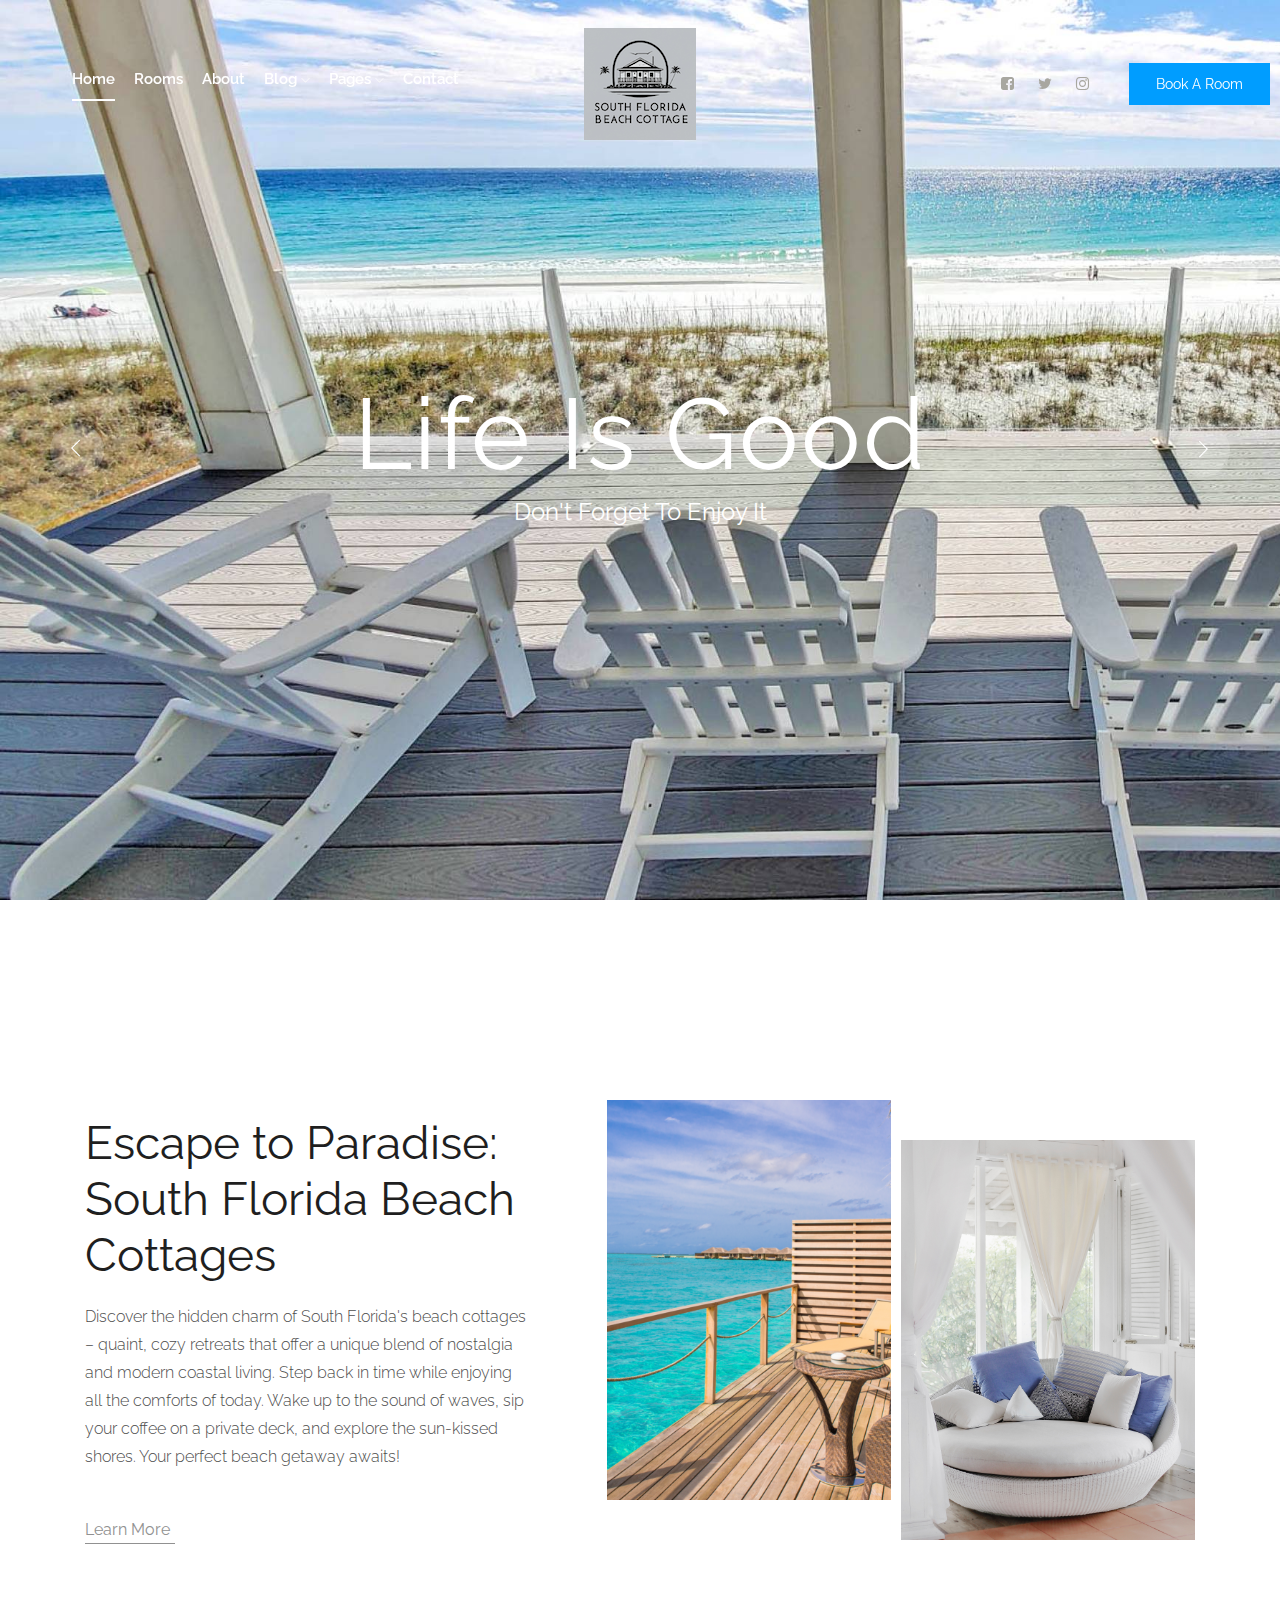
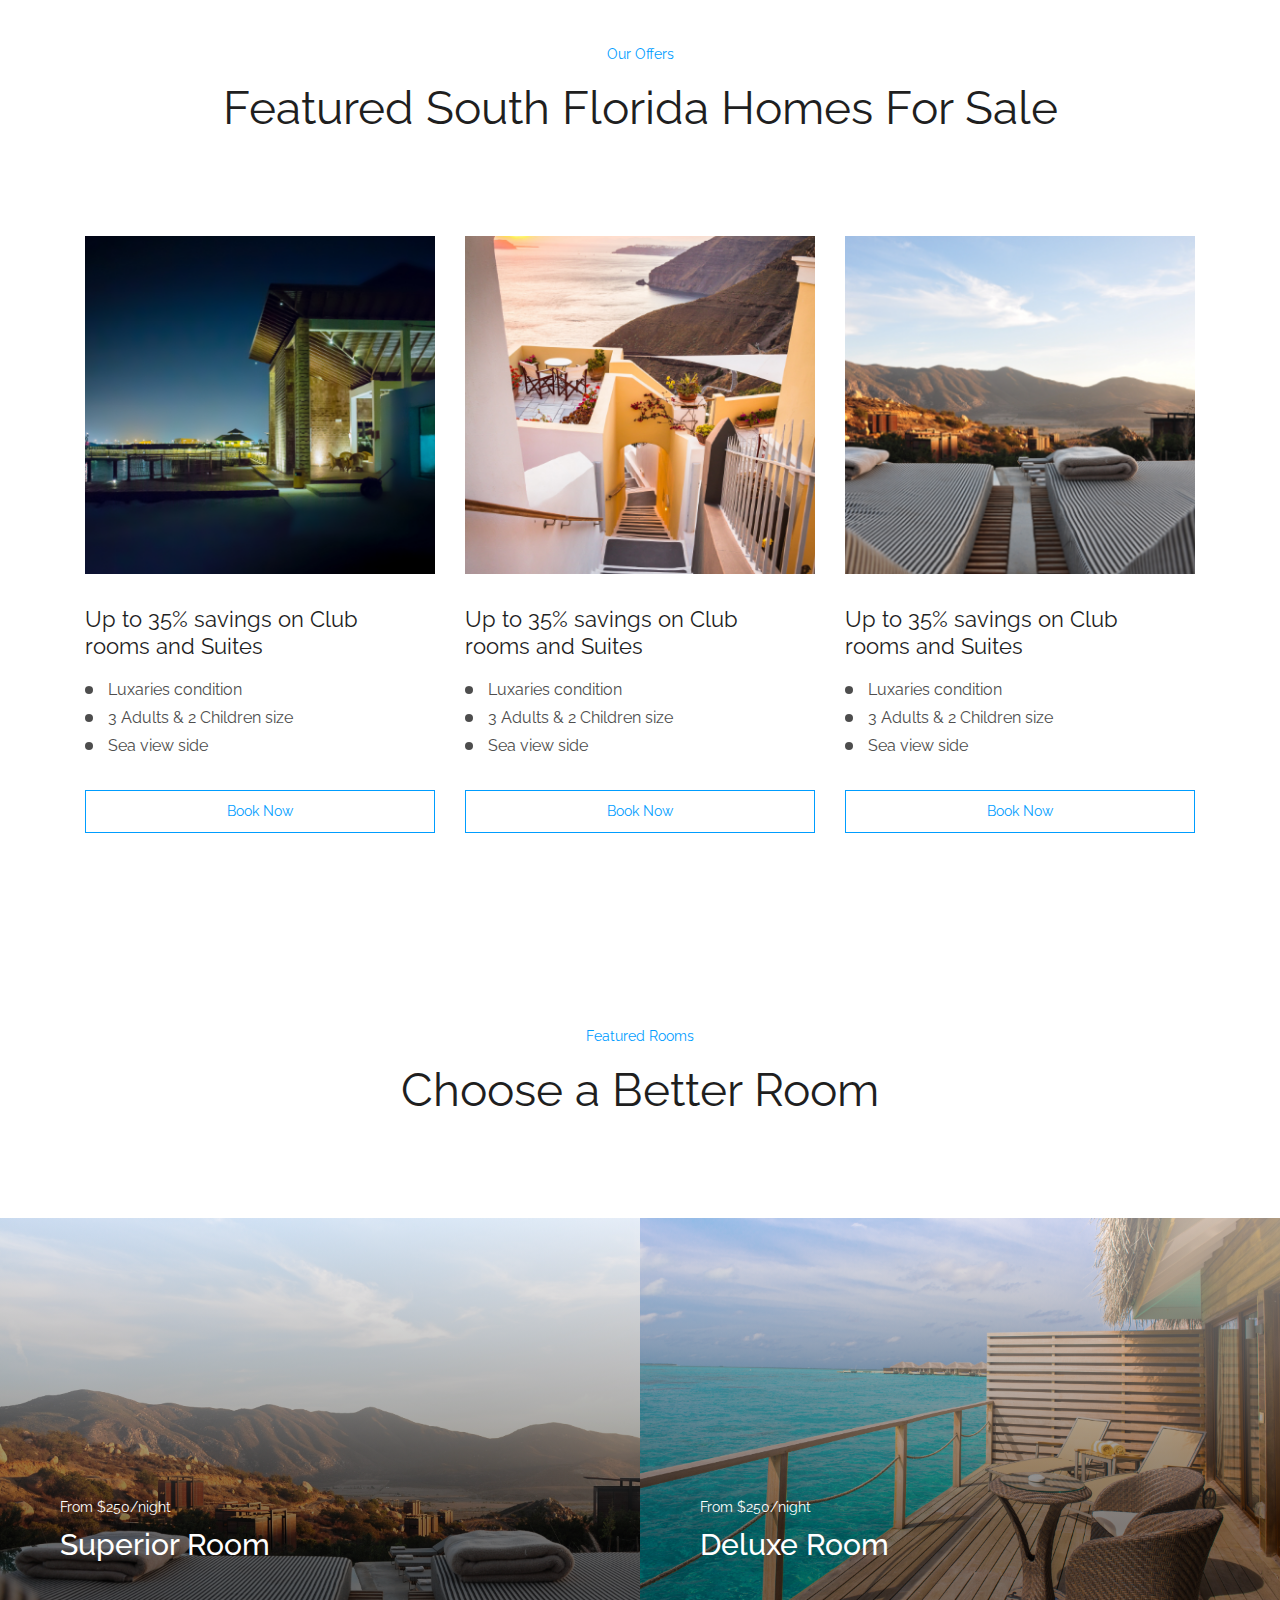
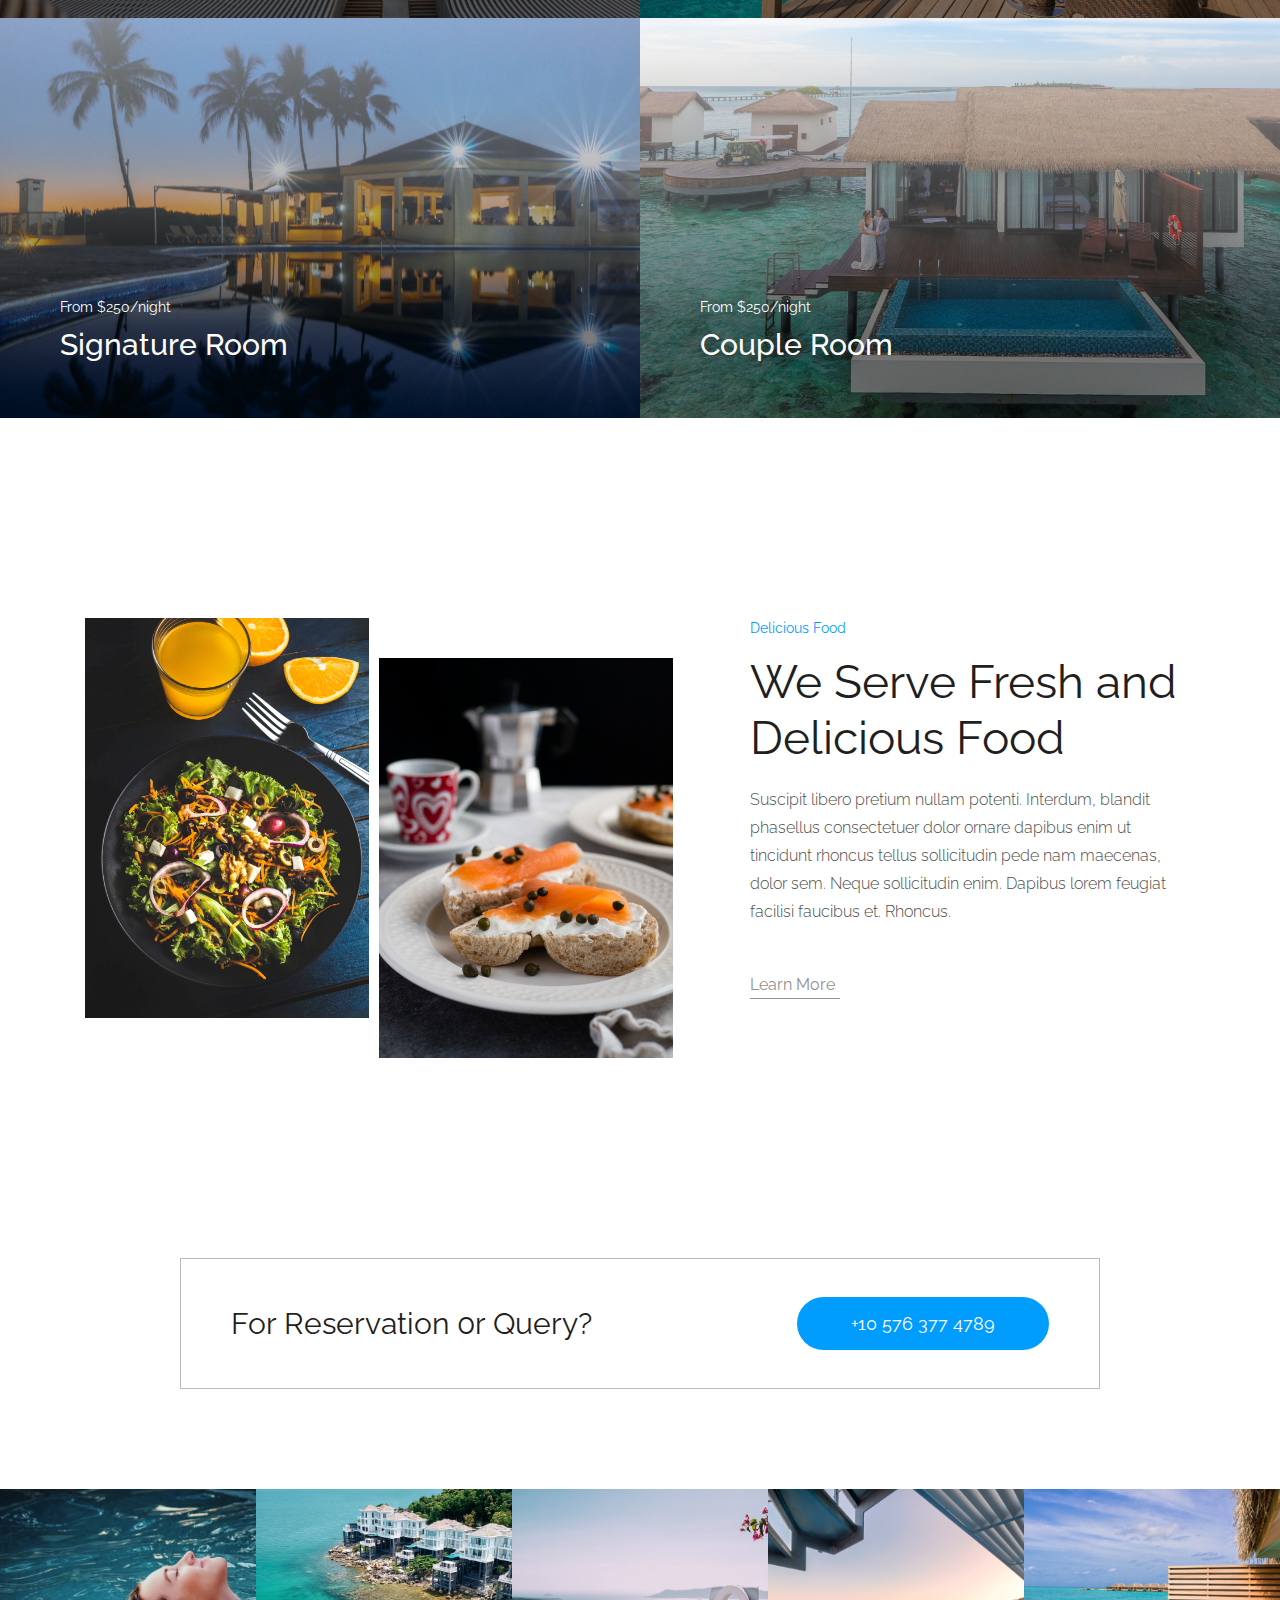
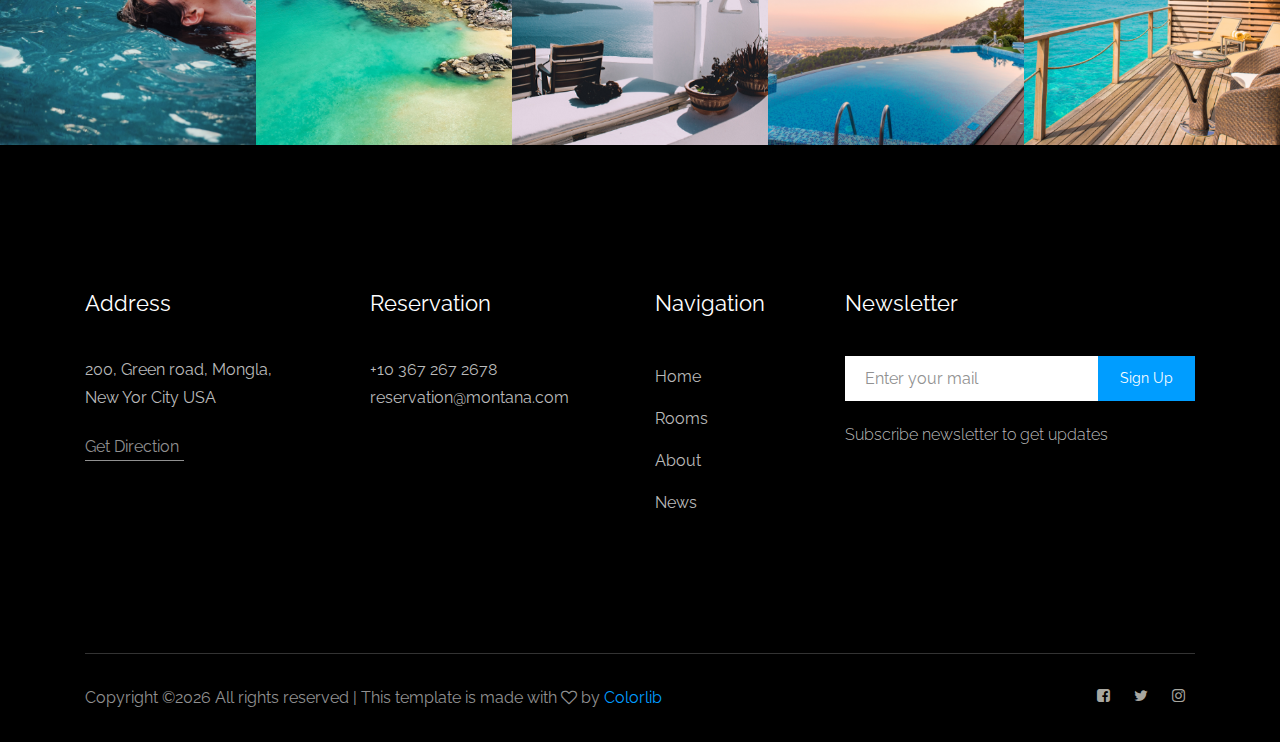
<file: index.html>
<!doctype html>
<html class="no-js" lang="zxx">

<head>
    <meta charset="utf-8">
    <meta http-equiv="x-ua-compatible" content="ie=edge">
    <title>Montana</title>
    <meta name="description" content="">
    <meta name="viewport" content="width=device-width, initial-scale=1">

    <!-- <link rel="manifest" href="site.webmanifest"> -->
    <link rel="shortcut icon" type="image/x-icon" href="img/favicon.png">
    <!-- Place favicon.ico in the root directory -->

    <!-- CSS here -->
    <link rel="stylesheet" href="css/bootstrap.min.css">
    <link rel="stylesheet" href="css/owl.carousel.min.css">
    <link rel="stylesheet" href="css/magnific-popup.css">
    <link rel="stylesheet" href="css/font-awesome.min.css">
    <link rel="stylesheet" href="css/themify-icons.css">
    <link rel="stylesheet" href="css/nice-select.css">
    <link rel="stylesheet" href="css/flaticon.css">
    <link rel="stylesheet" href="css/gijgo.css">
    <link rel="stylesheet" href="css/animate.css">
    <link rel="stylesheet" href="css/slicknav.css">
    <link rel="stylesheet" href="css/style.css">
    <!-- <link rel="stylesheet" href="css/responsive.css"> -->
</head>

<body>
    <!--[if lte IE 9]>
            <p class="browserupgrade">You are using an <strong>outdated</strong> browser. Please <a href="https://browsehappy.com/">upgrade your browser</a> to improve your experience and security.</p>
        <![endif]-->

    <!-- header-start -->
    <header>
        <div class="header-area ">
            <div id="sticky-header" class="main-header-area">
                <div class="container-fluid p-0">
                    <div class="row align-items-center no-gutters">
                        <div class="col-xl-5 col-lg-6">
                            <div class="main-menu  d-none d-lg-block">
                                <nav>
                                    <ul id="navigation">
                                        <li><a class="active" href="index.html">home</a></li>
                                        <li><a href="rooms.html">rooms</a></li>
                                        <li><a href="about.html">About</a></li>
                                        <li><a href="#">blog <i class="ti-angle-down"></i></a>
                                            <ul class="submenu">
                                                <li><a href="blog.html">blog</a></li>
                                                <li><a href="single-blog.html">single-blog</a></li>
                                            </ul>
                                        </li>
                                        <li><a href="#">pages <i class="ti-angle-down"></i></a>
                                            <ul class="submenu">
                                                <li><a href="elements.html">elements</a></li>
                                            </ul>
                                        </li>
                                        <li><a href="contact.html">Contact</a></li>
                                    </ul>
                                </nav>
                            </div>
                        </div>
                        <div class="col-xl-2 col-lg-2">
                            <div class="logo-img">
                                <a href="index.html">
                                    <img src="img/logo.png" alt="">
                                </a>
                            </div>
                        </div>
                        <div class="col-xl-5 col-lg-4 d-none d-lg-block">
                            <div class="book_room">
                                <div class="socail_links">
                                    <ul>
                                        <li>
                                            <a href="#">
                                                <i class="fa fa-facebook-square"></i>
                                            </a>
                                        </li>
                                        <li>
                                            <a href="#">
                                                <i class="fa fa-twitter"></i>
                                            </a>
                                        </li>
                                        <li>
                                            <a href="#">
                                                <i class="fa fa-instagram"></i>
                                            </a>
                                        </li>
                                    </ul>
                                </div>
                                <div class="book_btn d-none d-lg-block">
                                    <a class="popup-with-form" href="#test-form">Book A Room</a>
                                </div>
                            </div>
                        </div>
                        <div class="col-12">
                            <div class="mobile_menu d-block d-lg-none"></div>
                        </div>
                    </div>
                </div>
            </div>
        </div>
    </header>
    <!-- header-end -->

    <!-- slider_area_start -->
    <div class="slider_area">
        <div class="slider_active owl-carousel">
            <div class="single_slider d-flex align-items-center justify-content-center slider_bg_1">
                <div class="container">
                    <div class="row">
                        <div class="col-xl-12">
                            <div class="slider_text text-center">
                                <h3>Life Is Good</h3>
                                <p>Don't Forget To Enjoy It</p>
                            </div>
                        </div>
                    </div>
                </div>
            </div>
            <div class="single_slider  d-flex align-items-center justify-content-center slider_bg_2">
                <div class="container">
                    <div class="row">
                        <div class="col-xl-12">
                            <div class="slider_text text-center">
                                <h3>Life is Beautiful</h3>
                                <p>Unlock to enjoy the view of Martine</p>
                            </div>
                        </div>
                    </div>
                </div>
            </div>
            <div class="single_slider d-flex align-items-center justify-content-center slider_bg_3">
                <div class="container">
                    <div class="row">
                        <div class="col-xl-12">
                            <div class="slider_text text-center">
                                <h3>Montana Resort</h3>
                                <p>Unlock to enjoy the view of Martine</p>
                            </div>
                        </div>
                    </div>
                </div>
            </div>
            <div class="single_slider  d-flex align-items-center justify-content-center slider_bg_4">
                <div class="container">
                    <div class="row">
                        <div class="col-xl-12">
                            <div class="slider_text text-center">
                                <h3>Life is Beautiful</h3>
                                <p>Unlock to enjoy the view of Martine</p>
                            </div>
                        </div>
                    </div>
                </div>
            </div>
        </div>
    </div>
    <!-- slider_area_end -->

    <!-- about_area_start -->
    <div class="about_area">
        <div class="container">
            <div class="row">
                <div class="col-xl-5 col-lg-5">
                    <div class="about_info">
                        <div class="section_title mb-20px">
                            <span></span>
                            <h3>Escape to Paradise: South Florida Beach Cottages</h3>
                        </div>
                        <p>Discover the hidden charm of South Florida's beach cottages – quaint, cozy retreats that offer a unique blend of nostalgia and modern coastal living. Step back in time while enjoying all the comforts of today. Wake up to the sound of waves, sip your coffee on a private deck, and explore the sun-kissed shores. Your perfect beach getaway awaits!</p>
                        <a href="#" class="line-button">Learn More</a>
                    </div>
                </div>
                <div class="col-xl-7 col-lg-7">
                    <div class="about_thumb d-flex">
                        <div class="img_1">
                            <img src="img/about/about_1.png" alt="">
                        </div>
                        <div class="img_2">
                            <img src="img/about/about_2.png" alt="">
                        </div>
                    </div>
                </div>
            </div>
        </div>
    </div>
    <!-- about_area_end -->

    <!-- offers_area_start -->
    <div class="offers_area">
        <div class="container">
            <div class="row">
                <div class="col-xl-12">
                    <div class="section_title text-center mb-100">
                        <span>Our Offers</span>
                        <h3>Featured South Florida Homes For Sale</h3>
                    </div>
                </div>
            </div>
            <div class="row">
                <div class="col-xl-4 col-md-4">
                    <div class="single_offers">
                        <div class="about_thumb">
                            <img src="img/offers/1.png" alt="">
                        </div>
                        <h3>Up to 35% savings on Club <br>
                            rooms and Suites</h3>
                        <ul>
                            <li>Luxaries condition</li>
                            <li>3 Adults & 2 Children size</li>
                            <li>Sea view side</li>
                        </ul>
                        <a href="#" class="book_now">book now</a>
                    </div>
                </div>
                <div class="col-xl-4 col-md-4">
                    <div class="single_offers">
                        <div class="about_thumb">
                            <img src="img/offers/2.png" alt="">
                        </div>
                        <h3>Up to 35% savings on Club <br>
                            rooms and Suites</h3>
                        <ul>
                            <li>Luxaries condition</li>
                            <li>3 Adults & 2 Children size</li>
                            <li>Sea view side</li>
                        </ul>
                        <a href="#" class="book_now">book now</a>
                    </div>
                </div>
                <div class="col-xl-4 col-md-4">
                    <div class="single_offers">
                        <div class="about_thumb">
                            <img src="img/offers/3.png" alt="">
                        </div>
                        <h3>Up to 35% savings on Club <br>
                            rooms and Suites</h3>
                        <ul>
                            <li>Luxaries condition</li>
                            <li>3 Adults & 2 Children size</li>
                            <li>Sea view side</li>
                        </ul>
                        <a href="#" class="book_now">book now</a>
                    </div>
                </div>
            </div>
        </div>
    </div>
    <!-- offers_area_end -->
     
    <!-- features_room_startt -->
    <div class="features_room">
        <div class="container">
            <div class="row">
                <div class="col-xl-12">
                    <div class="section_title text-center mb-100">
                        <span>Featured Rooms</span>
                        <h3>Choose a Better Room</h3>
                    </div>
                </div>
            </div>
        </div>
        <div class="rooms_here">
            <div class="single_rooms">
                <div class="room_thumb">
                    <img src="img/rooms/1.png" alt="">
                    <div class="room_heading d-flex justify-content-between align-items-center">
                        <div class="room_heading_inner">
                            <span>From $250/night</span>
                            <h3>Superior Room</h3>
                        </div>
                        <a href="#" class="line-button">book now</a>
                    </div>
                </div>
            </div>
            <div class="single_rooms">
                <div class="room_thumb">
                    <img src="img/rooms/2.png" alt="">
                    <div class="room_heading d-flex justify-content-between align-items-center">
                        <div class="room_heading_inner">
                            <span>From $250/night</span>
                            <h3>Deluxe Room</h3>
                        </div>
                        <a href="#" class="line-button">book now</a>
                    </div>
                </div>
            </div>
            <div class="single_rooms">
                <div class="room_thumb">
                    <img src="img/rooms/3.png" alt="">
                    <div class="room_heading d-flex justify-content-between align-items-center">
                        <div class="room_heading_inner">
                            <span>From $250/night</span>
                            <h3>Signature Room</h3>
                        </div>
                        <a href="#" class="line-button">book now</a>
                    </div>
                </div>
            </div>
            <div class="single_rooms">
                <div class="room_thumb">
                    <img src="img/rooms/4.png" alt="">
                    <div class="room_heading d-flex justify-content-between align-items-center">
                        <div class="room_heading_inner">
                            <span>From $250/night</span>
                            <h3>Couple Room</h3>
                        </div>
                        <a href="#" class="line-button">book now</a>
                    </div>
                </div>
            </div>
        </div>
    </div>
    <!-- features_room_end -->


 

    <!-- video_area_start -->
    <!-- <div class="video_area video_bg overlay">
        <div class="video_area_inner text-center">
            <span>Montana Sea View</span>
            <h3>Relax and Enjoy your <br>
                Vacation </h3>
            <a href="https://www.youtube.com/watch?v=vLnPwxZdW4Y" class="video_btn popup-video">
                <i class="fa fa-play"></i>
            </a>
        </div>
    </div> -->
    <!-- video_area_end -->

    <!-- about_area_start -->
    <div class="about_area">
        <div class="container">
            <div class="row">
                <div class="col-xl-7 col-lg-7">
                    <div class="about_thumb2 d-flex">
                        <div class="img_1">
                            <img src="img/about/1.png" alt="">
                        </div>
                        <div class="img_2">
                            <img src="img/about/2.png" alt="">
                        </div>
                    </div>
                </div>
                <div class="col-xl-5 col-lg-5">
                    <div class="about_info">
                        <div class="section_title mb-20px">
                            <span>Delicious Food</span>
                            <h3>We Serve Fresh and <br>
                                Delicious Food</h3>
                        </div>
                        <p>Suscipit libero pretium nullam potenti. Interdum, blandit phasellus consectetuer dolor ornare
                            dapibus enim ut tincidunt rhoncus tellus sollicitudin pede nam maecenas, dolor sem. Neque
                            sollicitudin enim. Dapibus lorem feugiat facilisi faucibus et. Rhoncus.</p>
                        <a href="#" class="line-button">Learn More</a>
                    </div>
                </div>
            </div>
        </div>
    </div>
    <!-- about_area_end -->


    <!-- forQuery_start -->
    <div class="forQuery">
        <div class="container">
            <div class="row">
                <div class="col-xl-10 offset-xl-1 col-md-12">
                    <div class="Query_border">
                        <div class="row align-items-center justify-content-center">
                            <div class="col-xl-6 col-md-6">
                                <div class="Query_text">
                                    <p>For Reservation 0r Query?</p>
                                </div>
                            </div>
                            <div class="col-xl-6 col-md-6">
                                <div class="phone_num">
                                    <a href="#" class="mobile_no">+10 576 377 4789</a>
                                </div>
                            </div>
                        </div>
                    </div>
                </div>
            </div>
        </div>
    </div>
    <!-- forQuery_end-->

    <!-- instragram_area_start -->
    <div class="instragram_area">
        <div class="single_instagram">
            <img src="img/instragram/1.png" alt="">
            <div class="ovrelay">
                <a href="#">
                    <i class="fa fa-instagram"></i>
                </a>
            </div>
        </div>
        <div class="single_instagram">
            <img src="img/instragram/2.png" alt="">
            <div class="ovrelay">
                <a href="#">
                    <i class="fa fa-instagram"></i>
                </a>
            </div>
        </div>
        <div class="single_instagram">
            <img src="img/instragram/3.png" alt="">
            <div class="ovrelay">
                <a href="#">
                    <i class="fa fa-instagram"></i>
                </a>
            </div>
        </div>
        <div class="single_instagram">
            <img src="img/instragram/4.png" alt="">
            <div class="ovrelay">
                <a href="#">
                    <i class="fa fa-instagram"></i>
                </a>
            </div>
        </div>
        <div class="single_instagram">
            <img src="img/instragram/5.png" alt="">
            <div class="ovrelay">
                <a href="#">
                    <i class="fa fa-instagram"></i>
                </a>
            </div>
        </div>
    </div>
    <!-- instragram_area_end -->

    <!-- footer -->
    <footer class="footer">
        <div class="footer_top">
            <div class="container">
                <div class="row">
                    <div class="col-xl-3 col-md-6 col-lg-3">
                        <div class="footer_widget">
                            <h3 class="footer_title">
                                address
                            </h3>
                            <p class="footer_text"> 200, Green road, Mongla, <br>
                                New Yor City USA</p>
                            <a href="#" class="line-button">Get Direction</a>
                        </div>
                    </div>
                    <div class="col-xl-3 col-md-6 col-lg-3">
                        <div class="footer_widget">
                            <h3 class="footer_title">
                                Reservation
                            </h3>
                            <p class="footer_text">+10 367 267 2678 <br>
                                reservation@montana.com</p>
                        </div>
                    </div>
                    <div class="col-xl-2 col-md-6 col-lg-2">
                        <div class="footer_widget">
                            <h3 class="footer_title">
                                Navigation
                            </h3>
                            <ul>
                                <li><a href="#">Home</a></li>
                                <li><a href="#">Rooms</a></li>
                                <li><a href="#">About</a></li>
                                <li><a href="#">News</a></li>
                            </ul>
                        </div>
                    </div>
                    <div class="col-xl-4 col-md-6 col-lg-4">
                        <div class="footer_widget">
                            <h3 class="footer_title">
                                Newsletter
                            </h3>
                            <form action="#" class="newsletter_form">
                                <input type="text" placeholder="Enter your mail">
                                <button type="submit">Sign Up</button>
                            </form>
                            <p class="newsletter_text">Subscribe newsletter to get updates</p>
                        </div>
                    </div>
                </div>
            </div>
        </div>
        <div class="copy-right_text">
            <div class="container">
                <div class="footer_border"></div>
                <div class="row">
                    <div class="col-xl-8 col-md-7 col-lg-9">
                        <p class="copy_right">
                            <!-- Link back to Colorlib can't be removed. Template is licensed under CC BY 3.0. -->
Copyright &copy;<script>document.write(new Date().getFullYear());</script> All rights reserved | This template is made with <i class="fa fa-heart-o" aria-hidden="true"></i> by <a href="https://colorlib.com" target="_blank">Colorlib</a>
<!-- Link back to Colorlib can't be removed. Template is licensed under CC BY 3.0. -->
                    </div>
                    <div class="col-xl-4 col-md-5 col-lg-3">
                        <div class="socail_links">
                            <ul>
                                <li>
                                    <a href="#">
                                        <i class="fa fa-facebook-square"></i>
                                    </a>
                                </li>
                                <li>
                                    <a href="#">
                                        <i class="fa fa-twitter"></i>
                                    </a>
                                </li>
                                <li>
                                    <a href="#">
                                        <i class="fa fa-instagram"></i>
                                    </a>
                                </li>
                            </ul>
                        </div>
                    </div>
                </div>
            </div>
        </div>
    </footer>

    <!-- link that opens popup -->

    <!-- form itself end-->
        <form id="test-form" class="white-popup-block mfp-hide">
                <div class="popup_box ">
                        <div class="popup_inner">
                            <h3>Check Availability</h3>
                            <form action="#">
                                <div class="row">
                                    <div class="col-xl-6">
                                        <input id="datepicker" placeholder="Check in date">
                                    </div>
                                    <div class="col-xl-6">
                                        <input id="datepicker2" placeholder="Check out date">
                                    </div>
                                    <div class="col-xl-6">
                                        <select class="form-select wide" id="default-select" class="">
                                            <option data-display="Adult">1</option>
                                            <option value="1">2</option>
                                            <option value="2">3</option>
                                            <option value="3">4</option>
                                        </select>
                                    </div>
                                    <div class="col-xl-6">
                                        <select class="form-select wide" id="default-select" class="">
                                            <option data-display="Children">1</option>
                                            <option value="1">2</option>
                                            <option value="2">3</option>
                                            <option value="3">4</option>
                                        </select>
                                    </div>
                                    <div class="col-xl-12">
                                        <select class="form-select wide" id="default-select" class="">
                                            <option data-display="Room type">Room type</option>
                                            <option value="1">Laxaries Rooms</option>
                                            <option value="2">Deluxe Room</option>
                                            <option value="3">Signature Room</option>
                                            <option value="4">Couple Room</option>
                                        </select>
                                    </div>
                                    <div class="col-xl-12">
                                        <button type="submit" class="boxed-btn3">Check Availability</button>
                                    </div>
                                </div>
                            </form>
                        </div>
                    </div>
            </form>
    <!-- form itself end -->

    <!-- JS here -->
    <script src="js/vendor/modernizr-3.5.0.min.js"></script>
    <script src="js/vendor/jquery-1.12.4.min.js"></script>
    <script src="js/popper.min.js"></script>
    <script src="js/bootstrap.min.js"></script>
    <script src="js/owl.carousel.min.js"></script>
    <script src="js/isotope.pkgd.min.js"></script>
    <script src="js/ajax-form.js"></script>
    <script src="js/waypoints.min.js"></script>
    <script src="js/jquery.counterup.min.js"></script>
    <script src="js/imagesloaded.pkgd.min.js"></script>
    <script src="js/scrollIt.js"></script>
    <script src="js/jquery.scrollUp.min.js"></script>
    <script src="js/wow.min.js"></script>
    <script src="js/nice-select.min.js"></script>
    <script src="js/jquery.slicknav.min.js"></script>
    <script src="js/jquery.magnific-popup.min.js"></script>
    <script src="js/plugins.js"></script>
    <script src="js/gijgo.min.js"></script>

    <!--contact js-->
    <script src="js/contact.js"></script>
    <script src="js/jquery.ajaxchimp.min.js"></script>
    <script src="js/jquery.form.js"></script>
    <script src="js/jquery.validate.min.js"></script>
    <script src="js/mail-script.js"></script>

    <script src="js/main.js"></script>
    <script>
        $('#datepicker').datepicker({
            iconsLibrary: 'fontawesome',
            icons: {
             rightIcon: '<span class="fa fa-caret-down"></span>'
         }
        });
        $('#datepicker2').datepicker({
            iconsLibrary: 'fontawesome',
            icons: {
             rightIcon: '<span class="fa fa-caret-down"></span>'
         }

        });
    </script>



</body>

</html>
</file>
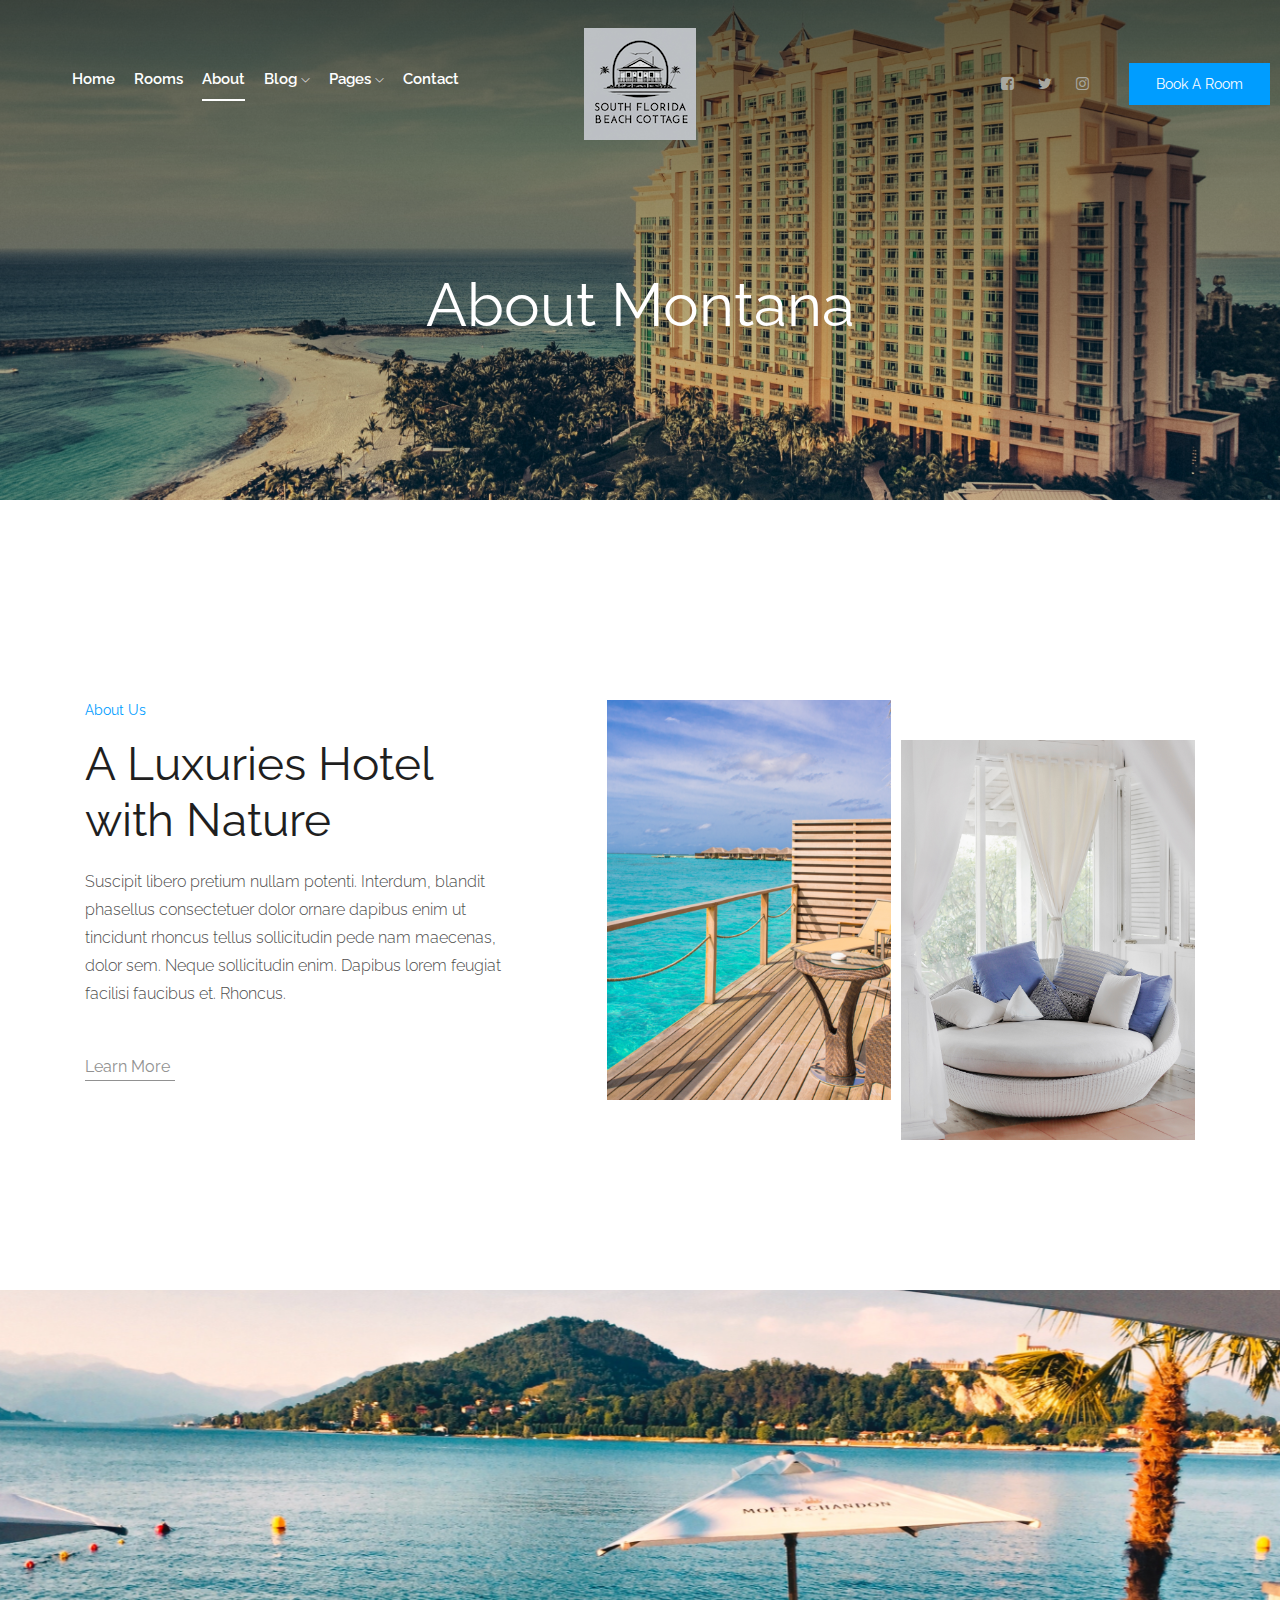
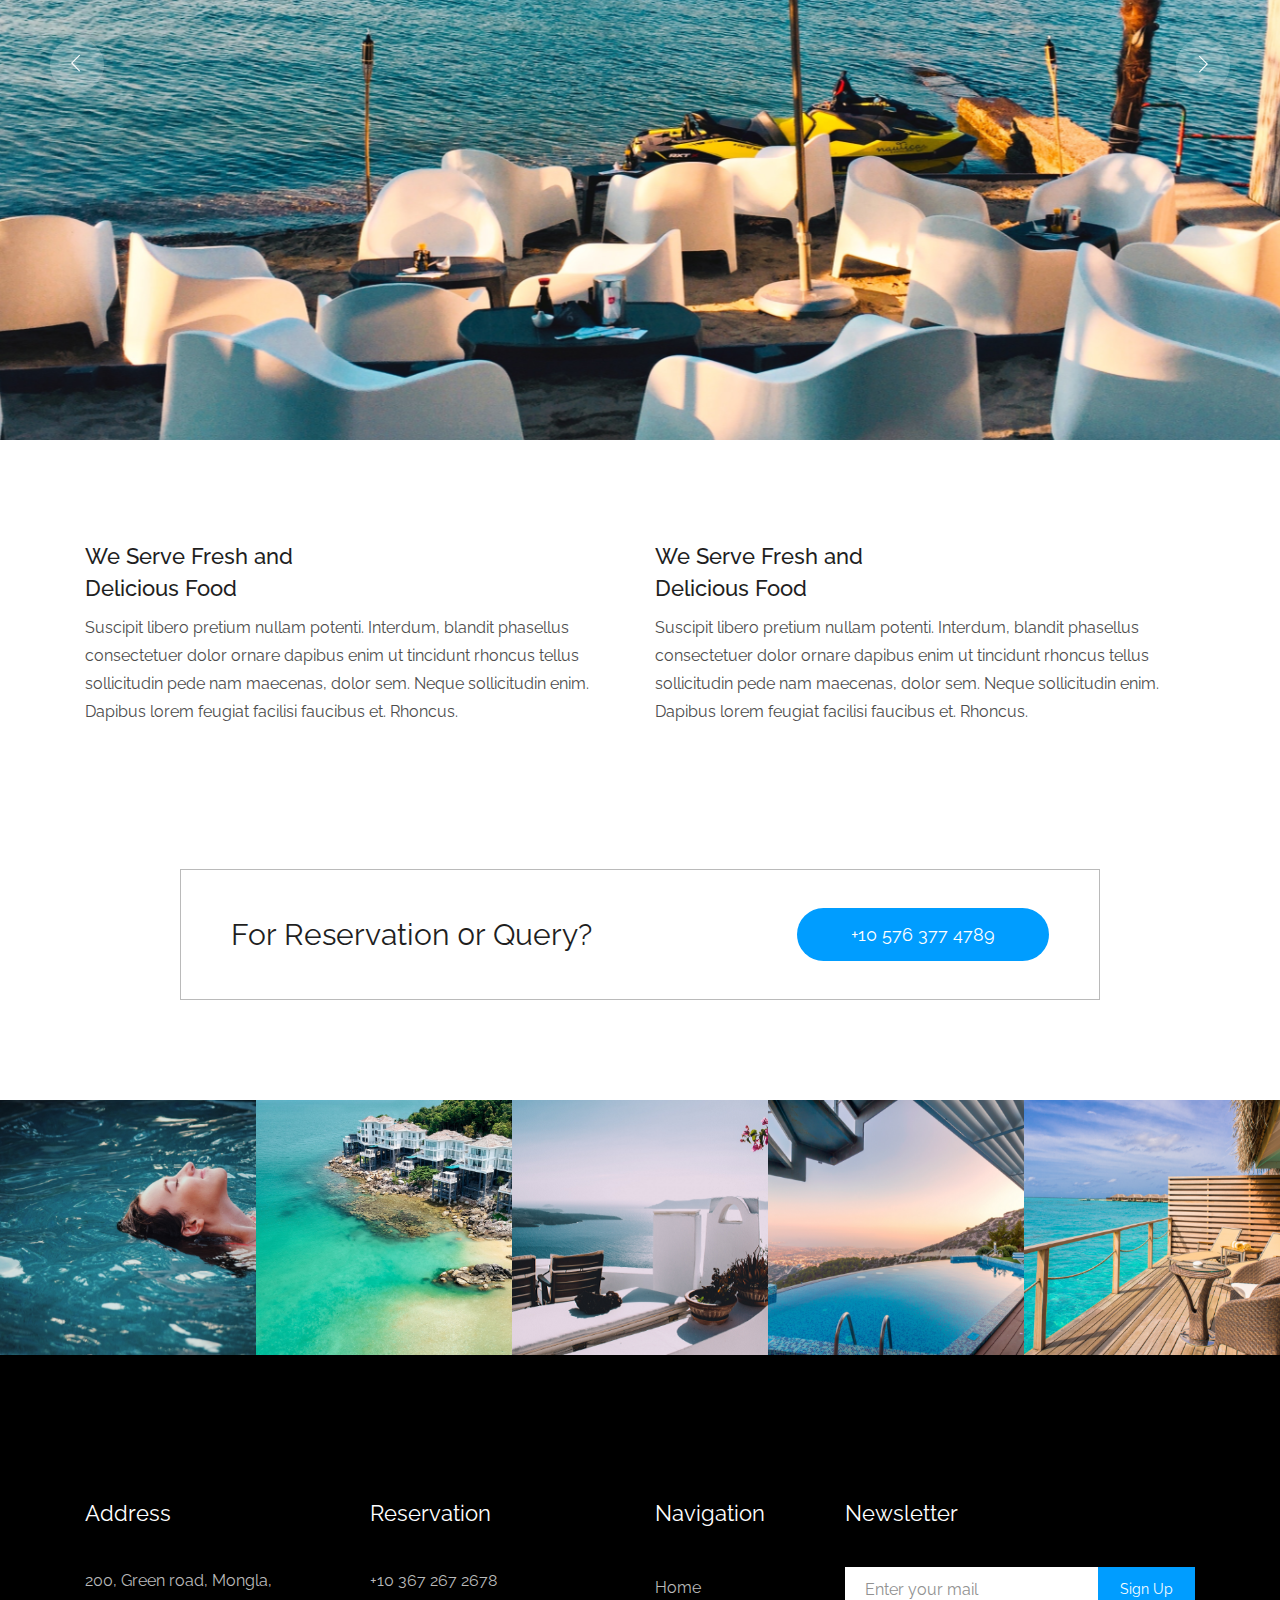
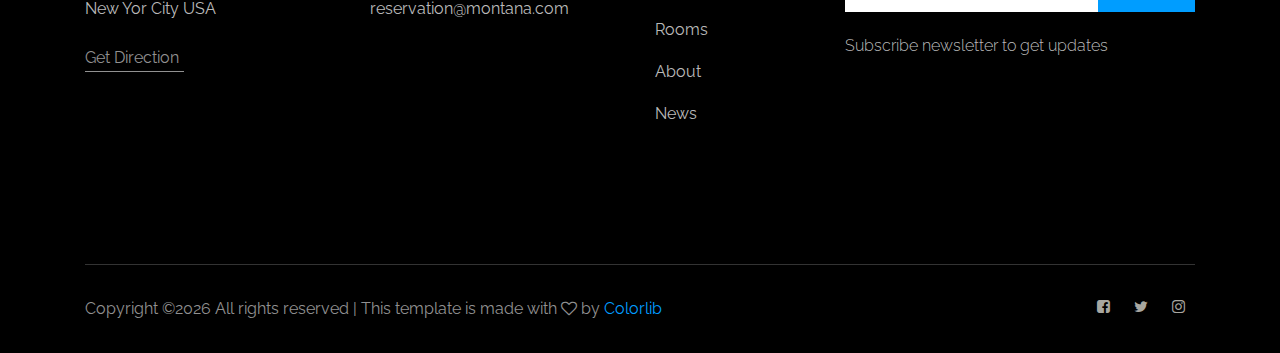
<file: about.html>
<!doctype html>
<html class="no-js" lang="zxx">

<head>
    <meta charset="utf-8">
    <meta http-equiv="x-ua-compatible" content="ie=edge">
    <title>Montana</title>
    <meta name="description" content="">
    <meta name="viewport" content="width=device-width, initial-scale=1">

    <!-- <link rel="manifest" href="site.webmanifest"> -->
    <link rel="shortcut icon" type="image/x-icon" href="img/favicon.png">
    <!-- Place favicon.ico in the root directory -->

    <!-- CSS here -->
    <link rel="stylesheet" href="css/bootstrap.min.css">
    <link rel="stylesheet" href="css/owl.carousel.min.css">
    <link rel="stylesheet" href="css/magnific-popup.css">
    <link rel="stylesheet" href="css/font-awesome.min.css">
    <link rel="stylesheet" href="css/themify-icons.css">
    <link rel="stylesheet" href="css/nice-select.css">
    <link rel="stylesheet" href="css/flaticon.css">
    <link rel="stylesheet" href="css/gijgo.css">
    <link rel="stylesheet" href="css/animate.css">
    <link rel="stylesheet" href="css/slicknav.css">
    <link rel="stylesheet" href="css/style.css">
    <!-- <link rel="stylesheet" href="css/responsive.css"> -->
</head>

<body>
    <!--[if lte IE 9]>
            <p class="browserupgrade">You are using an <strong>outdated</strong> browser. Please <a href="https://browsehappy.com/">upgrade your browser</a> to improve your experience and security.</p>
        <![endif]-->

    <!-- header-start -->
    <header>
        <div class="header-area ">
            <div id="sticky-header" class="main-header-area">
                <div class="container-fluid p-0">
                    <div class="row align-items-center no-gutters">
                        <div class="col-xl-5 col-lg-6">
                            <div class="main-menu  d-none d-lg-block">
                                <nav>
                                    <ul id="navigation">
                                        <li><a href="index.html">home</a></li>
                                        <li><a href="rooms.html">rooms</a></li>
                                        <li><a class="active" href="about.html">About</a></li>
                                        <li><a href="#">blog <i class="ti-angle-down"></i></a>
                                            <ul class="submenu">
                                                <li><a href="blog.html">blog</a></li>
                                                <li><a href="single-blog.html">single-blog</a></li>
                                            </ul>
                                        </li>
                                        <li><a href="#">pages <i class="ti-angle-down"></i></a>
                                            <ul class="submenu">
                                                <li><a href="elements.html">elements</a></li>
                                            </ul>
                                        </li>
                                        <li><a href="contact.html">Contact</a></li>
                                    </ul>
                                </nav>
                            </div>
                        </div>
                        <div class="col-xl-2 col-lg-2">
                            <div class="logo-img">
                                <a href="index.html">
                                    <img src="img/logo.png" alt="">
                                </a>
                            </div>
                        </div>
                        <div class="col-xl-5 col-lg-4 d-none d-lg-block">
                            <div class="book_room">
                                <div class="socail_links">
                                    <ul>
                                        <li>
                                            <a href="#">
                                                <i class="fa fa-facebook-square"></i>
                                            </a>
                                        </li>
                                        <li>
                                            <a href="#">
                                                <i class="fa fa-twitter"></i>
                                            </a>
                                        </li>
                                        <li>
                                            <a href="#">
                                                <i class="fa fa-instagram"></i>
                                            </a>
                                        </li>
                                    </ul>
                                </div>
                                <div class="book_btn d-none d-lg-block">
                                    <a class="popup-with-form" href="#test-form">Book A Room</a>
                                </div>
                            </div>
                        </div>
                        <div class="col-12">
                            <div class="mobile_menu d-block d-lg-none"></div>
                        </div>
                    </div>
                </div>
            </div>
        </div>
    </header>
    <!-- header-end -->

    <!-- bradcam_area_start -->
    <div class="bradcam_area breadcam_bg">
        <h3>About Montana</h3>
    </div>
    <!-- bradcam_area_end -->

    <!-- about_area_start -->
    <div class="about_area">
        <div class="container">
            <div class="row">
                <div class="col-xl-5 col-lg-5">
                    <div class="about_info">
                        <div class="section_title mb-20px">
                            <span>About Us</span>
                            <h3>A Luxuries Hotel <br>
                                    with Nature</h3>
                        </div>
                        <p>Suscipit libero pretium nullam potenti. Interdum, blandit phasellus consectetuer dolor ornare dapibus enim ut tincidunt rhoncus tellus sollicitudin pede nam maecenas, dolor sem. Neque sollicitudin enim. Dapibus lorem feugiat facilisi faucibus et. Rhoncus.</p>
                        <a href="#" class="line-button">Learn More</a>
                    </div>
                </div>
                <div class="col-xl-7 col-lg-7">
                    <div class="about_thumb d-flex">
                        <div class="img_1">
                            <img src="img/about/about_1.png" alt="">
                        </div>
                        <div class="img_2">
                            <img src="img/about/about_2.png" alt="">
                        </div>
                    </div>
                </div>
            </div>
        </div>
    </div>
    <!-- about_area_end -->

    <!-- about_info_area_start -->
    <div class="about_info_area">
        <div class="about_active owl-carousel">
            <div class="single_slider about_bg_1"></div>
            <div class="single_slider about_bg_1"></div>
            <div class="single_slider about_bg_1"></div>
            <div class="single_slider about_bg_1"></div>
        </div>
    </div>
    <!-- about_info_area_start -->

    <!-- about_main_info_start -->
    <div class="about_main_info">
        <div class="container">
            <div class="row">
                <div class="col-xl-6 col-md-6">
                    <div class="single_about_info">
                        <h3>We Serve Fresh and <br>
                            Delicious Food</h3>
                            <p>Suscipit libero pretium nullam potenti. Interdum, blandit <br> phasellus consectetuer dolor ornare dapibus enim ut tincidunt <br> rhoncus tellus sollicitudin pede nam maecenas, dolor sem. <br> Neque sollicitudin enim. Dapibus lorem feugiat facilisi <br> faucibus et. Rhoncus.
                            </p>
                    </div>
                </div>
                <div class="col-xl-6 col-md-6">
                    <div class="single_about_info">
                        <h3>We Serve Fresh and <br>
                            Delicious Food</h3>
                            <p>Suscipit libero pretium nullam potenti. Interdum, blandit <br> phasellus consectetuer dolor ornare dapibus enim ut tincidunt <br> rhoncus tellus sollicitudin pede nam maecenas, dolor sem. <br> Neque sollicitudin enim. Dapibus lorem feugiat facilisi <br> faucibus et. Rhoncus.
                            </p>
                    </div>
                </div>
            </div>
        </div>
    </div>
    <!-- about_main_info_end -->

    <!-- forQuery_start -->
    <div class="forQuery">
        <div class="container">
            <div class="row">
                <div class="col-xl-10 offset-xl-1 col-md-12">
                    <div class="Query_border">
                        <div class="row align-items-center justify-content-center">
                            <div class="col-xl-6 col-md-6">
                                <div class="Query_text">
                                        <p>For Reservation 0r Query?</p>
                                </div>
                            </div>
                            <div class="col-xl-6 col-md-6">
                                <div class="phone_num">
                                        <a href="#" class="mobile_no">+10 576 377 4789</a>
                                </div>
                            </div>
                        </div>
                    </div>
                </div>
            </div>
        </div>
    </div>
    <!-- forQuery_end-->

    <!-- instragram_area_start -->
    <div class="instragram_area">
        <div class="single_instagram">
            <img src="img/instragram/1.png" alt="">
            <div class="ovrelay">
                <a href="#">
                    <i class="fa fa-instagram"></i>
                </a>
            </div>
        </div>
        <div class="single_instagram">
            <img src="img/instragram/2.png" alt="">
            <div class="ovrelay">
                <a href="#">
                    <i class="fa fa-instagram"></i>
                </a>
            </div>
        </div>
        <div class="single_instagram">
            <img src="img/instragram/3.png" alt="">
            <div class="ovrelay">
                <a href="#">
                    <i class="fa fa-instagram"></i>
                </a>
            </div>
        </div>
        <div class="single_instagram">
            <img src="img/instragram/4.png" alt="">
            <div class="ovrelay">
                <a href="#">
                    <i class="fa fa-instagram"></i>
                </a>
            </div>
        </div>
        <div class="single_instagram">
            <img src="img/instragram/5.png" alt="">
            <div class="ovrelay">
                <a href="#">
                    <i class="fa fa-instagram"></i>
                </a>
            </div>
        </div>
    </div>
    <!-- instragram_area_end -->
    
    <!-- footer -->
    <footer class="footer" >
        <div class="footer_top">
            <div class="container">
                <div class="row">
                    <div class="col-xl-3 col-md-6 col-lg-3">
                        <div class="footer_widget">
                            <h3 class="footer_title">
                                address
                            </h3>
                            <p class="footer_text" >  200, Green road, Mongla, <br>
                                    New Yor City USA</p>
                            <a href="#" class="line-button">Get Direction</a>
                        </div>
                    </div>
                    <div class="col-xl-3 col-md-6 col-lg-3">
                        <div class="footer_widget">
                            <h3 class="footer_title">
                                    Reservation
                            </h3>
                            <p class="footer_text" >+10 367 267 2678 <br>
                                    reservation@montana.com</p>
                        </div>
                    </div>
                    <div class="col-xl-2 col-md-6 col-lg-2">
                        <div class="footer_widget">
                            <h3 class="footer_title">
                                    Navigation
                            </h3>
                            <ul>
                                <li><a href="#">Home</a></li>
                                <li><a href="#">Rooms</a></li>
                                <li><a href="#">About</a></li>
                                <li><a href="#">News</a></li>
                            </ul>
                        </div>
                    </div>
                    <div class="col-xl-4 col-md-6 col-lg-4">
                        <div class="footer_widget">
                            <h3 class="footer_title">
                                Newsletter
                            </h3>
                            <form action="#" class="newsletter_form">
                                <input type="text" placeholder="Enter your mail">
                                <button type="submit" >Sign Up</button>
                            </form>
                            <p class="newsletter_text">Subscribe newsletter to get updates</p>
                        </div>
                    </div>
                </div>
            </div>
        </div>
        <div class="copy-right_text">
            <div class="container">
                <div class="footer_border"></div>
                <div class="row">
                    <div class="col-xl-8 col-md-7 col-lg-9">
                        <p class="copy_right">
                                <!-- Link back to Colorlib can't be removed. Template is licensed under CC BY 3.0. -->
Copyright &copy;<script>document.write(new Date().getFullYear());</script> All rights reserved | This template is made with <i class="fa fa-heart-o" aria-hidden="true"></i> by <a href="https://colorlib.com" target="_blank">Colorlib</a>
<!-- Link back to Colorlib can't be removed. Template is licensed under CC BY 3.0. -->
                        </p>
                    </div>
                    <div class="col-xl-4 col-md-5 col-lg-3">
                        <div class="socail_links">
                            <ul>
                                <li>
                                    <a href="#">
                                        <i class="fa fa-facebook-square"></i>
                                    </a>
                                </li>
                                <li>
                                    <a href="#">
                                        <i class="fa fa-twitter"></i>
                                    </a>
                                </li>
                                <li>
                                    <a href="#">
                                        <i class="fa fa-instagram"></i>
                                    </a>
                                </li>
                            </ul>
                        </div>
                    </div>
                </div>
            </div>
        </div>
    </footer>
    <!-- footer_end -->

    <!-- form itself end-->
    <form id="test-form" class="white-popup-block mfp-hide">
        <div class="popup_box ">
                <div class="popup_inner">
                    <h3>Check Availability</h3>
                    <form action="#">
                        <div class="row">
                            <div class="col-xl-6">
                                <input id="datepicker" placeholder="Check in date">
                            </div>
                            <div class="col-xl-6">
                                <input id="datepicker2" placeholder="Check out date">
                            </div>
                            <div class="col-xl-6">
                                <select class="form-select wide" id="default-select" class="">
                                    <option data-display="Adult">1</option>
                                    <option value="1">2</option>
                                    <option value="2">3</option>
                                    <option value="3">4</option>
                                </select>
                            </div>
                            <div class="col-xl-6">
                                <select class="form-select wide" id="default-select" class="">
                                    <option data-display="Children">1</option>
                                    <option value="1">2</option>
                                    <option value="2">3</option>
                                    <option value="3">4</option>
                                </select>
                            </div>
                            <div class="col-xl-12">
                                <select class="form-select wide" id="default-select" class="">
                                    <option data-display="Room type">Room type</option>
                                    <option value="1">Laxaries Rooms</option>
                                    <option value="2">Deluxe Room</option>
                                    <option value="3">Signature Room</option>
                                    <option value="4">Couple Room</option>
                                </select>
                            </div>
                            <div class="col-xl-12">
                                <button type="submit" class="boxed-btn3">Check Availability</button>
                            </div>
                        </div>
                    </form>
                </div>
            </div>
    </form>
<!-- form itself end -->


    <!-- JS here -->
    <script src="js/vendor/modernizr-3.5.0.min.js"></script>
    <script src="js/vendor/jquery-1.12.4.min.js"></script>
    <script src="js/popper.min.js"></script>
    <script src="js/bootstrap.min.js"></script>
    <script src="js/owl.carousel.min.js"></script>
    <script src="js/isotope.pkgd.min.js"></script>
    <script src="js/ajax-form.js"></script>
    <script src="js/waypoints.min.js"></script>
    <script src="js/jquery.counterup.min.js"></script>
    <script src="js/imagesloaded.pkgd.min.js"></script>
    <script src="js/scrollIt.js"></script>
    <script src="js/jquery.scrollUp.min.js"></script>
    <script src="js/wow.min.js"></script>
    <script src="js/nice-select.min.js"></script>
    <script src="js/jquery.slicknav.min.js"></script>
    <script src="js/jquery.magnific-popup.min.js"></script>
    <script src="js/plugins.js"></script>
    <script src="js/gijgo.min.js"></script>

    <!--contact js-->
    <script src="js/contact.js"></script>
    <script src="js/jquery.ajaxchimp.min.js"></script>
    <script src="js/jquery.form.js"></script>
    <script src="js/jquery.validate.min.js"></script>
    <script src="js/mail-script.js"></script>

    <script src="js/main.js"></script>
    <script>
        $('#datepicker').datepicker({
            iconsLibrary: 'fontawesome',
            icons: {
             rightIcon: '<span class="fa fa-caret-down"></span>'
         }
        });
        $('#datepicker2').datepicker({
            iconsLibrary: 'fontawesome',
            icons: {
             rightIcon: '<span class="fa fa-caret-down"></span>'
         }

        });
    </script>


</body>

</html>
</file>
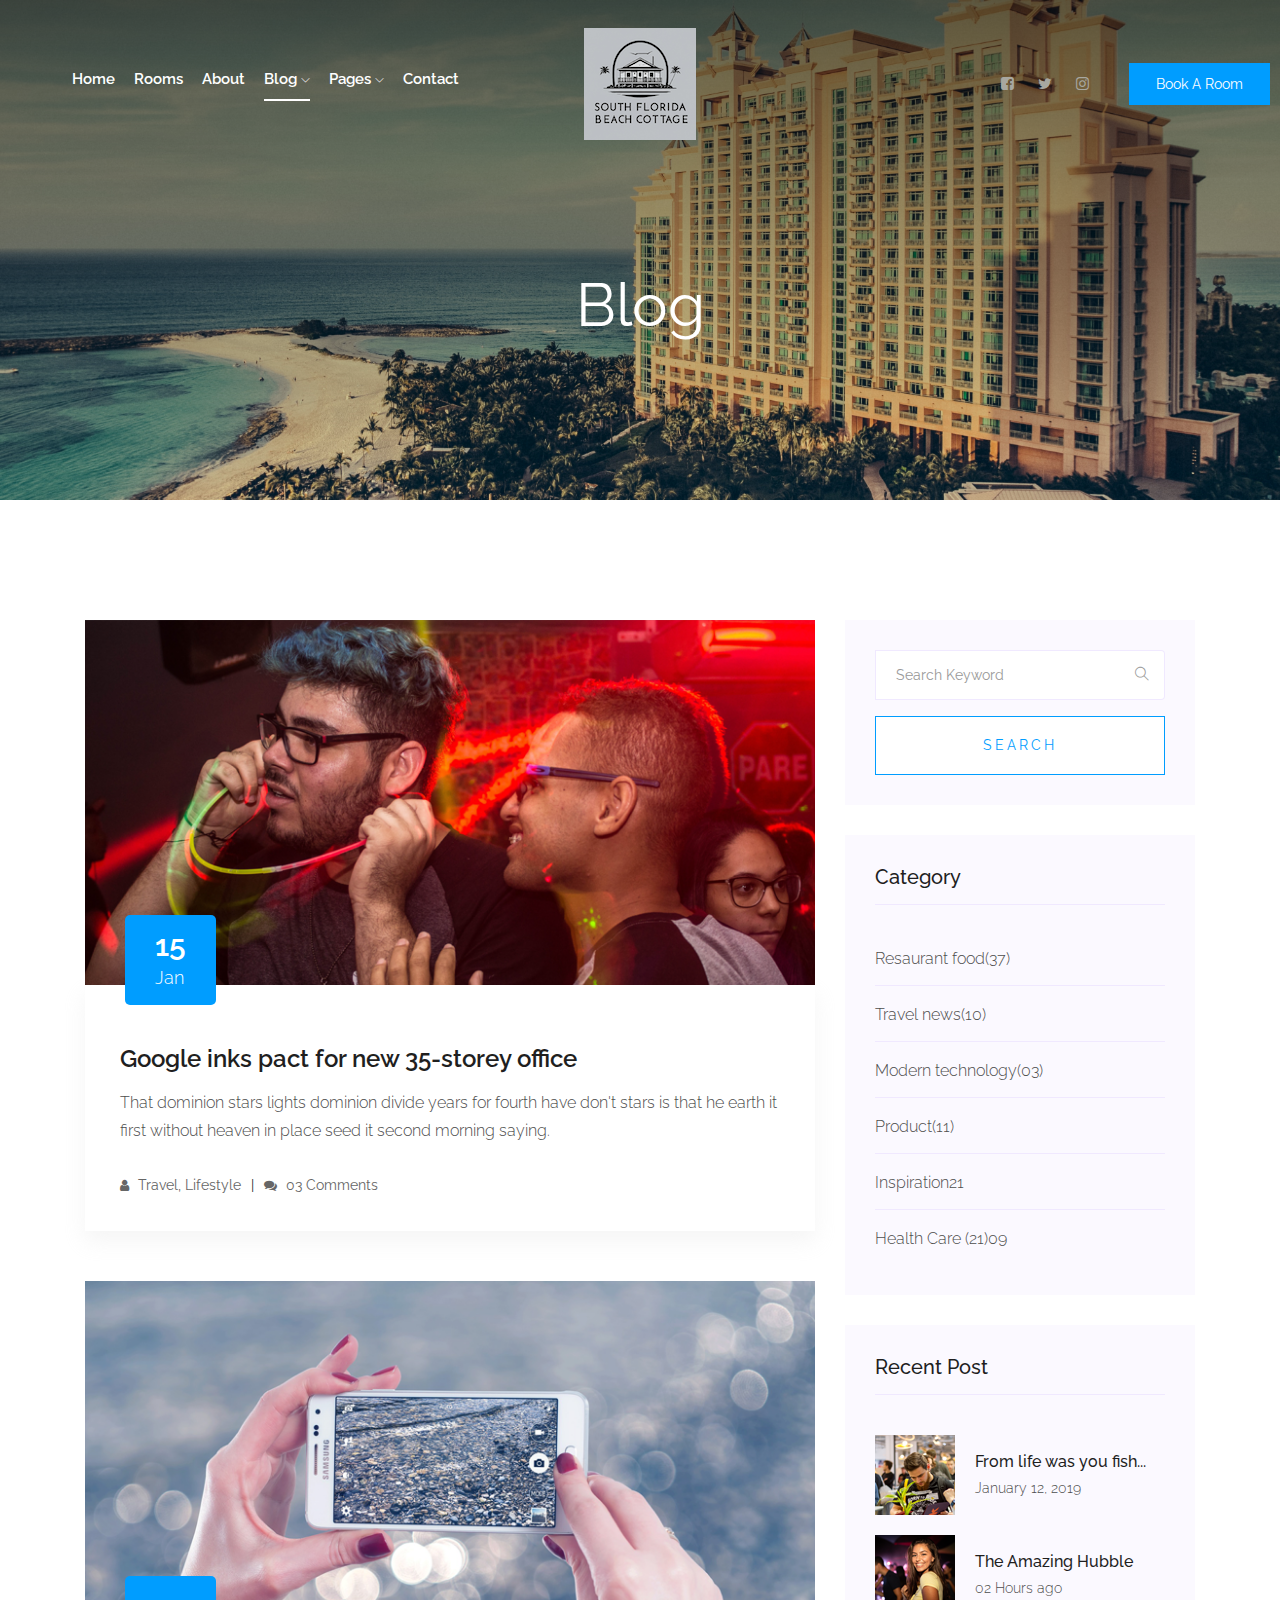
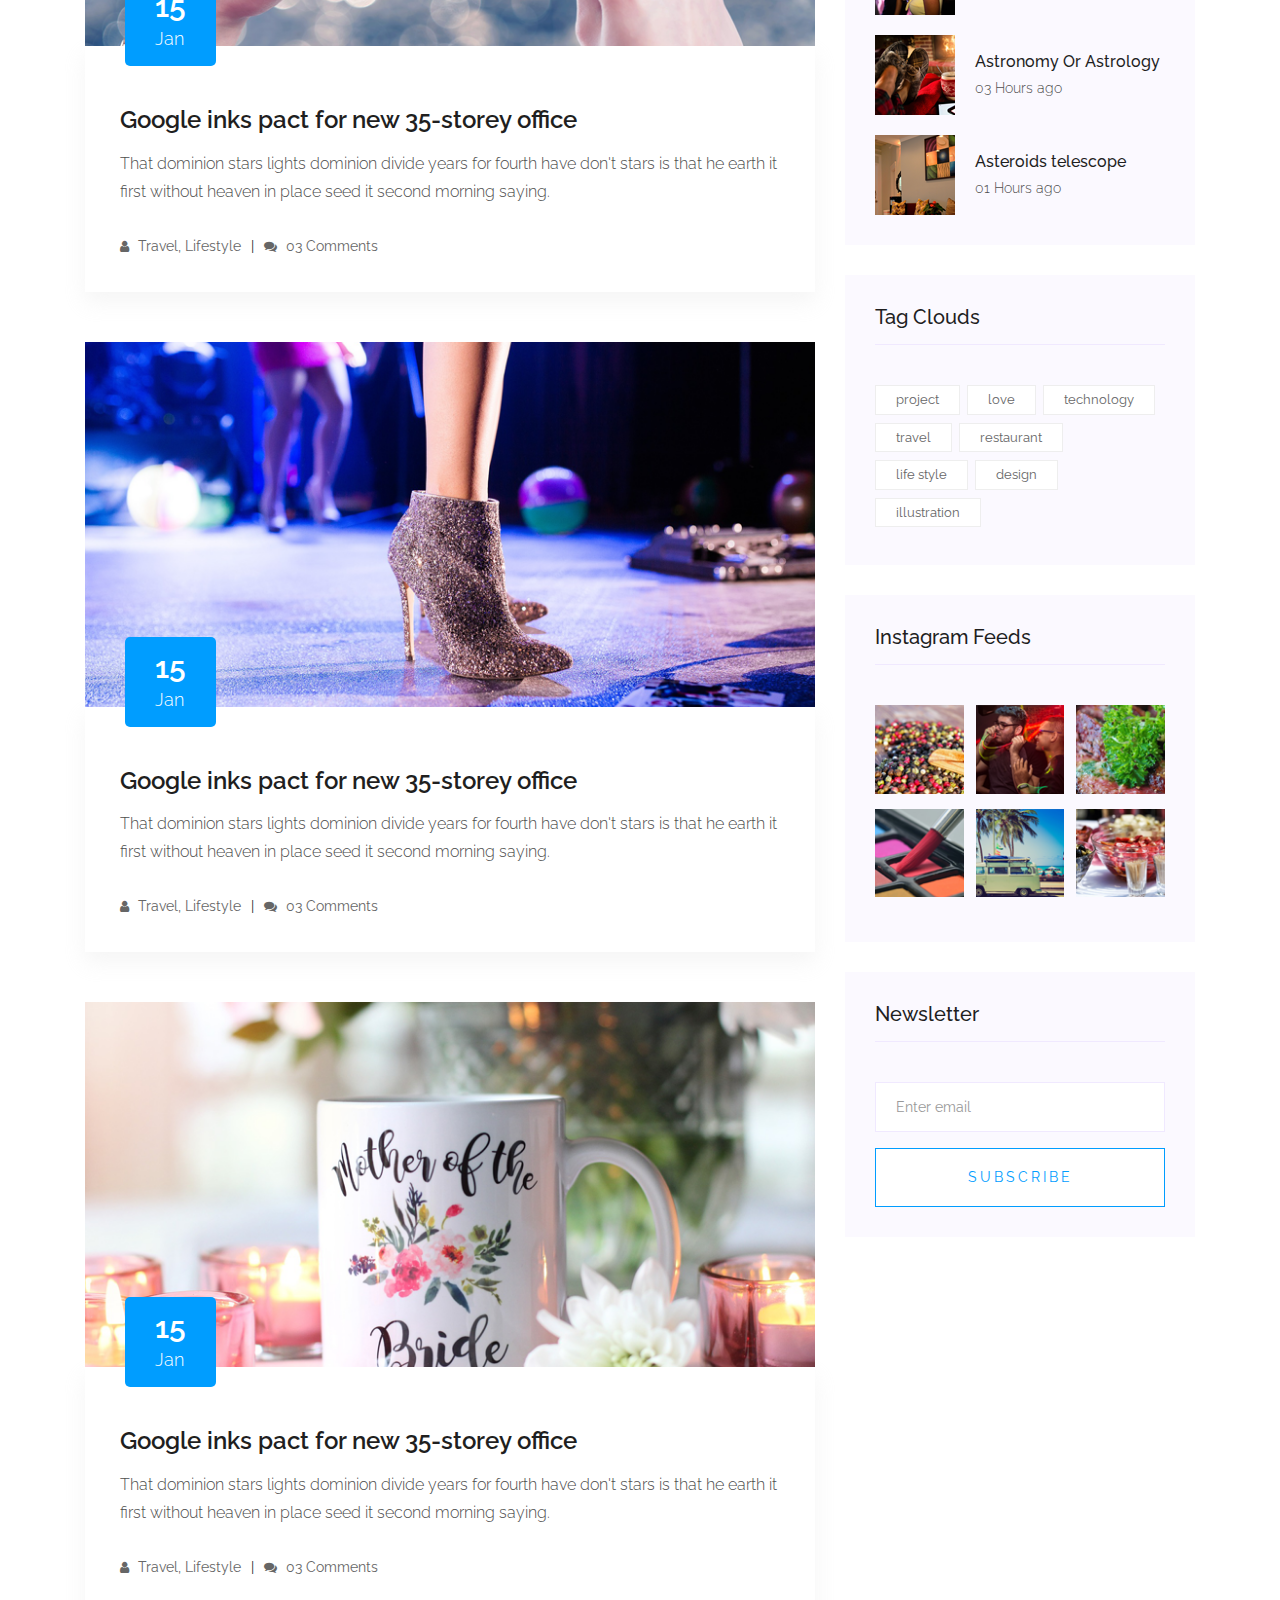
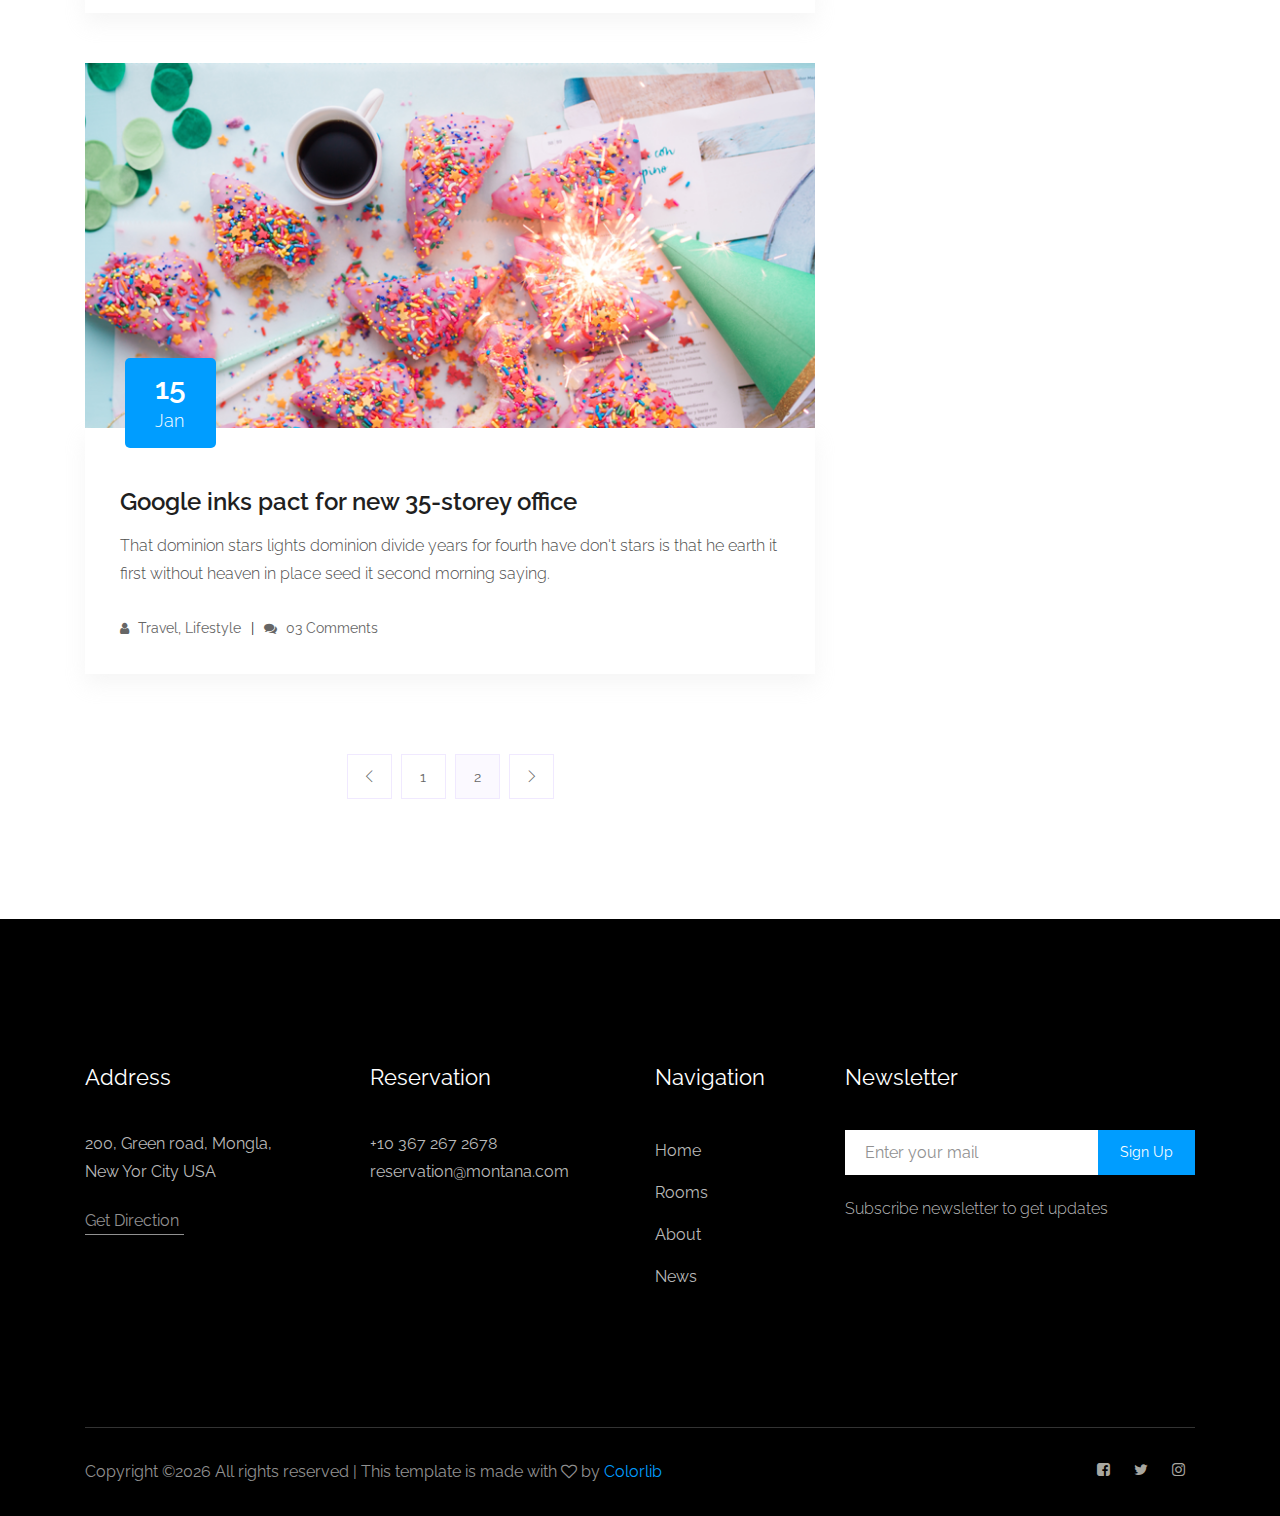
<file: blog.html>
<!doctype html>
<html class="no-js" lang="zxx">

<head>
    <meta charset="utf-8">
    <meta http-equiv="x-ua-compatible" content="ie=edge">
    <title>Montana</title>
    <meta name="description" content="">
    <meta name="viewport" content="width=device-width, initial-scale=1">

    <!-- <link rel="manifest" href="site.webmanifest"> -->
    <link rel="shortcut icon" type="image/x-icon" href="img/favicon.png">
    <!-- Place favicon.ico in the root directory -->

    <!-- CSS here -->
    <link rel="stylesheet" href="css/bootstrap.min.css">
    <link rel="stylesheet" href="css/owl.carousel.min.css">
    <link rel="stylesheet" href="css/magnific-popup.css">
    <link rel="stylesheet" href="css/font-awesome.min.css">
    <link rel="stylesheet" href="css/themify-icons.css">
    <link rel="stylesheet" href="css/nice-select.css">
    <link rel="stylesheet" href="css/flaticon.css">
    <link rel="stylesheet" href="css/gijgo.css">
    <link rel="stylesheet" href="css/animate.css">
    <link rel="stylesheet" href="css/slicknav.css">
    <link rel="stylesheet" href="css/style.css">
    <!-- <link rel="stylesheet" href="css/responsive.css"> -->
</head>

<body>
    <!--[if lte IE 9]>
            <p class="browserupgrade">You are using an <strong>outdated</strong> browser. Please <a href="https://browsehappy.com/">upgrade your browser</a> to improve your experience and security.</p>
        <![endif]-->

    <!-- header-start -->
    <header>
        <div class="header-area ">
            <div id="sticky-header" class="main-header-area">
                <div class="container-fluid p-0">
                    <div class="row align-items-center no-gutters">
                        <div class="col-xl-5 col-lg-6">
                            <div class="main-menu  d-none d-lg-block">
                                <nav>
                                    <ul id="navigation">
                                        <li><a href="index.html">home</a></li>
                                        <li><a href="rooms.html">rooms</a></li>
                                        <li><a href="about.html">About</a></li>
                                        <li><a class="active" href="#">blog <i class="ti-angle-down"></i></a>
                                            <ul class="submenu">
                                                <li><a href="blog/south-florida-beach-cottages.html">blog</a></li>
                                                <li><a href="single-blog.html">single-blog</a></li>
                                            </ul>
                                        </li>
                                        <li><a href="#">pages <i class="ti-angle-down"></i></a>
                                            <ul class="submenu">
                                                <li><a href="elements.html">elements</a></li>
                                            </ul>
                                        </li>
                                        <li><a href="contact.html">Contact</a></li>
                                    </ul>
                                </nav>
                            </div>
                        </div>
                        <div class="col-xl-2 col-lg-2">
                            <div class="logo-img">
                                <a href="index.html">
                                    <img src="img/logo.png" alt="">
                                </a>
                            </div>
                        </div>
                        <div class="col-xl-5 col-lg-4 d-none d-lg-block">
                            <div class="book_room">
                                <div class="socail_links">
                                    <ul>
                                        <li>
                                            <a href="#">
                                                <i class="fa fa-facebook-square"></i>
                                            </a>
                                        </li>
                                        <li>
                                            <a href="#">
                                                <i class="fa fa-twitter"></i>
                                            </a>
                                        </li>
                                        <li>
                                            <a href="#">
                                                <i class="fa fa-instagram"></i>
                                            </a>
                                        </li>
                                    </ul>
                                </div>
                                <div class="book_btn d-none d-lg-block">
                                    <a class="popup-with-form" href="#test-form">Book A Room</a>
                                </div>
                            </div>
                        </div>
                        <div class="col-12">
                            <div class="mobile_menu d-block d-lg-none"></div>
                        </div>
                    </div>
                </div>
            </div>
        </div>
    </header>
    <!-- header-end -->

    <!-- bradcam_area_start -->
    <div class="bradcam_area breadcam_bg">
        <h3>blog</h3>
    </div>
    <!-- bradcam_area_end -->


    <!--================Blog Area =================-->
    <section class="blog_area section-padding">
        <div class="container">
            <div class="row">
                <div class="col-lg-8 mb-5 mb-lg-0">
                    <div class="blog_left_sidebar">
                        <article class="blog_item">
                            <div class="blog_item_img">
                                <img class="card-img rounded-0" src="img/blog/single_blog_1.png" alt="">
                                <a href="#" class="blog_item_date">
                                    <h3>15</h3>
                                    <p>Jan</p>
                                </a>
                            </div>

                            <div class="blog_details">
                                <a class="d-inline-block" href="single-blog.html">
                                    <h2>Google inks pact for new 35-storey office</h2>
                                </a>
                                <p>That dominion stars lights dominion divide years for fourth have don't stars is that
                                    he earth it first without heaven in place seed it second morning saying.</p>
                                <ul class="blog-info-link">
                                    <li><a href="#"><i class="fa fa-user"></i> Travel, Lifestyle</a></li>
                                    <li><a href="#"><i class="fa fa-comments"></i> 03 Comments</a></li>
                                </ul>
                            </div>
                        </article>

                        <article class="blog_item">
                            <div class="blog_item_img">
                                <img class="card-img rounded-0" src="img/blog/single_blog_2.png" alt="">
                                <a href="#" class="blog_item_date">
                                    <h3>15</h3>
                                    <p>Jan</p>
                                </a>
                            </div>

                            <div class="blog_details">
                                <a class="d-inline-block" href="single-blog.html">
                                    <h2>Google inks pact for new 35-storey office</h2>
                                </a>
                                <p>That dominion stars lights dominion divide years for fourth have don't stars is that
                                    he earth it first without heaven in place seed it second morning saying.</p>
                                <ul class="blog-info-link">
                                    <li><a href="#"><i class="fa fa-user"></i> Travel, Lifestyle</a></li>
                                    <li><a href="#"><i class="fa fa-comments"></i> 03 Comments</a></li>
                                </ul>
                            </div>
                        </article>

                        <article class="blog_item">
                            <div class="blog_item_img">
                                <img class="card-img rounded-0" src="img/blog/single_blog_3.png" alt="">
                                <a href="#" class="blog_item_date">
                                    <h3>15</h3>
                                    <p>Jan</p>
                                </a>
                            </div>

                            <div class="blog_details">
                                <a class="d-inline-block" href="single-blog.html">
                                    <h2>Google inks pact for new 35-storey office</h2>
                                </a>
                                <p>That dominion stars lights dominion divide years for fourth have don't stars is that
                                    he earth it first without heaven in place seed it second morning saying.</p>
                                <ul class="blog-info-link">
                                    <li><a href="#"><i class="fa fa-user"></i> Travel, Lifestyle</a></li>
                                    <li><a href="#"><i class="fa fa-comments"></i> 03 Comments</a></li>
                                </ul>
                            </div>
                        </article>

                        <article class="blog_item">
                            <div class="blog_item_img">
                                <img class="card-img rounded-0" src="img/blog/single_blog_4.png" alt="">
                                <a href="#" class="blog_item_date">
                                    <h3>15</h3>
                                    <p>Jan</p>
                                </a>
                            </div>

                            <div class="blog_details">
                                <a class="d-inline-block" href="single-blog.html">
                                    <h2>Google inks pact for new 35-storey office</h2>
                                </a>
                                <p>That dominion stars lights dominion divide years for fourth have don't stars is that
                                    he earth it first without heaven in place seed it second morning saying.</p>
                                <ul class="blog-info-link">
                                    <li><a href="#"><i class="fa fa-user"></i> Travel, Lifestyle</a></li>
                                    <li><a href="#"><i class="fa fa-comments"></i> 03 Comments</a></li>
                                </ul>
                            </div>
                        </article>

                        <article class="blog_item">
                            <div class="blog_item_img">
                                <img class="card-img rounded-0" src="img/blog/single_blog_5.png" alt="">
                                <a href="#" class="blog_item_date">
                                    <h3>15</h3>
                                    <p>Jan</p>
                                </a>
                            </div>

                            <div class="blog_details">
                                <a class="d-inline-block" href="single-blog.html">
                                    <h2>Google inks pact for new 35-storey office</h2>
                                </a>
                                <p>That dominion stars lights dominion divide years for fourth have don't stars is that
                                    he earth it first without heaven in place seed it second morning saying.</p>
                                <ul class="blog-info-link">
                                    <li><a href="#"><i class="fa fa-user"></i> Travel, Lifestyle</a></li>
                                    <li><a href="#"><i class="fa fa-comments"></i> 03 Comments</a></li>
                                </ul>
                            </div>
                        </article>

                        <nav class="blog-pagination justify-content-center d-flex">
                            <ul class="pagination">
                                <li class="page-item">
                                    <a href="#" class="page-link" aria-label="Previous">
                                        <i class="ti-angle-left"></i>
                                    </a>
                                </li>
                                <li class="page-item">
                                    <a href="#" class="page-link">1</a>
                                </li>
                                <li class="page-item active">
                                    <a href="#" class="page-link">2</a>
                                </li>
                                <li class="page-item">
                                    <a href="#" class="page-link" aria-label="Next">
                                        <i class="ti-angle-right"></i>
                                    </a>
                                </li>
                            </ul>
                        </nav>
                    </div>
                </div>
                <div class="col-lg-4">
                    <div class="blog_right_sidebar">
                        <aside class="single_sidebar_widget search_widget">
                            <form action="#">
                                <div class="form-group">
                                    <div class="input-group mb-3">
                                        <input type="text" class="form-control" placeholder='Search Keyword'
                                            onfocus="this.placeholder = ''"
                                            onblur="this.placeholder = 'Search Keyword'">
                                        <div class="input-group-append">
                                            <button class="btn" type="button"><i class="ti-search"></i></button>
                                        </div>
                                    </div>
                                </div>
                                <button class="button rounded-0 primary-bg text-white w-100 btn_1 boxed-btn"
                                    type="submit">Search</button>
                            </form>
                        </aside>

                        <aside class="single_sidebar_widget post_category_widget">
                            <h4 class="widget_title">Category</h4>
                            <ul class="list cat-list">
                                <li>
                                    <a href="#" class="d-flex">
                                        <p>Resaurant food</p>
                                        <p>(37)</p>
                                    </a>
                                </li>
                                <li>
                                    <a href="#" class="d-flex">
                                        <p>Travel news</p>
                                        <p>(10)</p>
                                    </a>
                                </li>
                                <li>
                                    <a href="#" class="d-flex">
                                        <p>Modern technology</p>
                                        <p>(03)</p>
                                    </a>
                                </li>
                                <li>
                                    <a href="#" class="d-flex">
                                        <p>Product</p>
                                        <p>(11)</p>
                                    </a>
                                </li>
                                <li>
                                    <a href="#" class="d-flex">
                                        <p>Inspiration</p>
                                        <p>21</p>
                                    </a>
                                </li>
                                <li>
                                    <a href="#" class="d-flex">
                                        <p>Health Care (21)</p>
                                        <p>09</p>
                                    </a>
                                </li>
                            </ul>
                        </aside>

                        <aside class="single_sidebar_widget popular_post_widget">
                            <h3 class="widget_title">Recent Post</h3>
                            <div class="media post_item">
                                <img src="img/post/post_1.png" alt="post">
                                <div class="media-body">
                                    <a href="single-blog.html">
                                        <h3>From life was you fish...</h3>
                                    </a>
                                    <p>January 12, 2019</p>
                                </div>
                            </div>
                            <div class="media post_item">
                                <img src="img/post/post_2.png" alt="post">
                                <div class="media-body">
                                    <a href="single-blog.html">
                                        <h3>The Amazing Hubble</h3>
                                    </a>
                                    <p>02 Hours ago</p>
                                </div>
                            </div>
                            <div class="media post_item">
                                <img src="img/post/post_3.png" alt="post">
                                <div class="media-body">
                                    <a href="single-blog.html">
                                        <h3>Astronomy Or Astrology</h3>
                                    </a>
                                    <p>03 Hours ago</p>
                                </div>
                            </div>
                            <div class="media post_item">
                                <img src="img/post/post_4.png" alt="post">
                                <div class="media-body">
                                    <a href="single-blog.html">
                                        <h3>Asteroids telescope</h3>
                                    </a>
                                    <p>01 Hours ago</p>
                                </div>
                            </div>
                        </aside>
                        <aside class="single_sidebar_widget tag_cloud_widget">
                            <h4 class="widget_title">Tag Clouds</h4>
                            <ul class="list">
                                <li>
                                    <a href="#">project</a>
                                </li>
                                <li>
                                    <a href="#">love</a>
                                </li>
                                <li>
                                    <a href="#">technology</a>
                                </li>
                                <li>
                                    <a href="#">travel</a>
                                </li>
                                <li>
                                    <a href="#">restaurant</a>
                                </li>
                                <li>
                                    <a href="#">life style</a>
                                </li>
                                <li>
                                    <a href="#">design</a>
                                </li>
                                <li>
                                    <a href="#">illustration</a>
                                </li>
                            </ul>
                        </aside>


                        <aside class="single_sidebar_widget instagram_feeds">
                            <h4 class="widget_title">Instagram Feeds</h4>
                            <ul class="instagram_row flex-wrap">
                                <li>
                                    <a href="#">
                                        <img class="img-fluid" src="img/post/post_5.png" alt="">
                                    </a>
                                </li>
                                <li>
                                    <a href="#">
                                        <img class="img-fluid" src="img/post/post_6.png" alt="">
                                    </a>
                                </li>
                                <li>
                                    <a href="#">
                                        <img class="img-fluid" src="img/post/post_7.png" alt="">
                                    </a>
                                </li>
                                <li>
                                    <a href="#">
                                        <img class="img-fluid" src="img/post/post_8.png" alt="">
                                    </a>
                                </li>
                                <li>
                                    <a href="#">
                                        <img class="img-fluid" src="img/post/post_9.png" alt="">
                                    </a>
                                </li>
                                <li>
                                    <a href="#">
                                        <img class="img-fluid" src="img/post/post_10.png" alt="">
                                    </a>
                                </li>
                            </ul>
                        </aside>


                        <aside class="single_sidebar_widget newsletter_widget">
                            <h4 class="widget_title">Newsletter</h4>

                            <form action="#">
                                <div class="form-group">
                                    <input type="email" class="form-control" onfocus="this.placeholder = ''"
                                        onblur="this.placeholder = 'Enter email'" placeholder='Enter email' required>
                                </div>
                                <button class="button rounded-0 primary-bg text-white w-100 btn_1 boxed-btn"
                                    type="submit">Subscribe</button>
                            </form>
                        </aside>
                    </div>
                </div>
            </div>
        </div>
    </section>
    <!--================Blog Area =================-->

    <!-- footer -->
    <footer class="footer">
        <div class="footer_top">
            <div class="container">
                <div class="row">
                    <div class="col-xl-3 col-md-6 col-lg-3">
                        <div class="footer_widget">
                            <h3 class="footer_title">
                                address
                            </h3>
                            <p class="footer_text"> 200, Green road, Mongla, <br>
                                New Yor City USA</p>
                            <a href="#" class="line-button">Get Direction</a>
                        </div>
                    </div>
                    <div class="col-xl-3 col-md-6 col-lg-3">
                        <div class="footer_widget">
                            <h3 class="footer_title">
                                Reservation
                            </h3>
                            <p class="footer_text">+10 367 267 2678 <br>
                                reservation@montana.com</p>
                        </div>
                    </div>
                    <div class="col-xl-2 col-md-6 col-lg-2">
                        <div class="footer_widget">
                            <h3 class="footer_title">
                                Navigation
                            </h3>
                            <ul>
                                <li><a href="#">Home</a></li>
                                <li><a href="#">Rooms</a></li>
                                <li><a href="#">About</a></li>
                                <li><a href="#">News</a></li>
                            </ul>
                        </div>
                    </div>
                    <div class="col-xl-4 col-md-6 col-lg-4">
                        <div class="footer_widget">
                            <h3 class="footer_title">
                                Newsletter
                            </h3>
                            <form action="#" class="newsletter_form">
                                <input type="text" placeholder="Enter your mail">
                                <button type="submit">Sign Up</button>
                            </form>
                            <p class="newsletter_text">Subscribe newsletter to get updates</p>
                        </div>
                    </div>
                </div>
            </div>
        </div>
        <div class="copy-right_text">
            <div class="container">
                <div class="footer_border"></div>
                <div class="row">
                    <div class="col-xl-8 col-md-7 col-lg-9">
                        <p class="copy_right">
                            <!-- Link back to Colorlib can't be removed. Template is licensed under CC BY 3.0. -->
Copyright &copy;<script>document.write(new Date().getFullYear());</script> All rights reserved | This template is made with <i class="fa fa-heart-o" aria-hidden="true"></i> by <a href="https://colorlib.com" target="_blank">Colorlib</a>
<!-- Link back to Colorlib can't be removed. Template is licensed under CC BY 3.0. -->
                        </p>
                    </div>
                    <div class="col-xl-4 col-md-5 col-lg-3">
                        <div class="socail_links">
                            <ul>
                                <li>
                                    <a href="#">
                                        <i class="fa fa-facebook-square"></i>
                                    </a>
                                </li>
                                <li>
                                    <a href="#">
                                        <i class="fa fa-twitter"></i>
                                    </a>
                                </li>
                                <li>
                                    <a href="#">
                                        <i class="fa fa-instagram"></i>
                                    </a>
                                </li>
                            </ul>
                        </div>
                    </div>
                </div>
            </div>
        </div>
    </footer>
    <!-- footer_end -->

    <!-- form itself end-->
    <form id="test-form" class="white-popup-block mfp-hide">
        <div class="popup_box ">
                <div class="popup_inner">
                    <h3>Check Availability</h3>
                    <form action="#">
                        <div class="row">
                            <div class="col-xl-6">
                                <input id="datepicker" placeholder="Check in date">
                            </div>
                            <div class="col-xl-6">
                                <input id="datepicker2" placeholder="Check out date">
                            </div>
                            <div class="col-xl-6">
                                <select class="form-select wide" id="default-select" class="">
                                    <option data-display="Adult">1</option>
                                    <option value="1">2</option>
                                    <option value="2">3</option>
                                    <option value="3">4</option>
                                </select>
                            </div>
                            <div class="col-xl-6">
                                <select class="form-select wide" id="default-select" class="">
                                    <option data-display="Children">1</option>
                                    <option value="1">2</option>
                                    <option value="2">3</option>
                                    <option value="3">4</option>
                                </select>
                            </div>
                            <div class="col-xl-12">
                                <select class="form-select wide" id="default-select" class="">
                                    <option data-display="Room type">Room type</option>
                                    <option value="1">Laxaries Rooms</option>
                                    <option value="2">Deluxe Room</option>
                                    <option value="3">Signature Room</option>
                                    <option value="4">Couple Room</option>
                                </select>
                            </div>
                            <div class="col-xl-12">
                                <button type="submit" class="boxed-btn3">Check Availability</button>
                            </div>
                        </div>
                    </form>
                </div>
            </div>
    </form>
<!-- form itself end -->
    <!-- JS here -->
    <script src="js/vendor/modernizr-3.5.0.min.js"></script>
    <script src="js/vendor/jquery-1.12.4.min.js"></script>
    <script src="js/popper.min.js"></script>
    <script src="js/bootstrap.min.js"></script>
    <script src="js/owl.carousel.min.js"></script>
    <script src="js/isotope.pkgd.min.js"></script>
    <script src="js/ajax-form.js"></script>
    <script src="js/waypoints.min.js"></script>
    <script src="js/jquery.counterup.min.js"></script>
    <script src="js/imagesloaded.pkgd.min.js"></script>
    <script src="js/scrollIt.js"></script>
    <script src="js/jquery.scrollUp.min.js"></script>
    <script src="js/wow.min.js"></script>
    <script src="js/nice-select.min.js"></script>
    <script src="js/jquery.slicknav.min.js"></script>
    <script src="js/jquery.magnific-popup.min.js"></script>
    <script src="js/plugins.js"></script>
    <script src="js/gijgo.min.js"></script>

    <!--contact js-->
    <script src="js/contact.js"></script>
    <script src="js/jquery.ajaxchimp.min.js"></script>
    <script src="js/jquery.form.js"></script>
    <script src="js/jquery.validate.min.js"></script>
    <script src="js/mail-script.js"></script>

    <script src="js/main.js"></script>
    <script>
        $('#datepicker').datepicker({
            iconsLibrary: 'fontawesome',
            icons: {
             rightIcon: '<span class="fa fa-caret-down"></span>'
         }
        });
        $('#datepicker2').datepicker({
            iconsLibrary: 'fontawesome',
            icons: {
             rightIcon: '<span class="fa fa-caret-down"></span>'
         }

        });
    </script>



</body>
</html>
</file>
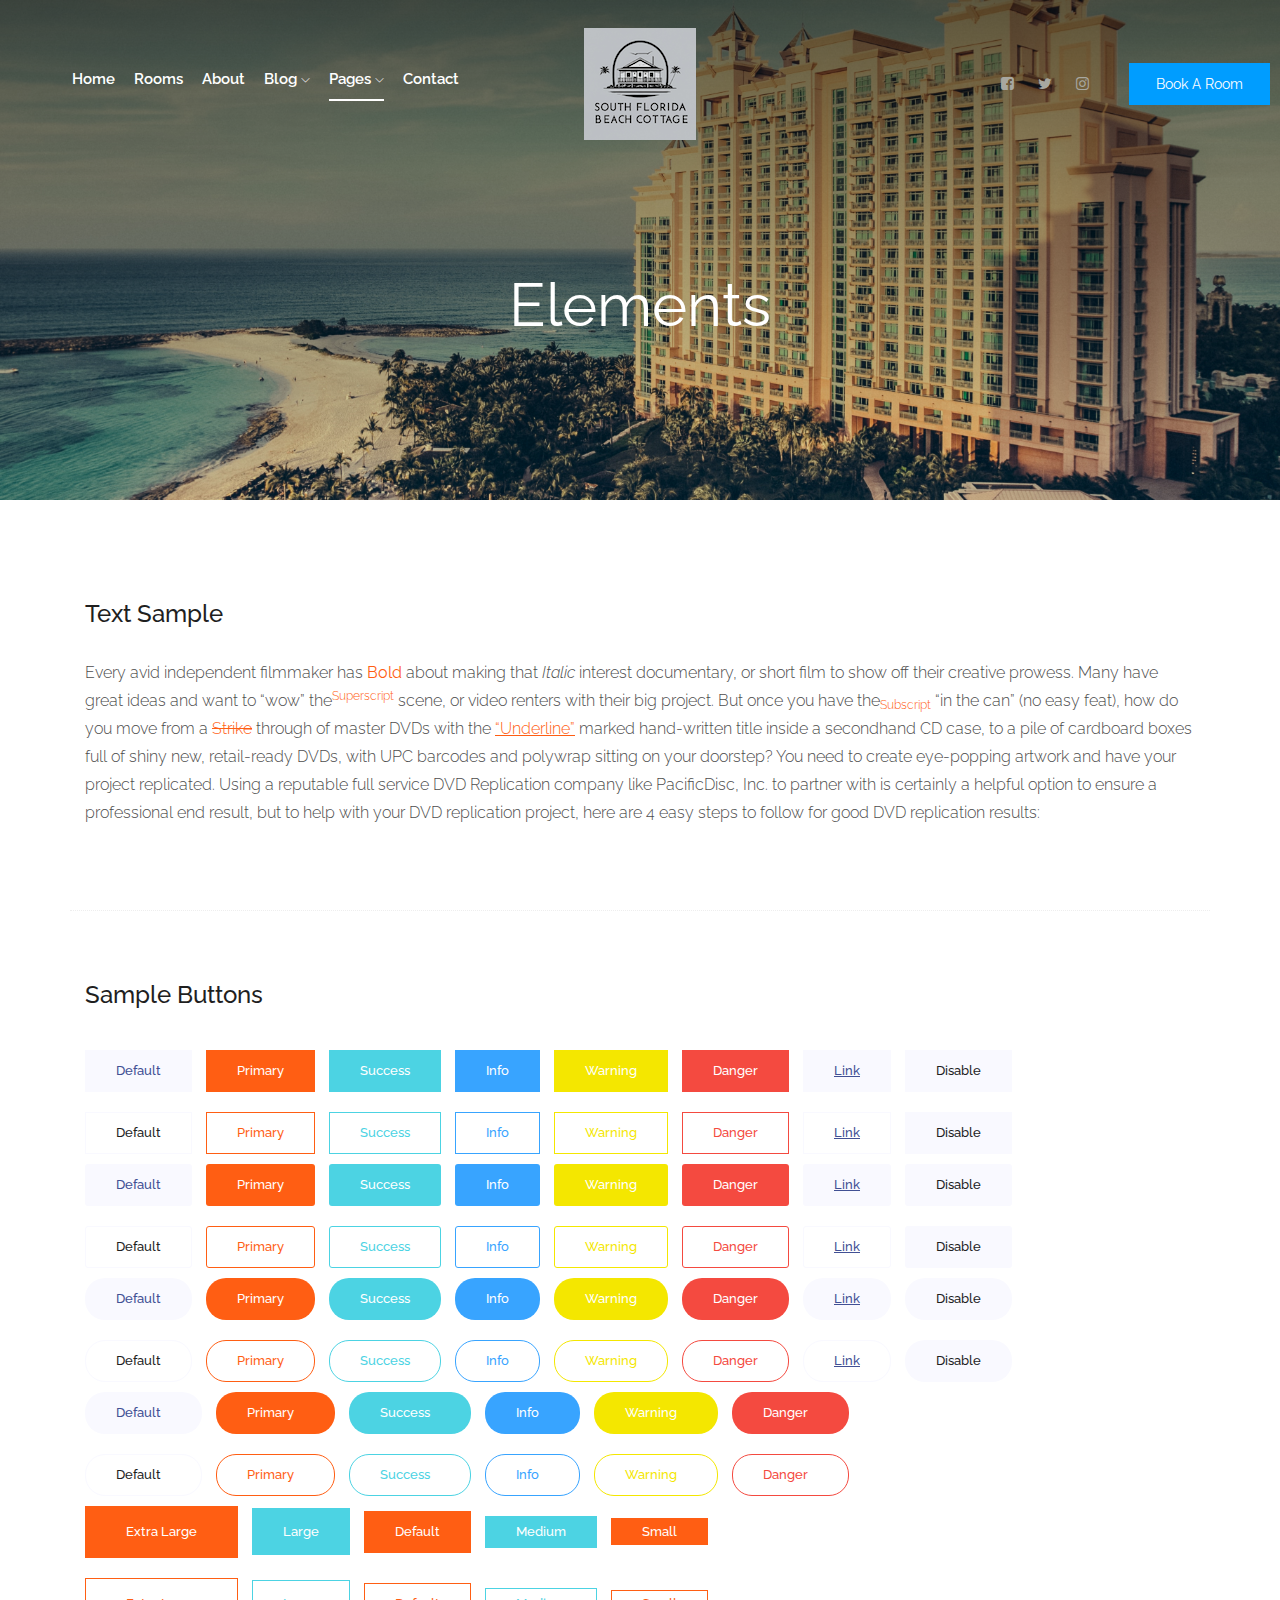
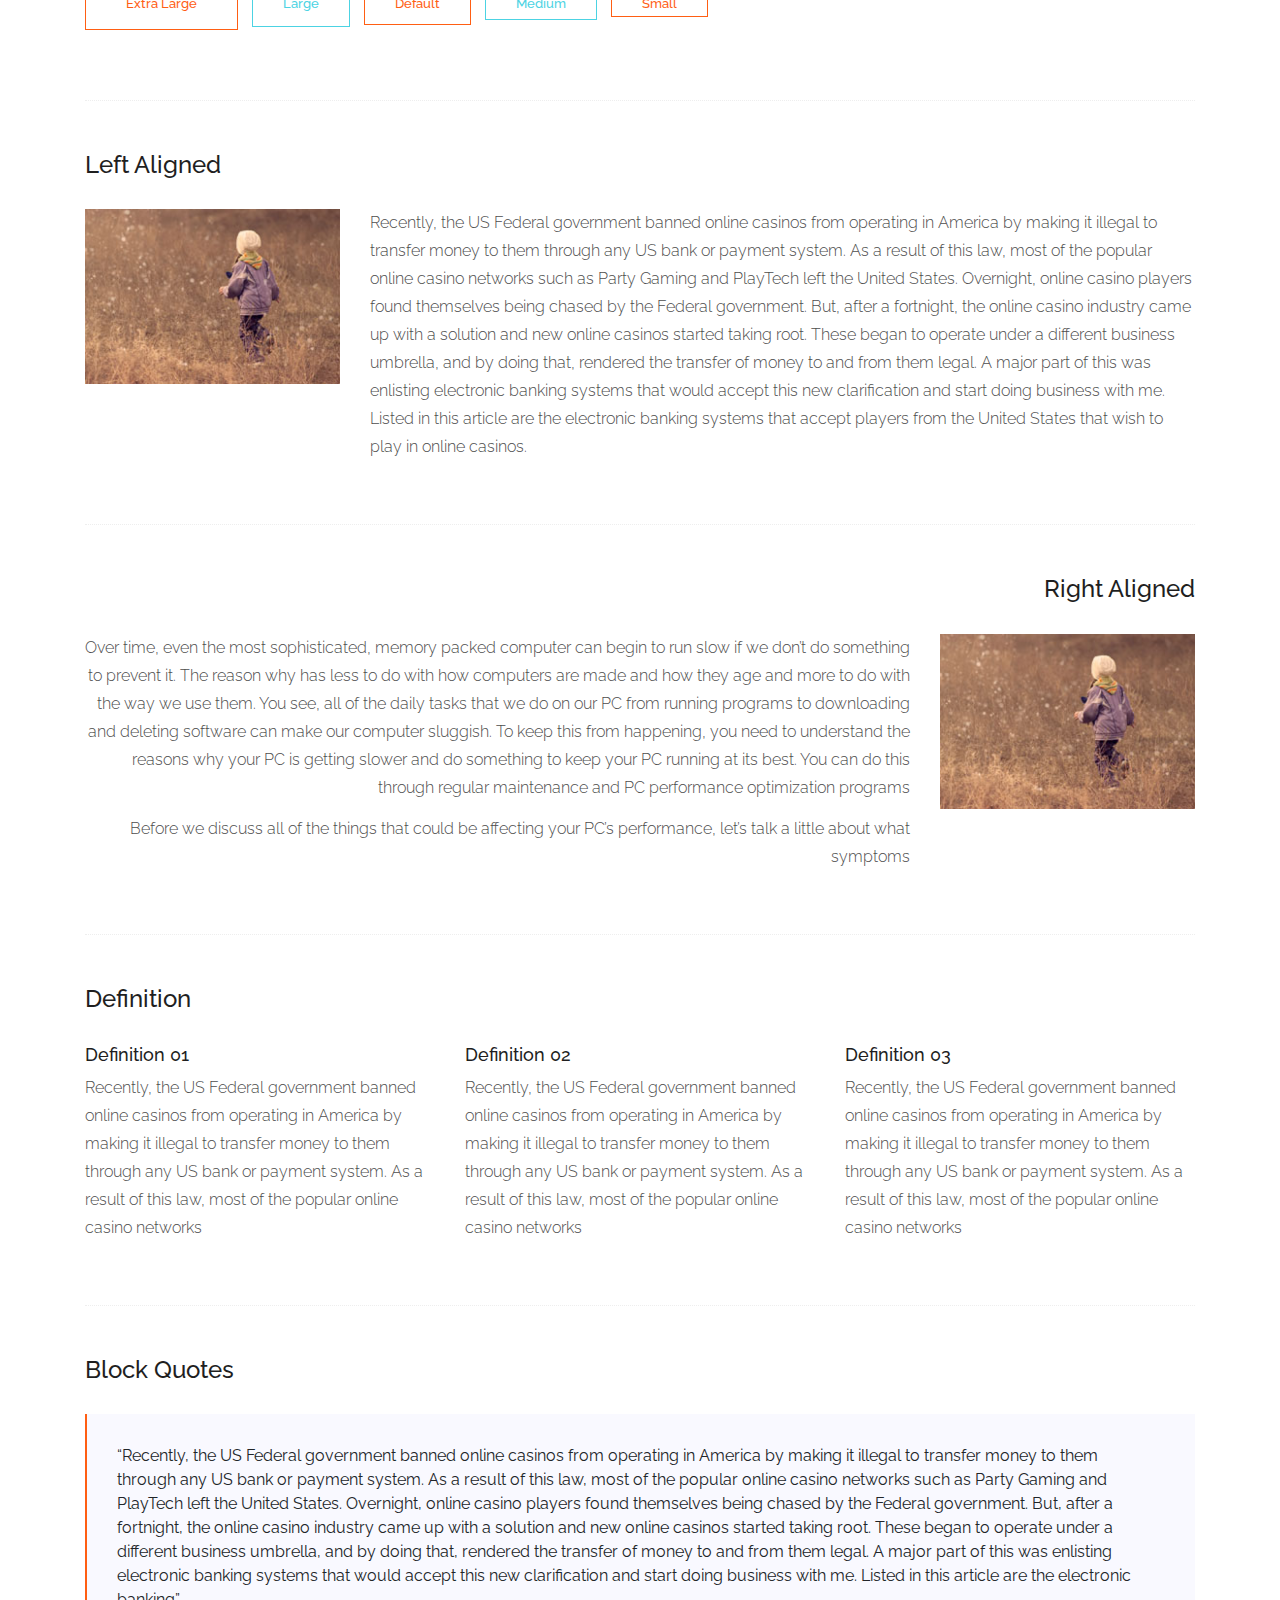
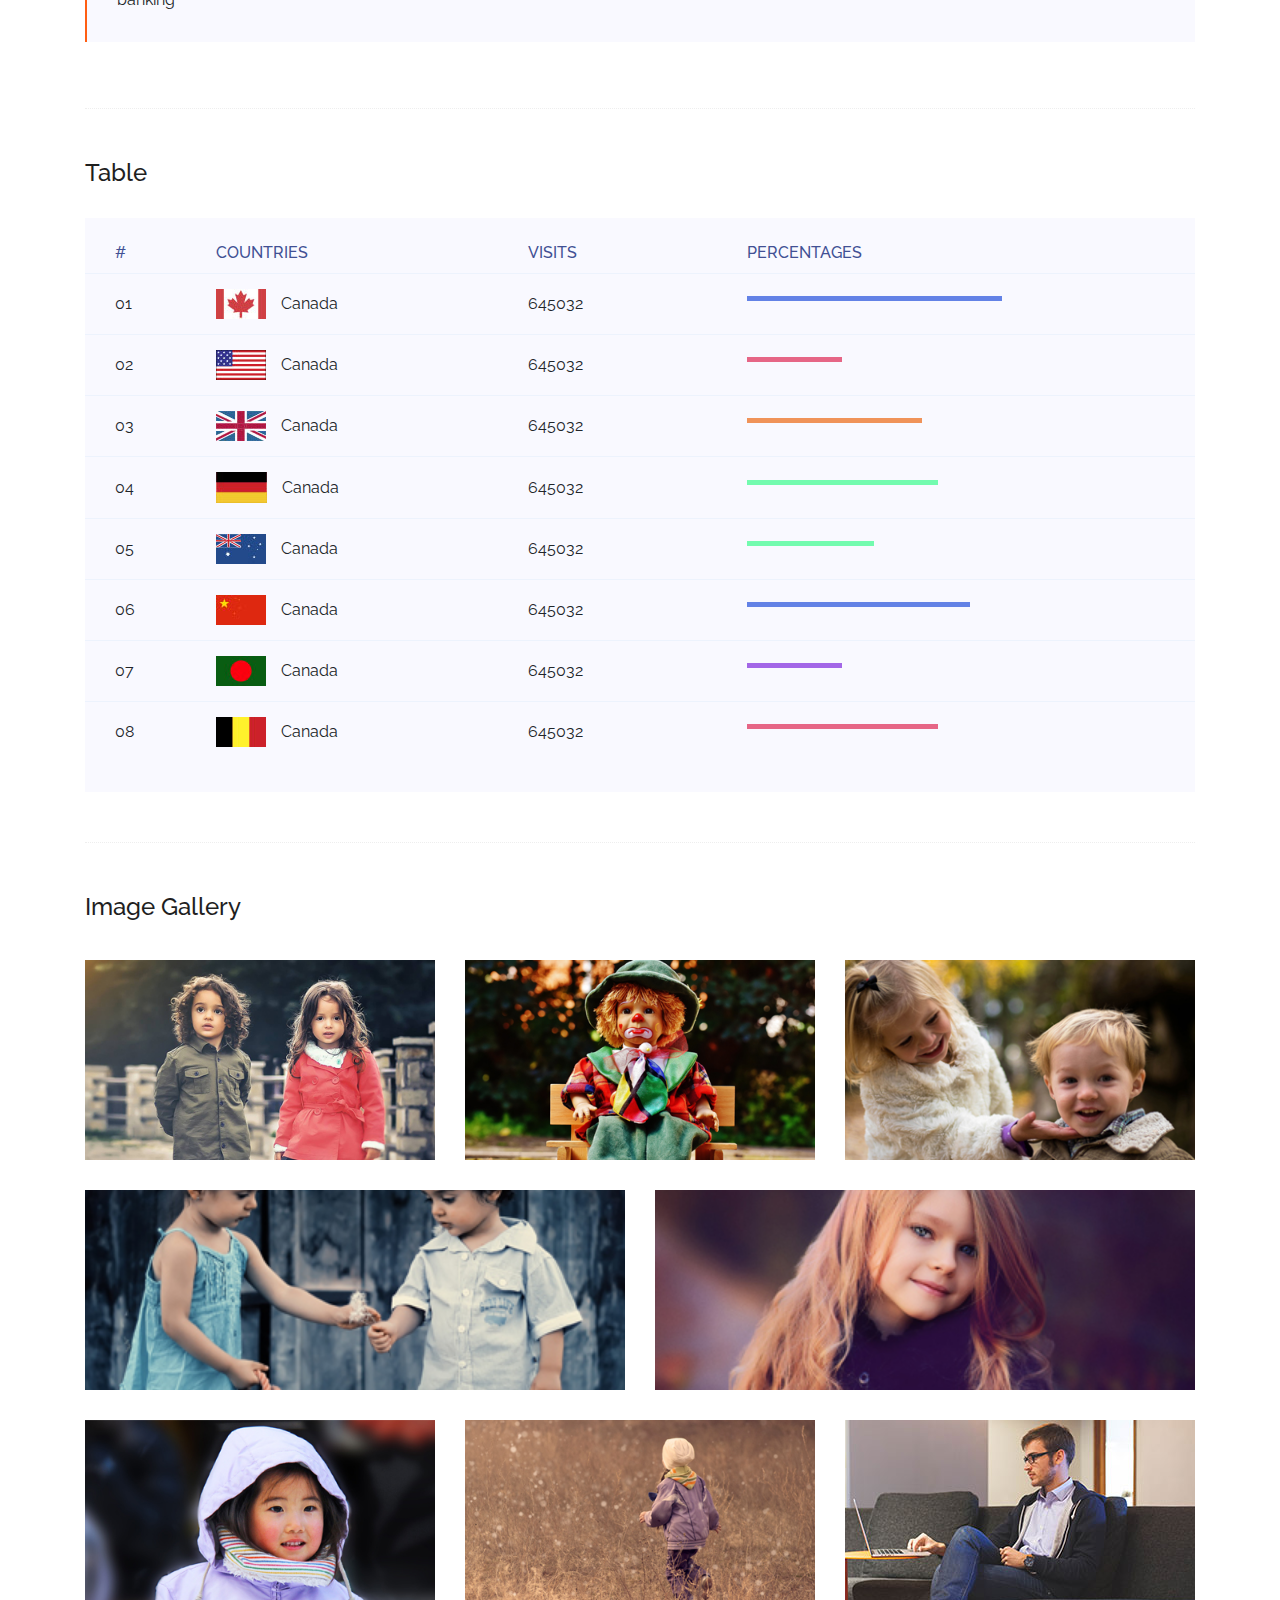
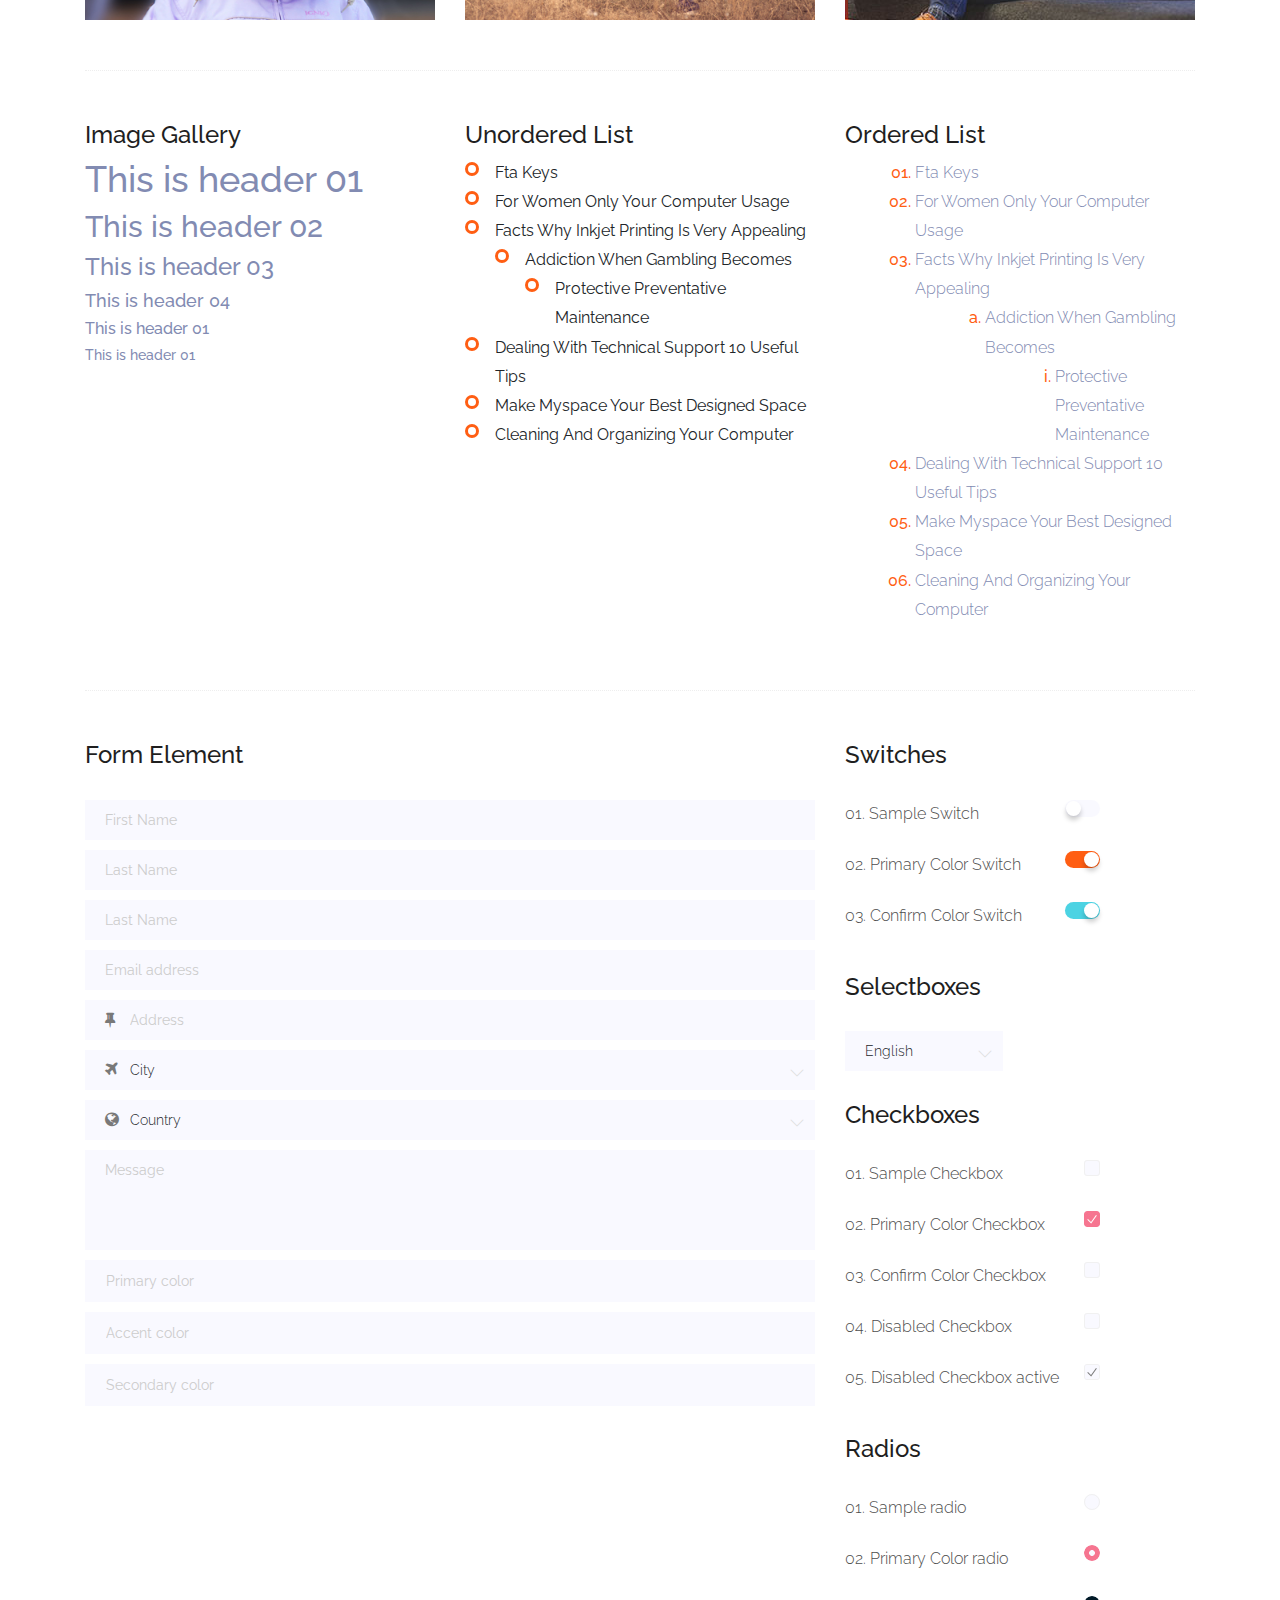
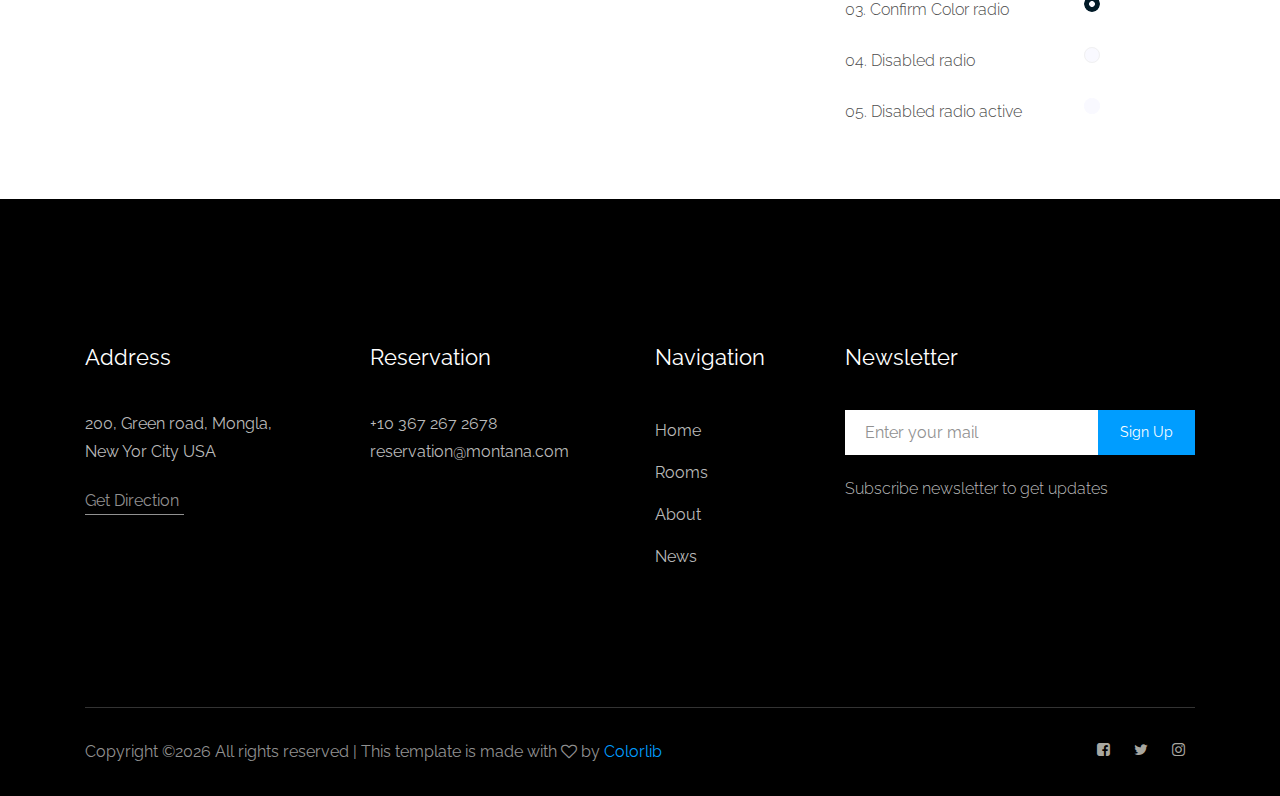
<file: elements.html>
<!doctype html>
<html class="no-js" lang="zxx">

<head>
	<meta charset="utf-8">
	<meta http-equiv="x-ua-compatible" content="ie=edge">
	<title>Montana</title>
	<meta name="description" content="">
	<meta name="viewport" content="width=device-width, initial-scale=1">

	<!-- <link rel="manifest" href="site.webmanifest"> -->
	<link rel="shortcut icon" type="image/x-icon" href="img/favicon.png">
	<!-- Place favicon.ico in the root directory -->

	<!-- CSS here -->
	<link rel="stylesheet" href="css/bootstrap.min.css">
	<link rel="stylesheet" href="css/owl.carousel.min.css">
	<link rel="stylesheet" href="css/magnific-popup.css">
	<link rel="stylesheet" href="css/font-awesome.min.css">
	<link rel="stylesheet" href="css/themify-icons.css">
	<link rel="stylesheet" href="css/nice-select.css">
	<link rel="stylesheet" href="css/flaticon.css">
	<link rel="stylesheet" href="css/gijgo.css">
	<link rel="stylesheet" href="css/animate.css">
	<link rel="stylesheet" href="css/slicknav.css">
	<link rel="stylesheet" href="css/style.css">
	<!-- <link rel="stylesheet" href="css/responsive.css"> -->
</head>

<body>
	<!--[if lte IE 9]>
            <p class="browserupgrade">You are using an <strong>outdated</strong> browser. Please <a href="https://browsehappy.com/">upgrade your browser</a> to improve your experience and security.</p>
        <![endif]-->

    <!-- header-start -->
    <header>
        <div class="header-area ">
            <div id="sticky-header" class="main-header-area">
                <div class="container-fluid p-0">
                    <div class="row align-items-center no-gutters">
                        <div class="col-xl-5 col-lg-6">
                            <div class="main-menu  d-none d-lg-block">
                                <nav>
                                    <ul id="navigation">
                                        <li><a href="index.html">home</a></li>
                                        <li><a href="rooms.html">rooms</a></li>
                                        <li><a href="about.html">About</a></li>
                                        <li><a href="#">blog <i class="ti-angle-down"></i></a>
                                            <ul class="submenu">
                                                <li><a href="blog.html">blog</a></li>
                                                <li><a href="single-blog.html">single-blog</a></li>
                                            </ul>
                                        </li>
                                        <li><a class="active" href="#">pages <i class="ti-angle-down"></i></a>
                                            <ul class="submenu">
                                                <li><a href="elements.html">elements</a></li>
                                            </ul>
                                        </li>
                                        <li><a href="contact.html">Contact</a></li>
                                    </ul>
                                </nav>
                            </div>
                        </div>
                        <div class="col-xl-2 col-lg-2">
                            <div class="logo-img">
                                <a href="index.html">
                                    <img src="img/logo.png" alt="">
                                </a>
                            </div>
                        </div>
                        <div class="col-xl-5 col-lg-4 d-none d-lg-block">
                            <div class="book_room">
                                <div class="socail_links">
                                    <ul>
                                        <li>
                                            <a href="#">
                                                <i class="fa fa-facebook-square"></i>
                                            </a>
                                        </li>
                                        <li>
                                            <a href="#">
                                                <i class="fa fa-twitter"></i>
                                            </a>
                                        </li>
                                        <li>
                                            <a href="#">
                                                <i class="fa fa-instagram"></i>
                                            </a>
                                        </li>
                                    </ul>
                                </div>
                                <div class="book_btn d-none d-lg-block">
                                    <a class="popup-with-form" href="#test-form">Book A Room</a>
                                </div>
                            </div>
                        </div>
                        <div class="col-12">
                            <div class="mobile_menu d-block d-lg-none"></div>
                        </div>
                    </div>
                </div>
            </div>
        </div>
    </header>
    <!-- header-end -->

    <!-- bradcam_area_start -->
    <div class="bradcam_area breadcam_bg">
        <h3>Elements</h3>
    </div>
    <!-- bradcam_area_end -->

	<!-- Start Sample Area -->
	<section class="sample-text-area">
		<div class="container box_1170">
			<h3 class="text-heading">Text Sample</h3>
			<p class="sample-text">
				Every avid independent filmmaker has <b>Bold</b> about making that <i>Italic</i> interest documentary,
				or short
				film to show off their creative prowess. Many have great ideas and want to “wow”
				the<sup>Superscript</sup> scene,
				or video renters with their big project. But once you have the<sub>Subscript</sub> “in the can” (no easy
				feat), how
				do you move from a <del>Strike</del> through of master DVDs with the <u>“Underline”</u> marked
				hand-written title
				inside a secondhand CD case, to a pile of cardboard boxes full of shiny new, retail-ready DVDs, with UPC
				barcodes
				and polywrap sitting on your doorstep? You need to create eye-popping artwork and have your project
				replicated.
				Using a reputable full service DVD Replication company like PacificDisc, Inc. to partner with is
				certainly a
				helpful option to ensure a professional end result, but to help with your DVD replication project, here
				are 4 easy
				steps to follow for good DVD replication results:

			</p>
		</div>
	</section>
	<!-- End Sample Area -->

	<!-- Start Button -->
	<section class="button-area">
		<div class="container box_1170 border-top-generic">
			<h3 class="text-heading">Sample Buttons</h3>
			<div class="button-group-area">
				<a href="#" class="genric-btn default">Default</a>
				<a href="#" class="genric-btn primary">Primary</a>
				<a href="#" class="genric-btn success">Success</a>
				<a href="#" class="genric-btn info">Info</a>
				<a href="#" class="genric-btn warning">Warning</a>
				<a href="#" class="genric-btn danger">Danger</a>
				<a href="#" class="genric-btn link">Link</a>
				<a href="#" class="genric-btn disable">Disable</a>
			</div>
			<div class="button-group-area mt-10">
				<a href="#" class="genric-btn default-border">Default</a>
				<a href="#" class="genric-btn primary-border">Primary</a>
				<a href="#" class="genric-btn success-border">Success</a>
				<a href="#" class="genric-btn info-border">Info</a>
				<a href="#" class="genric-btn warning-border">Warning</a>
				<a href="#" class="genric-btn danger-border">Danger</a>
				<a href="#" class="genric-btn link-border">Link</a>
				<a href="#" class="genric-btn disable">Disable</a>
			</div>
			<div class="button-group-area mt-40">
				<a href="#" class="genric-btn default radius">Default</a>
				<a href="#" class="genric-btn primary radius">Primary</a>
				<a href="#" class="genric-btn success radius">Success</a>
				<a href="#" class="genric-btn info radius">Info</a>
				<a href="#" class="genric-btn warning radius">Warning</a>
				<a href="#" class="genric-btn danger radius">Danger</a>
				<a href="#" class="genric-btn link radius">Link</a>
				<a href="#" class="genric-btn disable radius">Disable</a>
			</div>
			<div class="button-group-area mt-10">
				<a href="#" class="genric-btn default-border radius">Default</a>
				<a href="#" class="genric-btn primary-border radius">Primary</a>
				<a href="#" class="genric-btn success-border radius">Success</a>
				<a href="#" class="genric-btn info-border radius">Info</a>
				<a href="#" class="genric-btn warning-border radius">Warning</a>
				<a href="#" class="genric-btn danger-border radius">Danger</a>
				<a href="#" class="genric-btn link-border radius">Link</a>
				<a href="#" class="genric-btn disable radius">Disable</a>
			</div>
			<div class="button-group-area mt-40">
				<a href="#" class="genric-btn default circle">Default</a>
				<a href="#" class="genric-btn primary circle">Primary</a>
				<a href="#" class="genric-btn success circle">Success</a>
				<a href="#" class="genric-btn info circle">Info</a>
				<a href="#" class="genric-btn warning circle">Warning</a>
				<a href="#" class="genric-btn danger circle">Danger</a>
				<a href="#" class="genric-btn link circle">Link</a>
				<a href="#" class="genric-btn disable circle">Disable</a>
			</div>
			<div class="button-group-area mt-10">
				<a href="#" class="genric-btn default-border circle">Default</a>
				<a href="#" class="genric-btn primary-border circle">Primary</a>
				<a href="#" class="genric-btn success-border circle">Success</a>
				<a href="#" class="genric-btn info-border circle">Info</a>
				<a href="#" class="genric-btn warning-border circle">Warning</a>
				<a href="#" class="genric-btn danger-border circle">Danger</a>
				<a href="#" class="genric-btn link-border circle">Link</a>
				<a href="#" class="genric-btn disable circle">Disable</a>
			</div>
			<div class="button-group-area mt-40">
				<a href="#" class="genric-btn default circle arrow">Default<span class="lnr lnr-arrow-right"></span></a>
				<a href="#" class="genric-btn primary circle arrow">Primary<span class="lnr lnr-arrow-right"></span></a>
				<a href="#" class="genric-btn success circle arrow">Success<span class="lnr lnr-arrow-right"></span></a>
				<a href="#" class="genric-btn info circle arrow">Info<span class="lnr lnr-arrow-right"></span></a>
				<a href="#" class="genric-btn warning circle arrow">Warning<span class="lnr lnr-arrow-right"></span></a>
				<a href="#" class="genric-btn danger circle arrow">Danger<span class="lnr lnr-arrow-right"></span></a>
			</div>
			<div class="button-group-area mt-10">
				<a href="#" class="genric-btn default-border circle arrow">Default<span
						class="lnr lnr-arrow-right"></span></a>
				<a href="#" class="genric-btn primary-border circle arrow">Primary<span
						class="lnr lnr-arrow-right"></span></a>
				<a href="#" class="genric-btn success-border circle arrow">Success<span
						class="lnr lnr-arrow-right"></span></a>
				<a href="#" class="genric-btn info-border circle arrow">Info<span
						class="lnr lnr-arrow-right"></span></a>
				<a href="#" class="genric-btn warning-border circle arrow">Warning<span
						class="lnr lnr-arrow-right"></span></a>
				<a href="#" class="genric-btn danger-border circle arrow">Danger<span
						class="lnr lnr-arrow-right"></span></a>
			</div>
			<div class="button-group-area mt-40">
				<a href="#" class="genric-btn primary e-large">Extra Large</a>
				<a href="#" class="genric-btn success large">Large</a>
				<a href="#" class="genric-btn primary">Default</a>
				<a href="#" class="genric-btn success medium">Medium</a>
				<a href="#" class="genric-btn primary small">Small</a>
			</div>
			<div class="button-group-area mt-10">
				<a href="#" class="genric-btn primary-border e-large">Extra Large</a>
				<a href="#" class="genric-btn success-border large">Large</a>
				<a href="#" class="genric-btn primary-border">Default</a>
				<a href="#" class="genric-btn success-border medium">Medium</a>
				<a href="#" class="genric-btn primary-border small">Small</a>
			</div>
		</div>
	</section>
	<!-- End Button -->

	<!-- Start Align Area -->
	<div class="whole-wrap">
		<div class="container box_1170">
			<div class="section-top-border">
				<h3 class="mb-30">Left Aligned</h3>
				<div class="row">
					<div class="col-md-3">
						<img src="img/elements/d.jpg" alt="" class="img-fluid">
					</div>
					<div class="col-md-9 mt-sm-20">
						<p>Recently, the US Federal government banned online casinos from operating in America by making
							it illegal to
							transfer money to them through any US bank or payment system. As a result of this law, most
							of the popular
							online casino networks such as Party Gaming and PlayTech left the United States. Overnight,
							online casino
							players found themselves being chased by the Federal government. But, after a fortnight, the
							online casino
							industry came up with a solution and new online casinos started taking root. These began to
							operate under a
							different business umbrella, and by doing that, rendered the transfer of money to and from
							them legal. A major
							part of this was enlisting electronic banking systems that would accept this new
							clarification and start doing
							business with me. Listed in this article are the electronic banking systems that accept
							players from the United
							States that wish to play in online casinos.</p>
					</div>
				</div>
			</div>
			<div class="section-top-border text-right">
				<h3 class="mb-30">Right Aligned</h3>
				<div class="row">
					<div class="col-md-9">
						<p class="text-right">Over time, even the most sophisticated, memory packed computer can begin
							to run slow if we
							don’t do something to prevent it. The reason why has less to do with how computers are made
							and how they age and
							more to do with the way we use them. You see, all of the daily tasks that we do on our PC
							from running programs
							to downloading and deleting software can make our computer sluggish. To keep this from
							happening, you need to
							understand the reasons why your PC is getting slower and do something to keep your PC
							running at its best. You
							can do this through regular maintenance and PC performance optimization programs</p>
						<p class="text-right">Before we discuss all of the things that could be affecting your PC’s
							performance, let’s
							talk a little about what symptoms</p>
					</div>
					<div class="col-md-3">
						<img src="img/elements/d.jpg" alt="" class="img-fluid">
					</div>
				</div>
			</div>
			<div class="section-top-border">
				<h3 class="mb-30">Definition</h3>
				<div class="row">
					<div class="col-md-4">
						<div class="single-defination">
							<h4 class="mb-20">Definition 01</h4>
							<p>Recently, the US Federal government banned online casinos from operating in America by
								making it illegal to
								transfer money to them through any US bank or payment system. As a result of this law,
								most of the popular
								online casino networks</p>
						</div>
					</div>
					<div class="col-md-4">
						<div class="single-defination">
							<h4 class="mb-20">Definition 02</h4>
							<p>Recently, the US Federal government banned online casinos from operating in America by
								making it illegal to
								transfer money to them through any US bank or payment system. As a result of this law,
								most of the popular
								online casino networks</p>
						</div>
					</div>
					<div class="col-md-4">
						<div class="single-defination">
							<h4 class="mb-20">Definition 03</h4>
							<p>Recently, the US Federal government banned online casinos from operating in America by
								making it illegal to
								transfer money to them through any US bank or payment system. As a result of this law,
								most of the popular
								online casino networks</p>
						</div>
					</div>
				</div>
			</div>
			<div class="section-top-border">
				<h3 class="mb-30">Block Quotes</h3>
				<div class="row">
					<div class="col-lg-12">
						<blockquote class="generic-blockquote">
							“Recently, the US Federal government banned online casinos from operating in America by
							making it illegal to
							transfer money to them through any US bank or payment system. As a result of this law, most
							of the popular
							online casino networks such as Party Gaming and PlayTech left the United States. Overnight,
							online casino
							players found themselves being chased by the Federal government. But, after a fortnight, the
							online casino
							industry came up with a solution and new online casinos started taking root. These began to
							operate under a
							different business umbrella, and by doing that, rendered the transfer of money to and from
							them legal. A major
							part of this was enlisting electronic banking systems that would accept this new
							clarification and start doing
							business with me. Listed in this article are the electronic banking”
						</blockquote>
					</div>
				</div>
			</div>
			<div class="section-top-border">
				<h3 class="mb-30">Table</h3>
				<div class="progress-table-wrap">
					<div class="progress-table">
						<div class="table-head">
							<div class="serial">#</div>
							<div class="country">Countries</div>
							<div class="visit">Visits</div>
							<div class="percentage">Percentages</div>
						</div>
						<div class="table-row">
							<div class="serial">01</div>
							<div class="country"> <img src="img/elements/f1.jpg" alt="flag">Canada</div>
							<div class="visit">645032</div>
							<div class="percentage">
								<div class="progress">
									<div class="progress-bar color-1" role="progressbar" style="width: 80%"
										aria-valuenow="80" aria-valuemin="0" aria-valuemax="100"></div>
								</div>
							</div>
						</div>
						<div class="table-row">
							<div class="serial">02</div>
							<div class="country"> <img src="img/elements/f2.jpg" alt="flag">Canada</div>
							<div class="visit">645032</div>
							<div class="percentage">
								<div class="progress">
									<div class="progress-bar color-2" role="progressbar" style="width: 30%"
										aria-valuenow="30" aria-valuemin="0" aria-valuemax="100"></div>
								</div>
							</div>
						</div>
						<div class="table-row">
							<div class="serial">03</div>
							<div class="country"> <img src="img/elements/f3.jpg" alt="flag">Canada</div>
							<div class="visit">645032</div>
							<div class="percentage">
								<div class="progress">
									<div class="progress-bar color-3" role="progressbar" style="width: 55%"
										aria-valuenow="55" aria-valuemin="0" aria-valuemax="100"></div>
								</div>
							</div>
						</div>
						<div class="table-row">
							<div class="serial">04</div>
							<div class="country"> <img src="img/elements/f4.jpg" alt="flag">Canada</div>
							<div class="visit">645032</div>
							<div class="percentage">
								<div class="progress">
									<div class="progress-bar color-4" role="progressbar" style="width: 60%"
										aria-valuenow="60" aria-valuemin="0" aria-valuemax="100"></div>
								</div>
							</div>
						</div>
						<div class="table-row">
							<div class="serial">05</div>
							<div class="country"> <img src="img/elements/f5.jpg" alt="flag">Canada</div>
							<div class="visit">645032</div>
							<div class="percentage">
								<div class="progress">
									<div class="progress-bar color-5" role="progressbar" style="width: 40%"
										aria-valuenow="40" aria-valuemin="0" aria-valuemax="100"></div>
								</div>
							</div>
						</div>
						<div class="table-row">
							<div class="serial">06</div>
							<div class="country"> <img src="img/elements/f6.jpg" alt="flag">Canada</div>
							<div class="visit">645032</div>
							<div class="percentage">
								<div class="progress">
									<div class="progress-bar color-6" role="progressbar" style="width: 70%"
										aria-valuenow="70" aria-valuemin="0" aria-valuemax="100"></div>
								</div>
							</div>
						</div>
						<div class="table-row">
							<div class="serial">07</div>
							<div class="country"> <img src="img/elements/f7.jpg" alt="flag">Canada</div>
							<div class="visit">645032</div>
							<div class="percentage">
								<div class="progress">
									<div class="progress-bar color-7" role="progressbar" style="width: 30%"
										aria-valuenow="30" aria-valuemin="0" aria-valuemax="100"></div>
								</div>
							</div>
						</div>
						<div class="table-row">
							<div class="serial">08</div>
							<div class="country"> <img src="img/elements/f8.jpg" alt="flag">Canada</div>
							<div class="visit">645032</div>
							<div class="percentage">
								<div class="progress">
									<div class="progress-bar color-8" role="progressbar" style="width: 60%"
										aria-valuenow="60" aria-valuemin="0" aria-valuemax="100"></div>
								</div>
							</div>
						</div>
					</div>
				</div>
			</div>
			<div class="section-top-border">
				<h3>Image Gallery</h3>
				<div class="row gallery-item">
					<div class="col-md-4">
						<a href="img/elements/g1.jpg" class="img-pop-up">
							<div class="single-gallery-image" style="background: url(img/elements/g1.jpg);"></div>
						</a>
					</div>
					<div class="col-md-4">
						<a href="img/elements/g2.jpg" class="img-pop-up">
							<div class="single-gallery-image" style="background: url(img/elements/g2.jpg);"></div>
						</a>
					</div>
					<div class="col-md-4">
						<a href="img/elements/g3.jpg" class="img-pop-up">
							<div class="single-gallery-image" style="background: url(img/elements/g3.jpg);"></div>
						</a>
					</div>
					<div class="col-md-6">
						<a href="img/elements/g4.jpg" class="img-pop-up">
							<div class="single-gallery-image" style="background: url(img/elements/g4.jpg);"></div>
						</a>
					</div>
					<div class="col-md-6">
						<a href="img/elements/g5.jpg" class="img-pop-up">
							<div class="single-gallery-image" style="background: url(img/elements/g5.jpg);"></div>
						</a>
					</div>
					<div class="col-md-4">
						<a href="img/elements/g6.jpg" class="img-pop-up">
							<div class="single-gallery-image" style="background: url(img/elements/g6.jpg);"></div>
						</a>
					</div>
					<div class="col-md-4">
						<a href="img/elements/g7.jpg" class="img-pop-up">
							<div class="single-gallery-image" style="background: url(img/elements/g7.jpg);"></div>
						</a>
					</div>
					<div class="col-md-4">
						<a href="img/elements/g8.jpg" class="img-pop-up">
							<div class="single-gallery-image" style="background: url(img/elements/g8.jpg);"></div>
						</a>
					</div>
				</div>
			</div>
			<div class="section-top-border">
				<div class="row">
					<div class="col-md-4">
						<h3 class="mb-20">Image Gallery</h3>
						<div class="typography">
							<h1>This is header 01</h1>
							<h2>This is header 02</h2>
							<h3>This is header 03</h3>
							<h4>This is header 04</h4>
							<h5>This is header 01</h5>
							<h6>This is header 01</h6>
						</div>
					</div>
					<div class="col-md-4 mt-sm-30">
						<h3 class="mb-20">Unordered List</h3>
						<div class="">
							<ul class="unordered-list">
								<li>Fta Keys</li>
								<li>For Women Only Your Computer Usage</li>
								<li>Facts Why Inkjet Printing Is Very Appealing
									<ul>
										<li>Addiction When Gambling Becomes
											<ul>
												<li>Protective Preventative Maintenance</li>
											</ul>
										</li>
									</ul>
								</li>
								<li>Dealing With Technical Support 10 Useful Tips</li>
								<li>Make Myspace Your Best Designed Space</li>
								<li>Cleaning And Organizing Your Computer</li>
							</ul>
						</div>
					</div>
					<div class="col-md-4 mt-sm-30">
						<h3 class="mb-20">Ordered List</h3>
						<div class="">
							<ol class="ordered-list">
								<li><span>Fta Keys</span></li>
								<li><span>For Women Only Your Computer Usage</span></li>
								<li><span>Facts Why Inkjet Printing Is Very Appealing</span>
									<ol class="ordered-list-alpha">
										<li><span>Addiction When Gambling Becomes</span>
											<ol class="ordered-list-roman">
												<li><span>Protective Preventative Maintenance</span></li>
											</ol>
										</li>
									</ol>
								</li>
								<li><span>Dealing With Technical Support 10 Useful Tips</span></li>
								<li><span>Make Myspace Your Best Designed Space</span></li>
								<li><span>Cleaning And Organizing Your Computer</span></li>
							</ol>
						</div>
					</div>
				</div>
			</div>
			<div class="section-top-border">
				<div class="row">
					<div class="col-lg-8 col-md-8">
						<h3 class="mb-30">Form Element</h3>
						<form action="#">
							<div class="mt-10">
								<input type="text" name="first_name" placeholder="First Name"
									onfocus="this.placeholder = ''" onblur="this.placeholder = 'First Name'" required
									class="single-input">
							</div>
							<div class="mt-10">
								<input type="text" name="last_name" placeholder="Last Name"
									onfocus="this.placeholder = ''" onblur="this.placeholder = 'Last Name'" required
									class="single-input">
							</div>
							<div class="mt-10">
								<input type="text" name="last_name" placeholder="Last Name"
									onfocus="this.placeholder = ''" onblur="this.placeholder = 'Last Name'" required
									class="single-input">
							</div>
							<div class="mt-10">
								<input type="email" name="EMAIL" placeholder="Email address"
									onfocus="this.placeholder = ''" onblur="this.placeholder = 'Email address'" required
									class="single-input">
							</div>
							<div class="input-group-icon mt-10">
								<div class="icon"><i class="fa fa-thumb-tack" aria-hidden="true"></i></div>
								<input type="text" name="address" placeholder="Address" onfocus="this.placeholder = ''"
									onblur="this.placeholder = 'Address'" required class="single-input">
							</div>
							<div class="input-group-icon mt-10">
								<div class="icon"><i class="fa fa-plane" aria-hidden="true"></i></div>
								<div class="form-select" id="default-select"">
											<select>
												<option value=" 1">City</option>
									<option value="1">Dhaka</option>
									<option value="1">Dilli</option>
									<option value="1">Newyork</option>
									<option value="1">Islamabad</option>
									</select>
								</div>
							</div>
							<div class="input-group-icon mt-10">
								<div class="icon"><i class="fa fa-globe" aria-hidden="true"></i></div>
								<div class="form-select" id="default-select"">
											<select>
												<option value=" 1">Country</option>
									<option value="1">Bangladesh</option>
									<option value="1">India</option>
									<option value="1">England</option>
									<option value="1">Srilanka</option>
									</select>
								</div>
							</div>

							<div class="mt-10">
								<textarea class="single-textarea" placeholder="Message" onfocus="this.placeholder = ''"
									onblur="this.placeholder = 'Message'" required></textarea>
							</div>
							<!-- For Gradient Border Use -->
							<!-- <div class="mt-10">
										<div class="primary-input">
											<input id="primary-input" type="text" name="first_name" placeholder="Primary color" onfocus="this.placeholder = ''" onblur="this.placeholder = 'Primary color'">
											<label for="primary-input"></label>
										</div>
									</div> -->
							<div class="mt-10">
								<input type="text" name="first_name" placeholder="Primary color"
									onfocus="this.placeholder = ''" onblur="this.placeholder = 'Primary color'" required
									class="single-input-primary">
							</div>
							<div class="mt-10">
								<input type="text" name="first_name" placeholder="Accent color"
									onfocus="this.placeholder = ''" onblur="this.placeholder = 'Accent color'" required
									class="single-input-accent">
							</div>
							<div class="mt-10">
								<input type="text" name="first_name" placeholder="Secondary color"
									onfocus="this.placeholder = ''" onblur="this.placeholder = 'Secondary color'"
									required class="single-input-secondary">
							</div>
						</form>
					</div>
					<div class="col-lg-3 col-md-4 mt-sm-30">
						<div class="single-element-widget">
							<h3 class="mb-30">Switches</h3>
							<div class="switch-wrap d-flex justify-content-between">
								<p>01. Sample Switch</p>
								<div class="primary-switch">
									<input type="checkbox" id="default-switch">
									<label for="default-switch"></label>
								</div>
							</div>
							<div class="switch-wrap d-flex justify-content-between">
								<p>02. Primary Color Switch</p>
								<div class="primary-switch">
									<input type="checkbox" id="primary-switch" checked>
									<label for="primary-switch"></label>
								</div>
							</div>
							<div class="switch-wrap d-flex justify-content-between">
								<p>03. Confirm Color Switch</p>
								<div class="confirm-switch">
									<input type="checkbox" id="confirm-switch" checked>
									<label for="confirm-switch"></label>
								</div>
							</div>
						</div>
						<div class="single-element-widget mt-30">
							<h3 class="mb-30">Selectboxes</h3>
							<div class="default-select" id="default-select"">
										<select>
											<option value=" 1">English</option>
								<option value="1">Spanish</option>
								<option value="1">Arabic</option>
								<option value="1">Portuguise</option>
								<option value="1">Bengali</option>
								</select>
							</div>
						</div>
						<div class="single-element-widget mt-30">
							<h3 class="mb-30">Checkboxes</h3>
							<div class="switch-wrap d-flex justify-content-between">
								<p>01. Sample Checkbox</p>
								<div class="primary-checkbox">
									<input type="checkbox" id="default-checkbox">
									<label for="default-checkbox"></label>
								</div>
							</div>
							<div class="switch-wrap d-flex justify-content-between">
								<p>02. Primary Color Checkbox</p>
								<div class="primary-checkbox">
									<input type="checkbox" id="primary-checkbox" checked>
									<label for="primary-checkbox"></label>
								</div>
							</div>
							<div class="switch-wrap d-flex justify-content-between">
								<p>03. Confirm Color Checkbox</p>
								<div class="confirm-checkbox">
									<input type="checkbox" id="confirm-checkbox">
									<label for="confirm-checkbox"></label>
								</div>
							</div>
							<div class="switch-wrap d-flex justify-content-between">
								<p>04. Disabled Checkbox</p>
								<div class="disabled-checkbox">
									<input type="checkbox" id="disabled-checkbox" disabled>
									<label for="disabled-checkbox"></label>
								</div>
							</div>
							<div class="switch-wrap d-flex justify-content-between">
								<p>05. Disabled Checkbox active</p>
								<div class="disabled-checkbox">
									<input type="checkbox" id="disabled-checkbox-active" checked disabled>
									<label for="disabled-checkbox-active"></label>
								</div>
							</div>
						</div>
						<div class="single-element-widget mt-30">
							<h3 class="mb-30">Radios</h3>
							<div class="switch-wrap d-flex justify-content-between">
								<p>01. Sample radio</p>
								<div class="primary-radio">
									<input type="checkbox" id="default-radio">
									<label for="default-radio"></label>
								</div>
							</div>
							<div class="switch-wrap d-flex justify-content-between">
								<p>02. Primary Color radio</p>
								<div class="primary-radio">
									<input type="checkbox" id="primary-radio" checked>
									<label for="primary-radio"></label>
								</div>
							</div>
							<div class="switch-wrap d-flex justify-content-between">
								<p>03. Confirm Color radio</p>
								<div class="confirm-radio">
									<input type="checkbox" id="confirm-radio" checked>
									<label for="confirm-radio"></label>
								</div>
							</div>
							<div class="switch-wrap d-flex justify-content-between">
								<p>04. Disabled radio</p>
								<div class="disabled-radio">
									<input type="checkbox" id="disabled-radio" disabled>
									<label for="disabled-radio"></label>
								</div>
							</div>
							<div class="switch-wrap d-flex justify-content-between">
								<p>05. Disabled radio active</p>
								<div class="disabled-radio">
									<input type="checkbox" id="disabled-radio-active" checked disabled>
									<label for="disabled-radio-active"></label>
								</div>
							</div>
						</div>
					</div>
				</div>
			</div>
		</div>
	</div>
	<!-- End Align Area -->

    <!-- footer -->
    <footer class="footer" >
        <div class="footer_top">
            <div class="container">
                <div class="row">
                    <div class="col-xl-3 col-md-6 col-lg-3">
                        <div class="footer_widget">
                            <h3 class="footer_title">
                                address
                            </h3>
                            <p class="footer_text" >  200, Green road, Mongla, <br>
                                    New Yor City USA</p>
                            <a href="#" class="line-button">Get Direction</a>
                        </div>
                    </div>
                    <div class="col-xl-3 col-md-6 col-lg-3">
                        <div class="footer_widget">
                            <h3 class="footer_title">
                                    Reservation
                            </h3>
                            <p class="footer_text" >+10 367 267 2678 <br>
                                    reservation@montana.com</p>
                        </div>
                    </div>
                    <div class="col-xl-2 col-md-6 col-lg-2">
                        <div class="footer_widget">
                            <h3 class="footer_title">
                                    Navigation
                            </h3>
                            <ul>
                                <li><a href="#">Home</a></li>
                                <li><a href="#">Rooms</a></li>
                                <li><a href="#">About</a></li>
                                <li><a href="#">News</a></li>
                            </ul>
                        </div>
                    </div>
                    <div class="col-xl-4 col-md-6 col-lg-4">
                        <div class="footer_widget">
                            <h3 class="footer_title">
                                Newsletter
                            </h3>
                            <form action="#" class="newsletter_form">
                                <input type="text" placeholder="Enter your mail">
                                <button type="submit" >Sign Up</button>
                            </form>
                            <p class="newsletter_text">Subscribe newsletter to get updates</p>
                        </div>
                    </div>
                </div>
            </div>
        </div>
        <div class="copy-right_text">
            <div class="container">
                <div class="footer_border"></div>
                <div class="row">
                    <div class="col-xl-8 col-md-7 col-lg-9">
                        <p class="copy_right">
                                <!-- Link back to Colorlib can't be removed. Template is licensed under CC BY 3.0. -->
Copyright &copy;<script>document.write(new Date().getFullYear());</script> All rights reserved | This template is made with <i class="fa fa-heart-o" aria-hidden="true"></i> by <a href="https://colorlib.com" target="_blank">Colorlib</a>
<!-- Link back to Colorlib can't be removed. Template is licensed under CC BY 3.0. -->
                        </p>
                    </div>
                    <div class="col-xl-4 col-md-5 col-lg-3">
                        <div class="socail_links">
                            <ul>
                                <li>
                                    <a href="#">
                                        <i class="fa fa-facebook-square"></i>
                                    </a>
                                </li>
                                <li>
                                    <a href="#">
                                        <i class="fa fa-twitter"></i>
                                    </a>
                                </li>
                                <li>
                                    <a href="#">
                                        <i class="fa fa-instagram"></i>
                                    </a>
                                </li>
                            </ul>
                        </div>
                    </div>
                </div>
            </div>
        </div>
    </footer>
    <!-- footer_end -->

    <!-- form itself end-->
	<form id="test-form" class="white-popup-block mfp-hide">
		<div class="popup_box ">
				<div class="popup_inner">
					<h3>Check Availability</h3>
					<form action="#">
						<div class="row">
							<div class="col-xl-6">
								<input id="datepicker" placeholder="Check in date">
							</div>
							<div class="col-xl-6">
								<input id="datepicker2" placeholder="Check out date">
							</div>
							<div class="col-xl-6">
								<select class="form-select wide" id="default-select" class="">
									<option data-display="Adult">1</option>
									<option value="1">2</option>
									<option value="2">3</option>
									<option value="3">4</option>
								</select>
							</div>
							<div class="col-xl-6">
								<select class="form-select wide" id="default-select" class="">
									<option data-display="Children">1</option>
									<option value="1">2</option>
									<option value="2">3</option>
									<option value="3">4</option>
								</select>
							</div>
							<div class="col-xl-12">
								<select class="form-select wide" id="default-select" class="">
									<option data-display="Room type">Room type</option>
									<option value="1">Laxaries Rooms</option>
									<option value="2">Deluxe Room</option>
									<option value="3">Signature Room</option>
									<option value="4">Couple Room</option>
								</select>
							</div>
							<div class="col-xl-12">
								<button type="submit" class="boxed-btn3">Check Availability</button>
							</div>
						</div>
					</form>
				</div>
			</div>
	</form>
<!-- form itself end -->

	<!-- JS here -->
	<script src="js/vendor/modernizr-3.5.0.min.js"></script>
	<script src="js/vendor/jquery-1.12.4.min.js"></script>
	<script src="js/popper.min.js"></script>
	<script src="js/bootstrap.min.js"></script>
	<script src="js/owl.carousel.min.js"></script>
	<script src="js/isotope.pkgd.min.js"></script>
	<script src="js/ajax-form.js"></script>
	<script src="js/waypoints.min.js"></script>
	<script src="js/jquery.counterup.min.js"></script>
	<script src="js/imagesloaded.pkgd.min.js"></script>
	<script src="js/scrollIt.js"></script>
	<script src="js/jquery.scrollUp.min.js"></script>
	<script src="js/wow.min.js"></script>
	<script src="js/nice-select.min.js"></script>
	<script src="js/jquery.slicknav.min.js"></script>
	<script src="js/jquery.magnific-popup.min.js"></script>
	<script src="js/plugins.js"></script>
	<script src="js/gijgo.min.js"></script>

	<!--contact js-->
	<script src="js/contact.js"></script>
	<script src="js/jquery.ajaxchimp.min.js"></script>
	<script src="js/jquery.form.js"></script>
	<script src="js/jquery.validate.min.js"></script>
	<script src="js/mail-script.js"></script>

	<script src="js/main.js"></script>
    <script>
        $('#datepicker').datepicker({
            iconsLibrary: 'fontawesome',
            icons: {
             rightIcon: '<span class="fa fa-caret-down"></span>'
         }
        });
        $('#datepicker2').datepicker({
            iconsLibrary: 'fontawesome',
            icons: {
             rightIcon: '<span class="fa fa-caret-down"></span>'
         }

        });
    </script>



</body>
</html>
</file>
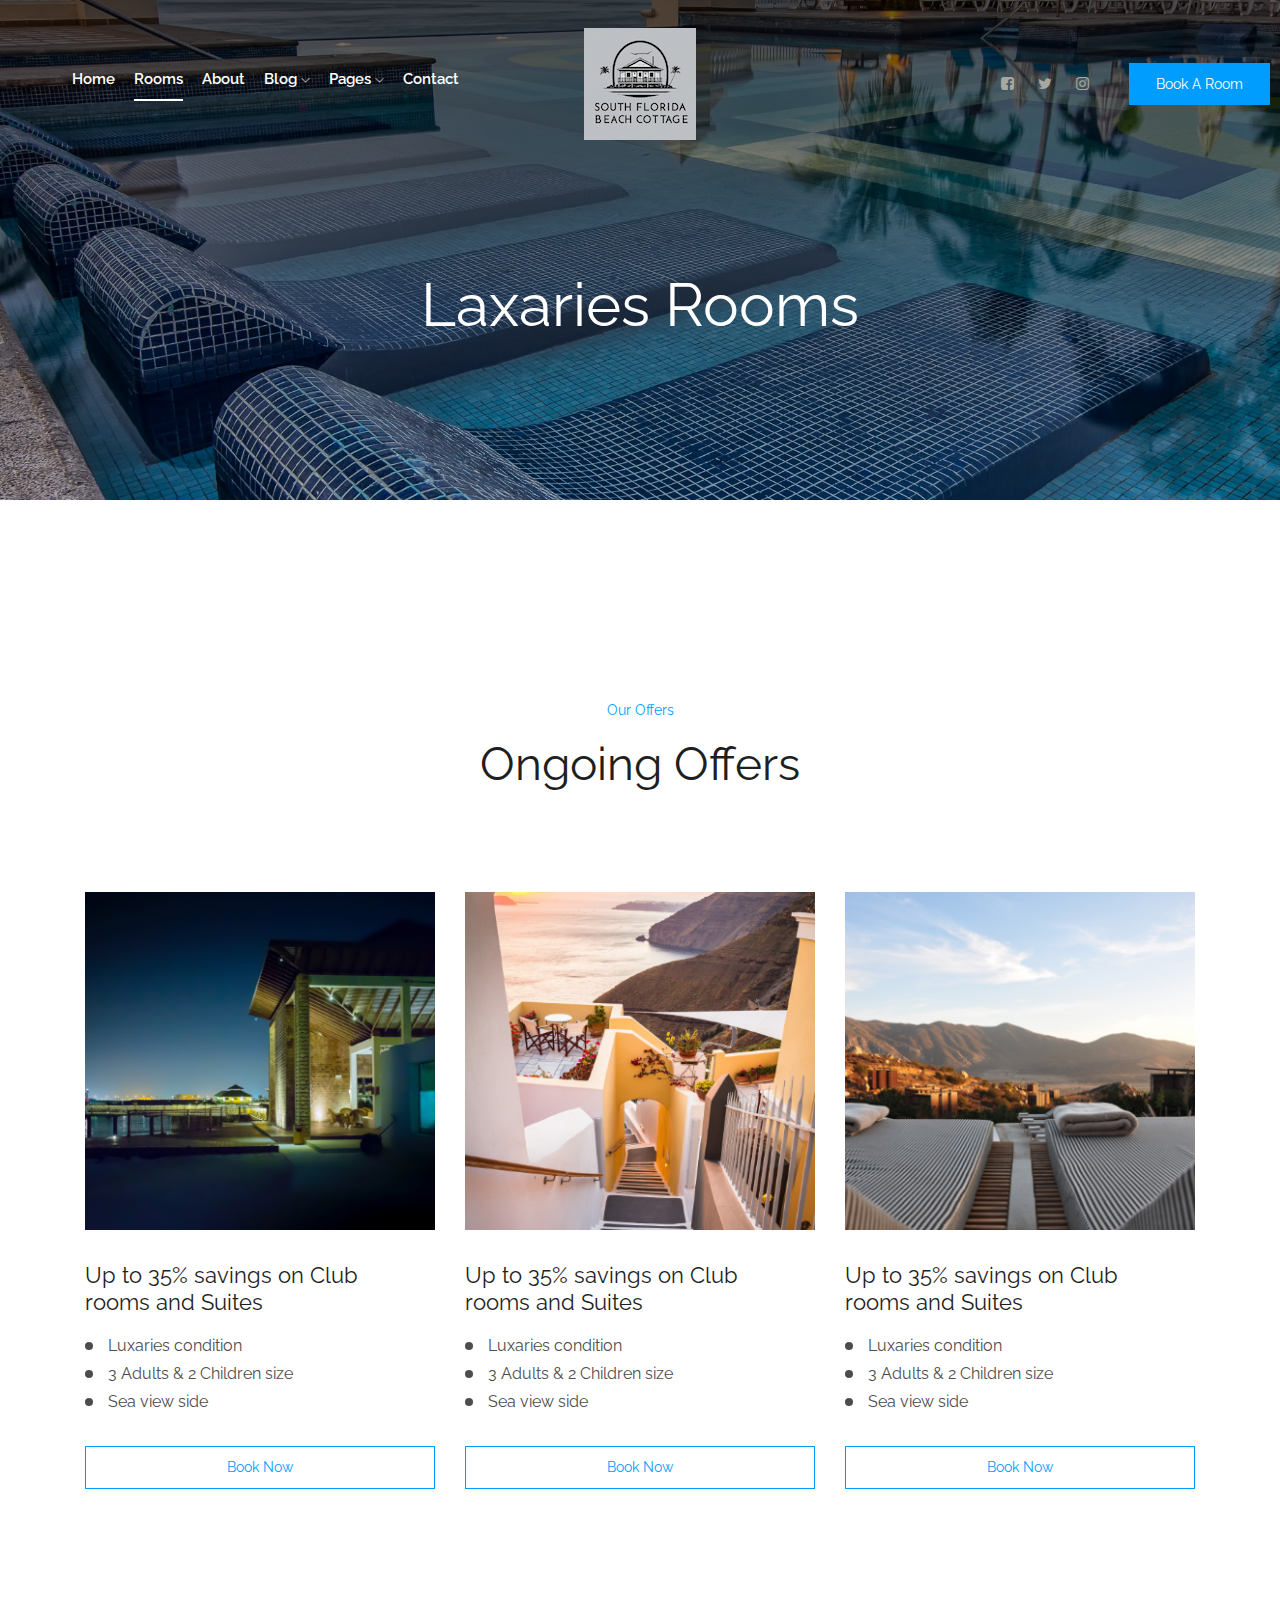
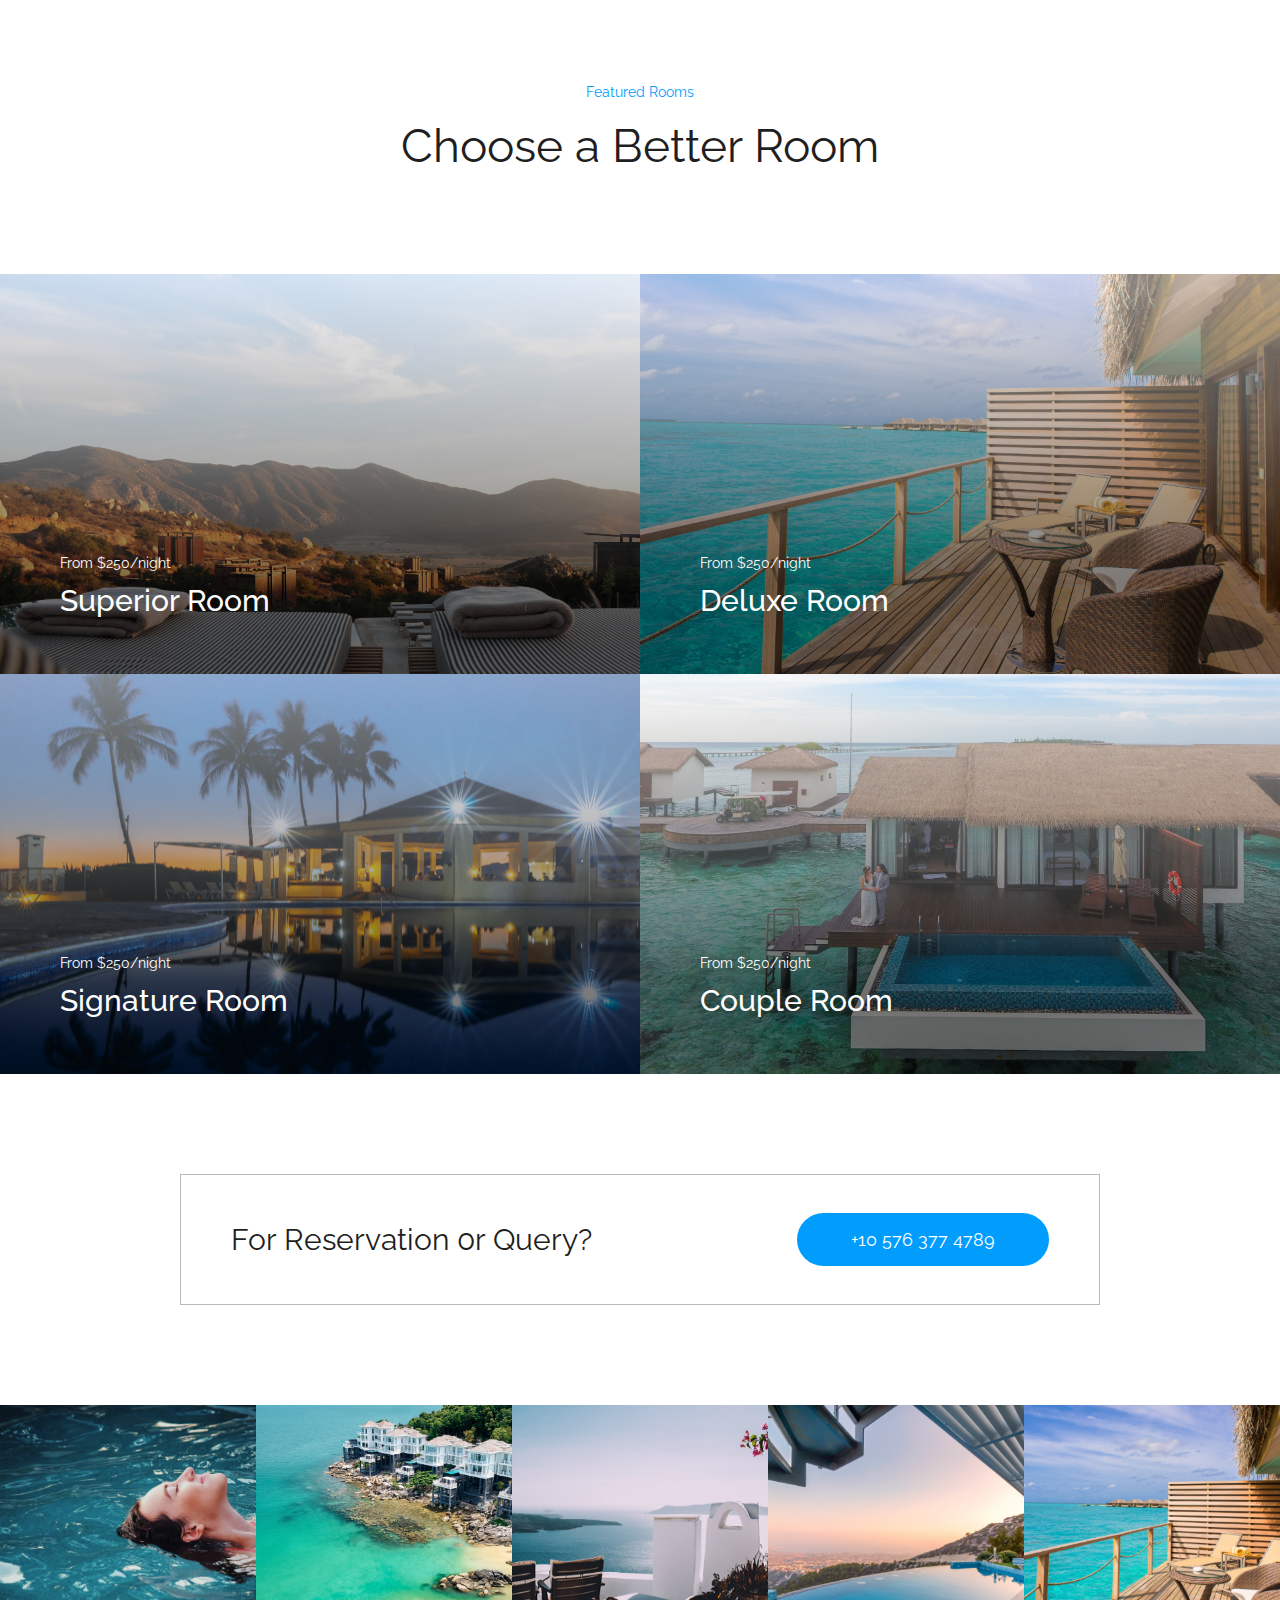
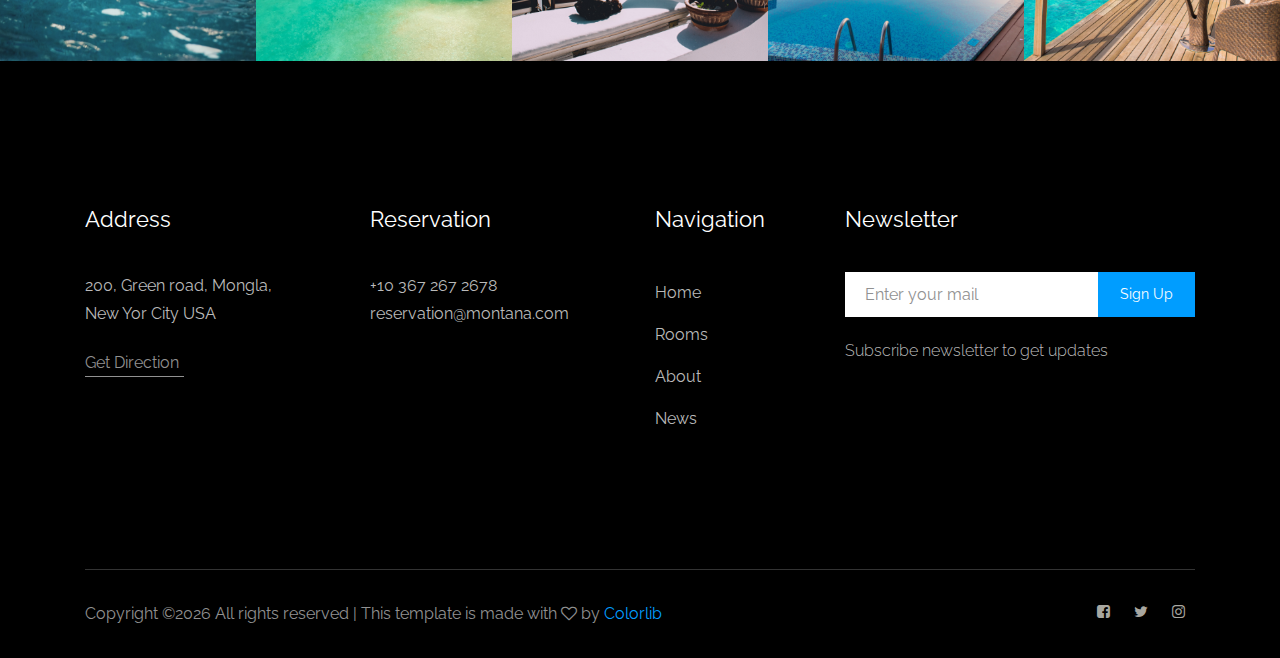
<file: rooms.html>
<!doctype html>
<html class="no-js" lang="zxx">

<head>
    <meta charset="utf-8">
    <meta http-equiv="x-ua-compatible" content="ie=edge">
    <title>Montana</title>
    <meta name="description" content="">
    <meta name="viewport" content="width=device-width, initial-scale=1">

    <!-- <link rel="manifest" href="site.webmanifest"> -->
    <link rel="shortcut icon" type="image/x-icon" href="img/favicon.png">
    <!-- Place favicon.ico in the root directory -->

    <!-- CSS here -->
    <link rel="stylesheet" href="css/bootstrap.min.css">
    <link rel="stylesheet" href="css/owl.carousel.min.css">
    <link rel="stylesheet" href="css/magnific-popup.css">
    <link rel="stylesheet" href="css/font-awesome.min.css">
    <link rel="stylesheet" href="css/themify-icons.css">
    <link rel="stylesheet" href="css/nice-select.css">
    <link rel="stylesheet" href="css/flaticon.css">
    <link rel="stylesheet" href="css/gijgo.css">
    <link rel="stylesheet" href="css/animate.css">
    <link rel="stylesheet" href="css/slicknav.css">
    <link rel="stylesheet" href="css/style.css">
    <!-- <link rel="stylesheet" href="css/responsive.css"> -->
</head>

<body>
    <!--[if lte IE 9]>
            <p class="browserupgrade">You are using an <strong>outdated</strong> browser. Please <a href="https://browsehappy.com/">upgrade your browser</a> to improve your experience and security.</p>
        <![endif]-->

    <!-- header-start -->
    <header>
        <div class="header-area ">
            <div id="sticky-header" class="main-header-area">
                <div class="container-fluid p-0">
                    <div class="row align-items-center no-gutters">
                        <div class="col-xl-5 col-lg-6">
                            <div class="main-menu  d-none d-lg-block">
                                <nav>
                                    <ul id="navigation">
                                        <li><a href="index.html">home</a></li>
                                        <li><a class="active" href="rooms.html">rooms</a></li>
                                        <li><a href="about.html">About</a></li>
                                        <li><a href="#">blog <i class="ti-angle-down"></i></a>
                                            <ul class="submenu">
                                                <li><a href="blog.html">blog</a></li>
                                                <li><a href="single-blog.html">single-blog</a></li>
                                            </ul>
                                        </li>
                                        <li><a href="#">pages <i class="ti-angle-down"></i></a>
                                            <ul class="submenu">
                                                <li><a href="elements.html">elements</a></li>
                                            </ul>
                                        </li>
                                        <li><a href="contact.html">Contact</a></li>
                                    </ul>
                                </nav>
                            </div>
                        </div>
                        <div class="col-xl-2 col-lg-2">
                            <div class="logo-img">
                                <a href="index.html">
                                    <img src="img/logo.png" alt="">
                                </a>
                            </div>
                        </div>
                        <div class="col-xl-5 col-lg-4 d-none d-lg-block">
                            <div class="book_room">
                                <div class="socail_links">
                                    <ul>
                                        <li>
                                            <a href="#">
                                                <i class="fa fa-facebook-square"></i>
                                            </a>
                                        </li>
                                        <li>
                                            <a href="#">
                                                <i class="fa fa-twitter"></i>
                                            </a>
                                        </li>
                                        <li>
                                            <a href="#">
                                                <i class="fa fa-instagram"></i>
                                            </a>
                                        </li>
                                    </ul>
                                </div>
                                <div class="book_btn d-none d-lg-block">
                                    <a class="popup-with-form" href="#test-form">Book A Room</a>
                                </div>
                            </div>
                        </div>
                        <div class="col-12">
                            <div class="mobile_menu d-block d-lg-none"></div>
                        </div>
                    </div>
                </div>
            </div>
        </div>
    </header>
    <!-- header-end -->

    <!-- bradcam_area_start -->
    <div class="bradcam_area breadcam_bg_1">
        <h3>Laxaries Rooms</h3>
    </div>
    <!-- bradcam_area_end -->

    <!-- offers_area_start -->
    <div class="offers_area padding_top">
        <div class="container">
            <div class="row">
                <div class="col-xl-12">
                    <div class="section_title text-center mb-100">
                        <span>Our Offers</span>
                        <h3>Ongoing Offers</h3>
                    </div>
                </div>
            </div>
            <div class="row">
                <div class="col-xl-4 col-md-4">
                    <div class="single_offers">
                        <div class="about_thumb">
                            <img src="img/offers/1.png" alt="">
                        </div>
                        <h3>Up to 35% savings on Club <br> 
                                rooms and Suites</h3>
                        <ul>
                            <li>Luxaries condition</li>
                            <li>3 Adults & 2 Children size</li>
                            <li>Sea view side</li>
                        </ul>
                        <a href="#" class="book_now">book now</a>
                    </div>
                </div>
                <div class="col-xl-4 col-md-4">
                    <div class="single_offers">
                        <div class="about_thumb">
                            <img src="img/offers/2.png" alt="">
                        </div>
                        <h3>Up to 35% savings on Club <br> 
                                rooms and Suites</h3>
                        <ul>
                            <li>Luxaries condition</li>
                            <li>3 Adults & 2 Children size</li>
                            <li>Sea view side</li>
                        </ul>
                        <a href="#" class="book_now">book now</a>
                    </div>
                </div>
                <div class="col-xl-4 col-md-4">
                    <div class="single_offers">
                        <div class="about_thumb">
                            <img src="img/offers/3.png" alt="">
                        </div>
                        <h3>Up to 35% savings on Club <br> 
                                rooms and Suites</h3>
                        <ul>
                            <li>Luxaries condition</li>
                            <li>3 Adults & 2 Children size</li>
                            <li>Sea view side</li>
                        </ul>
                        <a href="#" class="book_now">book now</a>
                    </div>
                </div>
            </div>
        </div>
    </div>
    <!-- offers_area_end -->

    <!-- features_room_startt -->
    <div class="features_room">
        <div class="container">
            <div class="row">
                <div class="col-xl-12">
                    <div class="section_title text-center mb-100">
                        <span>Featured Rooms</span>
                        <h3>Choose a Better Room</h3>
                    </div>
                </div>
            </div>
        </div>
        <div class="rooms_here">
            <div class="single_rooms">
                <div class="room_thumb">
                    <img src="img/rooms/1.png" alt="">
                    <div class="room_heading d-flex justify-content-between align-items-center">
                        <div class="room_heading_inner">
                            <span>From $250/night</span>
                            <h3>Superior Room</h3>
                        </div>
                        <a href="#" class="line-button">book now</a>
                    </div>
                </div>
            </div>
            <div class="single_rooms">
                <div class="room_thumb">
                    <img src="img/rooms/2.png" alt="">
                    <div class="room_heading d-flex justify-content-between align-items-center">
                        <div class="room_heading_inner">
                            <span>From $250/night</span>
                            <h3>Deluxe Room</h3>
                        </div>
                        <a href="#" class="line-button">book now</a>
                    </div>
                </div>
            </div>
            <div class="single_rooms">
                <div class="room_thumb">
                    <img src="img/rooms/3.png" alt="">
                    <div class="room_heading d-flex justify-content-between align-items-center">
                        <div class="room_heading_inner">
                            <span>From $250/night</span>
                            <h3>Signature Room</h3>
                        </div>
                        <a href="#" class="line-button">book now</a>
                    </div>
                </div>
            </div>
            <div class="single_rooms">
                <div class="room_thumb">
                    <img src="img/rooms/4.png" alt="">
                    <div class="room_heading d-flex justify-content-between align-items-center">
                        <div class="room_heading_inner">
                            <span>From $250/night</span>
                            <h3>Couple Room</h3>
                        </div>
                        <a href="#" class="line-button">book now</a>
                    </div>
                </div>
            </div>
        </div>
    </div>
    <!-- features_room_end -->

    <!-- forQuery_start -->
    <div class="forQuery">
        <div class="container">
            <div class="row">
                <div class="col-xl-10 offset-xl-1 col-md-12">
                    <div class="Query_border">
                        <div class="row align-items-center justify-content-center">
                            <div class="col-xl-6 col-md-6">
                                <div class="Query_text">
                                        <p>For Reservation 0r Query?</p>
                                </div>
                            </div>
                            <div class="col-xl-6 col-md-6">
                                <div class="phone_num">
                                        <a href="#" class="mobile_no">+10 576 377 4789</a>
                                </div>
                            </div>
                        </div>
                    </div>
                </div>
            </div>
        </div>
    </div>
    <!-- forQuery_end-->

    <!-- instragram_area_start -->
    <div class="instragram_area">
        <div class="single_instagram">
            <img src="img/instragram/1.png" alt="">
            <div class="ovrelay">
                <a href="#">
                    <i class="fa fa-instagram"></i>
                </a>
            </div>
        </div>
        <div class="single_instagram">
            <img src="img/instragram/2.png" alt="">
            <div class="ovrelay">
                <a href="#">
                    <i class="fa fa-instagram"></i>
                </a>
            </div>
        </div>
        <div class="single_instagram">
            <img src="img/instragram/3.png" alt="">
            <div class="ovrelay">
                <a href="#">
                    <i class="fa fa-instagram"></i>
                </a>
            </div>
        </div>
        <div class="single_instagram">
            <img src="img/instragram/4.png" alt="">
            <div class="ovrelay">
                <a href="#">
                    <i class="fa fa-instagram"></i>
                </a>
            </div>
        </div>
        <div class="single_instagram">
            <img src="img/instragram/5.png" alt="">
            <div class="ovrelay">
                <a href="#">
                    <i class="fa fa-instagram"></i>
                </a>
            </div>
        </div>
    </div>
    <!-- instragram_area_end -->
    
    <!-- footer -->
    <footer class="footer" >
        <div class="footer_top">
            <div class="container">
                <div class="row">
                    <div class="col-xl-3 col-md-6 col-lg-3">
                        <div class="footer_widget">
                            <h3 class="footer_title">
                                address
                            </h3>
                            <p class="footer_text" >  200, Green road, Mongla, <br>
                                    New Yor City USA</p>
                            <a href="#" class="line-button">Get Direction</a>
                        </div>
                    </div>
                    <div class="col-xl-3 col-md-6 col-lg-3">
                        <div class="footer_widget">
                            <h3 class="footer_title">
                                    Reservation
                            </h3>
                            <p class="footer_text" >+10 367 267 2678 <br>
                                    reservation@montana.com</p>
                        </div>
                    </div>
                    <div class="col-xl-2 col-md-6 col-lg-2">
                        <div class="footer_widget">
                            <h3 class="footer_title">
                                    Navigation
                            </h3>
                            <ul>
                                <li><a href="#">Home</a></li>
                                <li><a href="#">Rooms</a></li>
                                <li><a href="#">About</a></li>
                                <li><a href="#">News</a></li>
                            </ul>
                        </div>
                    </div>
                    <div class="col-xl-4 col-md-6 col-lg-4">
                        <div class="footer_widget">
                            <h3 class="footer_title">
                                Newsletter
                            </h3>
                            <form action="#" class="newsletter_form">
                                <input type="text" placeholder="Enter your mail">
                                <button type="submit" >Sign Up</button>
                            </form>
                            <p class="newsletter_text">Subscribe newsletter to get updates</p>
                        </div>
                    </div>
                </div>
            </div>
        </div>
        <div class="copy-right_text">
            <div class="container">
                <div class="footer_border"></div>
                <div class="row">
                    <div class="col-xl-8 col-md-7 col-lg-9">
                        <p class="copy_right">
                                <!-- Link back to Colorlib can't be removed. Template is licensed under CC BY 3.0. -->
Copyright &copy;<script>document.write(new Date().getFullYear());</script> All rights reserved | This template is made with <i class="fa fa-heart-o" aria-hidden="true"></i> by <a href="https://colorlib.com" target="_blank">Colorlib</a>
<!-- Link back to Colorlib can't be removed. Template is licensed under CC BY 3.0. -->
                        </p>
                    </div>
                    <div class="col-xl-4 col-md-5 col-lg-3">
                        <div class="socail_links">
                            <ul>
                                <li>
                                    <a href="#">
                                        <i class="fa fa-facebook-square"></i>
                                    </a>
                                </li>
                                <li>
                                    <a href="#">
                                        <i class="fa fa-twitter"></i>
                                    </a>
                                </li>
                                <li>
                                    <a href="#">
                                        <i class="fa fa-instagram"></i>
                                    </a>
                                </li>
                            </ul>
                        </div>
                    </div>
                </div>
            </div>
        </div>
    </footer>

    <!-- form itself end-->
    <form id="test-form" class="white-popup-block mfp-hide">
        <div class="popup_box ">
                <div class="popup_inner">
                    <h3>Check Availability</h3>
                    <form action="#">
                        <div class="row">
                            <div class="col-xl-6">
                                <input id="datepicker" placeholder="Check in date">
                            </div>
                            <div class="col-xl-6">
                                <input id="datepicker2" placeholder="Check out date">
                            </div>
                            <div class="col-xl-6">
                                <select class="form-select wide" id="default-select" class="">
                                    <option data-display="Adult">1</option>
                                    <option value="1">2</option>
                                    <option value="2">3</option>
                                    <option value="3">4</option>
                                </select>
                            </div>
                            <div class="col-xl-6">
                                <select class="form-select wide" id="default-select" class="">
                                    <option data-display="Children">1</option>
                                    <option value="1">2</option>
                                    <option value="2">3</option>
                                    <option value="3">4</option>
                                </select>
                            </div>
                            <div class="col-xl-12">
                                <select class="form-select wide" id="default-select" class="">
                                    <option data-display="Room type">Room type</option>
                                    <option value="1">Laxaries Rooms</option>
                                    <option value="2">Deluxe Room</option>
                                    <option value="3">Signature Room</option>
                                    <option value="4">Couple Room</option>
                                </select>
                            </div>
                            <div class="col-xl-12">
                                <button type="submit" class="boxed-btn3">Check Availability</button>
                            </div>
                        </div>
                    </form>
                </div>
            </div>
    </form>
<!-- form itself end -->


    <!-- JS here -->
    <script src="js/vendor/modernizr-3.5.0.min.js"></script>
    <script src="js/vendor/jquery-1.12.4.min.js"></script>
    <script src="js/popper.min.js"></script>
    <script src="js/bootstrap.min.js"></script>
    <script src="js/owl.carousel.min.js"></script>
    <script src="js/isotope.pkgd.min.js"></script>
    <script src="js/ajax-form.js"></script>
    <script src="js/waypoints.min.js"></script>
    <script src="js/jquery.counterup.min.js"></script>
    <script src="js/imagesloaded.pkgd.min.js"></script>
    <script src="js/scrollIt.js"></script>
    <script src="js/jquery.scrollUp.min.js"></script>
    <script src="js/wow.min.js"></script>
    <script src="js/nice-select.min.js"></script>
    <script src="js/jquery.slicknav.min.js"></script>
    <script src="js/jquery.magnific-popup.min.js"></script>
    <script src="js/plugins.js"></script>
    <script src="js/gijgo.min.js"></script>

    <!--contact js-->
    <script src="js/contact.js"></script>
    <script src="js/jquery.ajaxchimp.min.js"></script>
    <script src="js/jquery.form.js"></script>
    <script src="js/jquery.validate.min.js"></script>
    <script src="js/mail-script.js"></script>

    <script src="js/main.js"></script>
    <script>
        $('#datepicker').datepicker({
            iconsLibrary: 'fontawesome',
            icons: {
             rightIcon: '<span class="fa fa-caret-down"></span>'
         }
        });
        $('#datepicker2').datepicker({
            iconsLibrary: 'fontawesome',
            icons: {
             rightIcon: '<span class="fa fa-caret-down"></span>'
         }

        });
    </script>



</body>

</html>
</file>
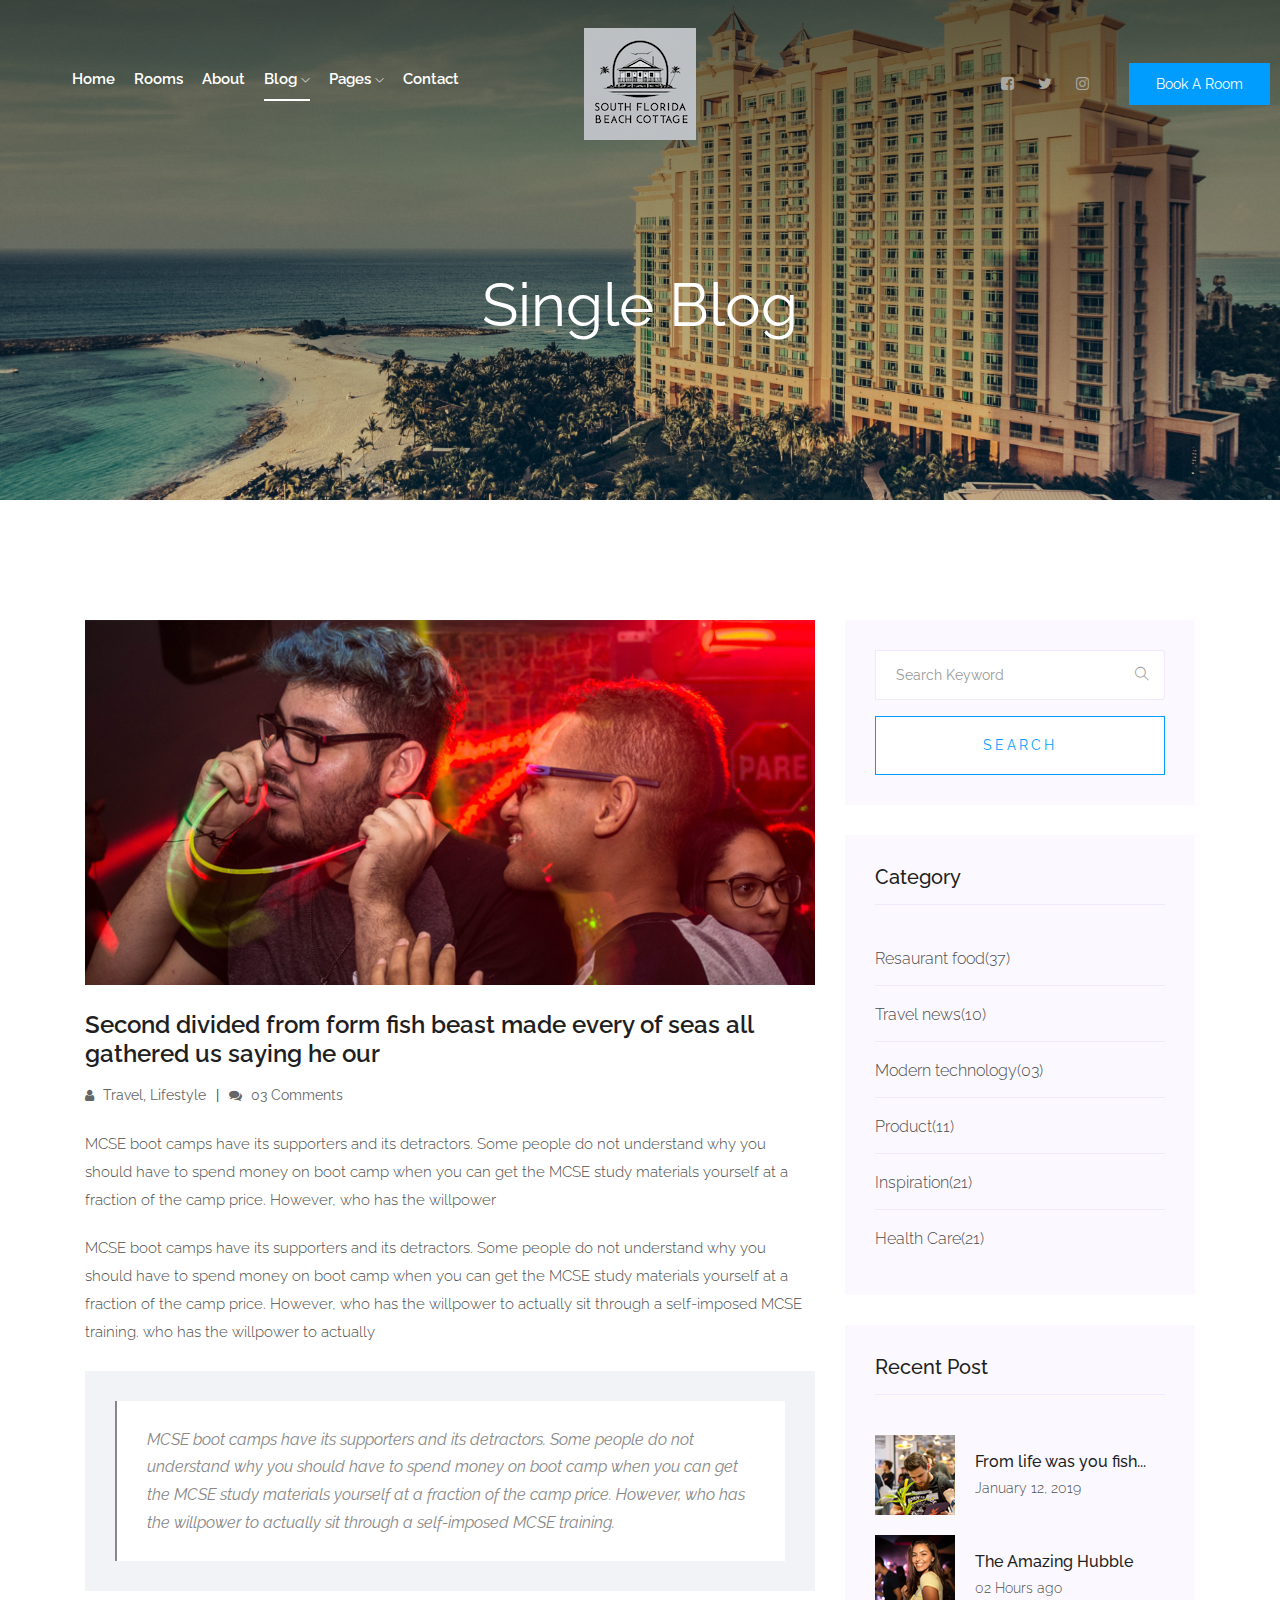
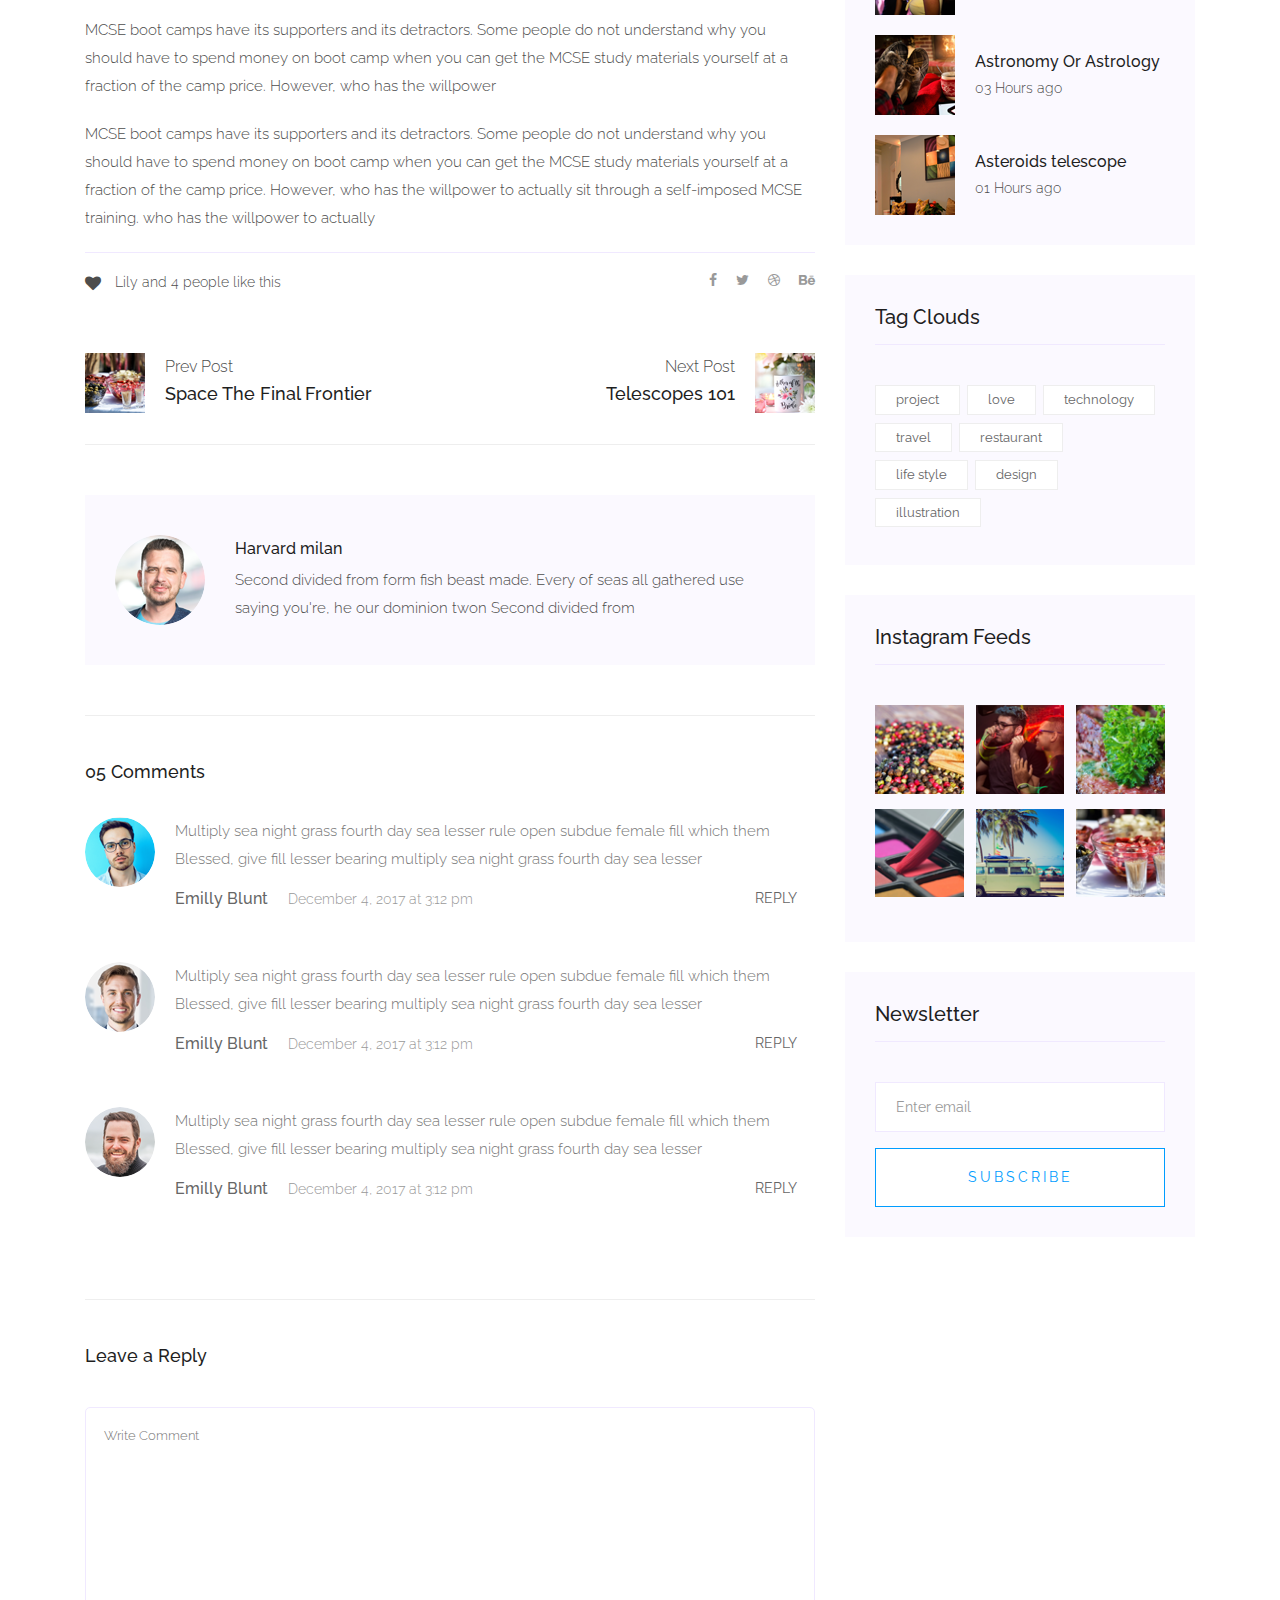
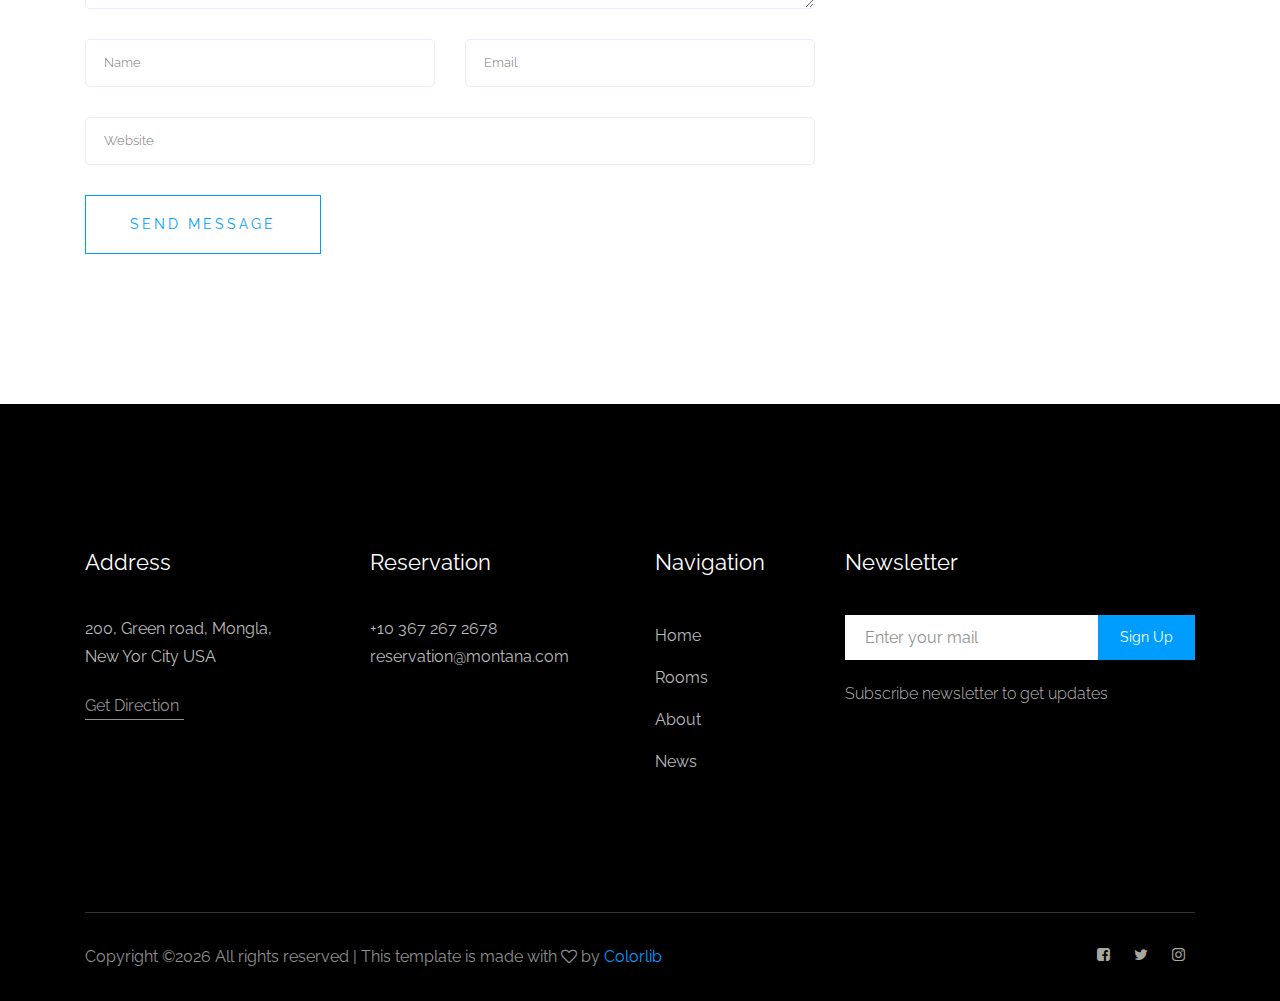
<file: single-blog.html>
<!doctype html>
<html class="no-js" lang="zxx">

<head>
   <meta charset="utf-8">
   <meta http-equiv="x-ua-compatible" content="ie=edge">
   <title>Montana</title>
   <meta name="description" content="">
   <meta name="viewport" content="width=device-width, initial-scale=1">

   <!-- <link rel="manifest" href="site.webmanifest"> -->
   <link rel="shortcut icon" type="image/x-icon" href="img/favicon.png">
   <!-- Place favicon.ico in the root directory -->

   <!-- CSS here -->
   <link rel="stylesheet" href="css/bootstrap.min.css">
   <link rel="stylesheet" href="css/owl.carousel.min.css">
   <link rel="stylesheet" href="css/magnific-popup.css">
   <link rel="stylesheet" href="css/font-awesome.min.css">
   <link rel="stylesheet" href="css/themify-icons.css">
   <link rel="stylesheet" href="css/nice-select.css">
   <link rel="stylesheet" href="css/flaticon.css">
   <link rel="stylesheet" href="css/gijgo.css">
   <link rel="stylesheet" href="css/animate.css">
   <link rel="stylesheet" href="css/slicknav.css">
   <link rel="stylesheet" href="css/style.css">
   <!-- <link rel="stylesheet" href="css/responsive.css"> -->
</head>

<body>
   <!--[if lte IE 9]>
            <p class="browserupgrade">You are using an <strong>outdated</strong> browser. Please <a href="https://browsehappy.com/">upgrade your browser</a> to improve your experience and security.</p>
        <![endif]-->

    <!-- header-start -->
    <header>
      <div class="header-area ">
          <div id="sticky-header" class="main-header-area">
              <div class="container-fluid p-0">
                  <div class="row align-items-center no-gutters">
                      <div class="col-xl-5 col-lg-6">
                          <div class="main-menu  d-none d-lg-block">
                              <nav>
                                  <ul id="navigation">
                                      <li><a href="index.html">home</a></li>
                                      <li><a href="rooms.html">rooms</a></li>
                                      <li><a href="about.html">About</a></li>
                                      <li><a class="active" href="#">blog <i class="ti-angle-down"></i></a>
                                          <ul class="submenu">
                                              <li><a href="blog.html">blog</a></li>
                                              <li><a href="single-blog.html">single-blog</a></li>
                                          </ul>
                                      </li>
                                      <li><a href="#">pages <i class="ti-angle-down"></i></a>
                                          <ul class="submenu">
                                              <li><a href="elements.html">elements</a></li>
                                          </ul>
                                      </li>
                                      <li><a href="contact.html">Contact</a></li>
                                  </ul>
                              </nav>
                          </div>
                      </div>
                      <div class="col-xl-2 col-lg-2">
                          <div class="logo-img">
                              <a href="index.html">
                                  <img src="img/logo.png" alt="">
                              </a>
                          </div>
                      </div>
                      <div class="col-xl-5 col-lg-4 d-none d-lg-block">
                          <div class="book_room">
                              <div class="socail_links">
                                  <ul>
                                      <li>
                                          <a href="#">
                                              <i class="fa fa-facebook-square"></i>
                                          </a>
                                      </li>
                                      <li>
                                          <a href="#">
                                              <i class="fa fa-twitter"></i>
                                          </a>
                                      </li>
                                      <li>
                                          <a href="#">
                                              <i class="fa fa-instagram"></i>
                                          </a>
                                      </li>
                                  </ul>
                              </div>
                              <div class="book_btn d-none d-lg-block">
                                    <a class="popup-with-form" href="#test-form">Book A Room</a>
                              </div>
                          </div>
                      </div>
                      <div class="col-12">
                          <div class="mobile_menu d-block d-lg-none"></div>
                      </div>
                  </div>
              </div>
          </div>
      </div>
  </header>
  <!-- header-end -->

  <!-- bradcam_area_start -->
  <div class="bradcam_area breadcam_bg">
      <h3>single blog</h3>
  </div>
  <!-- bradcam_area_end -->

   <!--================Blog Area =================-->
   <section class="blog_area single-post-area section-padding">
      <div class="container">
         <div class="row">
            <div class="col-lg-8 posts-list">
               <div class="single-post">
                  <div class="feature-img">
                     <img class="img-fluid" src="img/blog/single_blog_1.png" alt="">
                  </div>
                  <div class="blog_details">
                     <h2>Second divided from form fish beast made every of seas
                        all gathered us saying he our
                     </h2>
                     <ul class="blog-info-link mt-3 mb-4">
                        <li><a href="#"><i class="fa fa-user"></i> Travel, Lifestyle</a></li>
                        <li><a href="#"><i class="fa fa-comments"></i> 03 Comments</a></li>
                     </ul>
                     <p class="excert">
                        MCSE boot camps have its supporters and its detractors. Some people do not understand why you
                        should have to spend money on boot camp when you can get the MCSE study materials yourself at a
                        fraction of the camp price. However, who has the willpower
                     </p>
                     <p>
                        MCSE boot camps have its supporters and its detractors. Some people do not understand why you
                        should have to spend money on boot camp when you can get the MCSE study materials yourself at a
                        fraction of the camp price. However, who has the willpower to actually sit through a
                        self-imposed MCSE training. who has the willpower to actually
                     </p>
                     <div class="quote-wrapper">
                        <div class="quotes">
                           MCSE boot camps have its supporters and its detractors. Some people do not understand why you
                           should have to spend money on boot camp when you can get the MCSE study materials yourself at
                           a fraction of the camp price. However, who has the willpower to actually sit through a
                           self-imposed MCSE training.
                        </div>
                     </div>
                     <p>
                        MCSE boot camps have its supporters and its detractors. Some people do not understand why you
                        should have to spend money on boot camp when you can get the MCSE study materials yourself at a
                        fraction of the camp price. However, who has the willpower
                     </p>
                     <p>
                        MCSE boot camps have its supporters and its detractors. Some people do not understand why you
                        should have to spend money on boot camp when you can get the MCSE study materials yourself at a
                        fraction of the camp price. However, who has the willpower to actually sit through a
                        self-imposed MCSE training. who has the willpower to actually
                     </p>
                  </div>
               </div>
               <div class="navigation-top">
                  <div class="d-sm-flex justify-content-between text-center">
                     <p class="like-info"><span class="align-middle"><i class="fa fa-heart"></i></span> Lily and 4
                        people like this</p>
                     <div class="col-sm-4 text-center my-2 my-sm-0">
                        <!-- <p class="comment-count"><span class="align-middle"><i class="fa fa-comment"></i></span> 06 Comments</p> -->
                     </div>
                     <ul class="social-icons">
                        <li><a href="#"><i class="fa fa-facebook-f"></i></a></li>
                        <li><a href="#"><i class="fa fa-twitter"></i></a></li>
                        <li><a href="#"><i class="fa fa-dribbble"></i></a></li>
                        <li><a href="#"><i class="fa fa-behance"></i></a></li>
                     </ul>
                  </div>
                  <div class="navigation-area">
                     <div class="row">
                        <div
                           class="col-lg-6 col-md-6 col-12 nav-left flex-row d-flex justify-content-start align-items-center">
                           <div class="thumb">
                              <a href="#">
                                 <img class="img-fluid" src="img/post/preview.png" alt="">
                              </a>
                           </div>
                           <div class="arrow">
                              <a href="#">
                                 <span class="lnr text-white ti-arrow-left"></span>
                              </a>
                           </div>
                           <div class="detials">
                              <p>Prev Post</p>
                              <a href="#">
                                 <h4>Space The Final Frontier</h4>
                              </a>
                           </div>
                        </div>
                        <div
                           class="col-lg-6 col-md-6 col-12 nav-right flex-row d-flex justify-content-end align-items-center">
                           <div class="detials">
                              <p>Next Post</p>
                              <a href="#">
                                 <h4>Telescopes 101</h4>
                              </a>
                           </div>
                           <div class="arrow">
                              <a href="#">
                                 <span class="lnr text-white ti-arrow-right"></span>
                              </a>
                           </div>
                           <div class="thumb">
                              <a href="#">
                                 <img class="img-fluid" src="img/post/next.png" alt="">
                              </a>
                           </div>
                        </div>
                     </div>
                  </div>
               </div>
               <div class="blog-author">
                  <div class="media align-items-center">
                     <img src="img/blog/author.png" alt="">
                     <div class="media-body">
                        <a href="#">
                           <h4>Harvard milan</h4>
                        </a>
                        <p>Second divided from form fish beast made. Every of seas all gathered use saying you're, he
                           our dominion twon Second divided from</p>
                     </div>
                  </div>
               </div>
               <div class="comments-area">
                  <h4>05 Comments</h4>
                  <div class="comment-list">
                     <div class="single-comment justify-content-between d-flex">
                        <div class="user justify-content-between d-flex">
                           <div class="thumb">
                              <img src="img/comment/comment_1.png" alt="">
                           </div>
                           <div class="desc">
                              <p class="comment">
                                 Multiply sea night grass fourth day sea lesser rule open subdue female fill which them
                                 Blessed, give fill lesser bearing multiply sea night grass fourth day sea lesser
                              </p>
                              <div class="d-flex justify-content-between">
                                 <div class="d-flex align-items-center">
                                    <h5>
                                       <a href="#">Emilly Blunt</a>
                                    </h5>
                                    <p class="date">December 4, 2017 at 3:12 pm </p>
                                 </div>
                                 <div class="reply-btn">
                                    <a href="#" class="btn-reply text-uppercase">reply</a>
                                 </div>
                              </div>
                           </div>
                        </div>
                     </div>
                  </div>
                  <div class="comment-list">
                     <div class="single-comment justify-content-between d-flex">
                        <div class="user justify-content-between d-flex">
                           <div class="thumb">
                              <img src="img/comment/comment_2.png" alt="">
                           </div>
                           <div class="desc">
                              <p class="comment">
                                 Multiply sea night grass fourth day sea lesser rule open subdue female fill which them
                                 Blessed, give fill lesser bearing multiply sea night grass fourth day sea lesser
                              </p>
                              <div class="d-flex justify-content-between">
                                 <div class="d-flex align-items-center">
                                    <h5>
                                       <a href="#">Emilly Blunt</a>
                                    </h5>
                                    <p class="date">December 4, 2017 at 3:12 pm </p>
                                 </div>
                                 <div class="reply-btn">
                                    <a href="#" class="btn-reply text-uppercase">reply</a>
                                 </div>
                              </div>
                           </div>
                        </div>
                     </div>
                  </div>
                  <div class="comment-list">
                     <div class="single-comment justify-content-between d-flex">
                        <div class="user justify-content-between d-flex">
                           <div class="thumb">
                              <img src="img/comment/comment_3.png" alt="">
                           </div>
                           <div class="desc">
                              <p class="comment">
                                 Multiply sea night grass fourth day sea lesser rule open subdue female fill which them
                                 Blessed, give fill lesser bearing multiply sea night grass fourth day sea lesser
                              </p>
                              <div class="d-flex justify-content-between">
                                 <div class="d-flex align-items-center">
                                    <h5>
                                       <a href="#">Emilly Blunt</a>
                                    </h5>
                                    <p class="date">December 4, 2017 at 3:12 pm </p>
                                 </div>
                                 <div class="reply-btn">
                                    <a href="#" class="btn-reply text-uppercase">reply</a>
                                 </div>
                              </div>
                           </div>
                        </div>
                     </div>
                  </div>
               </div>
               <div class="comment-form">
                  <h4>Leave a Reply</h4>
                  <form class="form-contact comment_form" action="#" id="commentForm">
                     <div class="row">
                        <div class="col-12">
                           <div class="form-group">
                              <textarea class="form-control w-100" name="comment" id="comment" cols="30" rows="9"
                                 placeholder="Write Comment"></textarea>
                           </div>
                        </div>
                        <div class="col-sm-6">
                           <div class="form-group">
                              <input class="form-control" name="name" id="name" type="text" placeholder="Name">
                           </div>
                        </div>
                        <div class="col-sm-6">
                           <div class="form-group">
                              <input class="form-control" name="email" id="email" type="email" placeholder="Email">
                           </div>
                        </div>
                        <div class="col-12">
                           <div class="form-group">
                              <input class="form-control" name="website" id="website" type="text" placeholder="Website">
                           </div>
                        </div>
                     </div>
                     <div class="form-group">
                        <button type="submit" class="button button-contactForm btn_1 boxed-btn">Send Message</button>
                     </div>
                  </form>
               </div>
            </div>
            <div class="col-lg-4">
               <div class="blog_right_sidebar">
                  <aside class="single_sidebar_widget search_widget">
                     <form action="#">
                        <div class="form-group">
                           <div class="input-group mb-3">
                              <input type="text" class="form-control" placeholder='Search Keyword'
                                 onfocus="this.placeholder = ''" onblur="this.placeholder = 'Search Keyword'">
                              <div class="input-group-append">
                                 <button class="btn" type="button"><i class="ti-search"></i></button>
                              </div>
                           </div>
                        </div>
                        <button class="button rounded-0 primary-bg text-white w-100 btn_1 boxed-btn"
                           type="submit">Search</button>
                     </form>
                  </aside>
                  <aside class="single_sidebar_widget post_category_widget">
                     <h4 class="widget_title">Category</h4>
                     <ul class="list cat-list">
                        <li>
                           <a href="#" class="d-flex">
                              <p>Resaurant food</p>
                              <p>(37)</p>
                           </a>
                        </li>
                        <li>
                           <a href="#" class="d-flex">
                              <p>Travel news</p>
                              <p>(10)</p>
                           </a>
                        </li>
                        <li>
                           <a href="#" class="d-flex">
                              <p>Modern technology</p>
                              <p>(03)</p>
                           </a>
                        </li>
                        <li>
                           <a href="#" class="d-flex">
                              <p>Product</p>
                              <p>(11)</p>
                           </a>
                        </li>
                        <li>
                           <a href="#" class="d-flex">
                              <p>Inspiration</p>
                              <p>(21)</p>
                           </a>
                        </li>
                        <li>
                           <a href="#" class="d-flex">
                              <p>Health Care</p>
                              <p>(21)</p>
                           </a>
                        </li>
                     </ul>
                  </aside>
                  <aside class="single_sidebar_widget popular_post_widget">
                     <h3 class="widget_title">Recent Post</h3>
                     <div class="media post_item">
                        <img src="img/post/post_1.png" alt="post">
                        <div class="media-body">
                           <a href="single-blog.html">
                              <h3>From life was you fish...</h3>
                           </a>
                           <p>January 12, 2019</p>
                        </div>
                     </div>
                     <div class="media post_item">
                        <img src="img/post/post_2.png" alt="post">
                        <div class="media-body">
                           <a href="single-blog.html">
                              <h3>The Amazing Hubble</h3>
                           </a>
                           <p>02 Hours ago</p>
                        </div>
                     </div>
                     <div class="media post_item">
                        <img src="img/post/post_3.png" alt="post">
                        <div class="media-body">
                           <a href="single-blog.html">
                              <h3>Astronomy Or Astrology</h3>
                           </a>
                           <p>03 Hours ago</p>
                        </div>
                     </div>
                     <div class="media post_item">
                        <img src="img/post/post_4.png" alt="post">
                        <div class="media-body">
                           <a href="single-blog.html">
                              <h3>Asteroids telescope</h3>
                           </a>
                           <p>01 Hours ago</p>
                        </div>
                     </div>
                  </aside>
                  <aside class="single_sidebar_widget tag_cloud_widget">
                     <h4 class="widget_title">Tag Clouds</h4>
                     <ul class="list">
                        <li>
                           <a href="#">project</a>
                        </li>
                        <li>
                           <a href="#">love</a>
                        </li>
                        <li>
                           <a href="#">technology</a>
                        </li>
                        <li>
                           <a href="#">travel</a>
                        </li>
                        <li>
                           <a href="#">restaurant</a>
                        </li>
                        <li>
                           <a href="#">life style</a>
                        </li>
                        <li>
                           <a href="#">design</a>
                        </li>
                        <li>
                           <a href="#">illustration</a>
                        </li>
                     </ul>
                  </aside>
                  <aside class="single_sidebar_widget instagram_feeds">
                     <h4 class="widget_title">Instagram Feeds</h4>
                     <ul class="instagram_row flex-wrap">
                        <li>
                           <a href="#">
                              <img class="img-fluid" src="img/post/post_5.png" alt="">
                           </a>
                        </li>
                        <li>
                           <a href="#">
                              <img class="img-fluid" src="img/post/post_6.png" alt="">
                           </a>
                        </li>
                        <li>
                           <a href="#">
                              <img class="img-fluid" src="img/post/post_7.png" alt="">
                           </a>
                        </li>
                        <li>
                           <a href="#">
                              <img class="img-fluid" src="img/post/post_8.png" alt="">
                           </a>
                        </li>
                        <li>
                           <a href="#">
                              <img class="img-fluid" src="img/post/post_9.png" alt="">
                           </a>
                        </li>
                        <li>
                           <a href="#">
                              <img class="img-fluid" src="img/post/post_10.png" alt="">
                           </a>
                        </li>
                     </ul>
                  </aside>
                  <aside class="single_sidebar_widget newsletter_widget">
                     <h4 class="widget_title">Newsletter</h4>
                     <form action="#">
                        <div class="form-group">
                           <input type="email" class="form-control" onfocus="this.placeholder = ''"
                              onblur="this.placeholder = 'Enter email'" placeholder='Enter email' required>
                        </div>
                        <button class="button rounded-0 primary-bg text-white w-100 btn_1 boxed-btn"
                           type="submit">Subscribe</button>
                     </form>
                  </aside>
               </div>
            </div>
         </div>
      </div>
   </section>
   <!--================ Blog Area end =================-->

    <!-- footer -->
    <footer class="footer" >
      <div class="footer_top">
          <div class="container">
              <div class="row">
                  <div class="col-xl-3 col-md-6 col-lg-3">
                      <div class="footer_widget">
                          <h3 class="footer_title">
                              address
                          </h3>
                          <p class="footer_text" >  200, Green road, Mongla, <br>
                                  New Yor City USA</p>
                          <a href="#" class="line-button">Get Direction</a>
                      </div>
                  </div>
                  <div class="col-xl-3 col-md-6 col-lg-3">
                      <div class="footer_widget">
                          <h3 class="footer_title">
                                  Reservation
                          </h3>
                          <p class="footer_text" >+10 367 267 2678 <br>
                                  reservation@montana.com</p>
                      </div>
                  </div>
                  <div class="col-xl-2 col-md-6 col-lg-2">
                      <div class="footer_widget">
                          <h3 class="footer_title">
                                  Navigation
                          </h3>
                          <ul>
                              <li><a href="#">Home</a></li>
                              <li><a href="#">Rooms</a></li>
                              <li><a href="#">About</a></li>
                              <li><a href="#">News</a></li>
                          </ul>
                      </div>
                  </div>
                  <div class="col-xl-4 col-md-6 col-lg-4">
                      <div class="footer_widget">
                          <h3 class="footer_title">
                              Newsletter
                          </h3>
                          <form action="#" class="newsletter_form">
                              <input type="text" placeholder="Enter your mail">
                              <button type="submit" >Sign Up</button>
                          </form>
                          <p class="newsletter_text">Subscribe newsletter to get updates</p>
                      </div>
                  </div>
              </div>
          </div>
      </div>
      <div class="copy-right_text">
          <div class="container">
              <div class="footer_border"></div>
              <div class="row">
                  <div class="col-xl-8 col-md-7 col-lg-9">
                      <p class="copy_right">
                              <!-- Link back to Colorlib can't be removed. Template is licensed under CC BY 3.0. -->
Copyright &copy;<script>document.write(new Date().getFullYear());</script> All rights reserved | This template is made with <i class="fa fa-heart-o" aria-hidden="true"></i> by <a href="https://colorlib.com" target="_blank">Colorlib</a>
<!-- Link back to Colorlib can't be removed. Template is licensed under CC BY 3.0. -->
                      </p>
                  </div>
                  <div class="col-xl-4 col-md-5 col-lg-3">
                      <div class="socail_links">
                          <ul>
                              <li>
                                  <a href="#">
                                      <i class="fa fa-facebook-square"></i>
                                  </a>
                              </li>
                              <li>
                                  <a href="#">
                                      <i class="fa fa-twitter"></i>
                                  </a>
                              </li>
                              <li>
                                  <a href="#">
                                      <i class="fa fa-instagram"></i>
                                  </a>
                              </li>
                          </ul>
                      </div>
                  </div>
              </div>
          </div>
      </div>
  </footer>
  <!-- footer_end -->

    <!-- form itself end-->
        <form id="test-form" class="white-popup-block mfp-hide">
                <div class="popup_box ">
                        <div class="popup_inner">
                            <h3>Check Availability</h3>
                            <form action="#">
                                <div class="row">
                                    <div class="col-xl-6">
                                        <input id="datepicker" placeholder="Check in date">
                                    </div>
                                    <div class="col-xl-6">
                                        <input id="datepicker2" placeholder="Check out date">
                                    </div>
                                    <div class="col-xl-6">
                                        <select class="form-select wide" id="default-select" class="">
                                            <option data-display="Adult">1</option>
                                            <option value="1">2</option>
                                            <option value="2">3</option>
                                            <option value="3">4</option>
                                        </select>
                                    </div>
                                    <div class="col-xl-6">
                                        <select class="form-select wide" id="default-select" class="">
                                            <option data-display="Children">1</option>
                                            <option value="1">2</option>
                                            <option value="2">3</option>
                                            <option value="3">4</option>
                                        </select>
                                    </div>
                                    <div class="col-xl-12">
                                        <select class="form-select wide" id="default-select" class="">
                                            <option data-display="Room type">Room type</option>
                                            <option value="1">Laxaries Rooms</option>
                                            <option value="2">Deluxe Room</option>
                                            <option value="3">Signature Room</option>
                                            <option value="4">Couple Room</option>
                                        </select>
                                    </div>
                                    <div class="col-xl-12">
                                        <button type="submit" class="boxed-btn3">Check Availability</button>
                                    </div>
                                </div>
                            </form>
                        </div>
                    </div>
            </form>
    <!-- form itself end -->


   <!-- JS here -->
   <script src="js/vendor/modernizr-3.5.0.min.js"></script>
   <script src="js/vendor/jquery-1.12.4.min.js"></script>
   <script src="js/popper.min.js"></script>
   <script src="js/bootstrap.min.js"></script>
   <script src="js/owl.carousel.min.js"></script>
   <script src="js/isotope.pkgd.min.js"></script>
   <script src="js/ajax-form.js"></script>
   <script src="js/waypoints.min.js"></script>
   <script src="js/jquery.counterup.min.js"></script>
   <script src="js/imagesloaded.pkgd.min.js"></script>
   <script src="js/scrollIt.js"></script>
   <script src="js/jquery.scrollUp.min.js"></script>
   <script src="js/wow.min.js"></script>
   <script src="js/nice-select.min.js"></script>
   <script src="js/jquery.slicknav.min.js"></script>
   <script src="js/jquery.magnific-popup.min.js"></script>
   <script src="js/plugins.js"></script>
   <script src="js/gijgo.min.js"></script>

   <!--contact js-->
   <script src="js/contact.js"></script>
   <script src="js/jquery.ajaxchimp.min.js"></script>
   <script src="js/jquery.form.js"></script>
   <script src="js/jquery.validate.min.js"></script>
   <script src="js/mail-script.js"></script>

   <script src="js/main.js"></script>
   <script>
      $('#datepicker').datepicker({
          iconsLibrary: 'fontawesome',
          icons: {
           rightIcon: '<span class="fa fa-caret-down"></span>'
       }
      });
      $('#datepicker2').datepicker({
          iconsLibrary: 'fontawesome',
          icons: {
           rightIcon: '<span class="fa fa-caret-down"></span>'
       }

      });
  </script>



</body>

</html>
</file>
<file: css/themify-icons.css>
@font-face {
	font-family: 'themify';
	src:url('../fonts/themify.eot?-fvbane');
	src:url('../fonts/themify.eot?#iefix-fvbane') format('embedded-opentype'),
		url('../fonts/themify.woff?-fvbane') format('woff'),
		url('../fonts/themify.ttf?-fvbane') format('truetype'),
		url('../fonts/themify.svg?-fvbane#themify') format('svg');
	font-weight: normal;
	font-style: normal;
}

[class^="ti-"], [class*=" ti-"] {
	font-family: 'themify';
	/* speak: none; */
	font-style: normal;
	font-weight: normal;
	font-variant: normal;
	text-transform: none;
	line-height: 1;

	/* Better Font Rendering =========== */
	-webkit-font-smoothing: antialiased;
	-moz-osx-font-smoothing: grayscale;
}

.ti-wand:before {
	content: "\e600";
}
.ti-volume:before {
	content: "\e601";
}
.ti-user:before {
	content: "\e602";
}
.ti-unlock:before {
	content: "\e603";
}
.ti-unlink:before {
	content: "\e604";
}
.ti-trash:before {
	content: "\e605";
}
.ti-thought:before {
	content: "\e606";
}
.ti-target:before {
	content: "\e607";
}
.ti-tag:before {
	content: "\e608";
}
.ti-tablet:before {
	content: "\e609";
}
.ti-star:before {
	content: "\e60a";
}
.ti-spray:before {
	content: "\e60b";
}
.ti-signal:before {
	content: "\e60c";
}
.ti-shopping-cart:before {
	content: "\e60d";
}
.ti-shopping-cart-full:before {
	content: "\e60e";
}
.ti-settings:before {
	content: "\e60f";
}
.ti-search:before {
	content: "\e610";
}
.ti-zoom-in:before {
	content: "\e611";
}
.ti-zoom-out:before {
	content: "\e612";
}
.ti-cut:before {
	content: "\e613";
}
.ti-ruler:before {
	content: "\e614";
}
.ti-ruler-pencil:before {
	content: "\e615";
}
.ti-ruler-alt:before {
	content: "\e616";
}
.ti-bookmark:before {
	content: "\e617";
}
.ti-bookmark-alt:before {
	content: "\e618";
}
.ti-reload:before {
	content: "\e619";
}
.ti-plus:before {
	content: "\e61a";
}
.ti-pin:before {
	content: "\e61b";
}
.ti-pencil:before {
	content: "\e61c";
}
.ti-pencil-alt:before {
	content: "\e61d";
}
.ti-paint-roller:before {
	content: "\e61e";
}
.ti-paint-bucket:before {
	content: "\e61f";
}
.ti-na:before {
	content: "\e620";
}
.ti-mobile:before {
	content: "\e621";
}
.ti-minus:before {
	content: "\e622";
}
.ti-medall:before {
	content: "\e623";
}
.ti-medall-alt:before {
	content: "\e624";
}
.ti-marker:before {
	content: "\e625";
}
.ti-marker-alt:before {
	content: "\e626";
}
.ti-arrow-up:before {
	content: "\e627";
}
.ti-arrow-right:before {
	content: "\e628";
}
.ti-arrow-left:before {
	content: "\e629";
}
.ti-arrow-down:before {
	content: "\e62a";
}
.ti-lock:before {
	content: "\e62b";
}
.ti-location-arrow:before {
	content: "\e62c";
}
.ti-link:before {
	content: "\e62d";
}
.ti-layout:before {
	content: "\e62e";
}
.ti-layers:before {
	content: "\e62f";
}
.ti-layers-alt:before {
	content: "\e630";
}
.ti-key:before {
	content: "\e631";
}
.ti-import:before {
	content: "\e632";
}
.ti-image:before {
	content: "\e633";
}
.ti-heart:before {
	content: "\e634";
}
.ti-heart-broken:before {
	content: "\e635";
}
.ti-hand-stop:before {
	content: "\e636";
}
.ti-hand-open:before {
	content: "\e637";
}
.ti-hand-drag:before {
	content: "\e638";
}
.ti-folder:before {
	content: "\e639";
}
.ti-flag:before {
	content: "\e63a";
}
.ti-flag-alt:before {
	content: "\e63b";
}
.ti-flag-alt-2:before {
	content: "\e63c";
}
.ti-eye:before {
	content: "\e63d";
}
.ti-export:before {
	content: "\e63e";
}
.ti-exchange-vertical:before {
	content: "\e63f";
}
.ti-desktop:before {
	content: "\e640";
}
.ti-cup:before {
	content: "\e641";
}
.ti-crown:before {
	content: "\e642";
}
.ti-comments:before {
	content: "\e643";
}
.ti-comment:before {
	content: "\e644";
}
.ti-comment-alt:before {
	content: "\e645";
}
.ti-close:before {
	content: "\e646";
}
.ti-clip:before {
	content: "\e647";
}
.ti-angle-up:before {
	content: "\e648";
}
.ti-angle-right:before {
	content: "\e649";
}
.ti-angle-left:before {
	content: "\e64a";
}
.ti-angle-down:before {
	content: "\e64b";
}
.ti-check:before {
	content: "\e64c";
}
.ti-check-box:before {
	content: "\e64d";
}
.ti-camera:before {
	content: "\e64e";
}
.ti-announcement:before {
	content: "\e64f";
}
.ti-brush:before {
	content: "\e650";
}
.ti-briefcase:before {
	content: "\e651";
}
.ti-bolt:before {
	content: "\e652";
}
.ti-bolt-alt:before {
	content: "\e653";
}
.ti-blackboard:before {
	content: "\e654";
}
.ti-bag:before {
	content: "\e655";
}
.ti-move:before {
	content: "\e656";
}
.ti-arrows-vertical:before {
	content: "\e657";
}
.ti-arrows-horizontal:before {
	content: "\e658";
}
.ti-fullscreen:before {
	content: "\e659";
}
.ti-arrow-top-right:before {
	content: "\e65a";
}
.ti-arrow-top-left:before {
	content: "\e65b";
}
.ti-arrow-circle-up:before {
	content: "\e65c";
}
.ti-arrow-circle-right:before {
	content: "\e65d";
}
.ti-arrow-circle-left:before {
	content: "\e65e";
}
.ti-arrow-circle-down:before {
	content: "\e65f";
}
.ti-angle-double-up:before {
	content: "\e660";
}
.ti-angle-double-right:before {
	content: "\e661";
}
.ti-angle-double-left:before {
	content: "\e662";
}
.ti-angle-double-down:before {
	content: "\e663";
}
.ti-zip:before {
	content: "\e664";
}
.ti-world:before {
	content: "\e665";
}
.ti-wheelchair:before {
	content: "\e666";
}
.ti-view-list:before {
	content: "\e667";
}
.ti-view-list-alt:before {
	content: "\e668";
}
.ti-view-grid:before {
	content: "\e669";
}
.ti-uppercase:before {
	content: "\e66a";
}
.ti-upload:before {
	content: "\e66b";
}
.ti-underline:before {
	content: "\e66c";
}
.ti-truck:before {
	content: "\e66d";
}
.ti-timer:before {
	content: "\e66e";
}
.ti-ticket:before {
	content: "\e66f";
}
.ti-thumb-up:before {
	content: "\e670";
}
.ti-thumb-down:before {
	content: "\e671";
}
.ti-text:before {
	content: "\e672";
}
.ti-stats-up:before {
	content: "\e673";
}
.ti-stats-down:before {
	content: "\e674";
}
.ti-split-v:before {
	content: "\e675";
}
.ti-split-h:before {
	content: "\e676";
}
.ti-smallcap:before {
	content: "\e677";
}
.ti-shine:before {
	content: "\e678";
}
.ti-shift-right:before {
	content: "\e679";
}
.ti-shift-left:before {
	content: "\e67a";
}
.ti-shield:before {
	content: "\e67b";
}
.ti-notepad:before {
	content: "\e67c";
}
.ti-server:before {
	content: "\e67d";
}
.ti-quote-right:before {
	content: "\e67e";
}
.ti-quote-left:before {
	content: "\e67f";
}
.ti-pulse:before {
	content: "\e680";
}
.ti-printer:before {
	content: "\e681";
}
.ti-power-off:before {
	content: "\e682";
}
.ti-plug:before {
	content: "\e683";
}
.ti-pie-chart:before {
	content: "\e684";
}
.ti-paragraph:before {
	content: "\e685";
}
.ti-panel:before {
	content: "\e686";
}
.ti-package:before {
	content: "\e687";
}
.ti-music:before {
	content: "\e688";
}
.ti-music-alt:before {
	content: "\e689";
}
.ti-mouse:before {
	content: "\e68a";
}
.ti-mouse-alt:before {
	content: "\e68b";
}
.ti-money:before {
	content: "\e68c";
}
.ti-microphone:before {
	content: "\e68d";
}
.ti-menu:before {
	content: "\e68e";
}
.ti-menu-alt:before {
	content: "\e68f";
}
.ti-map:before {
	content: "\e690";
}
.ti-map-alt:before {
	content: "\e691";
}
.ti-loop:before {
	content: "\e692";
}
.ti-location-pin:before {
	content: "\e693";
}
.ti-list:before {
	content: "\e694";
}
.ti-light-bulb:before {
	content: "\e695";
}
.ti-Italic:before {
	content: "\e696";
}
.ti-info:before {
	content: "\e697";
}
.ti-infinite:before {
	content: "\e698";
}
.ti-id-badge:before {
	content: "\e699";
}
.ti-hummer:before {
	content: "\e69a";
}
.ti-home:before {
	content: "\e69b";
}
.ti-help:before {
	content: "\e69c";
}
.ti-headphone:before {
	content: "\e69d";
}
.ti-harddrives:before {
	content: "\e69e";
}
.ti-harddrive:before {
	content: "\e69f";
}
.ti-gift:before {
	content: "\e6a0";
}
.ti-game:before {
	content: "\e6a1";
}
.ti-filter:before {
	content: "\e6a2";
}
.ti-files:before {
	content: "\e6a3";
}
.ti-file:before {
	content: "\e6a4";
}
.ti-eraser:before {
	content: "\e6a5";
}
.ti-envelope:before {
	content: "\e6a6";
}
.ti-download:before {
	content: "\e6a7";
}
.ti-direction:before {
	content: "\e6a8";
}
.ti-direction-alt:before {
	content: "\e6a9";
}
.ti-dashboard:before {
	content: "\e6aa";
}
.ti-control-stop:before {
	content: "\e6ab";
}
.ti-control-shuffle:before {
	content: "\e6ac";
}
.ti-control-play:before {
	content: "\e6ad";
}
.ti-control-pause:before {
	content: "\e6ae";
}
.ti-control-forward:before {
	content: "\e6af";
}
.ti-control-backward:before {
	content: "\e6b0";
}
.ti-cloud:before {
	content: "\e6b1";
}
.ti-cloud-up:before {
	content: "\e6b2";
}
.ti-cloud-down:before {
	content: "\e6b3";
}
.ti-clipboard:before {
	content: "\e6b4";
}
.ti-car:before {
	content: "\e6b5";
}
.ti-calendar:before {
	content: "\e6b6";
}
.ti-book:before {
	content: "\e6b7";
}
.ti-bell:before {
	content: "\e6b8";
}
.ti-basketball:before {
	content: "\e6b9";
}
.ti-bar-chart:before {
	content: "\e6ba";
}
.ti-bar-chart-alt:before {
	content: "\e6bb";
}
.ti-back-right:before {
	content: "\e6bc";
}
.ti-back-left:before {
	content: "\e6bd";
}
.ti-arrows-corner:before {
	content: "\e6be";
}
.ti-archive:before {
	content: "\e6bf";
}
.ti-anchor:before {
	content: "\e6c0";
}
.ti-align-right:before {
	content: "\e6c1";
}
.ti-align-left:before {
	content: "\e6c2";
}
.ti-align-justify:before {
	content: "\e6c3";
}
.ti-align-center:before {
	content: "\e6c4";
}
.ti-alert:before {
	content: "\e6c5";
}
.ti-alarm-clock:before {
	content: "\e6c6";
}
.ti-agenda:before {
	content: "\e6c7";
}
.ti-write:before {
	content: "\e6c8";
}
.ti-window:before {
	content: "\e6c9";
}
.ti-widgetized:before {
	content: "\e6ca";
}
.ti-widget:before {
	content: "\e6cb";
}
.ti-widget-alt:before {
	content: "\e6cc";
}
.ti-wallet:before {
	content: "\e6cd";
}
.ti-video-clapper:before {
	content: "\e6ce";
}
.ti-video-camera:before {
	content: "\e6cf";
}
.ti-vector:before {
	content: "\e6d0";
}
.ti-themify-logo:before {
	content: "\e6d1";
}
.ti-themify-favicon:before {
	content: "\e6d2";
}
.ti-themify-favicon-alt:before {
	content: "\e6d3";
}
.ti-support:before {
	content: "\e6d4";
}
.ti-stamp:before {
	content: "\e6d5";
}
.ti-split-v-alt:before {
	content: "\e6d6";
}
.ti-slice:before {
	content: "\e6d7";
}
.ti-shortcode:before {
	content: "\e6d8";
}
.ti-shift-right-alt:before {
	content: "\e6d9";
}
.ti-shift-left-alt:before {
	content: "\e6da";
}
.ti-ruler-alt-2:before {
	content: "\e6db";
}
.ti-receipt:before {
	content: "\e6dc";
}
.ti-pin2:before {
	content: "\e6dd";
}
.ti-pin-alt:before {
	content: "\e6de";
}
.ti-pencil-alt2:before {
	content: "\e6df";
}
.ti-palette:before {
	content: "\e6e0";
}
.ti-more:before {
	content: "\e6e1";
}
.ti-more-alt:before {
	content: "\e6e2";
}
.ti-microphone-alt:before {
	content: "\e6e3";
}
.ti-magnet:before {
	content: "\e6e4";
}
.ti-line-double:before {
	content: "\e6e5";
}
.ti-line-dotted:before {
	content: "\e6e6";
}
.ti-line-dashed:before {
	content: "\e6e7";
}
.ti-layout-width-full:before {
	content: "\e6e8";
}
.ti-layout-width-default:before {
	content: "\e6e9";
}
.ti-layout-width-default-alt:before {
	content: "\e6ea";
}
.ti-layout-tab:before {
	content: "\e6eb";
}
.ti-layout-tab-window:before {
	content: "\e6ec";
}
.ti-layout-tab-v:before {
	content: "\e6ed";
}
.ti-layout-tab-min:before {
	content: "\e6ee";
}
.ti-layout-slider:before {
	content: "\e6ef";
}
.ti-layout-slider-alt:before {
	content: "\e6f0";
}
.ti-layout-sidebar-right:before {
	content: "\e6f1";
}
.ti-layout-sidebar-none:before {
	content: "\e6f2";
}
.ti-layout-sidebar-left:before {
	content: "\e6f3";
}
.ti-layout-placeholder:before {
	content: "\e6f4";
}
.ti-layout-menu:before {
	content: "\e6f5";
}
.ti-layout-menu-v:before {
	content: "\e6f6";
}
.ti-layout-menu-separated:before {
	content: "\e6f7";
}
.ti-layout-menu-full:before {
	content: "\e6f8";
}
.ti-layout-media-right-alt:before {
	content: "\e6f9";
}
.ti-layout-media-right:before {
	content: "\e6fa";
}
.ti-layout-media-overlay:before {
	content: "\e6fb";
}
.ti-layout-media-overlay-alt:before {
	content: "\e6fc";
}
.ti-layout-media-overlay-alt-2:before {
	content: "\e6fd";
}
.ti-layout-media-left-alt:before {
	content: "\e6fe";
}
.ti-layout-media-left:before {
	content: "\e6ff";
}
.ti-layout-media-center-alt:before {
	content: "\e700";
}
.ti-layout-media-center:before {
	content: "\e701";
}
.ti-layout-list-thumb:before {
	content: "\e702";
}
.ti-layout-list-thumb-alt:before {
	content: "\e703";
}
.ti-layout-list-post:before {
	content: "\e704";
}
.ti-layout-list-large-image:before {
	content: "\e705";
}
.ti-layout-line-solid:before {
	content: "\e706";
}
.ti-layout-grid4:before {
	content: "\e707";
}
.ti-layout-grid3:before {
	content: "\e708";
}
.ti-layout-grid2:before {
	content: "\e709";
}
.ti-layout-grid2-thumb:before {
	content: "\e70a";
}
.ti-layout-cta-right:before {
	content: "\e70b";
}
.ti-layout-cta-left:before {
	content: "\e70c";
}
.ti-layout-cta-center:before {
	content: "\e70d";
}
.ti-layout-cta-btn-right:before {
	content: "\e70e";
}
.ti-layout-cta-btn-left:before {
	content: "\e70f";
}
.ti-layout-column4:before {
	content: "\e710";
}
.ti-layout-column3:before {
	content: "\e711";
}
.ti-layout-column2:before {
	content: "\e712";
}
.ti-layout-accordion-separated:before {
	content: "\e713";
}
.ti-layout-accordion-merged:before {
	content: "\e714";
}
.ti-layout-accordion-list:before {
	content: "\e715";
}
.ti-ink-pen:before {
	content: "\e716";
}
.ti-info-alt:before {
	content: "\e717";
}
.ti-help-alt:before {
	content: "\e718";
}
.ti-headphone-alt:before {
	content: "\e719";
}
.ti-hand-point-up:before {
	content: "\e71a";
}
.ti-hand-point-right:before {
	content: "\e71b";
}
.ti-hand-point-left:before {
	content: "\e71c";
}
.ti-hand-point-down:before {
	content: "\e71d";
}
.ti-gallery:before {
	content: "\e71e";
}
.ti-face-smile:before {
	content: "\e71f";
}
.ti-face-sad:before {
	content: "\e720";
}
.ti-credit-card:before {
	content: "\e721";
}
.ti-control-skip-forward:before {
	content: "\e722";
}
.ti-control-skip-backward:before {
	content: "\e723";
}
.ti-control-record:before {
	content: "\e724";
}
.ti-control-eject:before {
	content: "\e725";
}
.ti-comments-smiley:before {
	content: "\e726";
}
.ti-brush-alt:before {
	content: "\e727";
}
.ti-youtube:before {
	content: "\e728";
}
.ti-vimeo:before {
	content: "\e729";
}
.ti-twitter:before {
	content: "\e72a";
}
.ti-time:before {
	content: "\e72b";
}
.ti-tumblr:before {
	content: "\e72c";
}
.ti-skype:before {
	content: "\e72d";
}
.ti-share:before {
	content: "\e72e";
}
.ti-share-alt:before {
	content: "\e72f";
}
.ti-rocket:before {
	content: "\e730";
}
.ti-pinterest:before {
	content: "\e731";
}
.ti-new-window:before {
	content: "\e732";
}
.ti-microsoft:before {
	content: "\e733";
}
.ti-list-ol:before {
	content: "\e734";
}
.ti-linkedin:before {
	content: "\e735";
}
.ti-layout-sidebar-2:before {
	content: "\e736";
}
.ti-layout-grid4-alt:before {
	content: "\e737";
}
.ti-layout-grid3-alt:before {
	content: "\e738";
}
.ti-layout-grid2-alt:before {
	content: "\e739";
}
.ti-layout-column4-alt:before {
	content: "\e73a";
}
.ti-layout-column3-alt:before {
	content: "\e73b";
}
.ti-layout-column2-alt:before {
	content: "\e73c";
}
.ti-instagram:before {
	content: "\e73d";
}
.ti-google:before {
	content: "\e73e";
}
.ti-github:before {
	content: "\e73f";
}
.ti-flickr:before {
	content: "\e740";
}
.ti-facebook:before {
	content: "\e741";
}
.ti-dropbox:before {
	content: "\e742";
}
.ti-dribbble:before {
	content: "\e743";
}
.ti-apple:before {
	content: "\e744";
}
.ti-android:before {
	content: "\e745";
}
.ti-save:before {
	content: "\e746";
}
.ti-save-alt:before {
	content: "\e747";
}
.ti-yahoo:before {
	content: "\e748";
}
.ti-wordpress:before {
	content: "\e749";
}
.ti-vimeo-alt:before {
	content: "\e74a";
}
.ti-twitter-alt:before {
	content: "\e74b";
}
.ti-tumblr-alt:before {
	content: "\e74c";
}
.ti-trello:before {
	content: "\e74d";
}
.ti-stack-overflow:before {
	content: "\e74e";
}
.ti-soundcloud:before {
	content: "\e74f";
}
.ti-sharethis:before {
	content: "\e750";
}
.ti-sharethis-alt:before {
	content: "\e751";
}
.ti-reddit:before {
	content: "\e752";
}
.ti-pinterest-alt:before {
	content: "\e753";
}
.ti-microsoft-alt:before {
	content: "\e754";
}
.ti-linux:before {
	content: "\e755";
}
.ti-jsfiddle:before {
	content: "\e756";
}
.ti-joomla:before {
	content: "\e757";
}
.ti-html5:before {
	content: "\e758";
}
.ti-flickr-alt:before {
	content: "\e759";
}
.ti-email:before {
	content: "\e75a";
}
.ti-drupal:before {
	content: "\e75b";
}
.ti-dropbox-alt:before {
	content: "\e75c";
}
.ti-css3:before {
	content: "\e75d";
}
.ti-rss:before {
	content: "\e75e";
}
.ti-rss-alt:before {
	content: "\e75f";
}
</file>
<file: css/nice-select.css>
.nice-select {
  -webkit-tap-highlight-color: transparent;
  background-color: #fff;
  border-radius: 5px;
  border: solid 1px #e8e8e8;
  box-sizing: border-box;
  clear: both;
  cursor: pointer;
  display: block;
  float: left;
  font-family: inherit;
  font-size: 14px;
  font-weight: normal;
  height: 42px;
  line-height: 40px;
  outline: none;
  padding-left: 18px;
  padding-right: 30px;
  position: relative;
  text-align: left !important;
  -webkit-transition: all 0.2s ease-in-out;
  transition: all 0.2s ease-in-out;
  -webkit-user-select: none;
     -moz-user-select: none;
      -ms-user-select: none;
          user-select: none;
  white-space: nowrap;
  width: auto; }
  .nice-select:hover {
    border-color: #dbdbdb; }
  .nice-select:active, .nice-select.open, .nice-select:focus {
    border-color: #999; }


  .nice-select.disabled {
    border-color: #ededed;
    color: #999;
    pointer-events: none; }
    .nice-select.disabled:after {
      border-color: #cccccc; }
  .nice-select.wide {
    width: 100%; }
    .nice-select.wide .list {
      left: 0 !important;
      right: 0 !important; }
  .nice-select.right {
    float: right; }
    .nice-select.right .list {
      left: auto;
      right: 0; }
  .nice-select.small {
    font-size: 12px;
    height: 36px;
    line-height: 34px; }
    .nice-select.small:after {
      height: 4px;
      width: 4px; }
    .nice-select.small .option {
      line-height: 34px;
      min-height: 34px; }
  .nice-select .list {
    background-color: #fff;
    border-radius: 5px;
    box-shadow: 0 0 0 1px rgba(68, 68, 68, 0.11);
    box-sizing: border-box;
    margin-top: 4px;
    opacity: 0;
    overflow: hidden;
    padding: 0;
    pointer-events: none;
    position: absolute;
    top: 100%;
    left: 0;
    -webkit-transform-origin: 50% 0;
        -ms-transform-origin: 50% 0;
            transform-origin: 50% 0;
    -webkit-transform: scale(0.75) translateY(-21px);
        -ms-transform: scale(0.75) translateY(-21px);
            transform: scale(0.75) translateY(-21px);
    -webkit-transition: all 0.2s cubic-bezier(0.5, 0, 0, 1.25), opacity 0.15s ease-out;
    transition: all 0.2s cubic-bezier(0.5, 0, 0, 1.25), opacity 0.15s ease-out;
    z-index: 9; }
    .nice-select .list:hover .option:not(:hover) {
      background-color: transparent !important; }
  .nice-select .option {
    cursor: pointer;
    font-weight: 400;
    line-height: 40px;
    list-style: none;
    min-height: 40px;
    outline: none;
    padding-left: 18px;
    padding-right: 29px;
    text-align: left;
    -webkit-transition: all 0.2s;
    transition: all 0.2s; }
    .nice-select .option:hover, .nice-select .option.focus, .nice-select .option.selected.focus {
      background-color: #f6f6f6; }
    .nice-select .option.selected {
      font-weight: bold; }
    .nice-select .option.disabled {
      background-color: transparent;
      color: #999;
      cursor: default; }

.no-csspointerevents .nice-select .list {
  display: none; }

.no-csspointerevents .nice-select.open .list {
  display: block; }





  /* ,,,,,,,,,,,,,,,, */


  .nice-select:after {
    content: "\e64b";
    display: block;
    height: 5px;
    margin-top: -5px;
    pointer-events: none;
    position: absolute;
    right: 30px;
    top: 8px;
    transition: all 0.15s ease-in-out;
    width: 5px;
    font-family: 'themify';
    color: #ddd; }

    .nice-select.open:after {
 }
    .nice-select.open .list {
      opacity: 1;
      pointer-events: auto;
      -webkit-transform: scale(1) translateY(0);
          -ms-transform: scale(1) translateY(0);
              transform: scale(1) translateY(0); }
</file>
<file: css/flaticon.css>
/*
  	Flaticon icon font: Flaticon
  	Creation date: 27/07/2019 08:27
  	*/

@font-face {
  font-family: "Flaticon";
  src: url("../fonts/Flaticon.eot");
  src: url("../fonts/Flaticon.eot?#iefix") format("embedded-opentype"),
       url("../fonts/Flaticon.woff2") format("woff2"),
       url("../fonts/Flaticon.woff") format("woff"),
       url("../fonts/Flaticon.ttf") format("truetype"),
       url("../fonts/Flaticon.svg#Flaticon") format("svg");
  font-weight: normal;
  font-style: normal;
}

@media screen and (-webkit-min-device-pixel-ratio:0) {
  @font-face {
    font-family: "Flaticon";
    src: url("../fonts/Flaticon.svg#Flaticon") format("svg");
  }
}

[class^="flaticon-"]:before, [class*=" flaticon-"]:before,
[class^="flaticon-"]:after, [class*=" flaticon-"]:after {   
  font-family: Flaticon;
font-style: normal;
}

.flaticon-left-arrow:before { content: "\f100"; }
.flaticon-right-arrow:before { content: "\f101"; }
.flaticon-play-button:before { content: "\f102"; }
.flaticon-quote:before { content: "\f103"; }
.flaticon-clock:before { content: "\f104"; }
.flaticon-world:before { content: "\f105"; }
.flaticon-mail:before { content: "\f106"; }
</file>
<file: css/gijgo.css>
.gj-button {
    background-color: #f5f5f5;
    border: 1px solid #ddd;
    color: #000;
    border-radius: 3px;
    padding: 6px 10px;
    cursor: pointer;
}

.gj-unselectable {
    -webkit-touch-callout: none;
    -webkit-user-select: none;
    -khtml-user-select: none;
    -moz-user-select: none;
    -ms-user-select: none;
    user-select: none;
}

.gj-row {
    display: -webkit-box;
    display: -ms-flexbox;
    display: flex;
    -ms-flex-wrap: wrap;
    flex-wrap: wrap;
}

.gj-margin-left-5 {
    margin-left: 5px;
}

.gj-margin-left-10 {
    margin-left: 10px;
}

.gj-width-full {
    width: 100%;
}

.gj-cursor-pointer {
    cursor: pointer;
}

.gj-text-align-center {
    text-align: center;
}

.gj-font-size-16 {
    font-size: 16px;
}

.gj-hidden {
    display: none;
}

/** Material Design */
.gj-button-md {
    background: 0 0;
    border: none;
    border-radius: 2px;
    color: rgba(0, 0, 0, 0.87);
    position: relative;
    height: 36px;
    margin: 0;
    min-width: 64px;
    padding: 0 16px;
    display: inline-block;
    font-family: "Roboto","Helvetica","Arial",sans-serif;
    font-size: 1rem;
    font-weight: 500;
    text-transform: uppercase;
    letter-spacing: 0;
    overflow: hidden;
    will-change: box-shadow;
    transition: box-shadow .2s cubic-bezier(.4,0,1,1),background-color .2s cubic-bezier(.4,0,.2,1),color .2s cubic-bezier(.4,0,.2,1);
    outline: none;
    cursor: pointer;
    text-decoration: none;
    text-align: center;
    line-height: 36px;
    vertical-align: middle;
    overflow: hidden;
    -webkit-user-select: none;
    -moz-user-select: none;
    -ms-user-select: none;
    user-select: none;
}

.gj-button-md:hover {
    background-color: rgba(158,158,158,.2);
}

.gj-button-md:disabled {
    color: rgba(0,0,0,.26);
    background: 0 0;
}

.gj-button-md .material-icons,
.gj-button-md .gj-icon {
    vertical-align: middle;
    /*font-size: 1.3rem;
    margin-right: 4px;*/
}

.gj-button-md.gj-button-md-icon {
    width: 24px;
    height: 31px;
    min-width: 24px;
    padding: 0px;
    display: table;
}

.gj-button-md.gj-button-md-icon .material-icons,
.gj-button-md.gj-button-md-icon .gj-icon {
    display: table-cell;
    margin-right: 0px;
    width: 24px;
    height: 24px;
}

.gj-button-md.active {
    background-color: rgba(158,158,158,.4);
}

.gj-button-md-group {
    position: relative;
    display: inline-block;
    vertical-align: middle;
}

.gj-textbox-md {
    border: none;
    border-bottom: 1px solid rgba(0,0,0,.42);
    display: block;
    font-family: "Helvetica","Arial",sans-serif;
    font-size: 16px;
    line-height: 16px;
    padding: 4px 0px;
    margin: 0;
    width: 100%;
    background: 0 0;
    text-align: left;
    color: rgba(0,0,0,.87);
}

.gj-textbox-md:focus,
.gj-textbox-md:active {
    border-bottom: 2px solid rgba(0,0,0,.42);
    outline: none;
}

.gj-textbox-md::placeholder {
    color: #8e8e8e;
}

.gj-textbox-md:-ms-input-placeholder {
    color: #8e8e8e;
}

.gj-textbox-md::-ms-input-placeholder {
    color: #8e8e8e;
}

.gj-md-spacer-24 {
    min-width: 24px;
    width: 24px;
    display: inline-block;
}

.gj-md-spacer-32 {
    min-width: 32px;
    width: 32px;
    display: inline-block;
}

.gj-modal {
    position: fixed;
    top: 0;
    right: 0;
    bottom: 0;
    left: 0;
    z-index: 1203;
    display: none;
    overflow: hidden;
    -webkit-overflow-scrolling: touch;
    outline: 0;
    background-color: rgba(0, 0, 0, 0.54118);
    transition: 200ms ease opacity;
    will-change: opacity;
}

/* List */
ul.gj-list li [data-role="wrapper"] {
    display: table;
    width: 100%;
}

ul.gj-list li [data-role="checkbox"] {
    display: table-cell;
    vertical-align:middle;
    text-align:center;
}

ul.gj-list li [data-role="image"] {
    display: table-cell;
    vertical-align:middle;
    text-align:center;
}

ul.gj-list li [data-role="display"] {
    display: table-cell;
    vertical-align:middle;
    cursor: pointer;
}

ul.gj-list li [data-role="display"]:empty:before {
  content: "\200b"; /* unicode zero width space character */
}

/* List - Bootstrap */
ul.gj-list-bootstrap {
    padding-left: 0px;
    margin-bottom: 0px;
}

ul.gj-list-bootstrap li {
    padding: 0px;
}

ul.gj-list-bootstrap li [data-role="wrapper"] {
    padding: 0px 10px;
}

ul.gj-list-bootstrap li [data-role="checkbox"] {
    width: 24px;
    padding: 3px;
}

ul.gj-list-bootstrap li [data-role="image"] {
    width: 24px;
    height: 24px;
}

ul.gj-list-bootstrap li [data-role="display"] {
    padding: 8px 0px 8px 4px;
}

.list-group-item.active ul li, .list-group-item.active:focus ul li, .list-group-item.active:hover ul li {
    text-shadow: none;
    color:initial;
}

/* List - Material Design */
ul.gj-list-md {
    padding: 0px;
    list-style: none;
    list-style-type: none;
    line-height: 24px;
    letter-spacing: 0;
    color: #616161; /* Gray 700 */
}

ul.gj-list-md li {
    display: list-item;
    list-style-type: none;
    padding: 0px;
    min-height: unset;
    box-sizing: border-box;
    align-items: center;
    cursor: default;
    overflow: hidden;

    font-family: "Roboto","Helvetica","Arial",sans-serif;
    font-size: 16px;
    font-weight: 400;
    letter-spacing: .04em;
    line-height: 1;
    
    -webkit-flex-direction: row;
    -ms-flex-direction: row;
    flex-direction: row;
    -webkit-flex-wrap: nowrap;
    -ms-flex-wrap: nowrap;
    flex-wrap: nowrap;
}

ul.gj-list-md li [data-role="checkbox"] {
    height: 24px;
    width: 24px;
}

ul.gj-list-md li [data-role="image"] {
    height: 24px;
    width: 24px;
}

ul.gj-list-md li [data-role="display"] {
    padding: 8px 0px 8px 5px;
    order: 0;
    flex-grow: 2;
    text-decoration: none;
    box-sizing: border-box;
    align-items: center;
    text-align: left;
    color: rgba(0,0,0,.87);
}

ul.gj-list-md li.disabled>[data-role="wrapper"]>[data-role="display"] {
    color: #9E9E9E; /* Gray 500 */
}

.gj-list-md-active {
    background: #e0e0e0;
    color: #3f51b5;
}


/* Picker */
.gj-picker {
    position: absolute;
    z-index: 1203;
    background-color: #fff;
}

.gj-picker .selected {
    color: #fff;
}

/* Material Design */
.gj-picker-md {
    font-family: "Roboto","Helvetica","Arial",sans-serif;
    font-size: 16px;
    font-weight: 400;
    letter-spacing: .04em;
    line-height: 1;
    color: rgba(0,0,0,.87);
    border: 1px solid #E0E0E0;
}

.gj-modal .gj-picker-md {
    border: 0px;
}

.gj-picker-md [role="header"] {
    color: rgba(255, 255, 255, 0.54);
    display: flex;
    background: #2196f3;
    align-items: baseline;
    user-select: none;
    justify-content: center;
}

.gj-picker-md [role="footer"] {
    float: right;
    padding: 10px;
}

.gj-picker-md [role="footer"] button.gj-button-md {
    color: #2196f3;
    font-weight: bold;
    font-size: 13px;
}

/* Bootstrap */
.gj-picker-bootstrap {
    border-radius: 4px;
    border: 1px solid #E0E0E0;
}

.gj-picker-bootstrap .selected {
    color: #888;
}

.gj-picker-bootstrap [role="header"] {
    background: #eee;
    color: #AAA;
}
@font-face {
    font-family: 'gijgo-material';
    src: url('../fonts/gijgo-material.eot?235541');
    src: url('../fonts/gijgo-material.eot?235541#iefix') format('embedded-opentype'), url('../fonts/gijgo-material.ttf?235541') format('truetype'), url('../fonts/gijgo-material.woff?235541') format('woff'), url('../fonts/gijgo-material.svg?235541#gijgo-material') format('svg');
    font-weight: normal;
    font-style: normal;
}

.gj-icon {
    /* use !important to prevent issues with browser extensions that change fonts */
    font-family: 'gijgo-material' !important;
    font-size: 24px;
    speak: none;
    font-style: normal;
    font-weight: normal;
    font-variant: normal;
    text-transform: none;
    line-height: 1;
    /* Enable Ligatures ================ */
    letter-spacing: 0;
    -webkit-font-feature-settings: "liga";
    -moz-font-feature-settings: "liga=1";
    -moz-font-feature-settings: "liga";
    -ms-font-feature-settings: "liga" 1;
    font-feature-settings: "liga";
    -webkit-font-variant-ligatures: discretionary-ligatures;
    font-variant-ligatures: discretionary-ligatures;
    /* Better Font Rendering =========== */
    -webkit-font-smoothing: antialiased;
    -moz-osx-font-smoothing: grayscale;
}

.gj-icon.undo:before {
    content: "\e900";
}

.gj-icon.vertical-align-top:before {
    content: "\e901";
}

.gj-icon.vertical-align-center:before {
    content: "\e902";
}

.gj-icon.vertical-align-bottom:before {
    content: "\e903";
}

.gj-icon.arrow-dropup:before {
    content: "\e904";
}

.gj-icon.clock:before {
    content: "\e905";
}

.gj-icon.refresh:before {
    content: "\e906";
}

.gj-icon.last-page:before {
    content: "\e907";
}

.gj-icon.first-page:before {
    content: "\e908";
}

.gj-icon.cancel:before {
    content: "\e909";
}

.gj-icon.clear:before {
    content: "\e90a";
}

.gj-icon.check-circle:before {
    content: "\e90b";
}

.gj-icon.delete:before {
    content: "\e90c";
}

.gj-icon.arrow-upward:before {
    content: "\e90d";
}

.gj-icon.arrow-forward:before {
    content: "\e90e";
}

.gj-icon.arrow-downward:before {
    content: "\e90f";
}

.gj-icon.arrow-back:before {
    content: "\e910";
}

.gj-icon.list-numbered:before {
    content: "\e911";
}

.gj-icon.list-bulleted:before {
    content: "\e912";
}

.gj-icon.indent-increase:before {
    content: "\e913";
}

.gj-icon.indent-decrease:before {
    content: "\e914";
}

.gj-icon.redo:before {
    content: "\e915";
}

.gj-icon.align-right:before {
    content: "\e916";
}

.gj-icon.align-left:before {
    content: "\e917";
}

.gj-icon.align-justify:before {
    content: "\e918";
}

.gj-icon.align-center:before {
    content: "\e919";
}

.gj-icon.strikethrough:before {
    content: "\e91a";
}

.gj-icon.italic:before {
    content: "\e91b";
}

.gj-icon.underlined:before {
    content: "\e91c";
}

.gj-icon.bold:before {
    content: "\e91d";
}

.gj-icon.arrow-dropdown:before {
    content: "\e91e";
}

.gj-icon.done:before {
    content: "\e91f";
}

.gj-icon.pencil:before {
    content: "\e920";
}

.gj-icon.minus:before {
    content: "\e921";
}

.gj-icon.plus:before {
    content: "\e922";
}

.gj-icon.chevron-up:before {
    content: "\e923";
}

.gj-icon.chevron-right:before {
    content: "\e924";
}

.gj-icon.chevron-down:before {
    content: "\e925";
}

.gj-icon.chevron-left:before {
    content: "\e926";
}

.gj-icon.event:before {
    content: "\e927";
}
.gj-draggable {
    cursor: move;
}
.gj-resizable-handle {
    position: absolute;
    font-size: 0.1px;
    display: block;
    -ms-touch-action: none;
    touch-action: none;
    z-index: 1203;
}

.gj-resizable-n {
    cursor: n-resize;
    height: 7px;
    width: 100%;
    top: -5px;
    left: 0;
}
.gj-resizable-e {
    cursor: e-resize;
    width: 7px;
    right: -5px;
    top: 0;
    height: 100%;
}
.gj-resizable-s {
    cursor: s-resize;
    height: 7px;
    width: 100%;
    bottom: -5px;
    left: 0;
}
.gj-resizable-w {
	cursor: w-resize;
	width: 7px;
	left: -5px;
	top: 0;
	height: 100%;
}
.gj-resizable-se {
	cursor: se-resize;
	width: 12px;
	height: 12px;
	right: 1px;
	bottom: 1px;
}
.gj-resizable-sw {
	cursor: sw-resize;
	width: 9px;
	height: 9px;
	left: -5px;
	bottom: -5px;
}
.gj-resizable-nw {
	cursor: nw-resize;
	width: 9px;
	height: 9px;
	left: -5px;
	top: -5px;
}
.gj-resizable-ne {
	cursor: ne-resize;
	width: 9px;
	height: 9px;
	right: -5px;
	top: -5px;
}

.gj-dialog-footer {
    position: absolute;
    bottom: 0px;
    width: 100%;
    margin-top: 0px;
}

.gj-dialog-scrollable [data-role="body"] {
    overflow-x: hidden;
    overflow-y: scroll;
}

/** Bootstrap 3 **/
.gj-dialog-bootstrap {
    overflow: hidden;
    z-index: 1202;
}

.gj-dialog-bootstrap [data-role="title"] {
    display: inline;
}
.gj-dialog-bootstrap [data-role="close"] {
    line-height: 1.42857143;
}

/** Bootstrap 4 **/
.gj-dialog-bootstrap4 {
    overflow: hidden;
    z-index: 1202;
}

.gj-dialog-bootstrap4 [data-role="title"] {
    display: inline;
}
.gj-dialog-bootstrap4 [data-role="close"] {
    line-height: 1.5;
}

/** Material Design **/
.gj-dialog-md {
    background-color: #FFF;
    overflow: hidden;
    border: none;
    box-shadow: 0 11px 15px -7px rgba(0,0,0,.2), 0 24px 38px 3px rgba(0,0,0,.14), 0 9px 46px 8px rgba(0,0,0,.12);
    box-sizing: border-box;
    position: relative;
    display: -webkit-box;
    display: -webkit-flex;
    display: -ms-flexbox;
    display: flex;
    -webkit-box-orient: vertical;
    -webkit-box-direction: normal;
    -webkit-flex-direction: column;
    -ms-flex-direction: column;
    flex-direction: column;
    -webkit-background-clip: padding-box;
    background-clip: padding-box;
    outline: 0;
    z-index: 1202;
}

.gj-dialog-md-header {
    padding: 24px 24px 0px 24px;
    font-family: "Roboto","Helvetica","Arial",sans-serif;
}

.gj-dialog-md-title {
    margin: 0;
    font-weight: 400;
    display: inline;
    line-height: 28px;
    font-size: 20px;
}

.gj-dialog-md-close {
    -webkit-appearance: none;
    padding: 0;
    cursor: pointer;
    background: 0 0;
    border: 0;
    float: right;
    line-height: 28px;
    font-size: 28px;
}

.gj-dialog-md-body {
    padding: 20px 24px 24px 24px;
    color: rgba(0,0,0,.54);
    font-family: "Helvetica","Arial",sans-serif;
    font-size: 14px;
    font-weight: 400;
    line-height: 20px;
}

.gj-dialog-md-footer {
    padding: 8px 8px 8px 24px;
    display: -webkit-flex;
    display: -ms-flexbox;
    display: flex;
    -webkit-flex-direction: row-reverse;
    -ms-flex-direction: row-reverse;
    flex-direction: row-reverse;
    -webkit-flex-wrap: wrap;
    -ms-flex-wrap: wrap;
    flex-wrap: wrap;

    box-sizing: border-box;
}

.gj-dialog-md-footer>*:first-child {
    margin-right: 0;
}

.gj-dialog-md-footer>* {
    margin-right: 8px;
    height: 36px;
}
DIV.gj-grid-wrapper {
    margin: auto;
    position: relative;
    clear:both;
    z-index: 1;
}

TABLE.gj-grid {
    margin: auto;    
    border-collapse: collapse;
    width: 100%;
    table-layout: fixed;
}

TABLE.gj-grid THEAD TH [data-role="selectAll"] {
    margin: auto;
}

TABLE.gj-grid THEAD TH [data-role="title"] {
    display: inline-block;
}

TABLE.gj-grid THEAD TH [data-role="sorticon"] {
    display: inline-block;
}

TABLE.gj-grid THEAD TH {
    overflow: hidden;
    text-overflow: ellipsis;
}

TABLE.gj-grid.autogrow-header-row THEAD TH {
    overflow: auto;
    text-overflow: initial;
    white-space: pre-wrap;
    -ms-word-break: break-word;
    word-break: break-word;
}

TABLE.gj-grid > tbody > tr > td {
    overflow: hidden;
    position: relative;
}

table.gj-grid tbody div[data-role="display"] {
    vertical-align: middle;
    text-indent: 0;
    white-space: pre-wrap;
    -ms-word-break: break-word;
    word-break: break-word;
}

table.gj-grid.fixed-body-rows tbody div[data-role="display"] {
    overflow: hidden;
    text-overflow: ellipsis;
    white-space: nowrap;
    -ms-word-break: initial;
    word-break: initial;
}

table.gj-grid tfoot DIV[data-role="display"] {
    vertical-align: middle;
    text-indent: 0;
    display: flex;
}

TABLE.gj-grid .fa {
    padding: 2px;
}

TABLE.gj-grid > tbody > tr > td > div {
    padding: 2px;
    overflow: hidden;
}

DIV.gj-grid-wrapper DIV.gj-grid-loading-cover
{
    background: #BBBBBB;
    opacity: 0.5;
    position: absolute;
    vertical-align: middle;
}

DIV.gj-grid-wrapper DIV.gj-grid-loading-text
{
    position: absolute;
    font-weight: bold;
}

/* Bootstrap Theme */
table.gj-grid-bootstrap thead th {
    background-color: #f5f5f5;
    vertical-align:middle;
}

table.gj-grid-bootstrap thead th [data-role="sorticon"] {
    margin-left: 5px;
}

table.gj-grid-bootstrap thead th [data-role="sorticon"] i.gj-icon,
table.gj-grid-bootstrap thead th [data-role="sorticon"] i.material-icons {
    position: absolute;
    font-size: 20px;
    top: 15px;
}

table.gj-grid-bootstrap tbody tr td div[data-role="display"] {
    padding: 0px;
}

.gj-grid-bootstrap-4 .gj-checkbox-bootstrap {
    display: inline-block;
    padding-top: 2px;
}

.gj-grid-bootstrap-4 tbody tr.active {
    background-color: rgba(0,0,0,.075);
}

/* Material Design Theme */
.gj-grid-md {
    position: relative;
    border: 1px solid #e0e0e0;
    border-collapse: collapse;
    white-space: nowrap;
    font-size: 13px;
    font-family: "Roboto","Helvetica","Arial",sans-serif;
    background-color: #fff;
}

.gj-grid-md td:first-of-type, .gj-grid-md th:first-of-type {
    padding-left: 24px;
}

.gj-grid-md th {
    position: relative;
    vertical-align: bottom;
    font-weight: 700;
    line-height: 31px;
    letter-spacing: 0;
    height: 56px;
    font-size: 12px;
    color: rgba(0,0,0,.54);
    padding-bottom: 8px;
    box-sizing: border-box;
    padding: 12px 18px;
    text-align: right;
}

.gj-grid-md td {
    position: relative;
    height: 48px;
    border-top: 1px solid #e0e0e0;
    border-bottom: 1px solid #e0e0e0;
    padding: 12px 18px;
    box-sizing: border-box;
    text-align: left;
    color: rgba(0,0,0,.87);
}

.gj-grid-md tbody tr {
    position: relative;
    height: 48px;
    transition-duration: .28s;
    transition-timing-function: cubic-bezier(.4,0,.2,1);
    transition-property: background-color;
}

.gj-grid-md tbody tr:hover {
    background-color: #EEEEEE; /* Gray 200 */
}

.gj-grid-md tbody tr.gj-grid-md-select {
    background-color: #F5F5F5; /* Grey 100 */
}


table.gj-grid-md thead th [data-role="sorticon"] {
    margin-left: 5px;
}

table.gj-grid-md thead th [data-role="sorticon"] i.gj-icon,
table.gj-grid-md thead th [data-role="sorticon"] i.material-icons {
    position: absolute;
    font-size: 16px;
    top: 19px;
}

table.gj-grid-md thead th.gj-grid-select-all {
    padding-bottom: 3px;
}
/* Hide all prioritized columns by default */
@media only all {
	th.display-1120,
	td.display-1120,
	th.display-960,
	td.display-960,
	th.display-800,
	td.display-800,
	th.display-640,
	td.display-640,
	th.display-480,
	td.display-480,
	th.display-320,
	td.display-320 {
		display: none;
	}
}

/* Show at 320px (20em x 16px) */
@media screen and (min-width: 20em) {
	TABLE.gj-grid-bootstrap th.display-320,
	TABLE.gj-grid-bootstrap td.display-320 {
		display: table-cell;
	}
}
/* Show at 480px (30em x 16px) */
@media screen and (min-width: 30em) {
	TABLE.gj-grid-bootstrap th.display-480,
	TABLE.gj-grid-bootstrap td.display-480 {
		display: table-cell;
	}
}
/* Show at 640px (40em x 16px) */
@media screen and (min-width: 40em) {
	TABLE.gj-grid-bootstrap th.display-640,
	TABLE.gj-grid-bootstrap td.display-640 {
		display: table-cell;
	}
}
/* Show at 800px (50em x 16px) */
@media screen and (min-width: 50em) {
	TABLE.gj-grid-bootstrap th.display-800,
	TABLE.gj-grid-bootstrap td.display-800 {
		display: table-cell;
	}
}
/* Show at 960px (60em x 16px) */
@media screen and (min-width: 60em) {
	TABLE.gj-grid-bootstrap th.display-960,
	TABLE.gj-grid-bootstrap td.display-960 {
		display: table-cell;
	}
}
/* Show at 1,120px (70em x 16px) */
@media screen and (min-width: 70em) {
	TABLE.gj-grid-bootstrap th.display-1120,
	TABLE.gj-grid-bootstrap td.display-1120 {
		display: table-cell;
	}
}

/* Material Design Theme */
.gj-grid-md tfoot tr th {
    padding-right: 14px;
}

.gj-grid-md tfoot tr[data-role="pager"] .gj-grid-mdl-pager-label {
    padding-left: 5px;
    padding-right: 5px;
}

.gj-grid-md tfoot tr[data-role="pager"] .gj-dropdown-md {
    margin-left: 12px;
}

.gj-grid-md tfoot tr[data-role="pager"] .gj-dropdown-md [role="presenter"] {
    font-size: 12px;
    font-weight: bold;
    color: rgba(0,0,0,.54);
}

.gj-grid-md tfoot tr[data-role="pager"] .gj-dropdown-md [role="presenter"] [role="display"] {
    text-align: right;
}

.gj-grid-md tfoot tr[data-role="pager"] .gj-grid-md-limit-select {
    margin-left: 10px;
    font-size: 12px;
    font-weight: bold;
    color: rgba(0,0,0,.54);
}

/* Bootstrap */
.gj-grid-bootstrap tfoot tr[data-role="pager"] th {
    line-height: 30px;
    background-color: #f5f5f5;
}

.gj-grid-bootstrap tfoot tr[data-role="pager"] th > div > div {
    margin-right: 5px;
}

.gj-grid-bootstrap tfoot tr[data-role="pager"] th > div > button {
    margin-right: 5px;
}

.gj-grid-bootstrap-4 tfoot tr[data-role="pager"] th > div button {
    height: 34px;
}

.gj-grid-bootstrap-4 tfoot tr[data-role="pager"] th div .gj-dropdown-bootstrap-4 .gj-dropdown-expander-mi .gj-icon {
    top: 5px;
}

.gj-grid-bootstrap-3 tfoot tr[data-role="pager"] th > div > input {
    margin-right: 5px;
    width: 40px;
    text-align: right;
    display: inline-block;
    font-weight: bold;
}

.gj-grid-bootstrap-4 tfoot tr[data-role="pager"] th > div > div.input-group {
    width: 40px;
}

.gj-grid-bootstrap-4 tfoot tr[data-role="pager"] th > div > div.input-group input {
    text-align: right;
    font-weight: bold;
    height: 34px;
    padding-top: 2px;
    padding-bottom: 6px;
}

.gj-grid-bootstrap tfoot tr[data-role="pager"] th > div > select {
    display: inline-block;
    margin-right: 5px;
    width: 60px;
}

.gj-grid-bootstrap tfoot tr[data-role="pager"] th .gj-dropdown-bootstrap .gj-list-bootstrap [data-role="display"] {
    line-height: 14px;
}

.gj-grid-bootstrap tfoot tr[data-role="pager"] th .gj-dropdown-bootstrap [role="presenter"] [role="display"] {
    font-weight: bold;
}

.gj-grid-bootstrap tfoot tr[data-role="pager"] th .gj-dropdown-bootstrap-3 [role="presenter"] {
    padding: 2px 8px;
}

.gj-grid-bootstrap tfoot tr[data-role="pager"] th .gj-dropdown-bootstrap-4 [role="presenter"] {
    padding: 1px 8px;
}
.gj-grid thead tr th div.gj-grid-column-resizer-wrapper {
    position: relative;
    width: 100%;
    height: 0px; 
    top: 0px; 
    left: 0px; 
    padding: 0px;
}

span.gj-grid-column-resizer {
    position: absolute;
    right: 0px;
    width: 10px;
    top: -100px;
    height: 300px;
    z-index: 1203;
    cursor: e-resize;
}

.gj-grid-resize-cursor {
    cursor: e-resize;
}
.gj-grid-md tbody tr.gj-grid-top-border td {
  border-top: 2px solid #777;
}
.gj-grid-md tbody tr.gj-grid-bottom-border td {
  border-bottom: 2px solid #777;
}

.gj-grid-bootstrap tbody tr.gj-grid-top-border td {
  border-top: 2px solid #777;
}
.gj-grid-bootstrap tbody tr.gj-grid-bottom-border td {
  border-bottom: 2px solid #777;
}
.gj-grid-md thead tr th.gj-grid-left-border,
.gj-grid-md tbody tr td.gj-grid-left-border
{
    border-left: 3px solid #777;
}
.gj-grid-md thead tr th.gj-grid-right-border,
.gj-grid-md tbody tr td.gj-grid-right-border
{
    border-right: 3px solid #777;
}

.gj-grid-bootstrap thead tr th.gj-grid-left-border,
.gj-grid-bootstrap tbody tr td.gj-grid-left-border
{
    border-left: 5px solid #ddd;
}
.gj-grid-bootstrap thead tr th.gj-grid-right-border,
.gj-grid-bootstrap tbody tr td.gj-grid-right-border
{
    border-right: 5px solid #ddd;
}
.gj-dirty {
    position: absolute;
    top: 0px;
    left: 0px;
    border-style: solid;
    border-width: 3px;
    border-color: #f00 transparent transparent #f00;
    padding: 0;
    overflow: hidden;
    vertical-align: top;
}

/* Material Design */
.gj-grid-md tbody tr td.gj-grid-management-column {
    padding: 3px;
}

.gj-grid-md tbody tr td[data-mode="edit"] {
    padding: 0px 18px;
}

.gj-grid-md tbody .gj-dropdown-md [role="presenter"] [role="display"] {
    padding: 0px;
}

/* Bootstrap */
.gj-grid-bootstrap tbody tr td[data-mode="edit"] {
    padding: 0px;
}

.gj-grid-bootstrap tbody tr td[data-mode="edit"] [data-role="edit"] {
    padding: 0px;
}

/* Bootstrap 3 */
.gj-grid-bootstrap-3 tbody tr td.gj-grid-management-column {
    padding: 3px;
}

.gj-grid-bootstrap-3 tbody tr td[data-mode="edit"] {
    height: 38px;
}

.gj-grid-bootstrap-3 tbody tr td[data-mode="edit"] [data-role="edit"] input[type="text"] {
    height: 37px;
    padding: 8px;
}

.gj-grid-bootstrap-3 tbody tr td[data-mode="edit"] .gj-dropdown-bootstrap [role="presenter"] {
    border: 0px;
    border-radius: 0px;
    height: 37px;
    padding-left: 8px;
}

.gj-grid-bootstrap-3 tbody tr td[data-mode="edit"] .gj-datepicker-bootstrap {
    height: 37px;
}

.gj-grid-bootstrap-3 tbody tr td[data-mode="edit"] .gj-datepicker-bootstrap [role="input"] {
    height: 37px;
    border:0px;
    border-radius: 0px;
}

.gj-grid-bootstrap-3 tbody tr td[data-mode="edit"] .gj-datepicker-bootstrap [role="right-icon"] {
    border:0px;
    border-radius: 0px;
}

.gj-grid-bootstrap-3 tbody tr td[data-mode="edit"] .gj-checkbox-bootstrap {
    display: inline-block;
    padding-top: 10px;
    height: 32px;
}

/* Bootstrap 4 */
.gj-grid-bootstrap-4 tbody tr td.gj-grid-management-column {
    padding: 6px;
}

.gj-grid-bootstrap-4 tbody tr td[data-mode="edit"] [data-role="edit"] input[type="text"] {
    height: 48px;
    padding-left: 12px;
}

.gj-grid-bootstrap-4 tbody tr td[data-mode="edit"] .gj-dropdown-bootstrap [role="presenter"] {
    border: 0px;
    border-radius: 0px;
    height: 48px;
    padding-left: 12px;
    font-family: -apple-system,system-ui,BlinkMacSystemFont,"Segoe UI",Roboto,"Helvetica Neue",Arial,sans-serif;
}

.gj-grid-bootstrap-4 tbody tr td[data-mode="edit"] .gj-dropdown-bootstrap-4 [role="expander"].gj-dropdown-expander-mi .gj-icon,
.gj-grid-bootstrap-4 tbody tr td[data-mode="edit"] .gj-dropdown-bootstrap-4 [role="expander"].gj-dropdown-expander-mi .material-icons {
    top: 13px;
}

.gj-grid-bootstrap-4 tbody tr td[data-mode="edit"] .gj-datepicker-bootstrap {
    height: 48px;
}

.gj-grid-bootstrap-4 tbody tr td[data-mode="edit"] .gj-datepicker-bootstrap [role="input"] {
    height: 48px;
    border:0px;
    border-radius: 0px;
}

.gj-grid-bootstrap-4 tbody tr td[data-mode="edit"] .gj-datepicker-bootstrap [role="right-icon"] {
    background-color: #fff;
}

.gj-grid-bootstrap-4 tbody tr td[data-mode="edit"] .gj-datepicker-bootstrap [role="right-icon"] button {
    border: 0px;
    border-radius: 0px;
    width: 43px;
    position: relative;
}

.gj-grid-bootstrap-4 tbody tr td[data-mode="edit"] .gj-datepicker-bootstrap [role="right-icon"] .gj-icon,
.gj-grid-bootstrap-4 tbody tr td[data-mode="edit"] .gj-datepicker-bootstrap [role="right-icon"] .material-icons {
    top: 13px;
    left: 10px;
    font-size: 24px;
}

.gj-grid-bootstrap-4 tbody tr td[data-mode="edit"] .gj-checkbox-bootstrap {
    display: inline-block;
    padding-top: 15px;
    height: 42px;
}
.gj-grid-md thead tr[data-role="filter"] th {
    border-top: 1px solid #e0e0e0;
}

div.gj-grid-wrapper div.gj-grid-bootstrap-toolbar {
    background-color: #f5f5f5;
    padding: 8px;
    font-weight: bold;
    border: 1px solid #ddd;
}

div.gj-grid-wrapper div.gj-grid-bootstrap-4-toolbar {
    background-color: #f5f5f5;
    padding: 12px;
    font-weight: bold;
    border: 1px solid #ddd;
}

div.gj-grid-wrapper div.gj-grid-md-toolbar {
    font-weight: bold;
    font-size: 24px;
    font-family: "Helvetica","Arial",sans-serif;
    background-color: rgb(255, 255, 255);
    
    border-top: 1px solid #e0e0e0;
    border-left: 1px solid #e0e0e0;
    border-right: 1px solid #e0e0e0;
    border-bottom: 0px;
    border-collapse: collapse;

    padding: 0 18px 0px 18px;
    line-height: 56px;
}
table.gj-grid-scrollable tbody {
    overflow-y: auto;
    overflow-x: hidden;
    display: block;
}

/* Material Design */
table.gj-grid-md.gj-grid-scrollable {
    border-bottom: 0px;
}

table.gj-grid-md.gj-grid-scrollable tbody {
    border-right: 1px solid #e0e0e0;
    border-bottom: 1px solid #e0e0e0;
}

table.gj-grid-md.gj-grid-scrollable tfoot {
    border-bottom: 1px solid #e0e0e0;
}

/* Bootstrap 3 */
table.gj-grid-bootstrap.gj-grid-scrollable {
    border-bottom: 0px;
}

table.gj-grid-bootstrap.gj-grid-scrollable tbody {
    border-right: 1px solid #ddd;
    border-bottom: 1px solid #ddd;
}

table.gj-grid-bootstrap.gj-grid-scrollable tbody tr[data-role="row"]:first-child td {
    border-top: 0px;
}

table.gj-grid-bootstrap.gj-grid-scrollable tbody tr[data-role="row"] td:first-child {
    border-left: 0px;
}

table.gj-grid-bootstrap.gj-grid-scrollable tbody tr[data-role="row"] td:last-child {
    border-right: 0px;
}

table.gj-grid-bootstrap.gj-grid-scrollable tfoot {
    border-bottom: 1px solid #ddd;
}

ul.gj-list li [data-role="spacer"] {
    display: table-cell;
}

ul.gj-list li [data-role="expander"] {
    display: table-cell;
    vertical-align:middle;
    text-align:center;
    cursor: pointer;
}

[data-type="tree"] ul li [data-role="expander"].gj-tree-material-icons-expander {
    width: 24px;
}

[data-type="tree"] ul li [data-role="expander"].gj-tree-font-awesome-expander {
    width: 24px;
}

[data-type="tree"] ul li [data-role="expander"].gj-tree-glyphicons-expander {
    width: 24px;
}

[data-type="tree"] ul li [data-role="expander"].gj-tree-glyphicons-expander .glyphicon {
    top: 4px;
    height: 24px;
}

/* Bootstrap Theme */
.gj-tree-bootstrap-3 ul.gj-list-bootstrap li {
    border: 0px;
    border-radius: 0px;
    color: #333;
}

.gj-tree-bootstrap-3 ul.gj-list-bootstrap li.active {
    color: #fff;
}

.gj-tree-bootstrap-3 ul.gj-list-bootstrap li.disabled {
    color: #777;
    background-color: #eee;
}

.gj-tree-bootstrap-4 ul.gj-list-bootstrap li {
    border: 0px;
    border-radius: 0px;
    color: #212529;
}

.gj-tree-bootstrap-4 ul.gj-list-bootstrap li.active {
    color: #fff;
}

.gj-tree-bootstrap-4 ul.gj-list-bootstrap li.disabled {
    color: #868e96;
}

.gj-tree-bootstrap-4 ul.gj-list-bootstrap li ul.gj-list-bootstrap {
    width: 100%;
}

.gj-tree-bootstrap-border ul.gj-list-bootstrap li {
    border: 1px solid #ddd;
}

.gj-tree-bootstrap-border ul.gj-list-bootstrap li ul.gj-list-bootstrap li {
    border-left: 0px;
    border-right: 0px;
}

.gj-tree-bootstrap-border ul.gj-list-bootstrap li:first-child {
    border-top-left-radius: 4px;
    border-top-right-radius: 4px;
}

.gj-tree-bootstrap-border ul.gj-list-bootstrap li:last-child {
    border-bottom-left-radius: 4px;
    border-bottom-right-radius: 4px;
}

.gj-tree-bootstrap-border ul.gj-list-bootstrap li ul.gj-list-bootstrap li:first-child {
    border-top-left-radius: 0px;
    border-top-right-radius: 0px;
}

.gj-tree-bootstrap-border ul.gj-list-bootstrap li ul.gj-list-bootstrap li:last-child {
    border-bottom: 0px;
    border-bottom-left-radius: 0px;
    border-bottom-right-radius: 0px;
}

ul.gj-list-bootstrap li [data-role="expander"].gj-tree-material-icons-expander {
    padding-top: 8px;
    padding-bottom: 4px;
}

ul.gj-list-bootstrap li [data-role="expander"].gj-tree-material-icons-expander .gj-icon {
    width: 24px;
    height: 24px;
}

/* Material Design Theme */
ul.gj-list-md li.disabled > [data-role="wrapper"] > [data-role="expander"] {
    color: #9E9E9E; /* Gray 500 */
}

.gj-tree-md-border ul.gj-list-md li {
    border: 1px solid #616161; /* Gray 700 */
    margin-bottom: -1px;
}

.gj-tree-md-border ul.gj-list-md li ul.gj-list-md li {
    border-left: 0px;
    border-right: 0px;
}

.gj-tree-md-border ul.gj-list-md li ul.gj-list-md li:last-child {
    border-bottom: 0px;
}
.gj-tree-drop-above {    
    border-top: 1px solid #000;
}

.gj-tree-drop-below {
    border-bottom: 1px solid #000;
}

.gj-tree-bootstrap-3 ul.gj-list-bootstrap li [data-role="wrapper"].drop-above {
    border-top: 2px solid #000;
}

.gj-tree-bootstrap-3 ul.gj-list-bootstrap li [data-role="wrapper"].drop-below {
    border-bottom: 2px solid #000;
}

.gj-tree-bootstrap-4 ul.gj-list-bootstrap li [data-role="wrapper"].drop-above {
    border-top: 2px solid #000;
}

.gj-tree-bootstrap-4 ul.gj-list-bootstrap li [data-role="wrapper"].drop-below {
    border-bottom: 2px solid #000;
}

.gj-tree-drag-el {
    padding: 0px;
    margin: 0px;
    z-index: 1203;
}

.gj-tree-drag-el li {
    padding: 0px;
    margin: 0px;
}

.gj-tree-drag-el [data-role="wrapper"] {
    cursor: move;
    display: table;
}

.gj-tree-drag-el [data-role="indicator"] {
    width: 14px;
    padding: 0px 3px;
    display: table-cell;
    vertical-align: middle;
    text-align: center;
}

.gj-tree-bootstrap-drag-el li.list-group-item {
    border: 0px;
    background: unset;
}

.gj-tree-bootstrap-drag-el [data-role="indicator"] {
    width: 24px;
    height: 24px;
    padding: 0px;
}

.gj-tree-md-drag-el [data-role="indicator"] {
    width: 24px;
    height: 24px;
    padding: 0px;
}
/* Bootstrap */
.gj-checkbox-bootstrap {
    min-width: 0;
    font-size: 0;
    font-weight: normal;
    margin: 0px;
    text-align: center;
    width: 18px;
    height: 18px;
    position: relative;
    display: inline;
}

.gj-checkbox-bootstrap input[type="checkbox"] {
    display: none;
    margin-bottom: -12px;
}

.gj-checkbox-bootstrap span {
    background: #fff;
    display: block;
    content: " ";
    width: 18px;
    height: 18px;
    line-height: 11px;
    font-size: 11px;
    padding: 2px;
    color: #555555;
    border: 1px solid #CCCCCC;
    border-radius: 3px;
    transition: box-shadow 0.2s linear, border-color 0.2s linear;
    cursor: pointer;
    margin: auto;
}

.gj-checkbox-bootstrap input[type="checkbox"]:focus + span:before {
    outline: 0;
    box-shadow: 0 0 0 0 #66afe9, 0 0 6px rgba(102, 175, 233, .6);
    border-color: #66afe9;
}

.gj-checkbox-bootstrap input[type="checkbox"][disabled] + span {
    opacity: 0.6;
    cursor: not-allowed;
}

/* Bootstrap 4 */
.gj-checkbox-bootstrap.gj-checkbox-bootstrap-4 span {
    line-height: 16px;
    padding: 0px;
}

.gj-checkbox-bootstrap-4.gj-checkbox-material-icons input[type="checkbox"]:checked + span:after {
    font-size: 16px;
}

.gj-checkbox-bootstrap-4.gj-checkbox-material-icons input[type="checkbox"]:indeterminate + span:after {
    font-size: 16px;
}

/* Material Design */
.gj-checkbox-md {
    min-width: 0;
    font-size: 0;
    font-weight: normal;
    margin: 0px;
    text-align: center;
    width: 16px;
    height: 16px;
    position: relative;
}

.gj-checkbox-md input[type="checkbox"] {
    display: none;
    margin-bottom: -12px;
}

.gj-checkbox-md span {
    display: inline-block;
    box-sizing: border-box;
    width: 16px;
    height: 16px;
    margin: 0;
    cursor: pointer;
    overflow: hidden;
    border: 2px solid #616161; /* Gray 700 */
    border-radius: 2px;
    z-index: 2;
}

.gj-checkbox-md input[type="checkbox"]:checked + span {
    border: 2px solid #536DFE; /* Indigo A200 */
}

.gj-checkbox-md input[type="checkbox"]:checked + span:after {
    color: #FFF;
    background-color: #536DFE; /* Indigo A200 */
    position: absolute;
    left: 1px;
    top: -15px;
}

.gj-checkbox-md input[type="checkbox"]:indeterminate + span {
    border: 2px solid #616161; /* Gray 700 */
}

.gj-checkbox-md input[type="checkbox"]:indeterminate + span:after {    
    color: #616161;/*color: rgba(0, 0, 0, 1);*/
    position: absolute;
    left: 1px;
    top: -15px;
}

.gj-checkbox-md input[type="checkbox"][disabled] + span {
    border: 2px solid #9E9E9E;
}

.gj-checkbox-md input[type="checkbox"][disabled] + span:after {
    background-color: #9E9E9E;
}

.gj-checkbox-md input[type="checkbox"][disabled]:indeterminate + span:after {
    color: #FFFFFF;
}

/* Material Icons */
.gj-checkbox-material-icons input[type="checkbox"]:checked + span:after {
    content: "\e91f";
    font-size: 14px;
    font-weight: bold;
    white-space: pre;
}

.gj-checkbox-material-icons input[type="checkbox"]:indeterminate + span:after {
    content: "\e921";
    font-size: 14px;
    font-weight: bold;
    white-space: pre;
}

/* Glyphicons */
.gj-checkbox-glyphicons input[type="checkbox"]:checked + span:after {
    display: inline-block;
    font-family: 'Glyphicons Halflings';
    content: "\e013 ";
}

.gj-checkbox-glyphicons input[type="checkbox"]:indeterminate + span:after {
    display: inline-block;
    font-family: 'Glyphicons Halflings';
    content: "\2212 ";
    padding-right: 1px;
}

/* fontawesome */
.gj-checkbox-fontawesome .fa {
    font-size: 14px;
}
.gj-checkbox-bootstrap.gj-checkbox-fontawesome .fa {
    line-height: 18px;
}

.gj-checkbox-fontawesome input[type="checkbox"]:checked + span:before {
    content: "\f00c ";
}

.gj-checkbox-fontawesome input[type="checkbox"]:indeterminate + span:before {
    content: "\f068 ";
}
.gj-editor [role="body"] {
    overflow: auto;
    outline: 0px solid transparent;
    box-sizing: border-box;
}

/* Material Design */
.gj-editor-md {
    padding: 7px;
    font-family: "Roboto","Helvetica","Arial",sans-serif;
    font-size: 14px;
    font-weight: 500;
    letter-spacing: 0;
    border: 1px solid rgba(158,158,158,.2);
}

.gj-editor-md [role="toolbar"] {
    margin-bottom: 7px;
}

.gj-editor-md [role="toolbar"] .gj-button-md {
    min-width: 54px;
    margin-right: 5px;
}

.gj-editor-md [role="toolbar"] .gj-button-md .gj-icon {
    width: 24px;
    height: 24px;
}

.gj-editor-md [role="body"] {
    border: 1px solid rgba(158,158,158,.2);
}

.gj-editor-md p {
    margin: 0;
    padding: 0;
}

.gj-editor-md blockquote {
    font-size: 14px;
}

/* Bootstrap */
.gj-editor-bootstrap {
    padding: 7px;
    border: 1px solid #eceeef;
}

.gj-editor-bootstrap [role="toolbar"] {
    margin-bottom: 7px;
}

.gj-editor-bootstrap [role="toolbar"] .btn-group {
    margin-right: 10px;
}

.gj-editor-bootstrap [role="toolbar"] button {
    height: 36px;
}

.gj-editor-bootstrap [role="body"] {
    border: 1px solid #eceeef;
}

.gj-editor-bootstrap p {
    margin: 0;
    padding: 0;
}

.gj-editor-bootstrap blockquote {
    font-size: 14px;
}
.gj-dropdown {
    position: relative;
    border-collapse: separate;
}

.gj-dropdown [role="presenter"] {
    display: table;
    cursor: pointer;
    outline: none;
    position: relative;
}

.gj-dropdown [role="presenter"] [role="display"] {
    display: table-cell;
    text-align: left;
    width: 100%;
}

.gj-dropdown [role="presenter"] [role="expander"] {
    display: table-cell;
    vertical-align:middle;
    text-align:center;
    width: 24px;
    height: 24px;
}

/* Material Design */
.gj-dropdown-md [role="presenter"] {
    font-family: "Roboto","Helvetica","Arial",sans-serif;
    font-size: 16px;
    font-weight: 400;
    letter-spacing: .04em;
    line-height: 1;
    color: rgba(0,0,0,.87);
    padding: 0px;
    border: 0px;
    border-bottom: 1px solid rgba(0,0,0,.42);
    background: transparent;
}

.gj-dropdown-md [role="presenter"]:focus,
.gj-dropdown-md [role="presenter"]:active {
    border-bottom: 2px solid rgba(0,0,0,.42);
}

.gj-dropdown-md [role="presenter"] [role="display"] {
    padding: 4px 0px;
    line-height: 18px;
}

.gj-dropdown-md [role="presenter"] [role="display"] .placeholder {
    color: #8e8e8e;
}

.gj-dropdown-list-md {
    position: absolute;
    top: 0px;
    left: 0px;
    background-color: #f5f5f5;
    color: #000;
    margin: 0px;
    z-index: 1203;
}

.gj-dropdown-list-md li:hover, .gj-dropdown-list-md li.active {
    background-color: #eee;
}

/* Bootstrap */
.gj-dropdown-bootstrap [role="presenter"] [role="display"] {
    padding-right: 5px;
}

.gj-dropdown-bootstrap [role="presenter"] [role="expander"] {
    padding-left: 5px;
}

.gj-dropdown-bootstrap [role="presenter"] [role="expander"].gj-dropdown-expander-mi {
    width: 24px;
}

.gj-dropdown-bootstrap-3 [role="presenter"] [role="display"] {
    line-height: 20px;
}

.gj-dropdown-bootstrap-3 [role="presenter"] [role="display"] .placeholder {
    color: #9999b3;
}

.gj-dropdown-bootstrap-3 [role="presenter"] [role="expander"] {
    width: 20px;
    height: 20px;
}

.gj-dropdown-bootstrap-3 [role="presenter"] [role="expander"].gj-dropdown-expander-mi .gj-icon,
.gj-dropdown-bootstrap-3 [role="presenter"] [role="expander"].gj-dropdown-expander-mi .material-icons {
    top: 5px;
    right: 10px;
    position: absolute;
}

.gj-dropdown-bootstrap-4 [role="presenter"] {
    border: 1px solid #ced4da;
}

.gj-dropdown-bootstrap-4 [role="presenter"] [role="display"] {
    line-height: 24px;
}

.gj-dropdown-bootstrap-4 [role="presenter"] [role="expander"].gj-dropdown-expander-mi .gj-icon,
.gj-dropdown-bootstrap-4 [role="presenter"] [role="expander"].gj-dropdown-expander-mi .material-icons {
    top: 7px;
    right: 10px;
    position: absolute;
}

.gj-dropdown-list-bootstrap {
    position: absolute;
    top: 32px;
    left: 0px;
    margin: 0px;
    z-index: 1203;
}
.gj-datepicker [role="input"]::-ms-clear {
    display: none;
}

.gj-datepicker [role="right-icon"] {
    cursor: pointer;
}

.gj-picker div[role="navigator"] {
    display: -webkit-box;
    display: -ms-flexbox;
    display: flex;
    -ms-flex-wrap: wrap;
    flex-wrap: wrap;
}

.gj-picker div[role="navigator"] div {
    cursor: pointer;
    position: relative;
    flex-basis: 0;
    -webkit-box-flex: 1;
    -ms-flex-positive: 1;
    flex-grow: 1;
    max-width: 100%;
}

.gj-picker div[role="navigator"] div[role="period"] {
    width: 100%;
    text-align: center;
}

/* Material Design */
.gj-datepicker-md {
    font-family: "Roboto","Helvetica","Arial",sans-serif;
    font-size: 16px;
    font-weight: 400;
    letter-spacing: .04em;
    line-height: 1;
    color: rgba(0,0,0,.87);
    position: relative;
}

.gj-datepicker-md [role="right-icon"] {
    position: absolute;
    right: 0px;
    top: 0px;
    font-size: 24px;
}

.gj-datepicker-md.small .gj-textbox-md {
    font-size: 14px;
}

.gj-datepicker-md.small .gj-icon {
    font-size: 22px;
}

.gj-datepicker-md.large .gj-textbox-md {
    font-size: 18px;
}

.gj-datepicker-md.large .gj-icon {
    font-size: 28px;
}

.gj-picker-md.datepicker [role="header"] {
    padding: 20px 20px;
    display: block;
}

.gj-picker-md.datepicker [role="header"] [role="year"] {
    font-size: 17px;
    padding-bottom: 5px;
    cursor: pointer;
}

.gj-picker-md.datepicker [role="header"] [role="date"] {
    font-size: 36px;
    cursor: pointer;
}

.gj-picker-md div[role="navigator"] {
    height: 42px;
    line-height: 42px;
}

.gj-picker div[role="navigator"] div[role="period"] {
    font-weight: bold;
    font-size: 15px;
}

.gj-picker-md div[role="navigator"] div:first-child {
    max-width: 42px;
}

.gj-picker-md div[role="navigator"] div:last-child {
    max-width: 42px;
}

.gj-picker-md div[role="navigator"] div i.gj-icon,
.gj-picker-md div[role="navigator"] div i.material-icons {
    position: absolute;
    top: 8px;
}

.gj-picker-md div[role="navigator"] div:first-child i.gj-icon,
.gj-picker-md div[role="navigator"] div:first-child i.material-icons {
    left: 10px;
}

.gj-picker-md div[role="navigator"] div:last-child i.gj-icon,
.gj-picker-md div[role="navigator"] div:last-child i.material-icons {
    right: 11px;
}

.gj-picker-md table thead {
    color: #9E9E9E; /* Gray 500 */
}

.gj-picker-md table tr th div,
.gj-picker-md table tr td div {
    display: block;
    width: 40px;
    height: 40px;
    line-height: 40px;
    font-size: 13px;
    text-align: center;
    vertical-align: middle;
}

[type="year"].gj-picker-md table tr td div,
[type="decade"].gj-picker-md table tr td div,
[type="century"].gj-picker-md table tr td div {
    width: 73px;
    height: 73px;
    line-height: 73px;
    cursor: pointer;
}

.gj-picker-md table tr td.gj-cursor-pointer div:hover {
    background: #EEEEEE;
    border-radius: 50%;
    color: rgba(0,0,0,.87);
}

.gj-picker-md table tr td.other-month div,
.gj-picker-md table tr td.disabled div {
    color: #BDBDBD; /* Gray 400 */
}

.gj-picker-md table tr td.focused div {
    background: #E0E0E0; /* Gray 300 */
    border-radius: 50%;
}

.gj-picker-md table tr td.today div {
    color: #1976D2;
}

.gj-picker-md table tr td.selected.gj-cursor-pointer div {
    color: #FFFFFF;
    background: #1976D2; /* Blue 700 */
    border-radius: 50%;
}

.gj-picker-md table tr td.calendar-week div {
    font-weight: bold;
}

/* Bootstrap */
.gj-datepicker-bootstrap :focus,
.gj-datepicker-bootstrap :active {
    box-shadow: none;
}

.gj-picker-bootstrap {
    border: 1px solid rgba(0,0,0,0.15);
    border-radius: 4px;
    padding: 4px;
}

.gj-modal .gj-picker-bootstrap {
    padding: 0px;
}

.gj-picker-bootstrap.datepicker [role="header"] {
    padding: 10px 20px;
    display: block;
}

.gj-picker-bootstrap.datepicker [role="header"] [role="year"] {
    font-size: 15px;
    cursor: pointer;
}

.gj-picker-bootstrap [role="header"] [role="date"] {
    font-size: 24px;
    cursor: pointer;
}

.gj-modal .gj-picker-bootstrap.datepicker [role="body"] {
    padding: 15px;
}

.gj-picker-bootstrap div[role="navigator"] {
    height: 30px;
    line-height: 30px;
    text-align: center;
}

.gj-picker-bootstrap div[role="navigator"] div:first-child {
    max-width: 30px;
}

.gj-picker-bootstrap div[role="navigator"] div:last-child {
    max-width: 30px;
}

.gj-picker-bootstrap table tr td div,
.gj-picker-bootstrap table tr th div {
    display: block;
    width: 30px;
    height: 30px;
    line-height: 30px;
    text-align: center;
    vertical-align: middle;
}

[type="year"].gj-picker-bootstrap table tr td div,
[type="decade"].gj-picker-bootstrap table tr td div,
[type="century"].gj-picker-bootstrap table tr td div {
    width: 53px;
    height: 53px;
    line-height: 53px;
    cursor: pointer;
}

.gj-picker-bootstrap table tr th div i,
.gj-picker-bootstrap table tr th div span {
    line-height: 30px;
}

.gj-picker-bootstrap div[role="navigator"] .gj-icon,
.gj-picker-bootstrap div[role="navigator"] .material-icons {
    margin: 3px;
}

.gj-picker-bootstrap table tr td.focused div,
.gj-picker-bootstrap table tr td.gj-cursor-pointer div:hover {
    background: #EEEEEE;
    border-radius: 4px;
    color: #212529;
}

.gj-picker-bootstrap table tr td.today div {
    color: #204d74;
    font-weight: bold;
}

.gj-picker-bootstrap table tr td.selected.gj-cursor-pointer div {
    color: #fff;
    background-color: #204d74;
    border-color: #122b40;
    border-radius: 4px;
}

.gj-picker-bootstrap table tr td.other-month div,
.gj-picker-bootstrap table tr td.disabled div {
    color: #777;
}

/* Bootstrap 3 */
.gj-datepicker-bootstrap span[role="right-icon"].input-group-addon {
    border-top-left-radius: 0px;
    border-bottom-left-radius: 0px;
    border-top-right-radius: 4px;
    border-bottom-right-radius: 4px;
    border-left: 0px;
    position: relative;
    /*width: 38px;*/
}

.gj-datepicker-bootstrap span[role="right-icon"].input-group-addon .gj-icon,
.gj-datepicker-bootstrap span[role="right-icon"].input-group-addon .material-icons {
    position: absolute;
    top: 7px;
    left: 7px;
}

/* Bootstrap 4 */
.gj-datepicker-bootstrap [role="right-icon"] button {
    width: 38px;
    position: relative;
    border: 1px solid #ced4da;
}

.gj-datepicker-bootstrap [role="right-icon"] button:hover {
    color: #6c757d;
    background-color: transparent;
}

.gj-datepicker-bootstrap.input-group-sm [role="right-icon"] button {
    width: 30px;
}

.gj-datepicker-bootstrap.input-group-lg [role="right-icon"] button {
    width: 48px;
}

.gj-datepicker-bootstrap [role="right-icon"] button .gj-icon,
.gj-datepicker-bootstrap [role="right-icon"] button .material-icons {
    position: absolute;
    font-size: 21px;
    top: 9px;
    left: 9px;
}

.gj-datepicker-bootstrap.input-group-sm [role="right-icon"] button .gj-icon,
.gj-datepicker-bootstrap.input-group-sm [role="right-icon"] button .material-icons {
    top: 6px;
    left: 6px;
    font-size: 19px;
}

.gj-datepicker-bootstrap.input-group-lg [role="right-icon"] button .gj-icon,
.gj-datepicker-bootstrap.input-group-lg [role="right-icon"] button .material-icons {
    font-size: 27px;
    top: 10px;
    left: 10px;
}
.gj-timepicker [role="input"]::-ms-clear {
    display: none;
}

.gj-timepicker [role="right-icon"] {
    cursor: pointer;
}

.gj-picker.timepicker [role="header"] {
    font-size: 58px;
    padding: 20px 0;
    line-height: 58px;

    display: flex;
    align-items: baseline;
    user-select: none;
    justify-content: center;
}

.gj-picker.timepicker [role="header"] div {
    cursor: pointer;
    width: 66px;
    text-align: right;
}

.gj-picker [role="header"] [role="mode"] {
    position: relative;
    width: 0px;
}

.gj-picker [role="header"] [role="mode"] span {
    position: absolute;
    left: 7px;
    line-height: 18px;
    font-size: 18px;
}

.gj-picker [role="header"] [role="mode"] span[role="am"] {
    top: 7px;
}

.gj-picker [role="header"] [role="mode"] span[role="pm"] {
    bottom: 7px;
}

.gj-picker [role="body"] [role="dial"] {
    width: 256px;
    color: rgba(0, 0, 0, 0.87);
    height: 256px;
    position: relative;
    background: #eeeeee;
    border-radius: 50%;
    margin: 10px;
}

.gj-picker [role="body"] [role="hour"] {
    top: calc(50% - 16px);
    left: calc(50% - 16px);
    width: 32px;
    height: 32px;
    cursor: pointer;
    position: absolute;
    font-size: 14px;
    text-align: center;
    line-height: 32px;
    user-select: none;
    pointer-events: none;
}

.gj-picker [role="body"] [role="hour"].selected {
    color: rgba(255, 255, 255, 1);
}

.gj-picker [role="body"] [role="arrow"] {
    top: calc(50% - 1px);
    left: 50%;
    width: calc(50% - 20px);
    height: 2px;
    position: absolute;
    pointer-events: none;
    transform-origin: left center;
    transition: all 250ms cubic-bezier(0.4, 0, 0.2, 1);
    width: calc(50% - 52px);
}

.gj-picker .arrow-begin {
    top: -3px;
    left: -4px;
    width: 8px;
    height: 8px;
    position: absolute;
    border-radius: 50%;
}

.gj-picker .arrow-end {
    top: -15px;
    right: -16px;
    width: 0;
    height: 0;
    position: absolute;
    box-sizing: content-box;
    border-width: 16px;
    border-radius: 50%;
}

/* Material Design */
.gj-timepicker-md {
    font-family: "Roboto","Helvetica","Arial",sans-serif;
    font-size: 16px;
    font-weight: 400;
    letter-spacing: .04em;
    line-height: 1;
    color: rgba(0,0,0,.87);
    position: relative;
}

.gj-timepicker-md.small .gj-textbox-md {
    font-size: 14px;
}

.gj-timepicker-md.small .gj-icon {
    font-size: 22px;
}

.gj-timepicker-md.large .gj-textbox-md {
    font-size: 18px;
}

.gj-timepicker-md.large .gj-icon {
    font-size: 28px;
}

.gj-timepicker-md [role="right-icon"] {
    cursor: pointer;
    position: absolute;
    right: 0px;
    top: 0px;
    font-size: 24px;
}

.gj-picker-md .arrow-begin {
    background-color: #2196f3;
}
.gj-picker-md .arrow-end {
    border: 16px solid #2196f3;
}

.gj-picker-md [role="body"] [role="arrow"] {
    background-color: #2196f3;
}

/* Bootstrap */
.gj-timepicker-bootstrap :focus,
.gj-timepicker-bootstrap :active {
    box-shadow: none;
}

.gj-picker-bootstrap [role="body"] [role="arrow"] {
    background-color: #888;
}

.gj-picker-bootstrap .arrow-begin {
    background-color: #888;
}

.gj-picker-bootstrap .arrow-end {
    border: 16px solid #888;
}

/* Bootstrap 3 */
.gj-timepicker-bootstrap .input-group-addon {
    border-top-left-radius: 0px;
    border-bottom-left-radius: 0px;
    border-top-right-radius: 4px;
    border-bottom-right-radius: 4px;
    border-left: 0px;
    position: relative;
    width: 38px;
}

.gj-timepicker-bootstrap.input-group-sm .input-group-addon {
    width: 30px;
}

.gj-timepicker-bootstrap.input-group-lg .input-group-addon {
    width: 46px;
}

.gj-timepicker-bootstrap .input-group-addon .gj-icon,
.gj-timepicker-bootstrap .input-group-addon .material-icons {
    position: absolute;
    font-size: 21px;
    top: 6px;
    left: 8px;
}

.gj-timepicker-bootstrap.input-group-sm .input-group-addon .gj-icon,
.gj-timepicker-bootstrap.input-group-sm .input-group-addon .material-icons {
    font-size: 19px;
    top: 5px;
    left: 5px;
}

.gj-timepicker-bootstrap.input-group-lg .input-group-addon .gj-icon,
.gj-timepicker-bootstrap.input-group-lg .input-group-addon .material-icons {
    font-size: 27px;
    top: 10px;
    left: 10px;
}

/* Bootstrap 4 */
.gj-timepicker-bootstrap [role="right-icon"] button {
    width: 38px;
    position: relative;
}

.gj-timepicker-bootstrap.input-group-sm [role="right-icon"] button {
    width: 30px;
}

.gj-timepicker-bootstrap.input-group-lg [role="right-icon"] button {
    width: 48px;
}

.gj-timepicker-bootstrap [role="right-icon"] button .gj-icon,
.gj-timepicker-bootstrap [role="right-icon"] button .material-icons {
    position: absolute;
    font-size: 21px;
    top: 7px;
    left: 9px;
}

.gj-timepicker-bootstrap.input-group-sm [role="right-icon"] button .gj-icon,
.gj-timepicker-bootstrap.input-group-sm [role="right-icon"] button .material-icons {
    top: 4px;
    left: 6px;
    font-size: 19px;
}

.gj-timepicker-bootstrap.input-group-lg [role="right-icon"] button .gj-icon,
.gj-timepicker-bootstrap.input-group-lg [role="right-icon"] button .material-icons {
    font-size: 27px;
    top: 8px;
    left: 10px;
}
.gj-picker.datetimepicker [role="header"] [role="date"] {
    padding-bottom: 5px;
    text-align: center;
    cursor: pointer;
}

.gj-picker [role="switch"] {
    align-items: baseline;
    user-select: none;
    position: relative;
}

.gj-picker [role="switch"] [role="calendarMode"] {
    cursor: pointer;
    position: absolute;
    bottom: 2px;
    left: 0px;
}

.gj-picker [role="switch"] [role="time"] {
    width: 100%;
    text-align: center;
}

.gj-picker [role="switch"] [role="time"] div {
    display: inline;
    cursor: pointer;
}

.gj-picker [role="switch"] [role="calendarMode"] {
    cursor: pointer;
}

.gj-picker [role="switch"] [role="clockMode"] {
    position: absolute;
    right: 0px;
    bottom: 3px;
    cursor: pointer;
}

/* Material Design */
.gj-picker-md.datetimepicker [role="header"] {
    font-size: 36px;
    padding: 10px 20px;
    display: block;
}

.gj-picker-md [role="switch"] {
    color: rgba(255, 255, 255, 0.54);
    background: #2196f3;
    font-size: 32px;
}

/* Bootstrap */
.gj-picker-bootstrap.datetimepicker [role="header"] {
    font-size: 36px;
    padding: 10px 20px;
    display: block;
}

.gj-picker-bootstrap.datetimepicker [role="header"] [role="time"] {
    font-size: 22px;
}

.gj-slider {
    position: relative;
    padding: 8px 6px;
}

.gj-slider [role="track"] {
    width: 100%;
}

.gj-slider [role="progress"] {
    position: absolute;
    z-index: 1203;
}

.gj-slider [role="handle"] {
    position: absolute;
}

.gj-slider-md [role="track"] {
    display: -webkit-box;
    display: -ms-flexbox;
    display: flex;
    -webkit-box-orient: vertical;
    -webkit-box-direction: normal;
    -ms-flex-direction: column;
    flex-direction: column;
    -webkit-box-pack: center;
    -ms-flex-pack: center;
    justify-content: center;
    color: #fff;
    text-align: center;
    background-color: #e9ecef;
    height: 2px;
    background-color: rgba(0,0,0,.26);
}

.gj-slider-md [role="progress"] {
    display: -webkit-box;
    display: -ms-flexbox;
    display: flex;
    -webkit-box-orient: vertical;
    -webkit-box-direction: normal;
    -ms-flex-direction: column;
    flex-direction: column;
    -webkit-box-pack: center;
    -ms-flex-pack: center;
    justify-content: center;
    color: #fff;
    text-align: center;
    height: 2px;
    background-color: #536DFE; /* Indigo A200 */
    top: 8px;
    left: 6px;
}

.gj-slider-md [role="handle"] {
    top: 3px;
    left: 0px;
    width: 12px;
    height: 12px;
    background-color: #536DFE; /* Indigo A200 */
    filter: progid:DXImageTransform.Microsoft.gradient(startColorstr='#ff337ab7', endColorstr='#ff2e6da4', GradientType=0);
    filter: none;
    -webkit-box-shadow: inset 0 1px 0 rgba(255,255,255,.2), 0 1px 2px rgba(0,0,0,.05);
    box-shadow: inset 0 1px 0 rgba(255,255,255,.2), 0 1px 2px rgba(0,0,0,.05);
    border: 0px solid transparent;
    border-radius: 50%;
    cursor: pointer;
    z-index: 1204;
}

/* Bootstrap */
.gj-slider-bootstrap [role="track"] {
    border-radius: 4px;
    height: 10px;
}

.gj-slider-bootstrap [role="progress"] {
    height: 10px;
    border-radius: 4px;
    top: 8px;
    left: 6px;
    transition: none;
}

.gj-slider-bootstrap [role="handle"] {
    top: 2px;
    left: 0px;
    width: 20px;
    height: 20px;
    filter: progid:DXImageTransform.Microsoft.gradient(startColorstr='#ff337ab7', endColorstr='#ff2e6da4', GradientType=0);
    filter: none;
    -webkit-box-shadow: inset 0 1px 0 rgba(255,255,255,.2), 0 1px 2px rgba(0,0,0,.05);
    box-shadow: inset 0 1px 0 rgba(255,255,255,.2), 0 1px 2px rgba(0,0,0,.05);
    border: 0px solid transparent;
    border-radius: 50%;
    cursor: pointer;
    z-index: 1204;
}

.gj-slider-bootstrap-3 [role="handle"] {
    background-color: #337ab7;
    background-image: -webkit-linear-gradient(top, #337ab7 0%, #2e6da4 100%);
    background-image: -o-linear-gradient(top, #337ab7 0%, #2e6da4 100%);
    background-image: linear-gradient(to bottom, #337ab7 0%, #2e6da4 100%);
    background-repeat: repeat-x;
}

.gj-slider-bootstrap-4 [role="handle"] {
    background-color: #007bff;
    background-image: -webkit-linear-gradient(top, #007bff 0%, #2e6da4 100%);
    background-image: -o-linear-gradient(top, #007bff 0%, #2e6da4 100%);
    background-image: linear-gradient(to bottom, #007bff 0%, #2e6da4 100%);
    background-repeat: repeat-x;
}


.gj-colorpicker [role="right-icon"] {
    cursor: pointer;
}


/* Material Design */
.gj-colorpicker-md {
    font-family: "Roboto","Helvetica","Arial",sans-serif;
    font-size: 16px;
    font-weight: 400;
    letter-spacing: .04em;
    line-height: 1;
    color: rgba(0,0,0,.87);
    position: relative;
}

.gj-colorpicker-md [role="right-icon"] {
    position: absolute;
    right: 0px;
    top: 0px;
    font-size: 24px;
}

/* ...........
 */
 .gj-datepicker-md [role="right-icon"] {
    position: absolute;
    right: 0px;
    top: 0px;
    font-size: 16px;
    color: #919191;
    margin-right: 15px;
}
</file>
<file: css/style.css>
@import url("https://fonts.googleapis.com/css?family=Raleway:300,400,500,600,700,800,900&display=swap");
@import url("https://fonts.googleapis.com/css?family=Raleway:300,400,500,600,700,800,900&display=swap");
.flex-center-start {
  display: -webkit-box;
  display: -ms-flexbox;
  display: flex;
  -webkit-box-align: center;
  -ms-flex-align: center;
  align-items: center;
  -webkit-box-pack: start;
  -ms-flex-pack: start;
  justify-content: start;
}

/* Normal desktop :1200px. */
/* Normal desktop :992px. */
/* Tablet desktop :768px. */
/* small mobile :320px. */
/* Large Mobile :480px. */
/* 1. Theme default css */
body {
  font-family: "Raleway", sans-serif;
  font-weight: normal;
  font-style: normal;
}

.img {
  max-width: 100%;
  -webkit-transition: 0.3s;
  -moz-transition: 0.3s;
  -o-transition: 0.3s;
  transition: 0.3s;
}

a,
.button {
  -webkit-transition: 0.3s;
  -moz-transition: 0.3s;
  -o-transition: 0.3s;
  transition: 0.3s;
}

a:focus,
.button:focus, button:focus {
  text-decoration: none;
  outline: none;
}

a:focus {
  color: #fff;
  text-decoration: none;
}

a:focus,
a:hover,
.portfolio-cat a:hover,
.footer -menu li a:hover {
  text-decoration: none;
  color: #1F1F1F;
}

a,
button {
  color: #1F1F1F;
  outline: medium none;
}

h1, h2, h3, h4, h5 {
  font-family: "Raleway", sans-serif;
  color: #1F1F1F;
}

h1 a,
h2 a,
h3 a,
h4 a,
h5 a,
h6 a {
  color: inherit;
}

ul {
  margin: 0px;
  padding: 0px;
}

li {
  list-style: none;
}

p {
  font-size: 16px;
  font-weight: 300;
  line-height: 28px;
  color: #4D4D4D;
  margin-bottom: 13px;
  font-family: "Raleway", sans-serif;
}

label {
  color: #7e7e7e;
  cursor: pointer;
  font-size: 14px;
  font-weight: 400;
}

*::-moz-selection {
  background: #444;
  color: #fff;
  text-shadow: none;
}

::-moz-selection {
  background: #444;
  color: #fff;
  text-shadow: none;
}

::selection {
  background: #444;
  color: #fff;
  text-shadow: none;
}

*::-webkit-input-placeholder {
  color: #cccccc;
  font-size: 14px;
  opacity: 1;
}

*:-ms-input-placeholder {
  color: #cccccc;
  font-size: 14px;
  opacity: 1;
}

*::-ms-input-placeholder {
  color: #cccccc;
  font-size: 14px;
  opacity: 1;
}

*::placeholder {
  color: #cccccc;
  font-size: 14px;
  opacity: 1;
}

h3 {
  font-size: 24px;
}

.mb-65 {
  margin-bottom: 67px;
}

.black-bg {
  background: #020c26 !important;
}

.white-bg {
  background: #ffffff;
}

.gray-bg {
  background: #f5f5f5;
}

.bg-img-1 {
  background-image: url(../img/slider/slider-img-1.jpg);
}

.bg-img-2 {
  background-image: url(../img/background-img/bg-img-2.jpg);
}

.cta-bg-1 {
  background-image: url(../img/background-img/bg-img-3.jpg);
}

.overlay {
  position: relative;
  z-index: 0;
}

.overlay::before {
  position: absolute;
  content: "";
  background-color: #1f1f1f;
  top: 0;
  left: 0;
  width: 100%;
  height: 100%;
  z-index: -1;
  opacity: 0.5;
}

.overlay2 {
  position: relative;
  z-index: 0;
}

.overlay2::before {
  position: absolute;
  content: "";
  background-color: #131313;
  top: 0;
  left: 0;
  width: 100%;
  height: 100%;
  z-index: -1;
  opacity: 0.2;
}

.section-padding {
  padding-top: 120px;
  padding-bottom: 120px;
}

.pt-120 {
  padding-top: 120px;
}

/* button style */
.owl-carousel .owl-nav div {
  background: transparent;
  height: 54px;
  left: 0px;
  line-height: 54px;
  position: absolute;
  text-align: center;
  top: 50%;
  -webkit-transform: translateY(-50%);
  -ms-transform: translateY(-50%);
  transform: translateY(-50%);
  -webkit-transition: all 0.3s ease 0s;
  -o-transition: all 0.3s ease 0s;
  transition: all 0.3s ease 0s;
  width: 54px;
  font-size: 25px;
  color: #fff;
  background-color: rgba(255, 255, 255, 0.2);
  border-radius: 50%;
  left: 50px;
  font-size: 18px;
  line-height: 54px;
}
.owl-carousel .owl-nav div.owl-next {
  left: auto;
  right: 50px;
}
.owl-carousel .owl-nav div.owl-next i {
  position: relative;
  right: 0;
  top: 1px;
}
.owl-carousel .owl-nav div.owl-prev i {
  position: relative;
  right: 1px;
  top: 0px;
}
.owl-carousel:hover .owl-nav div {
  opacity: 1;
  visibility: visible;
}
.owl-carousel:hover .owl-nav div:hover {
  color: #fff;
  background: #009DFF;
}

.mb-20px {
  margin-bottom: 20px;
}

.boxed-btn {
  background: #fff;
  color: #131313;
  display: inline-block;
  padding: 18px 44px;
  font-family: "Raleway", sans-serif;
  font-size: 14px;
  font-weight: 400;
  border: 0;
  border: 1px solid #009DFF;
  letter-spacing: 3px;
  text-align: center;
  color: #009DFF !important;
  text-transform: uppercase;
  cursor: pointer;
}
.boxed-btn:hover {
  background: #009DFF;
  color: #fff !important;
  border: 1px solid #009DFF;
}
.boxed-btn:focus {
  outline: none;
}
.boxed-btn.large-width {
  width: 220px;
}

.boxed-btn3 {
  background: #009DFF;
  color: #fff;
  display: inline-block;
  padding: 18px 44px;
  font-family: "Raleway", sans-serif;
  font-size: 14px;
  font-weight: 400;
  border: 0;
  border: 1px solid #009DFF;
  letter-spacing: 3px;
  text-align: center;
  color: #fff !important;
  text-transform: uppercase;
  -webkit-transition: 0.5s;
  -moz-transition: 0.5s;
  -o-transition: 0.5s;
  transition: 0.5s;
  cursor: pointer;
}
.boxed-btn3:hover {
  background: #fff;
  color: #009DFF !important;
  border: 1px solid #009DFF;
}
.boxed-btn3:focus {
  outline: none;
}
.boxed-btn3.large-width {
  width: 220px;
}

.boxed-btn2 {
  background: transparent;
  color: #fff;
  display: inline-block;
  padding: 18px 24px;
  font-family: "Raleway", sans-serif;
  font-size: 14px;
  font-weight: 400;
  border: 0;
  border: 1px solid #fff;
  letter-spacing: 2px;
  text-transform: uppercase;
}
.boxed-btn2:hover {
  background: #fff;
  color: #131313 !important;
}
.boxed-btn2:focus {
  outline: none;
}

.line-button {
  color: #919191;
  font-size: 16px;
  font-weight: 400;
  display: inline-block;
  position: relative;
  padding-right: 5px;
  padding-bottom: 2px;
}
.line-button::before {
  position: absolute;
  content: "";
  background: #919191;
  width: 100%;
  height: 1px;
  bottom: 0;
  left: 0;
}
.line-button:hover {
  color: #009DFF;
}
.line-button:hover::before {
  background: #009DFF;
}

.book_now {
  display: inline-block;
  font-size: 14px;
  color: #009DFF;
  border: 1px solid #009DFF;
  text-transform: capitalize;
  padding: 10px 25px;
}
.book_now:hover {
  background: #009DFF;
  color: #fff;
}

.section_title span {
  color: #009DFF;
  font-size: 14px;
  font-weight: 400;
  margin-bottom: 15px;
  display: block;
}
.section_title h3 {
  font-size: 46px;
  font-weight: 400;
  line-height: 56px;
  color: #1F1F1F;
}
@media (max-width: 767px) {
  .section_title h3 {
    font-size: 30px;
    line-height: 36px;
  }
}
@media (min-width: 768px) and (max-width: 991px) {
  .section_title h3 {
    font-size: 36px;
    line-height: 42px;
  }
}
@media (max-width: 767px) {
  .section_title h3 br {
    display: none;
  }
}

.mb-100 {
  margin-bottom: 100px;
}
@media (max-width: 767px) {
  .mb-100 {
    margin-bottom: 40px;
  }
}

@media (max-width: 767px) {
  .mobile_menu {
    position: absolute;
    right: 0px;
    width: 100%;
    z-index: 9;
  }
}

.slicknav_menu .slicknav_nav {
  background: #fff;
  float: right;
  margin-top: 0;
  padding: 0;
  width: 95%;
  padding: 0;
  border-radius: 0px;
  margin-top: 5px;
  position: absolute;
  left: 0;
  right: 0;
  margin: auto;
  top: 11px;
}
.slicknav_menu .slicknav_nav a:hover {
  background: transparent;
  color: #009DFF;
}
.slicknav_menu .slicknav_nav a.active {
  color: #009DFF;
}
@media (max-width: 767px) {
  .slicknav_menu .slicknav_nav a i {
    display: none;
  }
}
@media (min-width: 768px) and (max-width: 991px) {
  .slicknav_menu .slicknav_nav a i {
    display: none;
  }
}
.slicknav_menu .slicknav_nav .slicknav_btn {
  background-color: transparent;
  cursor: pointer;
  margin-bottom: 10px;
  margin-top: -40px;
  position: relative;
  z-index: 99;
  border: 1px solid #ddd;
  top: 3px;
  right: 5px;
  top: -32px;
}
.slicknav_menu .slicknav_nav .slicknav_btn .slicknav_icon {
  margin-right: 6px;
  margin-top: 3px;
  position: relative;
  padding-bottom: 3px;
  top: -11px;
  right: -5px;
}
@media (max-width: 767px) {
  .slicknav_menu {
    margin-right: 0px;
  }
}

.slicknav_nav .slicknav_arrow {
  float: right;
  font-size: 22px;
  position: relative;
  top: -9px;
}

.slicknav_btn {
  background-color: transparent;
  cursor: pointer;
  margin-bottom: 10px;
  position: relative;
  z-index: 99;
  border: none;
  border-radius: 3px;
  top: 5px;
  padding: 5px;
  right: 5px;
  margin-top: -5px;
  top: -31px;
}

.slicknav_btn {
  background-color: transparent;
  cursor: pointer;
  margin-bottom: 10px;
  position: relative;
  z-index: 99;
  border: none;
  border-radius: 3px;
  top: 5px;
  padding: 5px;
  right: 0;
  margin-top: -5px;
  top: -41px;
}

.header-area {
  position: absolute;
  left: 0;
  right: 0;
  width: 100%;
  top: 0;
  z-index: 9;
  padding-top: 28px;
}
@media (max-width: 767px) {
  .header-area {
    padding-top: 0;
  }
}
@media (min-width: 768px) and (max-width: 991px) {
  .header-area {
    padding-top: 0;
  }
}
.header-area .main-header-area {
  padding: 0 150px;
}
@media (max-width: 767px) {
  .header-area .main-header-area {
    padding: 10px 10px;
  }
}
@media (min-width: 768px) and (max-width: 991px) {
  .header-area .main-header-area {
    padding: 10px 10px;
  }
}
@media (min-width: 992px) and (max-width: 1200px) {
  .header-area .main-header-area {
    padding: 0 20px;
  }
}
@media (min-width: 1200px) and (max-width: 1500px) {
  .header-area .main-header-area {
    padding: 0 10px;
  }
}
.header-area .main-header-area .logo-img {
  text-align: center;
}
@media (max-width: 767px) {
  .header-area .main-header-area .logo-img {
    text-align: left;
  }
}
@media (min-width: 768px) and (max-width: 991px) {
  .header-area .main-header-area .logo-img {
    text-align: left;
  }
}
@media (min-width: 992px) and (max-width: 1200px) {
  .header-area .main-header-area .logo-img {
    text-align: left;
  }
}
@media (max-width: 767px) {
  .header-area .main-header-area .logo-img img {
    width: 70px;
  }
}
@media (min-width: 768px) and (max-width: 991px) {
  .header-area .main-header-area .logo-img img {
    width: 70px;
  }
}
.header-area .main-header-area .book_room {
  display: -webkit-box;
  display: -moz-box;
  display: -ms-flexbox;
  display: -webkit-flex;
  display: flex;
  -webkit-align-items: center;
  -moz-align-items: center;
  -ms-align-items: center;
  align-items: center;
  -webkit-justify-content: flex-end;
  -moz-justify-content: flex-end;
  -ms-justify-content: flex-end;
  justify-content: flex-end;
  -ms-flex-pack: flex-end;
}
.header-area .main-header-area .book_room .socail_links ul li {
  display: inline-block;
}
.header-area .main-header-area .book_room .socail_links ul li a {
  color: #A8A7A0;
  margin: 0 10px;
  font-size: 15px;
}
.header-area .main-header-area .book_room .socail_links ul li a:hover {
  color: #fff;
}
.header-area .main-header-area .book_room .book_btn {
  margin-left: 30px;
}
.header-area .main-header-area .book_room .book_btn a {
  background: #009DFF;
  padding: 12px 26px;
  font-size: 14px;
  font-weight: 400;
  border: 1px solid transparent;
  color: #fff;
}
.header-area .main-header-area .book_room .book_btn a:hover {
  background: #fff;
  color: #009DFF;
  border: 1px solid #009DFF;
}
.header-area .main-header-area .main-menu {
  text-align: center;
  padding: 12px 0;
}
.header-area .main-header-area .main-menu ul li {
  display: inline-block;
  position: relative;
  margin-right: 50px;
}
@media (min-width: 992px) and (max-width: 1200px) {
  .header-area .main-header-area .main-menu ul li {
    margin-right: 20px;
  }
}
@media (min-width: 1200px) and (max-width: 1500px) {
  .header-area .main-header-area .main-menu ul li {
    margin-right: 15px;
  }
}
.header-area .main-header-area .main-menu ul li a {
  color: #fff;
  font-size: 16px;
  text-transform: capitalize;
  font-weight: 600;
  display: inline-block;
  padding: 0px 0px 10px 0px;
  font-family: "Raleway", sans-serif;
  position: relative;
  text-transform: capitalize;
}
@media (min-width: 992px) and (max-width: 1200px) {
  .header-area .main-header-area .main-menu ul li a {
    font-size: 15px;
  }
}
@media (min-width: 1200px) and (max-width: 1500px) {
  .header-area .main-header-area .main-menu ul li a {
    font-size: 15px;
  }
}
.header-area .main-header-area .main-menu ul li a i {
  font-size: 9px;
}
@media (max-width: 767px) {
  .header-area .main-header-area .main-menu ul li a i {
    display: none !important;
  }
}
@media (min-width: 768px) and (max-width: 991px) {
  .header-area .main-header-area .main-menu ul li a i {
    display: none !important;
  }
}
.header-area .main-header-area .main-menu ul li a::before {
  position: absolute;
  content: "";
  background: #fff;
  width: 100%;
  height: 2px;
  bottom: 0;
  left: 0;
  opacity: 0;
  transform: scaleX(0);
  -webkit-transition: 0.3s;
  -moz-transition: 0.3s;
  -o-transition: 0.3s;
  transition: 0.3s;
}
.header-area .main-header-area .main-menu ul li a:hover::before {
  opacity: 1;
  transform: scaleX(1);
}
.header-area .main-header-area .main-menu ul li a.active::before {
  opacity: 1;
  transform: scaleX(1);
}
.header-area .main-header-area .main-menu ul li a:hover {
  color: #fff;
}
.header-area .main-header-area .main-menu ul li .submenu {
  position: absolute;
  left: 0;
  top: 140%;
  background: #fff;
  width: 200px;
  z-index: 2;
  box-shadow: 0 0 10px rgba(0, 0, 0, 0.02);
  opacity: 0;
  visibility: hidden;
  text-align: left;
  -webkit-transition: 0.6s;
  -moz-transition: 0.6s;
  -o-transition: 0.6s;
  transition: 0.6s;
}
.header-area .main-header-area .main-menu ul li .submenu li {
  display: block;
}
.header-area .main-header-area .main-menu ul li .submenu li a {
  padding: 10px 15px;
  position: inherit;
  -webkit-transition: 0.3s;
  -moz-transition: 0.3s;
  -o-transition: 0.3s;
  transition: 0.3s;
  display: block;
  color: #000;
}
.header-area .main-header-area .main-menu ul li .submenu li a::before {
  display: none;
}
.header-area .main-header-area .main-menu ul li .submenu li:hover a {
  color: #000;
}
.header-area .main-header-area .main-menu ul li:hover > .submenu {
  opacity: 1;
  visibility: visible;
  top: 100%;
}
.header-area .main-header-area .main-menu ul li:hover > a::before {
  opacity: 1;
  transform: scaleX(1);
}
.header-area .main-header-area .main-menu ul li:first-child a {
  padding-left: 0;
}
.header-area .main-header-area.sticky {
  box-shadow: 0px 3px 16px 0px rgba(0, 0, 0, 0.1);
  position: fixed;
  width: 100%;
  top: -70px;
  left: 0;
  right: 0;
  z-index: 99;
  transform: translateY(70px);
  transition: transform 500ms ease, background 500ms ease;
  -webkit-transition: transform 500ms ease, background 500ms ease;
  box-shadow: 0px 3px 16px 0px rgba(0, 0, 0, 0.1);
  padding: 10px 150px;
  background: #000;
}
@media (max-width: 767px) {
  .header-area .main-header-area.sticky {
    padding: 10px 10px;
  }
}
@media (min-width: 768px) and (max-width: 991px) {
  .header-area .main-header-area.sticky {
    padding: 10px 10px;
  }
}
@media (min-width: 992px) and (max-width: 1200px) {
  .header-area .main-header-area.sticky {
    padding: 10px 20px;
  }
}
@media (min-width: 1200px) and (max-width: 1500px) {
  .header-area .main-header-area.sticky {
    padding: 10px 20px;
  }
}
.header-area .main-header-area.sticky .main-menu {
  padding: 0;
}

.slider_bg_1 {
  background-image: url(../img/banner/banner.jpg);
}

.slider_bg_2 {
  background-image: url(../img/banner/banner2.jpg);
}

.slider_bg_3 {
  background-image: url(../img/banner/banner3.jpg);
}

.slider_bg_4 {
  background-image: url(../img/banner/banner4.jpg);
}

.slider_area .single_slider {
  height: 100vh;
  background-size: cover;
  background-repeat: no-repeat;
}
.slider_area .single_slider .slider_text h3 {
  color: #ffffff;
  font-family: "Raleway", sans-serif;
  font-size: 100px;
  text-transform: capitalize;
  letter-spacing: 2px;
  font-weight: 400;
  margin-bottom: 4px;
}
@media (max-width: 767px) {
  .slider_area .single_slider .slider_text h3 {
    font-size: 33px;
    letter-spacing: 3px;
  }
}
@media (min-width: 768px) and (max-width: 991px) {
  .slider_area .single_slider .slider_text h3 {
    font-size: 30px;
  }
}
@media (min-width: 992px) and (max-width: 1200px) {
  .slider_area .single_slider .slider_text h3 {
    font-size: 35px;
    letter-spacing: 3px;
  }
}
.slider_area .single_slider .slider_text p {
  font-size: 24px;
  font-weight: 400;
  color: #ffffff;
  margin-bottom: 0;
  margin-top: 0;
}
@media (min-width: 992px) and (max-width: 1200px) {
  .slider_area .single_slider .slider_text p {
    font-size: 16px;
  }
}
@media (max-width: 767px) {
  .slider_area .single_slider .slider_text p {
    font-size: 16px;
  }
}

.about_area {
  padding-top: 200px;
  padding-bottom: 100px;
}
@media (max-width: 767px) {
  .about_area {
    padding-top: 40px;
    padding-bottom: 40px;
  }
}
@media (min-width: 768px) and (max-width: 991px) {
  .about_area {
    padding-top: 80px;
    padding-bottom: 80px;
  }
}
@media (min-width: 992px) and (max-width: 1200px) {
  .about_area {
    padding-top: 100px;
    padding-bottom: 100px;
  }
}
.about_area .about_info p {
  font-size: 16px;
  line-height: 28px;
  font-size: 16px;
  line-height: 28px;
  margin-top: 0;
  margin-bottom: 47px;
}
@media (max-width: 767px) {
  .about_area .about_info a {
    margin-bottom: 30px;
  }
}
.about_area .about_thumb {
  -webkit-justify-content: flex-end;
  -moz-justify-content: flex-end;
  -ms-justify-content: flex-end;
  justify-content: flex-end;
  -ms-flex-pack: flex-end;
}
@media (min-width: 768px) and (max-width: 991px) {
  .about_area .about_thumb {
    -webkit-justify-content: flex-start;
    -moz-justify-content: flex-start;
    -ms-justify-content: flex-start;
    justify-content: flex-start;
    -ms-flex-pack: flex-start;
    margin-top: 30px;
  }
}
.about_area .about_thumb img {
  width: 100%;
}
.about_area .about_thumb .img_2 {
  margin-top: 40px;
  margin-left: 10px;
}
@media (min-width: 768px) and (max-width: 991px) {
  .about_area .about_thumb2 {
    margin-bottom: 30px;
  }
}
.about_area .about_thumb2 img {
  width: 100%;
}
.about_area .about_thumb2 .img_2 {
  margin-top: 40px;
  margin-left: 10px;
}

.about_bg_1 {
  background-image: url(../img/banner/about_banner.png);
}

.about_info_area {
  padding-left: 387px;
  margin-top: 50px;
}
@media (min-width: 768px) and (max-width: 991px) {
  .about_info_area {
    padding-left: 0px;
  }
}
@media (max-width: 767px) {
  .about_info_area {
    padding-left: 0px;
  }
}
@media (min-width: 992px) and (max-width: 1200px) {
  .about_info_area {
    padding-left: 0px;
  }
}
@media (min-width: 1200px) and (max-width: 1500px) {
  .about_info_area {
    padding-left: 0px;
  }
}
.about_info_area .single_slider {
  height: 750px;
  background-size: cover;
  background-position: center center;
  background-repeat: no-repeat;
}
@media (max-width: 767px) {
  .about_info_area .single_slider {
    height: 400px;
  }
}
@media (min-width: 768px) and (max-width: 991px) {
  .about_info_area .single_slider {
    height: 400px;
  }
}
@media (min-width: 992px) and (max-width: 1200px) {
  .about_info_area .single_slider {
    height: 500px;
  }
}

.about_main_info {
  padding-top: 100px;
}
@media (max-width: 767px) {
  .about_main_info {
    padding-top: 50px;
  }
}
.about_main_info .single_about_info {
  margin-bottom: 43px;
}
@media (max-width: 767px) {
  .about_main_info .single_about_info {
    margin-bottom: 30px;
  }
}
.about_main_info .single_about_info h3 {
  font-size: 22px;
  color: #1F1F1F;
  margin-bottom: 0;
  margin-bottom: 10px;
  line-height: 32px;
}
.about_main_info .single_about_info p {
  font-size: 16px;
  line-height: 28px;
  font-weight: 400;
  color: #4D4D4D;
}
@media (max-width: 767px) {
  .about_main_info .single_about_info p br {
    display: none;
  }
}
@media (min-width: 768px) and (max-width: 991px) {
  .about_main_info .single_about_info p br {
    display: none;
  }
}
@media (min-width: 992px) and (max-width: 1200px) {
  .about_main_info .single_about_info p br {
    display: none;
  }
}
@media (min-width: 1200px) and (max-width: 1500px) {
  .about_main_info .single_about_info p br {
    display: none;
  }
}

.offers_area {
  padding-bottom: 100px;
}
@media (max-width: 767px) {
  .offers_area {
    padding-bottom: 40px;
  }
}
.offers_area.padding_top {
  padding-top: 200px;
}
@media (max-width: 767px) {
  .offers_area.padding_top {
    padding-top: 40px;
  }
}
@media (min-width: 768px) and (max-width: 991px) {
  .offers_area.padding_top {
    padding-top: 80px;
  }
}
@media (min-width: 992px) and (max-width: 1200px) {
  .offers_area.padding_top {
    padding-top: 80px;
  }
}
@media (max-width: 767px) {
  .offers_area .single_offers {
    margin-bottom: 30px;
  }
}
.offers_area .single_offers .about_thumb {
  overflow: hidden;
}
.offers_area .single_offers .about_thumb img {
  width: 100%;
  -webkit-transform: scale(1);
  -moz-transform: scale(1);
  -ms-transform: scale(1);
  transform: scale(1);
  -webkit-transition: 0.3s;
  -moz-transition: 0.3s;
  -o-transition: 0.3s;
  transition: 0.3s;
}
.offers_area .single_offers h3 {
  font-size: 22px;
  font-weight: 400;
  color: #1F1F1F;
  margin-top: 32px;
}
@media (min-width: 768px) and (max-width: 991px) {
  .offers_area .single_offers h3 {
    font-size: 18px;
  }
}
@media (min-width: 768px) and (max-width: 991px) {
  .offers_area .single_offers h3 br {
    display: none;
  }
}
.offers_area .single_offers ul {
  margin-top: 17px;
  margin-bottom: 30px;
}
.offers_area .single_offers ul li {
  font-size: 16px;
  color: #4D4D4D;
  line-height: 28px;
  position: relative;
  z-index: 9;
  padding-left: 23px;
}
.offers_area .single_offers ul li::before {
  position: absolute;
  content: "";
  width: 8px;
  height: 8px;
  background: #4D4D4D;
  left: 0;
  top: 50%;
  -webkit-transform: translateY(-50%);
  -moz-transform: translateY(-50%);
  -ms-transform: translateY(-50%);
  transform: translateY(-50%);
  border-radius: 50%;
}
.offers_area .single_offers a {
  width: 100%;
  text-align: center;
}
.offers_area .single_offers:hover .about_thumb img {
  width: 100%;
  -webkit-transform: scale(1.1);
  -moz-transform: scale(1.1);
  -ms-transform: scale(1.1);
  transform: scale(1.1);
}

.video_bg {
  background-image: url(../img/video/video.png);
}

.video_area {
  padding: 250px 0;
  background-size: cover;
  background-position: center center;
}
@media (max-width: 767px) {
  .video_area {
    padding: 100px 0;
  }
}
@media (min-width: 768px) and (max-width: 991px) {
  .video_area {
    padding: 100px 0;
  }
}
.video_area .video_area_inner span {
  font-size: 14px;
  color: #fff;
}
.video_area .video_area_inner h3 {
  font-size: 46px;
  color: #fff;
  line-height: 56px;
  font-weight: 400;
  margin-top: 12px;
  margin-bottom: 28px;
}
@media (max-width: 767px) {
  .video_area .video_area_inner h3 {
    font-size: 30px;
  }
}
.video_area .video_area_inner a {
  width: 60px;
  height: 60px;
  background: #fff;
  line-height: 60px;
  font-size: 15px;
  color: #009DFF;
  display: inline-block;
  -webkit-border-radius: 50%;
  -moz-border-radius: 50%;
  border-radius: 50%;
}
.video_area .video_area_inner a i {
  position: relative;
  left: 2px;
}

.features_room {
  padding-top: 93px;
  display: block;
  overflow: hidden;
}
@media (max-width: 767px) {
  .features_room {
    padding-top: 40px;
  }
}
@media (min-width: 768px) and (max-width: 991px) {
  .features_room {
    padding-top: 0;
  }
}
.features_room .rooms_here .single_rooms {
  position: relative;
  width: 50%;
  float: left;
}
@media (max-width: 767px) {
  .features_room .rooms_here .single_rooms {
    width: 100%;
    margin-bottom: 30px;
  }
}
.features_room .rooms_here .single_rooms::before {
  position: absolute;
  left: 0;
  top: 0;
  width: 100%;
  height: 100%;
  content: "";
  /* Permalink - use to edit and share this gradient: https://colorzilla.com/gradient-editor/#ffffff+0,000000+100 */
  background: #ffffff; /* Old browsers */
  background: -moz-linear-gradient(top, #ffffff 0%, #000000 77%); /* FF3.6-15 */
  background: -webkit-linear-gradient(top, #ffffff 0%, #000000 77%); /* Chrome10-25,Safari5.1-6 */
  background: linear-gradient(to bottom, #ffffff 0%, #000000 77%); /* W3C, IE10+, FF16+, Chrome26+, Opera12+, Safari7+ */
  filter: progid:DXImageTransform.Microsoft.gradient( startColorstr="#ffffff", endColorstr="#000000",GradientType=0 ); /* IE6-9 */
  z-index: 1;
  opacity: 0.5;
}
.features_room .rooms_here .single_rooms .room_thumb {
  position: relative;
  overflow: hidden;
}
.features_room .rooms_here .single_rooms .room_thumb img {
  width: 100%;
  -webkit-transform: scale(1);
  -moz-transform: scale(1);
  -ms-transform: scale(1);
  transform: scale(1);
  -webkit-transition: 0.5s;
  -moz-transition: 0.5s;
  -o-transition: 0.5s;
  transition: 0.5s;
}
.features_room .rooms_here .single_rooms .room_thumb .room_heading {
  position: absolute;
  left: 0;
  right: 0;
  bottom: 0px;
  padding: 60px 60px 47px 60px;
}
@media (max-width: 767px) {
  .features_room .rooms_here .single_rooms .room_thumb .room_heading {
    padding: 20px;
  }
}
@media (min-width: 768px) and (max-width: 991px) {
  .features_room .rooms_here .single_rooms .room_thumb .room_heading {
    padding: 20px;
  }
}
.features_room .rooms_here .single_rooms .room_thumb .room_heading span {
  font-size: 14px;
  color: #FFFFFF;
  margin-bottom: 9px;
  display: block;
  position: relative;
  z-index: 8;
}
.features_room .rooms_here .single_rooms .room_thumb .room_heading h3 {
  font-size: 30px;
  color: #fff;
  position: relative;
  z-index: 8;
}
@media (max-width: 767px) {
  .features_room .rooms_here .single_rooms .room_thumb .room_heading h3 {
    font-size: 20px;
  }
}
.features_room .rooms_here .single_rooms .room_thumb .room_heading a {
  color: #fff;
  text-transform: capitalize;
  font-weight: 600;
  position: relative;
  z-index: 8;
  -webkit-transform: translateY(-40px);
  -moz-transform: translateY(-40px);
  -ms-transform: translateY(-40px);
  transform: translateY(-40px);
  opacity: 0;
  visibility: hidden;
}
.features_room .rooms_here .single_rooms .room_thumb .room_heading a:hover {
  color: #009DFF;
}
.features_room .rooms_here .single_rooms:hover img {
  width: 100%;
  -webkit-transform: scale(1.1);
  -moz-transform: scale(1.1);
  -ms-transform: scale(1.1);
  transform: scale(1.1);
}
.features_room .rooms_here .single_rooms:hover .room_heading a {
  -webkit-transform: translateY(0px);
  -moz-transform: translateY(0px);
  -ms-transform: translateY(0px);
  transform: translateY(0px);
  opacity: 1;
  visibility: visible;
}

.forQuery {
  padding-top: 200px;
  padding-bottom: 200px;
}
@media (max-width: 767px) {
  .forQuery {
    padding: 60px 0;
  }
}
@media (min-width: 768px) and (max-width: 991px) {
  .forQuery {
    padding: 100px 0;
  }
}
@media (min-width: 992px) and (max-width: 1200px) {
  .forQuery {
    padding: 100px 0;
  }
}
@media (min-width: 1200px) and (max-width: 1500px) {
  .forQuery {
    padding: 100px 0;
  }
}
.forQuery .Query_border {
  border: 1px solid #BABABA;
  padding: 38px 50px;
}
@media (max-width: 767px) {
  .forQuery .Query_border {
    padding: 20px 20px;
  }
}
.forQuery .Query_border .Query_text {
  text-align: left;
}
.forQuery .Query_border p {
  font-size: 30px;
  color: #1F1F1F;
  font-weight: 400;
  margin-bottom: 0;
}
@media (max-width: 767px) {
  .forQuery .Query_border p {
    margin-bottom: 20px;
    font-size: 18px;
    text-align: center;
  }
}
@media (min-width: 768px) and (max-width: 991px) {
  .forQuery .Query_border p {
    font-size: 18px;
  }
}
.forQuery .Query_border .phone_num {
  text-align: right;
}
@media (max-width: 767px) {
  .forQuery .Query_border .phone_num {
    text-align: center;
  }
}
.forQuery .Query_border .phone_num a {
  background: #009DFF;
  color: #fff;
  padding: 12px 53px;
  border-radius: 30px;
  display: inline-block;
  font-size: 18px;
  border: 1px solid transparent;
}
.forQuery .Query_border .phone_num a:hover {
  color: #009DFF;
  border: 1px solid #009DFF;
  background: #fff;
}

.instragram_area {
  display: block;
  overflow: hidden;
}
.instragram_area .single_instagram {
  width: 20%;
  float: left;
  position: relative;
  overflow: hidden;
}
@media (max-width: 767px) {
  .instragram_area .single_instagram {
    width: 100%;
  }
}
@media (min-width: 768px) and (max-width: 991px) {
  .instragram_area .single_instagram {
    width: 50%;
  }
}
.instragram_area .single_instagram img {
  width: 100%;
  -webkit-transform: scaleX(1);
  -moz-transform: scaleX(1);
  -ms-transform: scaleX(1);
  transform: scaleX(1);
  -webkit-transition: 0.5s;
  -moz-transition: 0.5s;
  -o-transition: 0.5s;
  transition: 0.5s;
}
.instragram_area .single_instagram .ovrelay {
  position: absolute;
  left: 0;
  top: 0;
  width: 100%;
  height: 100%;
  background: rgba(0, 0, 0, 0.2);
  -webkit-transform: translateX(-80%);
  -moz-transform: translateX(-80%);
  -ms-transform: translateX(-80%);
  transform: translateX(-80%);
  -webkit-transition: 0.5s;
  -moz-transition: 0.5s;
  -o-transition: 0.5s;
  transition: 0.5s;
  opacity: 0;
  visibility: hidden;
}
.instragram_area .single_instagram .ovrelay a {
  color: #fff;
  position: absolute;
  left: 0;
  top: 50%;
  transform: translateY(-50%);
  right: 0;
  text-align: center;
  font-size: 34px;
  -webkit-transform: translateY(-50%);
  -moz-transform: translateY(-50%);
  -ms-transform: translateY(-50%);
  transform: translateY(-50%);
}
.instragram_area .single_instagram:hover .ovrelay {
  -webkit-transform: translateX(0%);
  -moz-transform: translateX(0%);
  -ms-transform: translateX(0%);
  transform: translateX(0%);
  opacity: 1;
  visibility: visible;
}
.instragram_area .single_instagram:hover img {
  -webkit-transform: scaleX(1.1);
  -moz-transform: scaleX(1.1);
  -ms-transform: scaleX(1.1);
  transform: scaleX(1.1);
}

#test-form .white-popup-block .popup_inner .gj-datepicker span {
  color: red;
}
#test-form .white-popup-block input {
  width: 100%;
  height: 50px;
}

.gj-datepicker input {
  width: 100%;
  height: 50px;
  border: 1px solid #ddd;
  padding: 17px;
  font-size: 12px;
  color: #919191;
  margin-bottom: 20px;
}

.gj-datepicker-md [role=right-icon] {
  position: absolute;
  right: 0px;
  top: 0px;
  font-size: 14px;
  color: #919191;
  margin-right: 15px;
  top: 16px;
}

.gj-picker-md {
  font-family: "Roboto", "Helvetica", "Arial", sans-serif;
  font-size: 16px;
  font-weight: 400;
  letter-spacing: 0.04em;
  line-height: 1;
  color: rgba(0, 0, 0, 0.87);
  padding: 10px;
  padding: 20px;
  border: 1px solid #E0E0E0;
}

.footer {
  background: #000;
}
.footer .footer_top {
  padding-top: 145px;
  padding-bottom: 129px;
}
@media (max-width: 767px) {
  .footer .footer_top {
    padding-top: 60px;
    padding-bottom: 30px;
  }
}
@media (max-width: 767px) {
  .footer .footer_top .footer_widget {
    margin-bottom: 30px;
  }
}
@media (min-width: 768px) and (max-width: 991px) {
  .footer .footer_top .footer_widget {
    margin-bottom: 30px;
  }
}
.footer .footer_top .footer_widget .footer_title {
  font-size: 22px;
  font-weight: 400;
  color: #fff;
  text-transform: capitalize;
  margin-bottom: 40px;
}
@media (max-width: 767px) {
  .footer .footer_top .footer_widget .footer_title {
    margin-bottom: 20px;
  }
}
.footer .footer_top .footer_widget p.footer_text {
  font-size: 16px;
  color: #BABABA;
  margin-bottom: 23px;
  font-weight: 400;
  line-height: 28px;
}
.footer .footer_top .footer_widget ul li a {
  font-size: 16px;
  color: #BABABA;
  line-height: 42px;
}
.footer .footer_top .footer_widget ul li a:hover {
  color: #009DFF;
}
.footer .footer_top .footer_widget .newsletter_form {
  position: relative;
  margin-bottom: 20px;
}
.footer .footer_top .footer_widget .newsletter_form input {
  width: 100%;
  height: 45px;
  background: #fff;
  padding-left: 20px;
  font-size: 16px;
  color: #000;
  border: none;
}
.footer .footer_top .footer_widget .newsletter_form input::placeholder {
  font-size: 16px;
  color: #919191;
}
.footer .footer_top .footer_widget .newsletter_form button {
  position: absolute;
  top: 0;
  right: 0;
  height: 100%;
  border: none;
  font-size: 14px;
  color: #fff;
  background: #009DFF;
  padding: 10px;
  padding: 0 22px;
  cursor: pointer;
}
.footer .footer_top .footer_widget .newsletter_text {
  font-size: 16px;
  color: #BABABA;
}
.footer .copy-right_text {
  padding-bottom: 30px;
}
.footer .copy-right_text .footer_border {
  border-top: 1px solid rgba(255, 255, 255, 0.2);
  padding-bottom: 30px;
}
.footer .copy-right_text .copy_right {
  font-size: 16px;
  color: #919191;
  margin-bottom: 0;
  font-weight: 400;
}
@media (max-width: 767px) {
  .footer .copy-right_text .copy_right {
    font-size: 14px;
  }
}
.footer .copy-right_text .copy_right a {
  color: #009DFF;
}
.footer .copy-right_text .socail_links {
  text-align: right;
}
@media (max-width: 767px) {
  .footer .copy-right_text .socail_links {
    text-align: center;
    margin-top: 30px;
  }
}
.footer .copy-right_text .socail_links ul li {
  display: inline-block;
}
.footer .copy-right_text .socail_links ul li a {
  color: #A8A7A0;
  margin: 0 10px;
  font-size: 15px;
}
.footer .copy-right_text .socail_links ul li a:hover {
  color: #fff;
}

.breadcam_bg {
  background-image: url(../img/banner/bradcam.png);
}

.breadcam_bg_1 {
  background-image: url(../img/banner/bradcam2.png);
}

.breadcam_bg_2 {
  background-image: url(../img/banner/bradcam3.png);
}

.bradcam_area {
  padding: 170px;
  background-size: cover;
  background-position: center center;
  text-align: center;
  padding: 269px 0 159px 0;
}
@media (max-width: 767px) {
  .bradcam_area {
    padding: 150px 0;
  }
}
.bradcam_area h3 {
  font-size: 60px;
  color: #fff;
  font-weight: 400;
  margin-bottom: 0;
  text-transform: capitalize;
}
@media (max-width: 767px) {
  .bradcam_area h3 {
    font-size: 30px;
  }
}

.popup_box {
  background: #fff;
  display: inline-block;
  z-index: 9;
  width: 681px;
  padding: 60px 40px;
}
.popup_box h3 {
  text-align: center;
  font-size: 22px;
  color: #1F1F1F;
  margin-bottom: 46px;
}
.popup_box .boxed-btn3 {
  width: 100%;
  text-transform: capitalize;
}
.popup_box .nice-select {
  -webkit-tap-highlight-color: transparent;
  background-color: #fff;
  /* border-radius: 5px; */
  border: solid 1px #E2E2E2;
  box-sizing: border-box;
  clear: both;
  cursor: pointer;
  display: block;
  float: left;
  font-family: "Raleway", sans-serif;
  font-weight: normal;
  width: 100% !important;
  /* height: 42px; */
  line-height: 50px;
  outline: none;
  padding-left: 18px;
  padding-right: 30px;
  position: relative;
  text-align: left !important;
  -webkit-transition: all 0.2s ease-in-out;
  transition: all 0.2s ease-in-out;
  -webkit-user-select: none;
  -moz-user-select: none;
  -ms-user-select: none;
  user-select: none;
  white-space: nowrap;
  width: auto;
  border-radius: 0;
  margin-bottom: 30px;
  height: 50px !important;
  font-size: 16px;
  font-weight: 400;
  color: #919191;
}
.popup_box .nice-select::after {
  content: "\f0d7";
  display: block;
  height: 5px;
  margin-top: -5px;
  pointer-events: none;
  position: absolute;
  right: 17px;
  top: 3px;
  transition: all 0.15s ease-in-out;
  width: 5px;
  font-family: fontawesome;
  color: #919191;
  font-size: 15px;
}
.popup_box .nice-select.open .list {
  opacity: 1;
  pointer-events: auto;
  -webkit-transform: scale(1) translateY(0);
  -ms-transform: scale(1) translateY(0);
  transform: scale(1) translateY(0);
  height: 200px;
  overflow-y: scroll;
}
.popup_box .nice-select.list {
  height: 200px;
  overflow-y: scroll;
}

#test-form {
  display: inline-block;
  margin: auto;
  text-align: center;
  position: absolute;
  left: 50%;
  top: 50%;
  -webkit-transform: translate(-50%, -50%);
  -moz-transform: translate(-50%, -50%);
  -ms-transform: translate(-50%, -50%);
  transform: translate(-50%, -50%);
}
#test-form .mfp-close-btn-in .mfp-close {
  color: #333;
  display: none !important;
}
#test-form button.mfp-close {
  display: none !important;
}

.mfp-bg {
  top: 0;
  left: 0;
  width: 100%;
  height: 100%;
  z-index: 1042;
  overflow: hidden;
  position: fixed;
  background: #000000;
  opacity: 0.7;
}

/*=================== contact banner start ====================*/
.dropdown .dropdown-menu {
  -webkit-transition: all 0.3s;
  -moz-transition: all 0.3s;
  -ms-transition: all 0.3s;
  -o-transition: all 0.3s;
  transition: all 0.3s;
}

.contact-info {
  margin-bottom: 25px;
}
.contact-info__icon {
  margin-right: 20px;
}
.contact-info__icon i, .contact-info__icon span {
  color: #8f9195;
  font-size: 27px;
}
.contact-info .media-body h3 {
  font-size: 16px;
  margin-bottom: 0;
  font-size: 16px;
  color: #2a2a2a;
}
.contact-info .media-body h3 a:hover {
  color: #ff5e13;
}
.contact-info .media-body p {
  color: #8a8a8a;
}

/*=================== contact banner end ====================*/
/*=================== contact form start ====================*/
.contact-title {
  font-size: 27px;
  font-weight: 600;
  margin-bottom: 20px;
}

.form-contact label {
  font-size: 14px;
}
.form-contact .form-group {
  margin-bottom: 30px;
}
.form-contact .form-control {
  border: 1px solid #e5e6e9;
  border-radius: 0px;
  height: 48px;
  padding-left: 18px;
  font-size: 13px;
  background: transparent;
}
.form-contact .form-control:focus {
  outline: 0;
  box-shadow: none;
}
.form-contact .form-control::placeholder {
  font-weight: 300;
  color: #999999;
}
.form-contact textarea {
  border-radius: 0px;
  height: 100% !important;
}

/*=================== contact form end ====================*/
/* Contact Success and error Area css
============================================================================================ */
.modal-message .modal-dialog {
  position: absolute;
  top: 36%;
  left: 50%;
  transform: translateX(-50%) translateY(-50%) !important;
  margin: 0px;
  max-width: 500px;
  width: 100%;
}
.modal-message .modal-dialog .modal-content .modal-header {
  text-align: center;
  display: block;
  border-bottom: none;
  padding-top: 50px;
  padding-bottom: 50px;
}
.modal-message .modal-dialog .modal-content .modal-header .close {
  position: absolute;
  right: -15px;
  top: -15px;
  padding: 0px;
  color: #fff;
  opacity: 1;
  cursor: pointer;
}
.modal-message .modal-dialog .modal-content .modal-header h2 {
  display: block;
  text-align: center;
  padding-bottom: 10px;
}
.modal-message .modal-dialog .modal-content .modal-header p {
  display: block;
}

.contact-section {
  padding: 130px 0 100px;
}
@media (max-width: 991px) {
  .contact-section {
    padding: 70px 0 40px;
  }
}
@media only screen and (min-width: 992px) and (max-width: 1200px) {
  .contact-section {
    padding: 80px 0 50px;
  }
}
.contact-section .btn_2 {
  background-color: #191d34;
  padding: 18px 60px;
  border-radius: 50px;
  margin-top: 0;
}
.contact-section .btn_2:hover {
  background-color: #ff5e13;
}

.sample-text-area {
  background: #fff;
  padding: 100px 0 70px 0;
}

.text-heading {
  margin-bottom: 30px;
  font-size: 24px;
}

b,
sup,
sub,
u,
del {
  color: #ff5e13;
}

h1 {
  font-size: 36px;
}

h2 {
  font-size: 30px;
}

h3 {
  font-size: 24px;
}

h4 {
  font-size: 18px;
}

h5 {
  font-size: 16px;
}

h6 {
  font-size: 14px;
}

h1,
h2,
h3,
h4,
h5,
h6 {
  line-height: 1.2em;
}

.typography h1,
.typography h2,
.typography h3,
.typography h4,
.typography h5,
.typography h6 {
  color: #828bb2;
}

.button-area {
  background: #fff;
}
.button-area .border-top-generic {
  padding: 70px 15px;
  border-top: 1px dotted #eee;
}

.button-group-area .genric-btn {
  margin-right: 10px;
  margin-top: 10px;
}
.button-group-area .genric-btn:last-child {
  margin-right: 0;
}

.genric-btn {
  display: inline-block;
  outline: none;
  line-height: 40px;
  padding: 0 30px;
  font-size: 0.8em;
  text-align: center;
  text-decoration: none;
  font-weight: 500;
  cursor: pointer;
  -webkit-transition: all 0.3s ease 0s;
  -moz-transition: all 0.3s ease 0s;
  -o-transition: all 0.3s ease 0s;
  transition: all 0.3s ease 0s;
}
.genric-btn:focus {
  outline: none;
}
.genric-btn.e-large {
  padding: 0 40px;
  line-height: 50px;
}
.genric-btn.large {
  line-height: 45px;
}
.genric-btn.medium {
  line-height: 30px;
}
.genric-btn.small {
  line-height: 25px;
}
.genric-btn.radius {
  border-radius: 3px;
}
.genric-btn.circle {
  border-radius: 20px;
}
.genric-btn.arrow {
  display: -webkit-inline-box;
  display: -ms-inline-flexbox;
  display: inline-flex;
  -webkit-box-align: center;
  -ms-flex-align: center;
  align-items: center;
}
.genric-btn.arrow span {
  margin-left: 10px;
}
.genric-btn.default {
  color: #415094;
  background: #f9f9ff;
  border: 1px solid transparent;
}
.genric-btn.default:hover {
  border: 1px solid #f9f9ff;
  background: #fff;
}
.genric-btn.default-border {
  border: 1px solid #f9f9ff;
  background: #fff;
}
.genric-btn.default-border:hover {
  color: #415094;
  background: #f9f9ff;
  border: 1px solid transparent;
}
.genric-btn.primary {
  color: #fff;
  background: #ff5e13;
  border: 1px solid transparent;
}
.genric-btn.primary:hover {
  color: #ff5e13;
  border: 1px solid #ff5e13;
  background: #fff;
}
.genric-btn.primary-border {
  color: #ff5e13;
  border: 1px solid #ff5e13;
  background: #fff;
}
.genric-btn.primary-border:hover {
  color: #fff;
  background: #ff5e13;
  border: 1px solid transparent;
}
.genric-btn.success {
  color: #fff;
  background: #4cd3e3;
  border: 1px solid transparent;
}
.genric-btn.success:hover {
  color: #4cd3e3;
  border: 1px solid #4cd3e3;
  background: #fff;
}
.genric-btn.success-border {
  color: #4cd3e3;
  border: 1px solid #4cd3e3;
  background: #fff;
}
.genric-btn.success-border:hover {
  color: #fff;
  background: #4cd3e3;
  border: 1px solid transparent;
}
.genric-btn.info {
  color: #fff;
  background: #38a4ff;
  border: 1px solid transparent;
}
.genric-btn.info:hover {
  color: #38a4ff;
  border: 1px solid #38a4ff;
  background: #fff;
}
.genric-btn.info-border {
  color: #38a4ff;
  border: 1px solid #38a4ff;
  background: #fff;
}
.genric-btn.info-border:hover {
  color: #fff;
  background: #38a4ff;
  border: 1px solid transparent;
}
.genric-btn.warning {
  color: #fff;
  background: #f4e700;
  border: 1px solid transparent;
}
.genric-btn.warning:hover {
  color: #f4e700;
  border: 1px solid #f4e700;
  background: #fff;
}
.genric-btn.warning-border {
  color: #f4e700;
  border: 1px solid #f4e700;
  background: #fff;
}
.genric-btn.warning-border:hover {
  color: #fff;
  background: #f4e700;
  border: 1px solid transparent;
}
.genric-btn.danger {
  color: #fff;
  background: #f44a40;
  border: 1px solid transparent;
}
.genric-btn.danger:hover {
  color: #f44a40;
  border: 1px solid #f44a40;
  background: #fff;
}
.genric-btn.danger-border {
  color: #f44a40;
  border: 1px solid #f44a40;
  background: #fff;
}
.genric-btn.danger-border:hover {
  color: #fff;
  background: #f44a40;
  border: 1px solid transparent;
}
.genric-btn.link {
  color: #415094;
  background: #f9f9ff;
  text-decoration: underline;
  border: 1px solid transparent;
}
.genric-btn.link:hover {
  color: #415094;
  border: 1px solid #f9f9ff;
  background: #fff;
}
.genric-btn.link-border {
  color: #415094;
  border: 1px solid #f9f9ff;
  background: #fff;
  text-decoration: underline;
}
.genric-btn.link-border:hover {
  color: #415094;
  background: #f9f9ff;
  border: 1px solid transparent;
}
.genric-btn.disable {
  color: #222222, 0.3;
  background: #f9f9ff;
  border: 1px solid transparent;
  cursor: not-allowed;
}

.generic-blockquote {
  padding: 30px 50px 30px 30px;
  background: #f9f9ff;
  border-left: 2px solid #ff5e13;
}

.progress-table-wrap {
  overflow-x: scroll;
}

.progress-table {
  background: #f9f9ff;
  padding: 15px 0px 30px 0px;
  min-width: 800px;
}
.progress-table .serial {
  width: 11.83%;
  padding-left: 30px;
}
.progress-table .country {
  width: 28.07%;
}
.progress-table .visit {
  width: 19.74%;
}
.progress-table .percentage {
  width: 40.36%;
  padding-right: 50px;
}
.progress-table .table-head {
  display: flex;
}
.progress-table .table-head .serial,
.progress-table .table-head .country,
.progress-table .table-head .visit,
.progress-table .table-head .percentage {
  color: #415094;
  line-height: 40px;
  text-transform: uppercase;
  font-weight: 500;
}
.progress-table .table-row {
  padding: 15px 0;
  border-top: 1px solid #edf3fd;
  display: flex;
}
.progress-table .table-row .serial,
.progress-table .table-row .country,
.progress-table .table-row .visit,
.progress-table .table-row .percentage {
  display: flex;
  align-items: center;
}
.progress-table .table-row .country img {
  margin-right: 15px;
}
.progress-table .table-row .percentage .progress {
  width: 80%;
  border-radius: 0px;
  background: transparent;
}
.progress-table .table-row .percentage .progress .progress-bar {
  height: 5px;
  line-height: 5px;
}
.progress-table .table-row .percentage .progress .progress-bar.color-1 {
  background-color: #6382e6;
}
.progress-table .table-row .percentage .progress .progress-bar.color-2 {
  background-color: #e66686;
}
.progress-table .table-row .percentage .progress .progress-bar.color-3 {
  background-color: #f09359;
}
.progress-table .table-row .percentage .progress .progress-bar.color-4 {
  background-color: #73fbaf;
}
.progress-table .table-row .percentage .progress .progress-bar.color-5 {
  background-color: #73fbaf;
}
.progress-table .table-row .percentage .progress .progress-bar.color-6 {
  background-color: #6382e6;
}
.progress-table .table-row .percentage .progress .progress-bar.color-7 {
  background-color: #a367e7;
}
.progress-table .table-row .percentage .progress .progress-bar.color-8 {
  background-color: #e66686;
}

.single-gallery-image {
  margin-top: 30px;
  background-repeat: no-repeat !important;
  background-position: center center !important;
  background-size: cover !important;
  height: 200px;
}

.list-style {
  width: 14px;
  height: 14px;
}

.unordered-list li {
  position: relative;
  padding-left: 30px;
  line-height: 1.82em !important;
}
.unordered-list li:before {
  content: "";
  position: absolute;
  width: 14px;
  height: 14px;
  border: 3px solid #ff5e13;
  background: #fff;
  top: 4px;
  left: 0;
  border-radius: 50%;
}

.ordered-list {
  margin-left: 30px;
}
.ordered-list li {
  list-style-type: decimal-leading-zero;
  color: #ff5e13;
  font-weight: 500;
  line-height: 1.82em !important;
}
.ordered-list li span {
  font-weight: 300;
  color: #828bb2;
}

.ordered-list-alpha li {
  margin-left: 30px;
  list-style-type: lower-alpha;
  color: #ff5e13;
  font-weight: 500;
  line-height: 1.82em !important;
}
.ordered-list-alpha li span {
  font-weight: 300;
  color: #828bb2;
}

.ordered-list-roman li {
  margin-left: 30px;
  list-style-type: lower-roman;
  color: #ff5e13;
  font-weight: 500;
  line-height: 1.82em !important;
}
.ordered-list-roman li span {
  font-weight: 300;
  color: #828bb2;
}

.single-input {
  display: block;
  width: 100%;
  line-height: 40px;
  border: none;
  outline: none;
  background: #f9f9ff;
  padding: 0 20px;
}
.single-input:focus {
  outline: none;
}

.input-group-icon {
  position: relative;
}
.input-group-icon .icon {
  position: absolute;
  left: 20px;
  top: 0;
  line-height: 40px;
  z-index: 3;
}
.input-group-icon .icon i {
  color: #797979;
}
.input-group-icon .single-input {
  padding-left: 45px;
}

.single-textarea {
  display: block;
  width: 100%;
  line-height: 40px;
  border: none;
  outline: none;
  background: #f9f9ff;
  padding: 0 20px;
  height: 100px;
  resize: none;
}
.single-textarea:focus {
  outline: none;
}

.single-input-primary {
  display: block;
  width: 100%;
  line-height: 40px;
  border: 1px solid transparent;
  outline: none;
  background: #f9f9ff;
  padding: 0 20px;
}
.single-input-primary:focus {
  outline: none;
  border: 1px solid #ff5e13;
}

.single-input-accent {
  display: block;
  width: 100%;
  line-height: 40px;
  border: 1px solid transparent;
  outline: none;
  background: #f9f9ff;
  padding: 0 20px;
}
.single-input-accent:focus {
  outline: none;
  border: 1px solid #eb6b55;
}

.single-input-secondary {
  display: block;
  width: 100%;
  line-height: 40px;
  border: 1px solid transparent;
  outline: none;
  background: #f9f9ff;
  padding: 0 20px;
}
.single-input-secondary:focus {
  outline: none;
  border: 1px solid #f09359;
}

.default-switch {
  width: 35px;
  height: 17px;
  border-radius: 8.5px;
  background: #f9f9ff;
  position: relative;
  cursor: pointer;
}
.default-switch input {
  position: absolute;
  left: 0;
  top: 0;
  right: 0;
  bottom: 0;
  width: 100%;
  height: 100%;
  opacity: 0;
  cursor: pointer;
}
.default-switch input + label {
  position: absolute;
  top: 1px;
  left: 1px;
  width: 15px;
  height: 15px;
  border-radius: 50%;
  background: #ff5e13;
  -webkit-transition: all 0.2s;
  -moz-transition: all 0.2s;
  -o-transition: all 0.2s;
  transition: all 0.2s;
  box-shadow: 0px 4px 5px 0px rgba(0, 0, 0, 0.2);
  cursor: pointer;
}
.default-switch input:checked + label {
  left: 19px;
}

.primary-switch {
  width: 35px;
  height: 17px;
  border-radius: 8.5px;
  background: #f9f9ff;
  position: relative;
  cursor: pointer;
}
.primary-switch input {
  position: absolute;
  left: 0;
  top: 0;
  right: 0;
  bottom: 0;
  width: 100%;
  height: 100%;
  opacity: 0;
}
.primary-switch input + label {
  position: absolute;
  left: 0;
  top: 0;
  right: 0;
  bottom: 0;
  width: 100%;
  height: 100%;
}
.primary-switch input + label:before {
  content: "";
  position: absolute;
  left: 0;
  top: 0;
  right: 0;
  bottom: 0;
  width: 100%;
  height: 100%;
  background: transparent;
  border-radius: 8.5px;
  cursor: pointer;
  -webkit-transition: all 0.2s;
  -moz-transition: all 0.2s;
  -o-transition: all 0.2s;
  transition: all 0.2s;
}
.primary-switch input + label:after {
  content: "";
  position: absolute;
  top: 1px;
  left: 1px;
  width: 15px;
  height: 15px;
  border-radius: 50%;
  background: #fff;
  -webkit-transition: all 0.2s;
  -moz-transition: all 0.2s;
  -o-transition: all 0.2s;
  transition: all 0.2s;
  box-shadow: 0px 4px 5px 0px rgba(0, 0, 0, 0.2);
  cursor: pointer;
}
.primary-switch input:checked + label:after {
  left: 19px;
}
.primary-switch input:checked + label:before {
  background: #ff5e13;
}

.confirm-switch {
  width: 35px;
  height: 17px;
  border-radius: 8.5px;
  background: #f9f9ff;
  position: relative;
  cursor: pointer;
}
.confirm-switch input {
  position: absolute;
  left: 0;
  top: 0;
  right: 0;
  bottom: 0;
  width: 100%;
  height: 100%;
  opacity: 0;
}
.confirm-switch input + label {
  position: absolute;
  left: 0;
  top: 0;
  right: 0;
  bottom: 0;
  width: 100%;
  height: 100%;
}
.confirm-switch input + label:before {
  content: "";
  position: absolute;
  left: 0;
  top: 0;
  right: 0;
  bottom: 0;
  width: 100%;
  height: 100%;
  background: transparent;
  border-radius: 8.5px;
  -webkit-transition: all 0.2s;
  -moz-transition: all 0.2s;
  -o-transition: all 0.2s;
  transition: all 0.2s;
  cursor: pointer;
}
.confirm-switch input + label:after {
  content: "";
  position: absolute;
  top: 1px;
  left: 1px;
  width: 15px;
  height: 15px;
  border-radius: 50%;
  background: #fff;
  -webkit-transition: all 0.2s;
  -moz-transition: all 0.2s;
  -o-transition: all 0.2s;
  transition: all 0.2s;
  box-shadow: 0px 4px 5px 0px rgba(0, 0, 0, 0.2);
  cursor: pointer;
}
.confirm-switch input:checked + label:after {
  left: 19px;
}
.confirm-switch input:checked + label:before {
  background: #4cd3e3;
}

.primary-checkbox {
  width: 16px;
  height: 16px;
  border-radius: 3px;
  background: #f9f9ff;
  position: relative;
  cursor: pointer;
}
.primary-checkbox input {
  position: absolute;
  left: 0;
  top: 0;
  right: 0;
  bottom: 0;
  width: 100%;
  height: 100%;
  opacity: 0;
}
.primary-checkbox input + label {
  position: absolute;
  left: 0;
  top: 0;
  right: 0;
  bottom: 0;
  width: 100%;
  height: 100%;
  border-radius: 3px;
  cursor: pointer;
  border: 1px solid #f1f1f1;
}
.primary-checkbox input:checked + label {
  background: url(../img/elements/primary-check.png) no-repeat center center/cover;
  border: none;
}

.confirm-checkbox {
  width: 16px;
  height: 16px;
  border-radius: 3px;
  background: #f9f9ff;
  position: relative;
  cursor: pointer;
}
.confirm-checkbox input {
  position: absolute;
  left: 0;
  top: 0;
  right: 0;
  bottom: 0;
  width: 100%;
  height: 100%;
  opacity: 0;
}
.confirm-checkbox input + label {
  position: absolute;
  left: 0;
  top: 0;
  right: 0;
  bottom: 0;
  width: 100%;
  height: 100%;
  border-radius: 3px;
  cursor: pointer;
  border: 1px solid #f1f1f1;
}
.confirm-checkbox input:checked + label {
  background: url(../img/elements/success-check.png) no-repeat center center/cover;
  border: none;
}

.disabled-checkbox {
  width: 16px;
  height: 16px;
  border-radius: 3px;
  background: #f9f9ff;
  position: relative;
  cursor: pointer;
}
.disabled-checkbox input {
  position: absolute;
  left: 0;
  top: 0;
  right: 0;
  bottom: 0;
  width: 100%;
  height: 100%;
  opacity: 0;
}
.disabled-checkbox input + label {
  position: absolute;
  left: 0;
  top: 0;
  right: 0;
  bottom: 0;
  width: 100%;
  height: 100%;
  border-radius: 3px;
  cursor: pointer;
  border: 1px solid #f1f1f1;
}
.disabled-checkbox input:disabled {
  cursor: not-allowed;
  z-index: 3;
}
.disabled-checkbox input:checked + label {
  background: url(../img/elements/disabled-check.png) no-repeat center center/cover;
  border: none;
}

.primary-radio {
  width: 16px;
  height: 16px;
  border-radius: 8px;
  background: #f9f9ff;
  position: relative;
  cursor: pointer;
}
.primary-radio input {
  position: absolute;
  left: 0;
  top: 0;
  right: 0;
  bottom: 0;
  width: 100%;
  height: 100%;
  opacity: 0;
}
.primary-radio input + label {
  position: absolute;
  left: 0;
  top: 0;
  right: 0;
  bottom: 0;
  width: 100%;
  height: 100%;
  border-radius: 8px;
  cursor: pointer;
  border: 1px solid #f1f1f1;
}
.primary-radio input:checked + label {
  background: url(../img/elements/primary-radio.png) no-repeat center center/cover;
  border: none;
}

.confirm-radio {
  width: 16px;
  height: 16px;
  border-radius: 8px;
  background: #f9f9ff;
  position: relative;
  cursor: pointer;
}
.confirm-radio input {
  position: absolute;
  left: 0;
  top: 0;
  right: 0;
  bottom: 0;
  width: 100%;
  height: 100%;
  opacity: 0;
}
.confirm-radio input + label {
  position: absolute;
  left: 0;
  top: 0;
  right: 0;
  bottom: 0;
  width: 100%;
  height: 100%;
  border-radius: 8px;
  cursor: pointer;
  border: 1px solid #f1f1f1;
}
.confirm-radio input:checked + label {
  background: url(../img/elements/success-radio.png) no-repeat center center/cover;
  border: none;
}

.disabled-radio {
  width: 16px;
  height: 16px;
  border-radius: 8px;
  background: #f9f9ff;
  position: relative;
  cursor: pointer;
}
.disabled-radio input {
  position: absolute;
  left: 0;
  top: 0;
  right: 0;
  bottom: 0;
  width: 100%;
  height: 100%;
  opacity: 0;
}
.disabled-radio input + label {
  position: absolute;
  left: 0;
  top: 0;
  right: 0;
  bottom: 0;
  width: 100%;
  height: 100%;
  border-radius: 8px;
  cursor: pointer;
  border: 1px solid #f1f1f1;
}
.disabled-radio input:disabled {
  cursor: not-allowed;
  z-index: 3;
}
.disabled-radio input:checked + label {
  background: url(../img/elements/disabled-radio.png) no-repeat center center/cover;
  border: none;
}

.default-select {
  height: 40px;
}
.default-select .nice-select {
  border: none;
  border-radius: 0px;
  height: 40px;
  background: #f9f9ff;
  padding-left: 20px;
  padding-right: 40px;
}
.default-select .nice-select .list {
  margin-top: 0;
  border: none;
  border-radius: 0px;
  box-shadow: none;
  width: 100%;
  padding: 10px 0 10px 0px;
}
.default-select .nice-select .list .option {
  font-weight: 300;
  -webkit-transition: all 0.3s ease 0s;
  -moz-transition: all 0.3s ease 0s;
  -o-transition: all 0.3s ease 0s;
  transition: all 0.3s ease 0s;
  line-height: 28px;
  min-height: 28px;
  font-size: 12px;
  padding-left: 20px;
}
.default-select .nice-select .list .option.selected {
  color: #ff5e13;
  background: transparent;
}
.default-select .nice-select .list .option:hover {
  color: #ff5e13;
  background: transparent;
}
.default-select .current {
  margin-right: 50px;
  font-weight: 300;
}
.default-select .nice-select::after {
  right: 20px;
}

.form-select {
  height: 40px;
  width: 100%;
}
.form-select .nice-select {
  border: none;
  border-radius: 0px;
  height: 40px;
  background: #f9f9ff;
  padding-left: 45px;
  padding-right: 40px;
  width: 100%;
}
.form-select .nice-select .list {
  margin-top: 0;
  border: none;
  border-radius: 0px;
  box-shadow: none;
  width: 100%;
  padding: 10px 0 10px 0px;
}
.form-select .nice-select .list .option {
  font-weight: 300;
  -webkit-transition: all 0.3s ease 0s;
  -moz-transition: all 0.3s ease 0s;
  -o-transition: all 0.3s ease 0s;
  transition: all 0.3s ease 0s;
  line-height: 28px;
  min-height: 28px;
  font-size: 12px;
  padding-left: 45px;
}
.form-select .nice-select .list .option.selected {
  color: #ff5e13;
  background: transparent;
}
.form-select .nice-select .list .option:hover {
  color: #ff5e13;
  background: transparent;
}
.form-select .current {
  margin-right: 50px;
  font-weight: 300;
}
.form-select .nice-select::after {
  right: 20px;
}

.mt-10 {
  margin-top: 10px;
}

.section-top-border {
  padding: 50px 0;
  border-top: 1px dotted #eee;
}

.mb-30 {
  margin-bottom: 30px;
}

.mt-30 {
  margin-top: 30px;
}

.switch-wrap {
  margin-bottom: 10px;
}

/* Start Blog Area css
============================================================================================ */
.latest-blog-area .area-heading {
  margin-bottom: 70px;
}

.blog_area a {
  color: #666666 !important;
  text-decoration: none;
  -webkit-transition: 0.5s;
  transition: 0.5s;
}
.blog_area a:hover, .blog_area a :hover {
  background: -webkit-linear-gradient(131deg, #009DFF 0%, #009DFF 99%);
  -webkit-background-clip: text;
  -webkit-text-fill-color: transparent;
  text-decoration: none;
  -webkit-transition: 0.5s;
  transition: 0.5s;
}

.single-blog {
  overflow: hidden;
  margin-bottom: 30px;
}
.single-blog:hover {
  box-shadow: 0px 10px 20px 0px rgba(42, 34, 123, 0.1);
}
.single-blog .thumb {
  overflow: hidden;
  position: relative;
}
.single-blog .thumb:after {
  content: "";
  position: absolute;
  left: 0;
  top: 0;
  width: 100%;
  height: 100%;
  background: #000;
  opacity: 0;
  -webkit-transition: 0.5s;
  transition: 0.5s;
}
.single-blog h4 {
  border-bottom: 1px solid #dfdfdf;
  padding-bottom: 34px;
  margin-bottom: 25px;
}
.single-blog a {
  font-size: 20px;
  font-weight: 600;
}
.single-blog .date {
  color: #666666;
  text-align: left;
  display: inline-block;
  font-size: 13px;
  font-weight: 300;
}
.single-blog .tag {
  text-align: left;
  display: inline-block;
  float: left;
  font-size: 13px;
  font-weight: 300;
  margin-right: 22px;
  position: relative;
}
.single-blog .tag:after {
  content: "";
  position: absolute;
  width: 1px;
  height: 10px;
  background: #acacac;
  right: -12px;
  top: 7px;
}
@media (max-width: 1199px) {
  .single-blog .tag {
    margin-right: 8px;
  }
  .single-blog .tag:after {
    display: none;
  }
}
.single-blog .likes {
  margin-right: 16px;
}
@media (max-width: 800px) {
  .single-blog {
    margin-bottom: 30px;
  }
}
.single-blog .single-blog-content {
  padding: 30px;
}
.single-blog .single-blog-content .meta-bottom p {
  font-size: 13px;
  font-weight: 300;
}
.single-blog .single-blog-content .meta-bottom i {
  color: #fdcb9e;
  font-size: 13px;
  margin-right: 7px;
}
@media (max-width: 1199px) {
  .single-blog .single-blog-content {
    padding: 15px;
  }
}
.single-blog:hover .thumb:after {
  opacity: 0.7;
  -webkit-transition: 0.5s;
  transition: 0.5s;
}
@media (max-width: 1199px) {
  .single-blog h4 {
    transition: all 300ms linear 0s;
    border-bottom: 1px solid #dfdfdf;
    padding-bottom: 14px;
    margin-bottom: 12px;
  }
  .single-blog h4 a {
    font-size: 18px;
  }
}

.full_image.single-blog {
  position: relative;
}
.full_image.single-blog .single-blog-content {
  position: absolute;
  left: 35px;
  bottom: 0;
  opacity: 0;
  visibility: hidden;
  -webkit-transition: 0.5s;
  transition: 0.5s;
}
@media (min-width: 992px) {
  .full_image.single-blog .single-blog-content {
    bottom: 100px;
  }
}
.full_image.single-blog h4 {
  -webkit-transition: 0.5s;
  transition: 0.5s;
  border-bottom: none;
  padding-bottom: 5px;
}
.full_image.single-blog a {
  font-size: 20px;
  font-weight: 600;
}
.full_image.single-blog .date {
  color: #fff;
}
.full_image.single-blog:hover .single-blog-content {
  opacity: 1;
  visibility: visible;
  -webkit-transition: 0.5s;
  transition: 0.5s;
}

/* End Blog Area css
============================================================================================ */
/* Latest Blog Area css
============================================================================================ */
.l_blog_item .l_blog_text .date {
  margin-top: 24px;
  margin-bottom: 15px;
}
.l_blog_item .l_blog_text .date a {
  font-size: 12px;
}
.l_blog_item .l_blog_text h4 {
  font-size: 18px;
  border-bottom: 1px solid #eeeeee;
  margin-bottom: 0px;
  padding-bottom: 20px;
  -webkit-transition: 0.5s;
  transition: 0.5s;
}
.l_blog_item .l_blog_text p {
  margin-bottom: 0px;
  padding-top: 20px;
}

/* End Latest Blog Area css
============================================================================================ */
/* Causes Area css
============================================================================================ */
.causes_slider .owl-dots {
  text-align: center;
  margin-top: 80px;
}
.causes_slider .owl-dots .owl-dot {
  height: 14px;
  width: 14px;
  background: #eeeeee;
  display: inline-block;
  margin-right: 7px;
}
.causes_slider .owl-dots .owl-dot:last-child {
  margin-right: 0px;
}
.causes_item {
  background: #fff;
}
.causes_item .causes_img {
  position: relative;
}
.causes_item .causes_img .c_parcent {
  position: absolute;
  bottom: 0px;
  width: 100%;
  left: 0px;
  height: 3px;
  background: rgba(255, 255, 255, 0.5);
}
.causes_item .causes_img .c_parcent span {
  width: 70%;
  height: 3px;
  position: absolute;
  left: 0px;
  bottom: 0px;
}
.causes_item .causes_img .c_parcent span:before {
  content: "75%";
  position: absolute;
  right: -10px;
  bottom: 0px;
  color: #fff;
  padding: 0px 5px;
}
.causes_item .causes_text {
  padding: 30px 35px 40px 30px;
}
.causes_item .causes_text h4 {
  font-size: 18px;
  font-weight: 600;
  margin-bottom: 15px;
  cursor: pointer;
}
.causes_item .causes_text p {
  font-size: 14px;
  line-height: 24px;
  font-weight: 300;
  margin-bottom: 0px;
}
.causes_item .causes_bottom a {
  width: 50%;
  border: 1px solid;
  text-align: center;
  float: left;
  line-height: 50px;
  color: #fff;
  font-size: 14px;
  font-weight: 500;
}
.causes_item .causes_bottom a + a {
  border-color: #eeeeee;
  background: #fff;
  font-size: 14px;
}

/* End Causes Area css
============================================================================================ */
/*================= latest_blog_area css =============*/
.latest_blog_area {
  background: #f9f9ff;
}

.single-recent-blog-post {
  margin-bottom: 30px;
}
.single-recent-blog-post .thumb {
  overflow: hidden;
}
.single-recent-blog-post .thumb img {
  transition: all 0.7s linear;
}
.single-recent-blog-post .details {
  padding-top: 30px;
}
.single-recent-blog-post .details .sec_h4 {
  line-height: 24px;
  padding: 10px 0px 13px;
  transition: all 0.3s linear;
}
.single-recent-blog-post .date {
  font-size: 14px;
  line-height: 24px;
  font-weight: 400;
}
.single-recent-blog-post:hover img {
  transform: scale(1.23) rotate(10deg);
}

.tags .tag_btn {
  font-size: 12px;
  font-weight: 500;
  line-height: 20px;
  border: 1px solid #eeeeee;
  display: inline-block;
  padding: 1px 18px;
  text-align: center;
}
.tags .tag_btn + .tag_btn {
  margin-left: 2px;
}

/*========= blog_categorie_area css ===========*/
.blog_categorie_area {
  padding-top: 30px;
  padding-bottom: 30px;
}
@media (min-width: 900px) {
  .blog_categorie_area {
    padding-top: 80px;
    padding-bottom: 80px;
  }
}
@media (min-width: 1100px) {
  .blog_categorie_area {
    padding-top: 120px;
    padding-bottom: 120px;
  }
}

.categories_post {
  position: relative;
  text-align: center;
  cursor: pointer;
}
.categories_post img {
  max-width: 100%;
}
.categories_post .categories_details {
  position: absolute;
  top: 20px;
  left: 20px;
  right: 20px;
  bottom: 20px;
  background: rgba(34, 34, 34, 0.75);
  color: #fff;
  transition: all 0.3s linear;
  display: flex;
  align-items: center;
  justify-content: center;
}
.categories_post .categories_details h5 {
  margin-bottom: 0px;
  font-size: 18px;
  line-height: 26px;
  text-transform: uppercase;
  color: #fff;
  position: relative;
}
.categories_post .categories_details p {
  font-weight: 300;
  font-size: 14px;
  line-height: 26px;
  margin-bottom: 0px;
}
.categories_post .categories_details .border_line {
  margin: 10px 0px;
  background: #fff;
  width: 100%;
  height: 1px;
}
.categories_post:hover .categories_details {
  background: rgba(222, 99, 32, 0.85);
}

/*============ blog_left_sidebar css ==============*/
.blog_item {
  margin-bottom: 50px;
}

.blog_details {
  padding: 30px 0 20px 10px;
  box-shadow: 0px 10px 20px 0px rgba(221, 221, 221, 0.3);
}
@media (min-width: 768px) {
  .blog_details {
    padding: 60px 30px 35px 35px;
  }
}
.blog_details p {
  margin-bottom: 30px;
}
.blog_details a {
  color: #ff8b23;
}
.blog_details a:hover {
  color: #009DFF;
}
.blog_details h2 {
  font-size: 18px;
  font-weight: 600;
  margin-bottom: 8px;
}
@media (min-width: 768px) {
  .blog_details h2 {
    font-size: 24px;
    margin-bottom: 15px;
  }
}

.blog-info-link li {
  float: left;
  font-size: 14px;
}
.blog-info-link li a {
  color: #999999;
}
.blog-info-link li i,
.blog-info-link li span {
  font-size: 13px;
  margin-right: 5px;
}
.blog-info-link li::after {
  content: "|";
  padding-left: 10px;
  padding-right: 10px;
}
.blog-info-link li:last-child::after {
  display: none;
}
.blog-info-link::after {
  content: "";
  display: block;
  clear: both;
  display: table;
}

.blog_item_img {
  position: relative;
}
.blog_item_img .blog_item_date {
  position: absolute;
  bottom: -10px;
  left: 10px;
  display: block;
  color: #fff;
  background-color: #009DFF;
  padding: 8px 15px;
  border-radius: 5px;
}
@media (min-width: 768px) {
  .blog_item_img .blog_item_date {
    bottom: -20px;
    left: 40px;
    padding: 13px 30px;
  }
}
.blog_item_img .blog_item_date h3 {
  font-size: 22px;
  font-weight: 600;
  color: #fff;
  margin-bottom: 0;
  line-height: 1.2;
}
@media (min-width: 768px) {
  .blog_item_img .blog_item_date h3 {
    font-size: 30px;
  }
}
.blog_item_img .blog_item_date p {
  font-size: 18px;
  margin-bottom: 0;
  color: #fff;
}
@media (min-width: 768px) {
  .blog_item_img .blog_item_date p {
    font-size: 18px;
  }
}

.blog_right_sidebar .widget_title {
  font-size: 20px;
  margin-bottom: 40px;
}
.blog_right_sidebar .widget_title::after {
  content: "";
  display: block;
  padding-top: 15px;
  border-bottom: 1px solid #f0e9ff;
}
.blog_right_sidebar .single_sidebar_widget {
  background: #fbf9ff;
  padding: 30px;
  margin-bottom: 30px;
}
.blog_right_sidebar .single_sidebar_widget .btn_1 {
  margin-top: 0px;
}
.blog_right_sidebar .search_widget .form-control {
  height: 50px;
  border-color: #f0e9ff;
  font-size: 13px;
  color: #999999;
  padding-left: 20px;
  border-radius: 0;
  border-right: 0;
}
.blog_right_sidebar .search_widget .form-control::placeholder {
  color: #999999;
}
.blog_right_sidebar .search_widget .form-control:focus {
  border-color: #f0e9ff;
  outline: 0;
  box-shadow: none;
}
.blog_right_sidebar .search_widget .input-group button {
  background: #fff;
  border-left: 0;
  border: 1px solid #f0e9ff;
  padding: 4px 15px;
  border-left: 0;
}
.blog_right_sidebar .search_widget .input-group button i,
.blog_right_sidebar .search_widget .input-group button span {
  font-size: 14px;
  color: #999999;
}
.blog_right_sidebar .newsletter_widget .form-control {
  height: 50px;
  border-color: #f0e9ff;
  font-size: 13px;
  color: #999999;
  padding-left: 20px;
  border-radius: 0;
}
.blog_right_sidebar .newsletter_widget .form-control::placeholder {
  color: #999999;
}
.blog_right_sidebar .newsletter_widget .form-control:focus {
  border-color: #f0e9ff;
  outline: 0;
  box-shadow: none;
}
.blog_right_sidebar .newsletter_widget .input-group button {
  background: #fff;
  border-left: 0;
  border: 1px solid #f0e9ff;
  padding: 4px 15px;
  border-left: 0;
}
.blog_right_sidebar .newsletter_widget .input-group button i,
.blog_right_sidebar .newsletter_widget .input-group button span {
  font-size: 14px;
  color: #999999;
}
.blog_right_sidebar .post_category_widget .cat-list li {
  border-bottom: 1px solid #f0e9ff;
  transition: all 0.3s ease 0s;
  padding-bottom: 12px;
}
.blog_right_sidebar .post_category_widget .cat-list li:last-child {
  border-bottom: 0;
}
.blog_right_sidebar .post_category_widget .cat-list li a {
  font-size: 14px;
  line-height: 20px;
  color: #888888;
}
.blog_right_sidebar .post_category_widget .cat-list li a p {
  margin-bottom: 0px;
}
.blog_right_sidebar .post_category_widget .cat-list li + li {
  padding-top: 15px;
}
.blog_right_sidebar .popular_post_widget .post_item .media-body {
  justify-content: center;
  align-self: center;
  padding-left: 20px;
}
.blog_right_sidebar .popular_post_widget .post_item .media-body h3 {
  font-size: 16px;
  line-height: 20px;
  margin-bottom: 6px;
  transition: all 0.3s linear;
}
.blog_right_sidebar .popular_post_widget .post_item .media-body a:hover {
  color: #fff;
}
.blog_right_sidebar .popular_post_widget .post_item .media-body p {
  font-size: 14px;
  line-height: 21px;
  margin-bottom: 0px;
}
.blog_right_sidebar .popular_post_widget .post_item + .post_item {
  margin-top: 20px;
}
.blog_right_sidebar .tag_cloud_widget ul li {
  display: inline-block;
}
.blog_right_sidebar .tag_cloud_widget ul li a {
  display: inline-block;
  border: 1px solid #eeeeee;
  background: #fff;
  padding: 4px 20px;
  margin-bottom: 8px;
  margin-right: 3px;
  transition: all 0.3s ease 0s;
  color: #888888;
  font-size: 13px;
}
.blog_right_sidebar .tag_cloud_widget ul li a:hover {
  background: #009DFF;
  color: #fff !important;
  -webkit-text-fill-color: #fff;
  text-decoration: none;
  -webkit-transition: 0.5s;
  transition: 0.5s;
}
.blog_right_sidebar .instagram_feeds .instagram_row {
  display: flex;
  margin-right: -6px;
  margin-left: -6px;
}
.blog_right_sidebar .instagram_feeds .instagram_row li {
  width: 33.33%;
  float: left;
  padding-right: 6px;
  padding-left: 6px;
  margin-bottom: 15px;
}
.blog_right_sidebar .br {
  width: 100%;
  height: 1px;
  background: rgb(238, 238, 238);
  margin: 30px 0px;
}

.blog-pagination {
  margin-top: 80px;
}

.blog-pagination .page-link {
  font-size: 14px;
  position: relative;
  display: block;
  padding: 0;
  text-align: center;
  margin-left: -1px;
  line-height: 45px;
  width: 45px;
  height: 45px;
  border-radius: 0 !important;
  color: #8a8a8a;
  border: 1px solid #f0e9ff;
  margin-right: 10px;
}
.blog-pagination .page-link i,
.blog-pagination .page-link span {
  font-size: 13px;
}
.blog-pagination .page-item.active .page-link {
  background-color: #fbf9ff;
  border-color: #f0e9ff;
  color: #888888;
}

.blog-pagination .page-item:last-child .page-link {
  margin-right: 0;
}

/*============ Start Blog Single Styles  =============*/
.single-post-area .blog_details {
  box-shadow: none;
  padding: 0;
}
.single-post-area .social-links {
  padding-top: 10px;
}
.single-post-area .social-links li {
  display: inline-block;
  margin-bottom: 10px;
}
.single-post-area .social-links li a {
  color: #cccccc;
  padding: 7px;
  font-size: 14px;
  transition: all 0.2s linear;
}
.single-post-area .blog_details {
  padding-top: 26px;
}
.single-post-area .blog_details p {
  margin-bottom: 20px;
  font-size: 15px;
}
.single-post-area .quote-wrapper {
  background: rgba(130, 139, 178, 0.1);
  padding: 15px;
  line-height: 1.733;
  color: #888888;
  font-style: italic;
  margin-top: 25px;
  margin-bottom: 25px;
}
@media (min-width: 768px) {
  .single-post-area .quote-wrapper {
    padding: 30px;
  }
}
.single-post-area .quotes {
  background: #fff;
  padding: 15px 15px 15px 20px;
  border-left: 2px solid;
}
@media (min-width: 768px) {
  .single-post-area .quotes {
    padding: 25px 25px 25px 30px;
  }
}
.single-post-area .arrow {
  position: absolute;
}
.single-post-area .arrow .lnr {
  font-size: 20px;
  font-weight: 600;
}
.single-post-area .thumb .overlay-bg {
  background: rgba(0, 0, 0, 0.8);
}
.single-post-area .navigation-top {
  padding-top: 15px;
  border-top: 1px solid #f0e9ff;
}
.single-post-area .navigation-top p {
  margin-bottom: 0;
}
.single-post-area .navigation-top .like-info {
  font-size: 14px;
}
.single-post-area .navigation-top .like-info i,
.single-post-area .navigation-top .like-info span {
  font-size: 16px;
  margin-right: 5px;
}
.single-post-area .navigation-top .comment-count {
  font-size: 14px;
}
.single-post-area .navigation-top .comment-count i,
.single-post-area .navigation-top .comment-count span {
  font-size: 16px;
  margin-right: 5px;
}
.single-post-area .navigation-top .social-icons li {
  display: inline-block;
  margin-right: 15px;
}
.single-post-area .navigation-top .social-icons li:last-child {
  margin: 0;
}
.single-post-area .navigation-top .social-icons li i,
.single-post-area .navigation-top .social-icons li span {
  font-size: 14px;
  color: #999999;
}
.single-post-area .blog-author {
  padding: 40px 30px;
  background: #fbf9ff;
  margin-top: 50px;
}
@media (max-width: 600px) {
  .single-post-area .blog-author {
    padding: 20px 8px;
  }
}
.single-post-area .blog-author img {
  width: 90px;
  height: 90px;
  border-radius: 50%;
  margin-right: 30px;
}
@media (max-width: 600px) {
  .single-post-area .blog-author img {
    margin-right: 15px;
    width: 45px;
    height: 45px;
  }
}
.single-post-area .blog-author a {
  display: inline-block;
}
.single-post-area .blog-author a:hover {
  color: #009DFF;
}
.single-post-area .blog-author p {
  margin-bottom: 0;
  font-size: 15px;
}
.single-post-area .blog-author h4 {
  font-size: 16px;
}
.single-post-area .navigation-area {
  border-bottom: 1px solid #eee;
  padding-bottom: 30px;
  margin-top: 55px;
}
.single-post-area .navigation-area p {
  margin-bottom: 0px;
}
.single-post-area .navigation-area h4 {
  font-size: 18px;
  line-height: 25px;
}
.single-post-area .navigation-area .nav-left {
  text-align: left;
}
.single-post-area .navigation-area .nav-left .thumb {
  margin-right: 20px;
  background: #000;
}
.single-post-area .navigation-area .nav-left .thumb img {
  -webkit-transition: 0.5s;
  transition: 0.5s;
}
.single-post-area .navigation-area .nav-left .lnr {
  margin-left: 20px;
  opacity: 0;
  -webkit-transition: 0.5s;
  transition: 0.5s;
}
.single-post-area .navigation-area .nav-left:hover .lnr {
  opacity: 1;
}
.single-post-area .navigation-area .nav-left:hover .thumb img {
  opacity: 0.5;
}
@media (max-width: 767px) {
  .single-post-area .navigation-area .nav-left {
    margin-bottom: 30px;
  }
}
.single-post-area .navigation-area .nav-right {
  text-align: right;
}
.single-post-area .navigation-area .nav-right .thumb {
  margin-left: 20px;
  background: #000;
}
.single-post-area .navigation-area .nav-right .thumb img {
  -webkit-transition: 0.5s;
  transition: 0.5s;
}
.single-post-area .navigation-area .nav-right .lnr {
  margin-right: 20px;
  opacity: 0;
  -webkit-transition: 0.5s;
  transition: 0.5s;
}
.single-post-area .navigation-area .nav-right:hover .lnr {
  opacity: 1;
}
.single-post-area .navigation-area .nav-right:hover .thumb img {
  opacity: 0.5;
}
@media (max-width: 991px) {
  .single-post-area .sidebar-widgets {
    padding-bottom: 0px;
  }
}

.comments-area {
  background: transparent;
  border-top: 1px solid #eee;
  padding: 45px 0;
  margin-top: 50px;
}
@media (max-width: 414px) {
  .comments-area {
    padding: 50px 8px;
  }
}
.comments-area h4 {
  margin-bottom: 35px;
  font-size: 18px;
}
.comments-area h5 {
  font-size: 16px;
  margin-bottom: 0px;
}
.comments-area .comment-list {
  padding-bottom: 48px;
}
.comments-area .comment-list:last-child {
  padding-bottom: 0px;
}
.comments-area .comment-list.left-padding {
  padding-left: 25px;
}
@media (max-width: 413px) {
  .comments-area .comment-list .single-comment h5 {
    font-size: 12px;
  }
  .comments-area .comment-list .single-comment .date {
    font-size: 11px;
  }
  .comments-area .comment-list .single-comment .comment {
    font-size: 10px;
  }
}
.comments-area .thumb {
  margin-right: 20px;
}
.comments-area .thumb img {
  width: 70px;
  border-radius: 50%;
}
.comments-area .date {
  font-size: 14px;
  color: #999999;
  margin-bottom: 0;
  margin-left: 20px;
}
.comments-area .comment {
  margin-bottom: 10px;
  color: #777777;
  font-size: 15px;
}
.comments-area .btn-reply {
  background-color: transparent;
  color: #888888;
  padding: 5px 18px;
  font-size: 14px;
  display: block;
  font-weight: 400;
}

.comment-form {
  border-top: 1px solid #eee;
  padding-top: 45px;
  margin-top: 50px;
  margin-bottom: 20px;
}
.comment-form .form-group {
  margin-bottom: 30px;
}
.comment-form h4 {
  margin-bottom: 40px;
  font-size: 18px;
  line-height: 22px;
}
.comment-form .name {
  padding-left: 0px;
}
@media (max-width: 767px) {
  .comment-form .name {
    padding-right: 0px;
    margin-bottom: 1rem;
  }
}
.comment-form .email {
  padding-right: 0px;
}
@media (max-width: 991px) {
  .comment-form .email {
    padding-left: 0px;
  }
}
.comment-form .form-control {
  border: 1px solid #f0e9ff;
  border-radius: 5px;
  height: 48px;
  padding-left: 18px;
  font-size: 13px;
  background: transparent;
}
.comment-form .form-control:focus {
  outline: 0;
  box-shadow: none;
}
.comment-form .form-control::placeholder {
  font-weight: 300;
  color: #999999;
}
.comment-form .form-control::placeholder {
  color: #777777;
}
.comment-form textarea {
  padding-top: 18px;
  border-radius: 12px;
  height: 100% !important;
}
.comment-form ::-webkit-input-placeholder {
  /* Chrome/Opera/Safari */
  font-size: 13px;
  color: #777;
}
.comment-form ::-moz-placeholder {
  /* Firefox 19+ */
  font-size: 13px;
  color: #777;
}
.comment-form :-ms-input-placeholder {
  /* IE 10+ */
  font-size: 13px;
  color: #777;
}
.comment-form :-moz-placeholder {
  /* Firefox 18- */
  font-size: 13px;
  color: #777;
}

/*============ End Blog Single Styles  =============*/
/**************** blog part css start ****************/
.blog_part {
  margin-bottom: 140px;
}
@media (max-width: 576px) {
  .blog_part {
    margin-bottom: 0px;
    padding: 0px 0px 70px;
  }
}
@media only screen and (min-width: 480px) and (max-width: 767px) {
  .blog_part {
    margin-bottom: 0px;
    padding: 0px 0px 70px;
  }
}
@media only screen and (min-width: 768px) and (max-width: 991px) {
  .blog_part {
    margin-bottom: 0px;
    padding: 0px 0px 70px;
  }
}
.blog_part .blog_right_sidebar .widget_title {
  font-size: 20px;
  margin-bottom: 40px;
  font-style: inherit !important;
}
@media (max-width: 576px) {
  .blog_part .single-home-blog {
    margin-bottom: 140px;
    margin-top: 20px;
  }
}
@media only screen and (min-width: 480px) and (max-width: 767px) {
  .blog_part .single-home-blog {
    margin-bottom: 140px;
    margin-top: 20px;
  }
}
@media only screen and (min-width: 768px) and (max-width: 991px) {
  .blog_part .single-home-blog {
    margin-bottom: 140px;
    margin-top: 20px;
  }
}
.blog_part .single-home-blog .card-img-top {
  border-radius: 0px;
}
.blog_part .single-home-blog .card {
  border: 0px solid transparent;
  border-radius: 0px;
  background-color: transparent;
  position: relative;
}
.blog_part .single-home-blog .card .card-body {
  padding: 25px 10px 29px 40px;
  background-color: #fff;
  position: absolute;
  left: 20px;
  bottom: -140px;
  box-shadow: -7.552px 9.326px 20px 0px rgba(1, 84, 85, 0.1);
  border-radius: 10px;
}
@media (max-width: 576px) {
  .blog_part .single-home-blog .card .card-body {
    padding: 15px;
    left: 10px;
    bottom: -140px;
  }
}
@media only screen and (min-width: 480px) and (max-width: 767px) {
  .blog_part .single-home-blog .card .card-body {
    padding: 15px;
    left: 10px;
    bottom: -140px;
  }
}
@media only screen and (min-width: 992px) and (max-width: 1200px) {
  .blog_part .single-home-blog .card .card-body {
    padding: 20px;
  }
}
.blog_part .single-home-blog .card .card-body a {
  color: #009DFF;
  text-transform: uppercase;
  -webkit-transition: 0.8s;
  transition: 0.8s;
}
.blog_part .single-home-blog .card .card-body a:hover {
  background: -webkit-linear-gradient(131deg, #ff7e5f 0%, #feb47b 99%);
  -webkit-background-clip: text;
  -webkit-text-fill-color: transparent;
}
.blog_part .single-home-blog .card .dot {
  position: relative;
  padding-left: 20px;
}
.blog_part .single-home-blog .card .dot:after {
  position: absolute;
  content: "";
  width: 10px;
  height: 10px;
  top: 5px;
  left: 0;
  background-color: #009DFF;
  border-radius: 50%;
}
.blog_part .single-home-blog .card span {
  color: #8a8a8a;
  margin-bottom: 10px;
  display: inline-block;
  margin-top: 10px;
}
@media (max-width: 576px) {
  .blog_part .single-home-blog .card span {
    margin-bottom: 5px;
    margin-top: 5px;
  }
}
@media only screen and (min-width: 480px) and (max-width: 767px) {
  .blog_part .single-home-blog .card span {
    margin-bottom: 5px;
    margin-top: 5px;
  }
}
@media only screen and (min-width: 768px) and (max-width: 991px) {
  .blog_part .single-home-blog .card span {
    margin-bottom: 5px;
    margin-top: 5px;
  }
}
@media only screen and (min-width: 992px) and (max-width: 1200px) {
  .blog_part .single-home-blog .card span {
    margin-bottom: 5px;
    margin-top: 5px;
  }
}
.blog_part .single-home-blog .card h5 {
  font-weight: 600;
  line-height: 1.5;
  font-size: 20px;
  -webkit-transition: 0.8s;
  transition: 0.8s;
  text-transform: capitalize;
  margin-bottom: 22px;
}
@media (max-width: 576px) {
  .blog_part .single-home-blog .card h5 {
    margin-bottom: 10px;
  }
}
@media only screen and (min-width: 480px) and (max-width: 767px) {
  .blog_part .single-home-blog .card h5 {
    margin-bottom: 10px;
    font-size: 16px;
  }
}
@media only screen and (min-width: 768px) and (max-width: 991px) {
  .blog_part .single-home-blog .card h5 {
    margin-bottom: 10px;
  }
}
@media only screen and (min-width: 992px) and (max-width: 1200px) {
  .blog_part .single-home-blog .card h5 {
    margin-bottom: 10px;
    font-size: 18px;
  }
}
.blog_part .single-home-blog .card h5:hover {
  -webkit-transition: 0.8s;
  transition: 0.8s;
  background: -webkit-linear-gradient(131deg, #feb47b 0%, #ff7e5f 99%);
  -webkit-background-clip: text;
  -webkit-text-fill-color: transparent;
  -webkit-animation: 1s;
}
.blog_part .single-home-blog .card ul li {
  display: inline-block;
  color: #8a8a8a;
  margin-right: 14px;
}
@media (max-width: 576px) {
  .blog_part .single-home-blog .card ul li {
    margin-right: 10px;
  }
}
@media only screen and (min-width: 480px) and (max-width: 767px) {
  .blog_part .single-home-blog .card ul li {
    margin-right: 10px;
  }
}
@media only screen and (min-width: 768px) and (max-width: 991px) {
  .blog_part .single-home-blog .card ul li {
    margin-right: 10px;
  }
}
@media only screen and (min-width: 992px) and (max-width: 1200px) {
  .blog_part .single-home-blog .card ul li {
    margin-right: 10px;
  }
}
.blog_part .single-home-blog .card ul li span {
  margin-right: 10px;
  font-size: 12px;
}

/*# sourceMappingURL=style.css.map */
</file>
